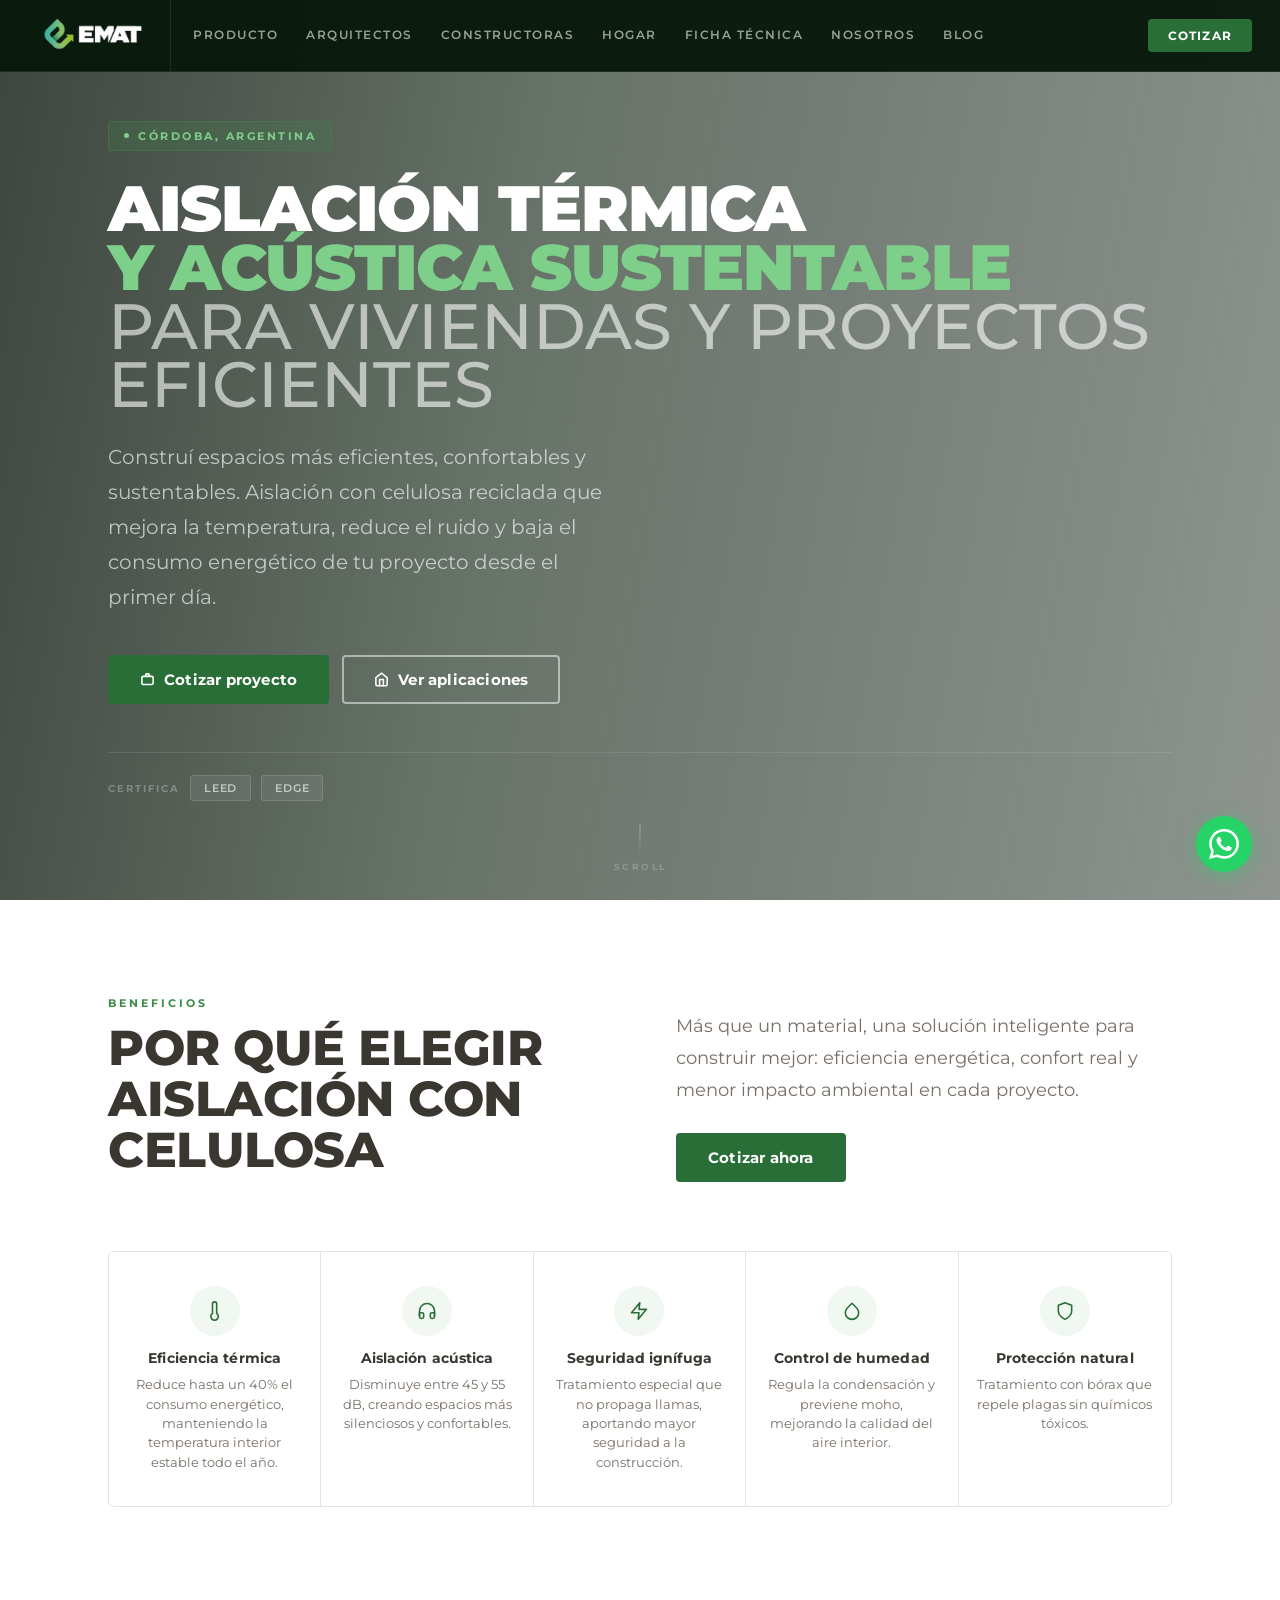
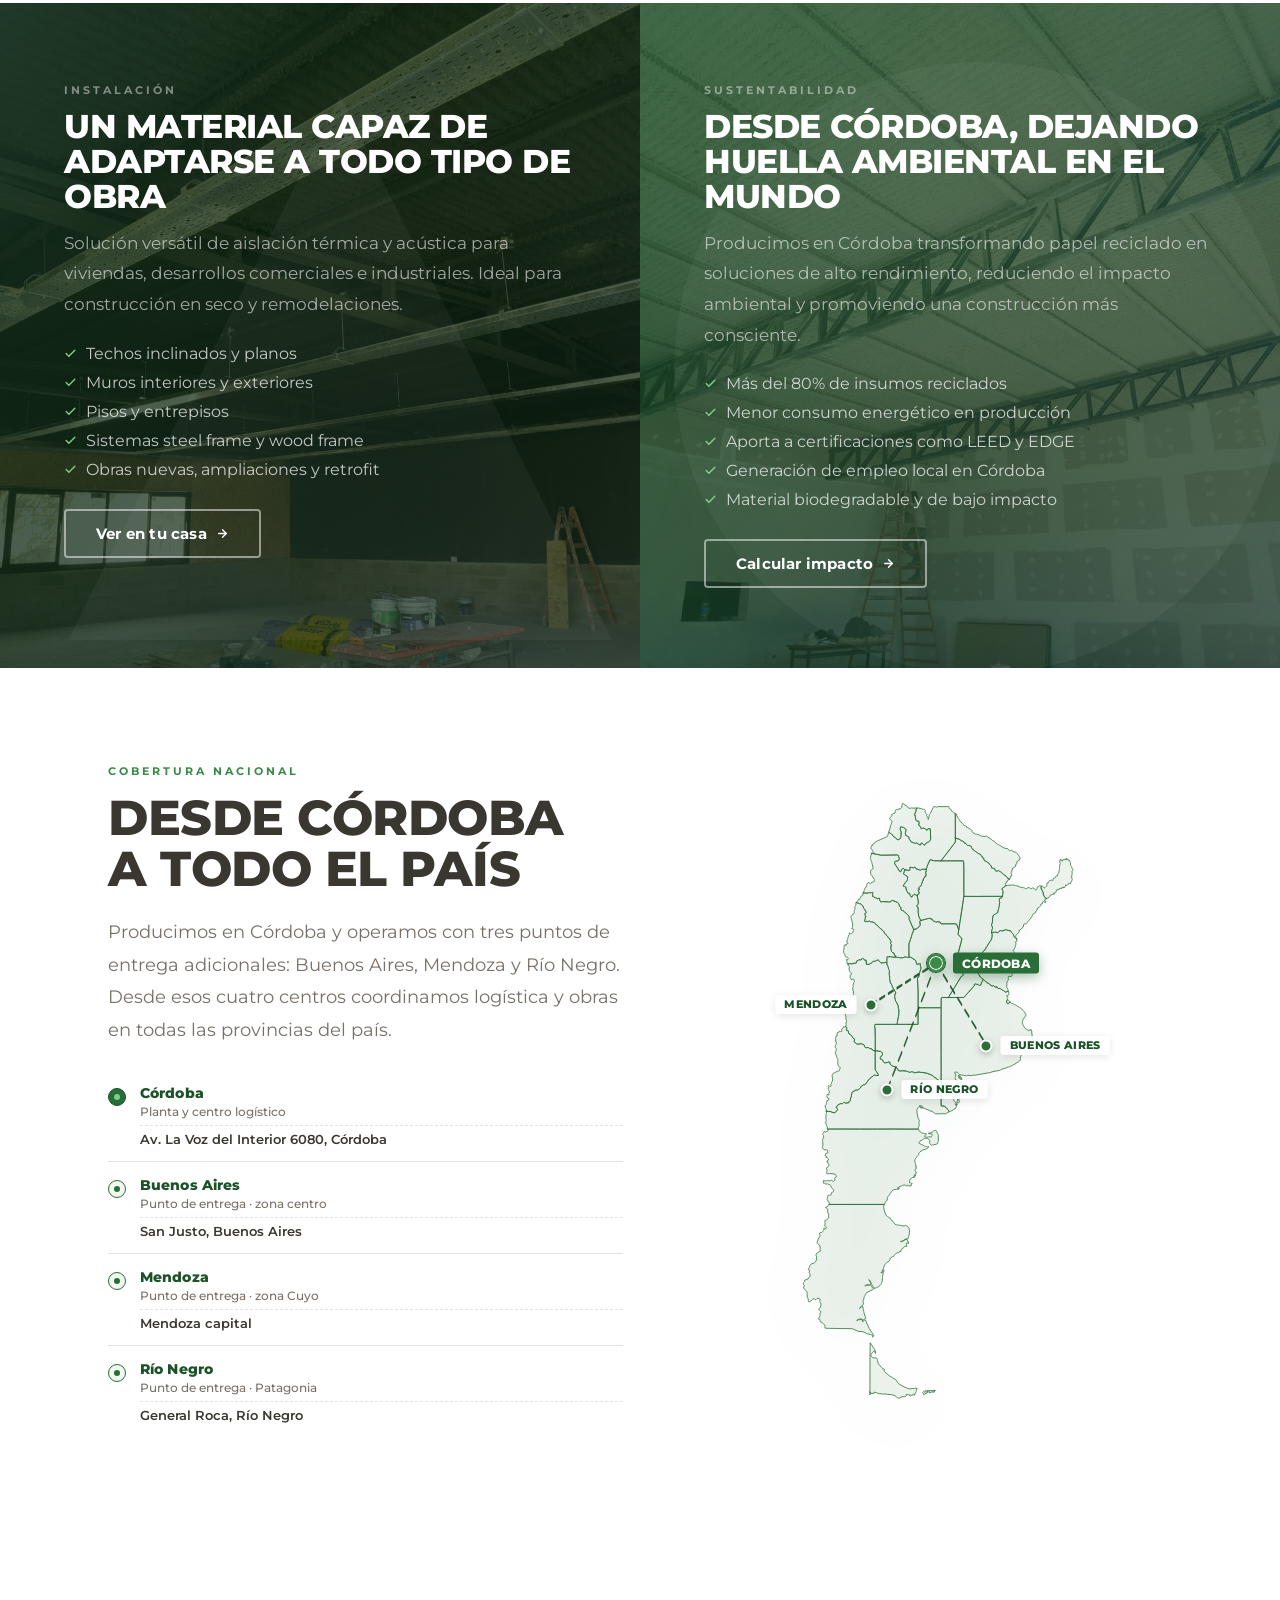
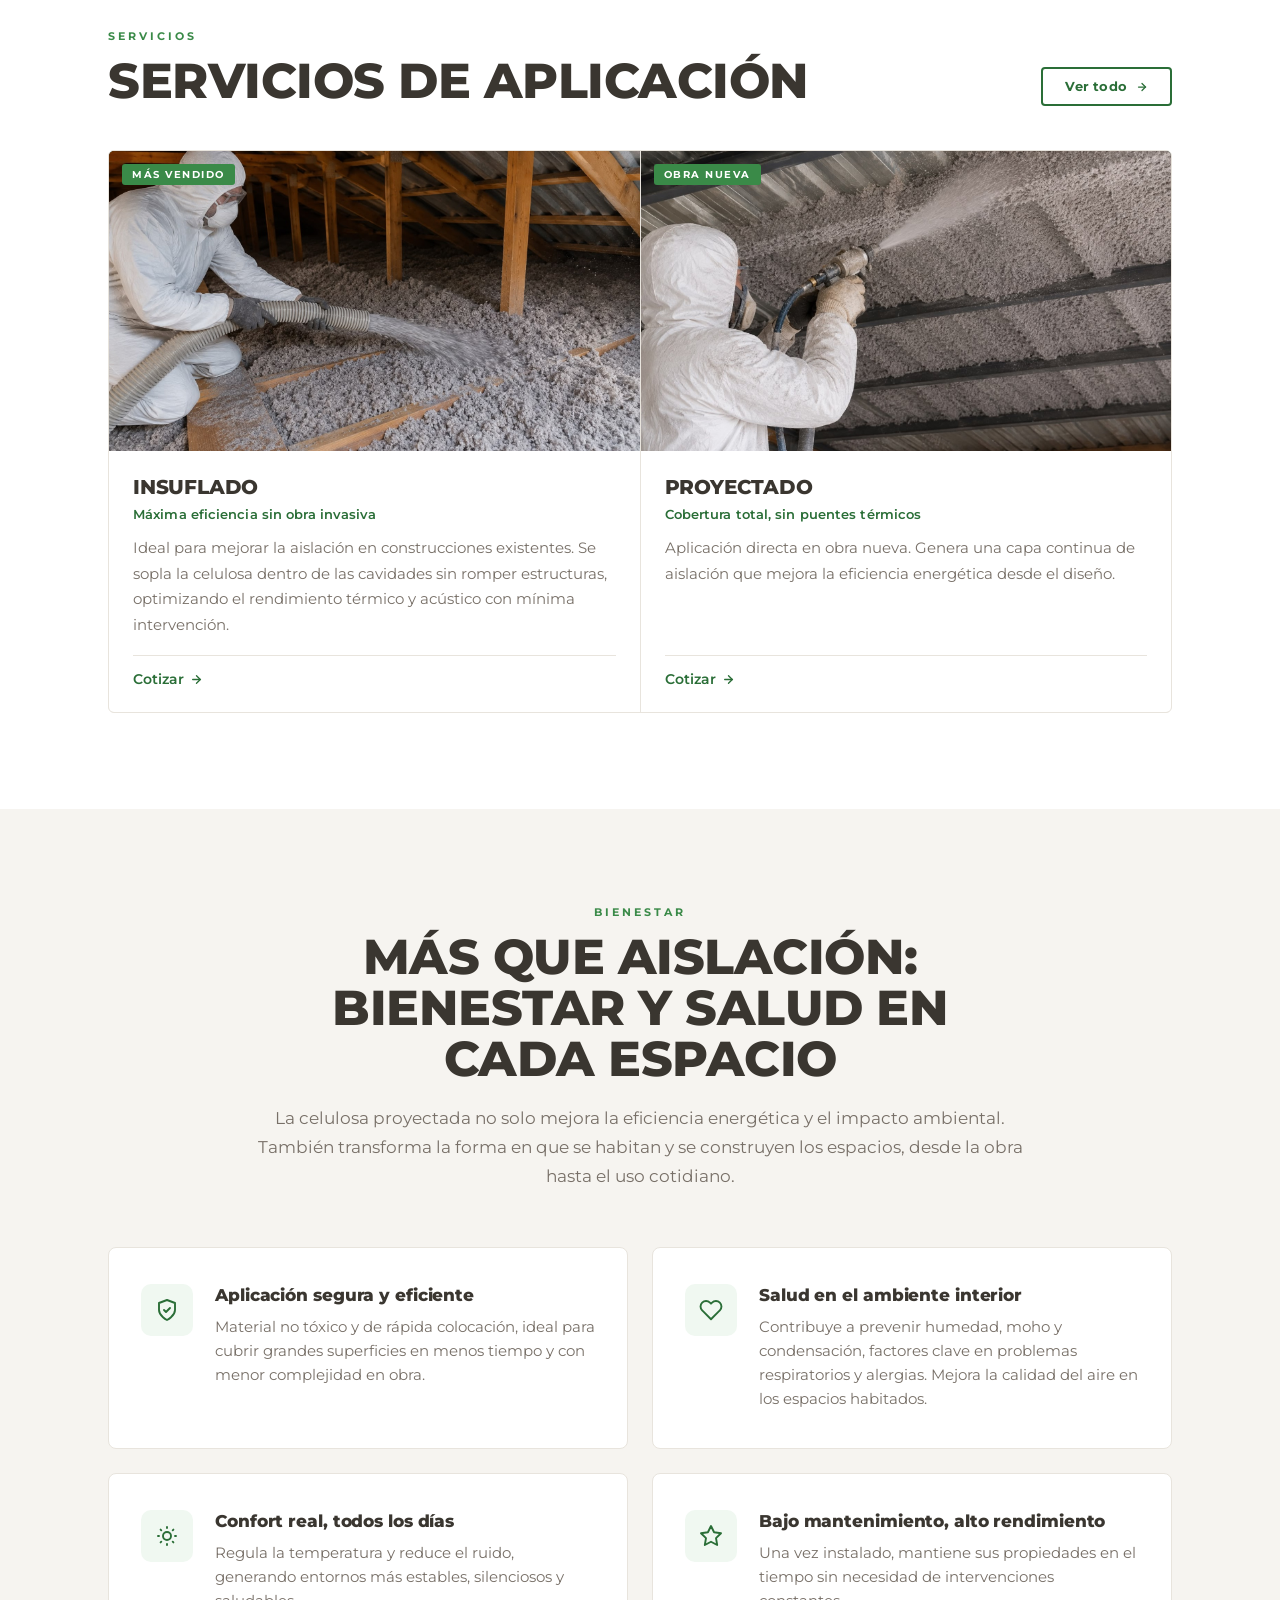
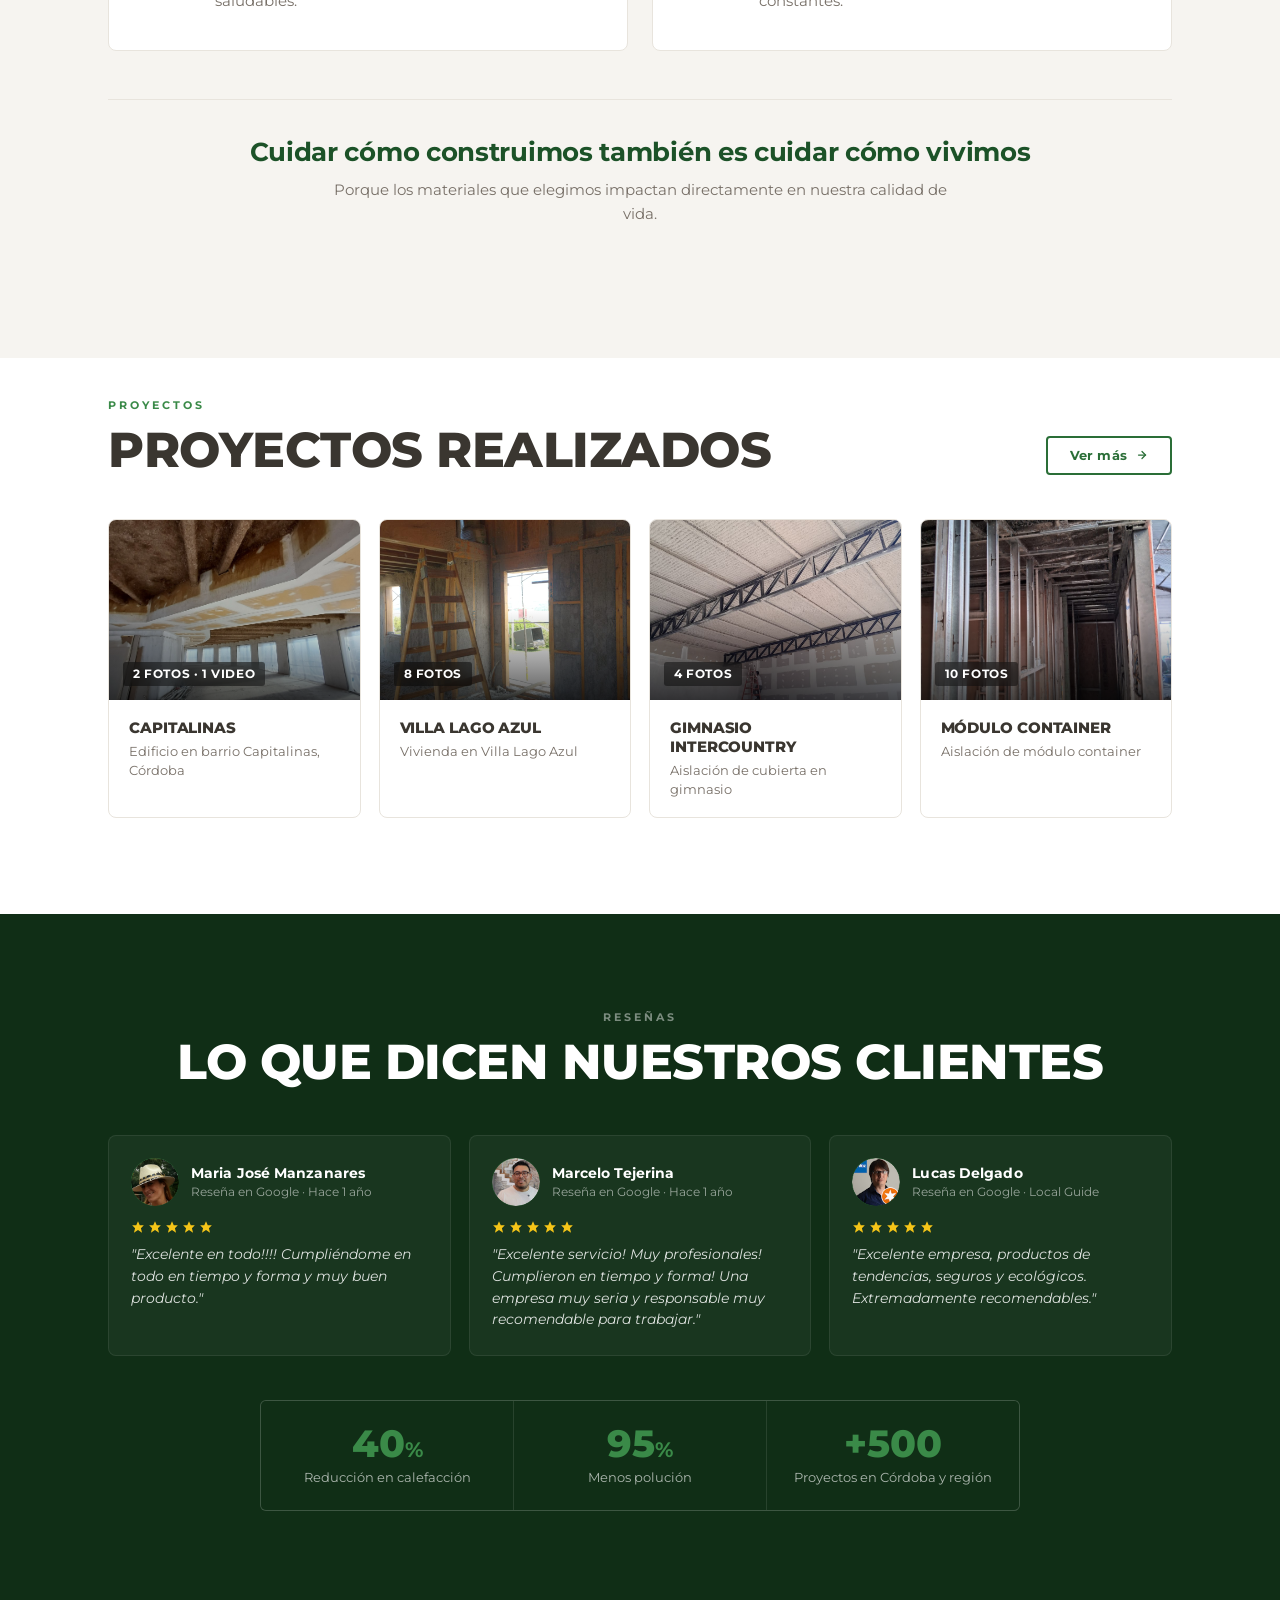
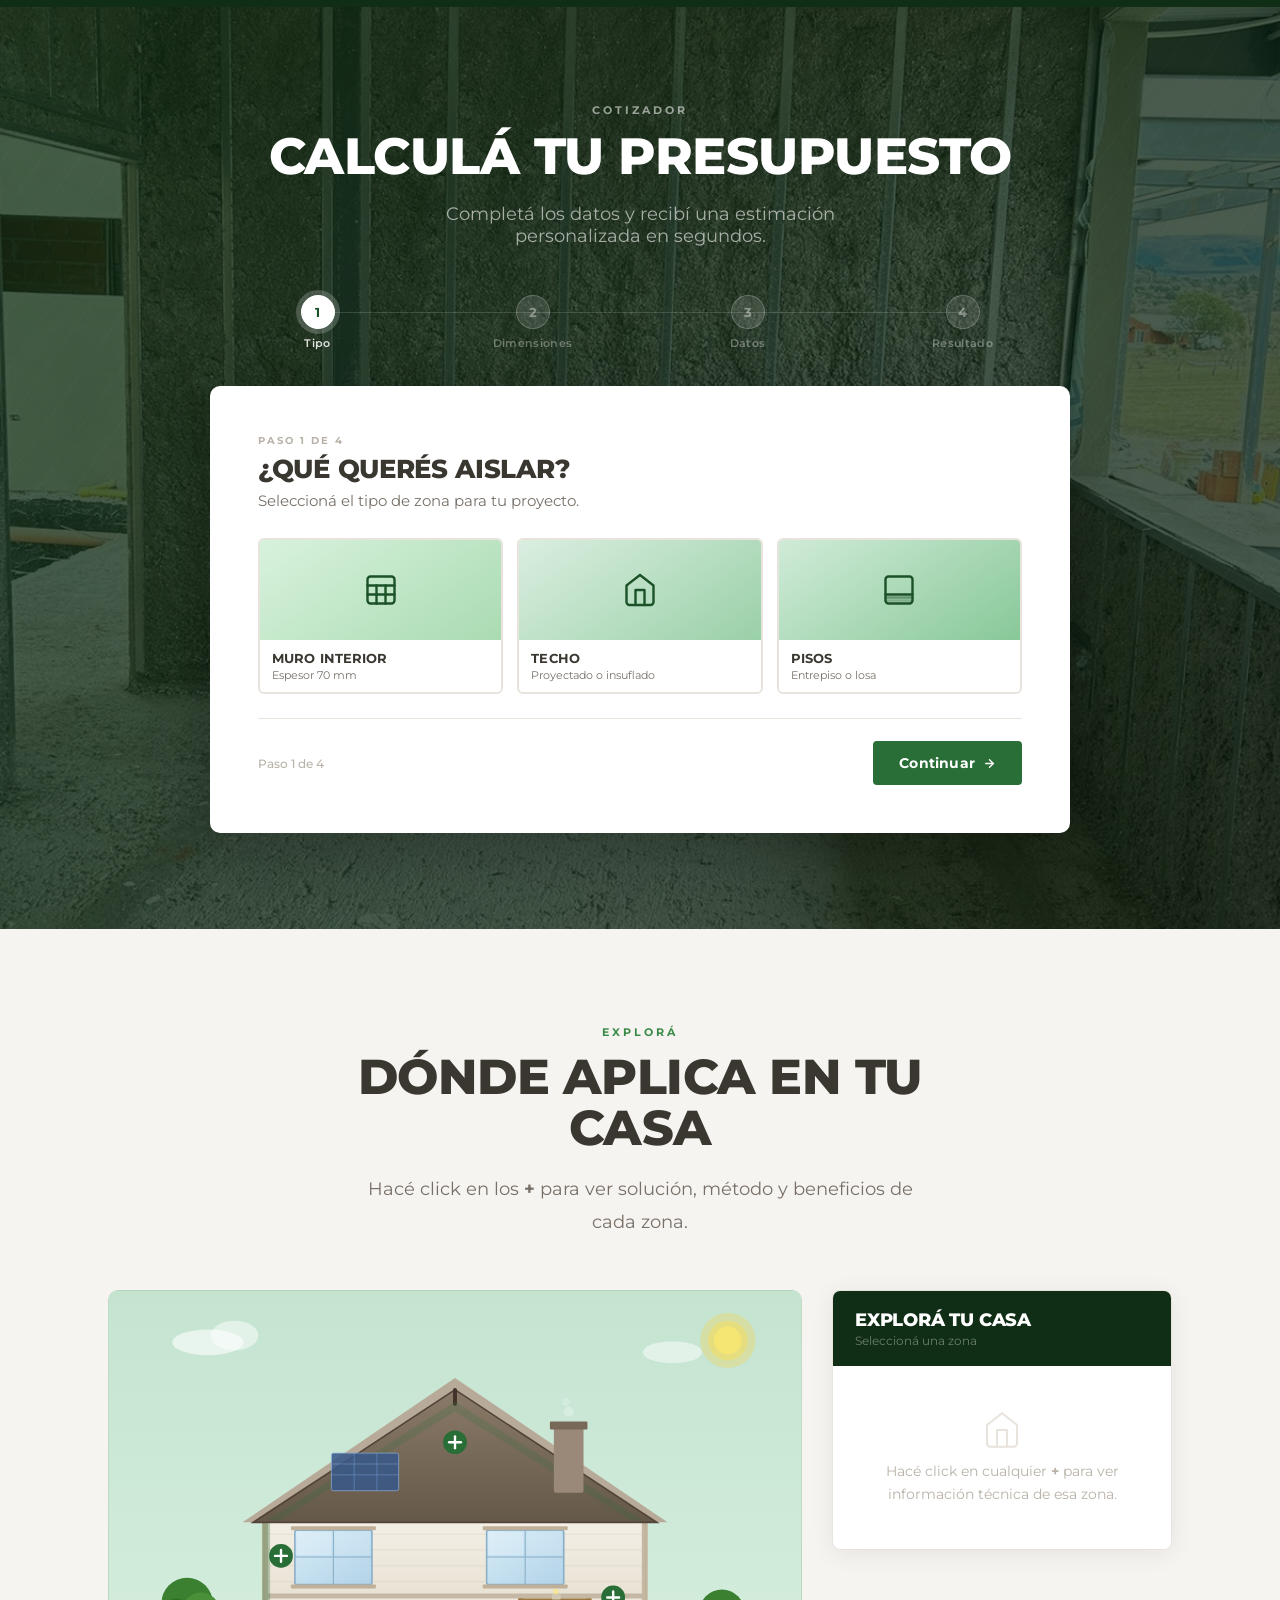
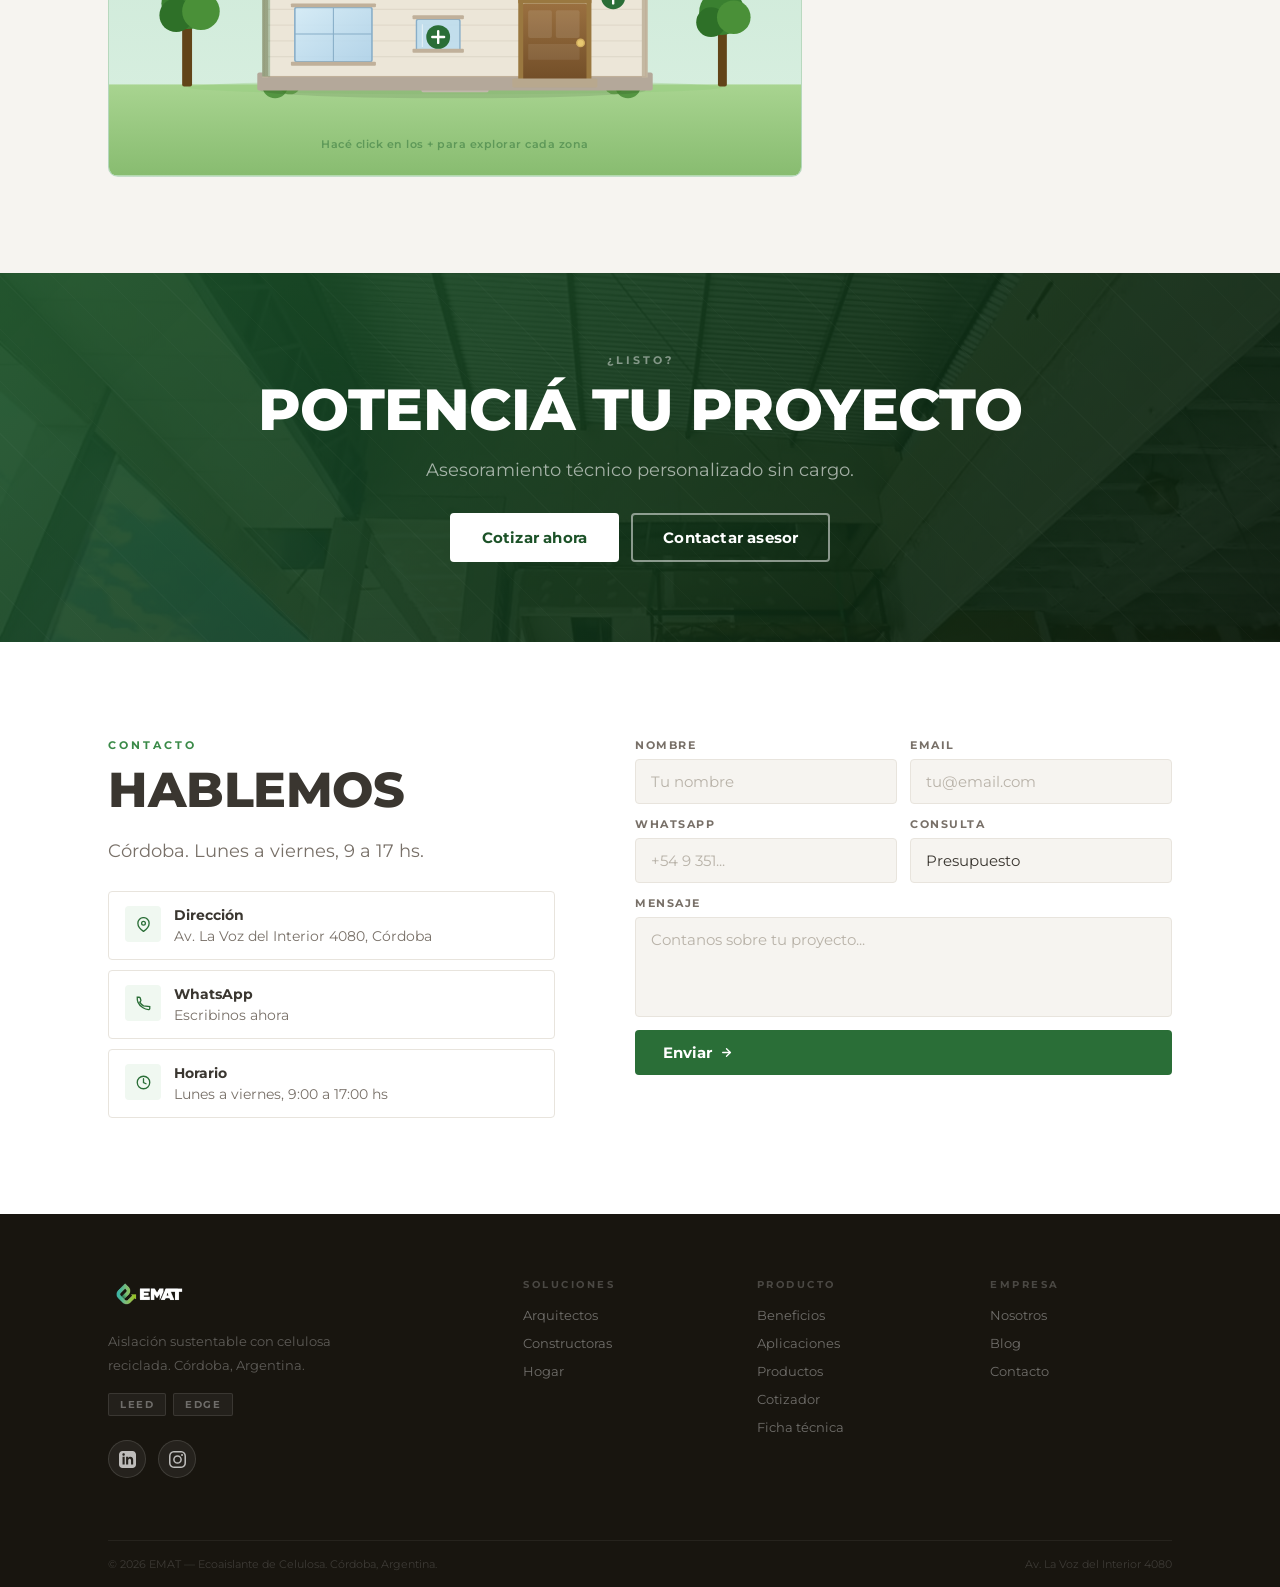
<file: index.html>
<!DOCTYPE html>
<html lang="es">
<head>
<meta charset="UTF-8">
<meta name="viewport" content="width=device-width, initial-scale=1.0">
<title>EMAT — Aislación térmica y acústica con celulosa reciclada | Córdoba</title>
<meta name="description" content="Aislación térmica y acústica sustentable con celulosa reciclada. Reducí hasta un 40% el consumo energético, ganá confort y construí más eficiente. Producción local en Córdoba.">
<meta name="keywords" content="aislación térmica, aislación acústica, celulosa, eficiencia energética, construcción sustentable, steel frame, wood frame, LEED, EDGE, Córdoba">
<meta name="author" content="EMAT">
<meta name="robots" content="index, follow">
<meta name="theme-color" content="#2a6e37">
<link rel="canonical" href="https://emat.com.ar/">
<meta property="og:type" content="website">
<meta property="og:title" content="EMAT — Aislación térmica y acústica con celulosa reciclada">
<meta property="og:description" content="Construí espacios más eficientes, confortables y sustentables. Aislación con celulosa reciclada que mejora la temperatura, reduce el ruido y baja el consumo energético.">
<meta property="og:url" content="https://emat.com.ar/">
<meta property="og:locale" content="es_AR">
<meta name="twitter:card" content="summary_large_image">
<meta name="twitter:title" content="EMAT — Aislación térmica y acústica sustentable">
<meta name="twitter:description" content="Celulosa reciclada de alta performance. Confort térmico, acústico y ambiental.">
<link rel="icon" type="image/png" href="assets/img/favicon-32.png">
<link rel="apple-touch-icon" href="assets/img/favicon-256.png">
<link rel="preconnect" href="https://fonts.googleapis.com">
<link href="https://fonts.googleapis.com/css2?family=Montserrat:wght@400;500;600;700;800;900&display=swap" rel="stylesheet">
<link rel="stylesheet" href="assets/styles.css">
</head>
<body>


<!-- ═══ NAV ═══ -->
<nav id="nav">
  <div class="nav-bar">
    <a class="nav-logo" href="#">
      <img src="assets/logo.png" alt="EMAT" />
    </a>
    <div class="nav-links">
      <a href="#prods">Producto</a>
      <a href="arquitectos.html">Arquitectos</a>
      <a href="constructoras.html">Constructoras</a>
      <a href="hogar.html">Hogar</a>
      <a href="hoja-de-seguridad.html">Ficha técnica</a>
      <a href="quienes-somos.html">Nosotros</a>
      <a href="blog/index.html">Blog</a>
    </div>
    <div class="nav-r">
      <button class="nav-ham" id="hambtn" onclick="toggleNav()" aria-label="Menú">
        <span></span><span></span><span></span>
      </button>
      <a href="#presupuesto" class="nav-cta">Cotizar</a>
    </div>
  </div>
</nav>
<div id="nmob">
  <a href="#prods" onclick="closeNav()">Producto</a>
  <a href="arquitectos.html" onclick="closeNav()">Arquitectos</a>
  <a href="constructoras.html" onclick="closeNav()">Constructoras</a>
  <a href="hogar.html" onclick="closeNav()">Hogar</a>
  <a href="hoja-de-seguridad.html" onclick="closeNav()">Ficha técnica</a>
  <a href="quienes-somos.html" onclick="closeNav()">Nosotros</a>
  <a href="blog/index.html" onclick="closeNav()">Blog</a>
  <a href="#presupuesto" class="nm-btn" onclick="closeNav()">Cotizar proyecto</a>
</div>

<!-- ═══ HERO ═══ -->
<section id="hero">
  <video class="hero-video" autoplay loop muted playsinline preload="auto" poster="">
    <source src="assets/img/hero-bg.mp4" type="video/mp4">
  </video>
  <div class="hero-ov"></div>
  <div class="wrap">
    <div class="hero-c sr">
      <div class="hero-eyebrow"><div class="hero-dot"></div>Córdoba, Argentina</div>
      <h1 class="hero-h1">
        AISLACIÓN TÉRMICA<br>
        <span class="accent">Y ACÚSTICA SUSTENTABLE</span><br>
        <span class="soft">para viviendas y proyectos eficientes</span>
      </h1>
      <p class="hero-sub">Construí espacios más eficientes, confortables y sustentables. Aislación con celulosa reciclada que mejora la temperatura, reduce el ruido y baja el consumo energético de tu proyecto desde el primer día.</p>
      <div class="hero-ctas">
        <a href="#presupuesto" class="btn btn-p">
          <svg width="15" height="15" viewBox="0 0 24 24" fill="none" stroke="currentColor" stroke-width="2.5" stroke-linecap="round"><path d="M9 7H5a2 2 0 00-2 2v9a2 2 0 002 2h14a2 2 0 002-2V9a2 2 0 00-2-2h-4M9 7V5a2 2 0 012-2h2a2 2 0 012 2v2M9 7h6"/></svg>
          Cotizar proyecto
        </a>
        <a href="#casa" class="btn btn-ow">
          <svg width="15" height="15" viewBox="0 0 24 24" fill="none" stroke="currentColor" stroke-width="2.5" stroke-linecap="round"><path d="M3 9l9-7 9 7v11a2 2 0 01-2 2H5a2 2 0 01-2-2z"/><polyline points="9 22 9 12 15 12 15 22"/></svg>
          Ver aplicaciones
        </a>
      </div>
      <div class="hero-chips">
        <span class="hero-chips-lbl">Certifica</span>
        <div class="chip">LEED</div>
        <div class="chip">EDGE</div>
      </div>
    </div>
  </div>
  <div class="hero-scroll"><div class="hs-ln"></div><span class="hs-lb">Scroll</span></div>
</section>

<!-- ═══ PERFORMANCE ═══ -->
<section id="perf" class="sec">
  <div class="wrap">
    <div class="perf-2">
      <div>
        <div class="lbl sr">Beneficios</div>
        <h2 class="h2 sr">POR QUÉ ELEGIR<br>AISLACIÓN CON CELULOSA</h2>
      </div>
      <div class="sr">
        <p class="bod" style="margin-bottom:26px">Más que un material, una solución inteligente para construir mejor: eficiencia energética, confort real y menor impacto ambiental en cada proyecto.</p>
        <a href="#presupuesto" class="btn btn-p">Cotizar ahora</a>
      </div>
    </div>
    <div class="feat-row sr">
      <div class="fi">
        <div class="fi-ico"><svg viewBox="0 0 24 24"><path d="M14 14.76V3.5a2.5 2.5 0 00-5 0v11.26a4.5 4.5 0 105 0z"/></svg></div>
        <strong>Eficiencia térmica</strong><span>Reduce hasta un 40% el consumo energético, manteniendo la temperatura interior estable todo el año.</span>
      </div>
      <div class="fi">
        <div class="fi-ico"><svg viewBox="0 0 24 24"><path d="M3 18v-6a9 9 0 0118 0v6"/><path d="M21 19a2 2 0 01-2 2h-1a2 2 0 01-2-2v-3a2 2 0 012-2h3zM3 19a2 2 0 002 2h1a2 2 0 002-2v-3a2 2 0 00-2-2H3z"/></svg></div>
        <strong>Aislación acústica</strong><span>Disminuye entre 45 y 55 dB, creando espacios más silenciosos y confortables.</span>
      </div>
      <div class="fi">
        <div class="fi-ico"><svg viewBox="0 0 24 24"><polygon points="13 2 3 14 12 14 11 22 21 10 12 10 13 2"/></svg></div>
        <strong>Seguridad ignífuga</strong><span>Tratamiento especial que no propaga llamas, aportando mayor seguridad a la construcción.</span>
      </div>
      <div class="fi">
        <div class="fi-ico"><svg viewBox="0 0 24 24"><path d="M12 2.69l5.66 5.66a8 8 0 11-11.31 0z"/></svg></div>
        <strong>Control de humedad</strong><span>Regula la condensación y previene moho, mejorando la calidad del aire interior.</span>
      </div>
      <div class="fi">
        <div class="fi-ico"><svg viewBox="0 0 24 24"><path d="M12 22s8-4 8-10V5l-8-3-8 3v7c0 6 8 10 8 10z"/></svg></div>
        <strong>Protección natural</strong><span>Tratamiento con bórax que repele plagas sin químicos tóxicos.</span>
      </div>
    </div>
  </div>
</section>

<!-- ═══ APPLICATIONS ═══ -->
<section id="apps">
  <div class="apps-2">
    <div class="ap ap-l" style="background-image:linear-gradient(135deg,rgba(16,46,22,.78) 0%,rgba(8,26,11,.68) 100%),url('assets/img/obra-15.jpg');background-size:cover;background-position:center">
      <svg class="ap-deco" viewBox="0 0 200 200" fill="white"><path d="M20 180L100 20L180 180H20Z"/></svg>
      <div class="lbl lbl-w sr">Instalación</div>
      <h2 class="h2 h2-w sr">UN MATERIAL CAPAZ DE ADAPTARSE A TODO TIPO DE OBRA</h2>
      <p class="bod bod-w sr" style="margin-bottom:24px">Solución versátil de aislación térmica y acústica para viviendas, desarrollos comerciales e industriales. Ideal para construcción en seco y remodelaciones.</p>
      <ul class="ap-ul sr">
        <li><svg viewBox="0 0 24 24"><polyline points="20 6 9 17 4 12"/></svg>Techos inclinados y planos</li>
        <li><svg viewBox="0 0 24 24"><polyline points="20 6 9 17 4 12"/></svg>Muros interiores y exteriores</li>
        <li><svg viewBox="0 0 24 24"><polyline points="20 6 9 17 4 12"/></svg>Pisos y entrepisos</li>
        <li><svg viewBox="0 0 24 24"><polyline points="20 6 9 17 4 12"/></svg>Sistemas steel frame y wood frame</li>
        <li><svg viewBox="0 0 24 24"><polyline points="20 6 9 17 4 12"/></svg>Obras nuevas, ampliaciones y retrofit</li>
      </ul>
      <a href="#casa" class="btn btn-ow sr">Ver en tu casa <svg width="13" height="13" viewBox="0 0 24 24" fill="none" stroke="currentColor" stroke-width="2.5" stroke-linecap="round"><line x1="5" y1="12" x2="19" y2="12"/><polyline points="12 5 19 12 12 19"/></svg></a>
    </div>
    <div class="ap ap-r" style="background-image:linear-gradient(135deg,rgba(28,82,40,.78) 0%,rgba(16,46,22,.68) 100%),url('assets/img/obra-07.jpg');background-size:cover;background-position:center">
      <svg class="ap-deco" viewBox="0 0 200 200" fill="white"><circle cx="100" cy="100" r="90"/></svg>
      <div class="lbl lbl-w sr">Sustentabilidad</div>
      <h2 class="h2 h2-w sr">DESDE CÓRDOBA, DEJANDO HUELLA AMBIENTAL EN EL MUNDO</h2>
      <p class="bod bod-w sr" style="margin-bottom:24px">Producimos en Córdoba transformando papel reciclado en soluciones de alto rendimiento, reduciendo el impacto ambiental y promoviendo una construcción más consciente.</p>
      <ul class="ap-ul sr">
        <li><svg viewBox="0 0 24 24"><polyline points="20 6 9 17 4 12"/></svg>Más del 80% de insumos reciclados</li>
        <li><svg viewBox="0 0 24 24"><polyline points="20 6 9 17 4 12"/></svg>Menor consumo energético en producción</li>
        <li><svg viewBox="0 0 24 24"><polyline points="20 6 9 17 4 12"/></svg>Aporta a certificaciones como LEED y EDGE</li>
        <li><svg viewBox="0 0 24 24"><polyline points="20 6 9 17 4 12"/></svg>Generación de empleo local en Córdoba</li>
        <li><svg viewBox="0 0 24 24"><polyline points="20 6 9 17 4 12"/></svg>Material biodegradable y de bajo impacto</li>
      </ul>
      <a href="#presupuesto" class="btn btn-ow sr">Calcular impacto <svg width="13" height="13" viewBox="0 0 24 24" fill="none" stroke="currentColor" stroke-width="2.5" stroke-linecap="round"><line x1="5" y1="12" x2="19" y2="12"/><polyline points="12 5 19 12 12 19"/></svg></a>
    </div>
  </div>
</section>


<!-- ═══ COBERTURA NACIONAL ═══ -->
<section id="alcance" class="sec" style="background:var(--n0)">
  <div class="wrap">
    <div class="map-grid">
      <div class="map-text sr">
        <div class="lbl">Cobertura nacional</div>
        <h2 class="h2">DESDE CÓRDOBA<br>A TODO EL PAÍS</h2>
        <p class="bod">Producimos en Córdoba y operamos con tres puntos de entrega adicionales: Buenos Aires, Mendoza y Río Negro. Desde esos cuatro centros coordinamos logística y obras en todas las provincias del país.</p>
        <ul class="map-list">
          <li>
            <strong>Córdoba</strong>
            <span class="ml-tag">Planta y centro logístico</span>
            <span class="ml-addr">Av. La Voz del Interior 6080, Córdoba</span>
          </li>
          <li>
            <strong>Buenos Aires</strong>
            <span class="ml-tag">Punto de entrega · zona centro</span>
            <span class="ml-addr">San Justo, Buenos Aires</span>
          </li>
          <li>
            <strong>Mendoza</strong>
            <span class="ml-tag">Punto de entrega · zona Cuyo</span>
            <span class="ml-addr">Mendoza capital</span>
          </li>
          <li>
            <strong>Río Negro</strong>
            <span class="ml-tag">Punto de entrega · Patagonia</span>
            <span class="ml-addr">General Roca, Río Negro</span>
          </li>
        </ul>
      </div>
      <div class="map-svg-wrap sr">
        <div class="map-stage">
          <img class="map-bg" src="assets/img/ar.svg" alt="Mapa de Argentina" />

          <svg class="map-lines" viewBox="0 0 100 100" preserveAspectRatio="none" aria-hidden="true">
            <line class="route" x1="49.37" y1="27.29" x2="67.38" y2="40.90"/>
            <line class="route" x1="49.37" y1="27.29" x2="26.17" y2="34.13"/>
            <line class="route" x1="49.37" y1="27.29" x2="31.87" y2="48.21"/>
          </svg>

          <div class="map-marker origin" style="left:49.37%;top:27.29%">
            <div class="mm-pulse"></div>
            <div class="mm-pulse mm-pulse-d"></div>
            <div class="mm-dot"></div>
            <span class="mm-label mm-label-r">CÓRDOBA</span>
          </div>
          <div class="map-marker" style="left:67.38%;top:40.90%">
            <div class="mm-dot"></div>
            <span class="mm-label mm-label-r">Buenos Aires</span>
          </div>
          <div class="map-marker" style="left:26.17%;top:34.13%">
            <div class="mm-dot"></div>
            <span class="mm-label mm-label-l">Mendoza</span>
          </div>
          <div class="map-marker" style="left:31.87%;top:48.21%">
            <div class="mm-dot"></div>
            <span class="mm-label mm-label-r">Río Negro</span>
          </div>
        </div>
      </div>
    </div>
  </div>
</section>

<!-- ═══ PRODUCTS ═══ -->
<section id="prods" class="sec">
  <div class="wrap">
    <div class="sec-hdr sr">
      <div><div class="lbl">Servicios</div><h2 class="h2" style="margin-bottom:0">SERVICIOS DE APLICACIÓN</h2></div>
      <a href="#cont" class="btn btn-og" style="padding:11px 22px;font-size:13px">Ver todo <svg width="12" height="12" viewBox="0 0 24 24" fill="none" stroke="currentColor" stroke-width="2.5" stroke-linecap="round"><line x1="5" y1="12" x2="19" y2="12"/><polyline points="12 5 19 12 12 19"/></svg></a>
    </div>
    <div class="prods-2 sr">
      <div class="pc">
        <div class="pc-img pi-g" style="background-image:url('assets/img/inyectada.jpg')"><div class="pc-tag">Más vendido</div></div>
        <div class="pc-body"><h3>Insuflado</h3><span class="pc-sub">Máxima eficiencia sin obra invasiva</span><p>Ideal para mejorar la aislación en construcciones existentes. Se sopla la celulosa dentro de las cavidades sin romper estructuras, optimizando el rendimiento térmico y acústico con mínima intervención.</p><a href="#presupuesto" class="pc-lnk">Cotizar <svg viewBox="0 0 24 24"><line x1="5" y1="12" x2="19" y2="12"/><polyline points="12 5 19 12 12 19"/></svg></a></div>
      </div>
      <div class="pc">
        <div class="pc-img pi-dg" style="background-image:url('assets/img/proyectada.jpg')"><div class="pc-tag">Obra nueva</div></div>
        <div class="pc-body"><h3>Proyectado</h3><span class="pc-sub">Cobertura total, sin puentes térmicos</span><p>Aplicación directa en obra nueva. Genera una capa continua de aislación que mejora la eficiencia energética desde el diseño.</p><a href="#presupuesto" class="pc-lnk">Cotizar <svg viewBox="0 0 24 24"><line x1="5" y1="12" x2="19" y2="12"/><polyline points="12 5 19 12 12 19"/></svg></a></div>
      </div>
    </div>
  </div>
</section>

<!-- ═══ BIENESTAR Y SALUD ═══ -->
<section id="bienestar" class="sec">
  <div class="wrap">
    <div class="bs-head sr">
      <div class="lbl">Bienestar</div>
      <h2 class="h2">MÁS QUE AISLACIÓN:<br>BIENESTAR Y SALUD EN CADA ESPACIO</h2>
      <p>La celulosa proyectada no solo mejora la eficiencia energética y el impacto ambiental. También transforma la forma en que se habitan y se construyen los espacios, desde la obra hasta el uso cotidiano.</p>
    </div>
    <div class="bs-g sr">
      <div class="bs-c">
        <div class="bs-ico"><svg viewBox="0 0 24 24"><path d="M12 22s8-4 8-10V5l-8-3-8 3v7c0 6 8 10 8 10z"/><polyline points="9 12 11 14 15 10"/></svg></div>
        <div><h3>Aplicación segura y eficiente</h3><p>Material no tóxico y de rápida colocación, ideal para cubrir grandes superficies en menos tiempo y con menor complejidad en obra.</p></div>
      </div>
      <div class="bs-c">
        <div class="bs-ico"><svg viewBox="0 0 24 24"><path d="M20.84 4.61a5.5 5.5 0 00-7.78 0L12 5.67l-1.06-1.06a5.5 5.5 0 00-7.78 7.78l1.06 1.06L12 21.23l7.78-7.78 1.06-1.06a5.5 5.5 0 000-7.78z"/></svg></div>
        <div><h3>Salud en el ambiente interior</h3><p>Contribuye a prevenir humedad, moho y condensación, factores clave en problemas respiratorios y alergias. Mejora la calidad del aire en los espacios habitados.</p></div>
      </div>
      <div class="bs-c">
        <div class="bs-ico"><svg viewBox="0 0 24 24"><path d="M12 3v1M12 20v1M3 12h1M20 12h1M5.6 5.6l.7.7M17.7 17.7l.7.7M5.6 18.4l.7-.7M17.7 6.3l.7-.7"/><circle cx="12" cy="12" r="4"/></svg></div>
        <div><h3>Confort real, todos los días</h3><p>Regula la temperatura y reduce el ruido, generando entornos más estables, silenciosos y saludables.</p></div>
      </div>
      <div class="bs-c">
        <div class="bs-ico"><svg viewBox="0 0 24 24"><path d="M12 2l3.09 6.26L22 9.27l-5 4.87 1.18 6.88L12 17.77l-6.18 3.25L7 14.14 2 9.27l6.91-1.01L12 2z"/></svg></div>
        <div><h3>Bajo mantenimiento, alto rendimiento</h3><p>Una vez instalado, mantiene sus propiedades en el tiempo sin necesidad de intervenciones constantes.</p></div>
      </div>
    </div>
    <div class="bs-foot sr">
      <strong>Cuidar cómo construimos también es cuidar cómo vivimos</strong>
      <span>Porque los materiales que elegimos impactan directamente en nuestra calidad de vida.</span>
    </div>
  </div>
</section>

<!-- ═══ TESTIMONIAL ═══ -->

<!-- ═══ PROYECTOS REALIZADOS ═══ -->
<section id="proyectos" class="sec" style="background:var(--n0);padding-top:40px">
  <div class="wrap">
    <div class="sec-hdr sr">
      <div><div class="lbl">Proyectos</div><h2 class="h2" style="margin-bottom:0">PROYECTOS REALIZADOS</h2></div>
      <a href="#cont" class="btn btn-og" style="padding:11px 22px;font-size:13px">Ver más <svg width="12" height="12" viewBox="0 0 24 24" fill="none" stroke="currentColor" stroke-width="2.5" stroke-linecap="round"><line x1="5" y1="12" x2="19" y2="12"/><polyline points="12 5 19 12 12 19"/></svg></a>
    </div>
    <div class="proj-grid sr">
      <article class="proj-card" onclick="openProj('capitalinas')">
        <div class="proj-img" style="background-image:url('assets/img/capitalinas/capitalinas1.jpg')">
          <div class="proj-overlay"><span class="proj-count">2 fotos · 1 video</span></div>
        </div>
        <div class="proj-body">
          <h3>Capitalinas</h3>
          <p>Edificio en barrio Capitalinas, Córdoba</p>
        </div>
      </article>
      <article class="proj-card" onclick="openProj('villalagoazul')">
        <div class="proj-img" style="background-image:url('assets/img/villalagoazul/lagoazul1.jpg')">
          <div class="proj-overlay"><span class="proj-count">8 fotos</span></div>
        </div>
        <div class="proj-body">
          <h3>Villa Lago Azul</h3>
          <p>Vivienda en Villa Lago Azul</p>
        </div>
      </article>
      <article class="proj-card" onclick="openProj('gym')">
        <div class="proj-img" style="background-image:url('assets/img/gym/gym1.jpeg')">
          <div class="proj-overlay"><span class="proj-count">4 fotos</span></div>
        </div>
        <div class="proj-body">
          <h3>Gimnasio Intercountry</h3>
          <p>Aislación de cubierta en gimnasio</p>
        </div>
      </article>
      <article class="proj-card" onclick="openProj('container')">
        <div class="proj-img" style="background-image:url('assets/img/container/container1.jpg')">
          <div class="proj-overlay"><span class="proj-count">10 fotos</span></div>
        </div>
        <div class="proj-body">
          <h3>Módulo Container</h3>
          <p>Aislación de módulo container</p>
        </div>
      </article>
    </div>
  </div>
</section>

<section id="testi" class="sec">
  <div class="wrap">
    <div class="rev-head sr">
      <div class="lbl lbl-w">Reseñas</div>
      <h2 class="h2 h2-w">LO QUE DICEN NUESTROS CLIENTES</h2>
    </div>
    <div class="rev-grid sr">
      <article class="rev-mini">
        <div class="rev-mini-head">
          <div class="rev-mini-avatar"><img src="assets/img/res1.png" alt="Maria José Manzanares" /></div>
          <div class="rev-mini-author">
            <strong>Maria José Manzanares</strong>
            <span>Reseña en Google · Hace 1 año</span>
          </div>
        </div>
        <div class="rev-stars"><svg viewBox="0 0 24 24"><polygon points="12 2 15 9 22 9 17 14 19 22 12 17 5 22 7 14 2 9 9 9"/></svg><svg viewBox="0 0 24 24"><polygon points="12 2 15 9 22 9 17 14 19 22 12 17 5 22 7 14 2 9 9 9"/></svg><svg viewBox="0 0 24 24"><polygon points="12 2 15 9 22 9 17 14 19 22 12 17 5 22 7 14 2 9 9 9"/></svg><svg viewBox="0 0 24 24"><polygon points="12 2 15 9 22 9 17 14 19 22 12 17 5 22 7 14 2 9 9 9"/></svg><svg viewBox="0 0 24 24"><polygon points="12 2 15 9 22 9 17 14 19 22 12 17 5 22 7 14 2 9 9 9"/></svg></div>
        <blockquote class="rev-mini-quote">"Excelente en todo!!!! Cumpliéndome en todo en tiempo y forma y muy buen producto."</blockquote>
      </article>
      <article class="rev-mini">
        <div class="rev-mini-head">
          <div class="rev-mini-avatar"><img src="assets/img/res2.png" alt="Marcelo Tejerina" /></div>
          <div class="rev-mini-author">
            <strong>Marcelo Tejerina</strong>
            <span>Reseña en Google · Hace 1 año</span>
          </div>
        </div>
        <div class="rev-stars"><svg viewBox="0 0 24 24"><polygon points="12 2 15 9 22 9 17 14 19 22 12 17 5 22 7 14 2 9 9 9"/></svg><svg viewBox="0 0 24 24"><polygon points="12 2 15 9 22 9 17 14 19 22 12 17 5 22 7 14 2 9 9 9"/></svg><svg viewBox="0 0 24 24"><polygon points="12 2 15 9 22 9 17 14 19 22 12 17 5 22 7 14 2 9 9 9"/></svg><svg viewBox="0 0 24 24"><polygon points="12 2 15 9 22 9 17 14 19 22 12 17 5 22 7 14 2 9 9 9"/></svg><svg viewBox="0 0 24 24"><polygon points="12 2 15 9 22 9 17 14 19 22 12 17 5 22 7 14 2 9 9 9"/></svg></div>
        <blockquote class="rev-mini-quote">"Excelente servicio! Muy profesionales! Cumplieron en tiempo y forma! Una empresa muy seria y responsable muy recomendable para trabajar."</blockquote>
      </article>
      <article class="rev-mini">
        <div class="rev-mini-head">
          <div class="rev-mini-avatar"><img src="assets/img/res3.png" alt="Lucas Delgado" /></div>
          <div class="rev-mini-author">
            <strong>Lucas Delgado</strong>
            <span>Reseña en Google · Local Guide</span>
          </div>
        </div>
        <div class="rev-stars"><svg viewBox="0 0 24 24"><polygon points="12 2 15 9 22 9 17 14 19 22 12 17 5 22 7 14 2 9 9 9"/></svg><svg viewBox="0 0 24 24"><polygon points="12 2 15 9 22 9 17 14 19 22 12 17 5 22 7 14 2 9 9 9"/></svg><svg viewBox="0 0 24 24"><polygon points="12 2 15 9 22 9 17 14 19 22 12 17 5 22 7 14 2 9 9 9"/></svg><svg viewBox="0 0 24 24"><polygon points="12 2 15 9 22 9 17 14 19 22 12 17 5 22 7 14 2 9 9 9"/></svg><svg viewBox="0 0 24 24"><polygon points="12 2 15 9 22 9 17 14 19 22 12 17 5 22 7 14 2 9 9 9"/></svg></div>
        <blockquote class="rev-mini-quote">"Excelente empresa, productos de tendencias, seguros y ecológicos. Extremadamente recomendables."</blockquote>
      </article>
    </div>
    <div class="rev-stats sr">
      <div class="rev-stat"><div class="n">40<small>%</small></div><div class="d">Reducción en calefacción</div></div>
      <div class="rev-stat"><div class="n">95<small>%</small></div><div class="d">Menos polución</div></div>
      <div class="rev-stat"><div class="n">+500</div><div class="d">Proyectos en Córdoba y región</div></div>
    </div>
  </div>
</section>

<!-- ═══ PRESUPUESTO ═══ -->
<section id="presupuesto" style="background-image:linear-gradient(135deg,rgba(16,46,22,.78) 0%,rgba(8,26,11,.72) 100%),url('assets/img/obra-03.jpg');background-size:cover;background-position:center;background-color:var(--g5)">
  <div class="pres-head sr">
    <div class="wrap">
      <div class="lbl lbl-w" style="text-align:center">Cotizador</div>
      <h2 class="h2 h2-w" style="text-align:center">CALCULÁ TU PRESUPUESTO</h2>
      <p>Completá los datos y recibí una estimación personalizada en segundos.</p>
    </div>
  </div>
  <div class="wrap">
    <div class="pres-wrap">
      <div class="step-bar sr" id="sb" style="--bw:0%">
        <div class="si active" id="si1"><div class="si-n">1</div><div class="si-l">Tipo</div></div>
        <div class="si" id="si2"><div class="si-n">2</div><div class="si-l">Dimensiones</div></div>
        <div class="si" id="si3"><div class="si-n">3</div><div class="si-l">Datos</div></div>
        <div class="si" id="si4"><div class="si-n">4</div><div class="si-l">Resultado</div></div>
      </div>
      <div class="pcard sr">
        <!-- STEP 1 -->
        <div class="pstep on" id="ps1">
          <div class="ps-lbl">Paso 1 de 4</div>
          <h2>¿Qué querés aislar?</h2>
          <p class="pd">Seleccioná el tipo de zona para tu proyecto.</p>
          <div class="cat-g">
            <div class="cc" data-cat="pared" onclick="selC(this)">
              <div class="cc-img c1"><svg viewBox="0 0 24 24"><rect x="3" y="3" width="18" height="18" rx="2"/><line x1="3" y1="9" x2="21" y2="9"/><line x1="3" y1="15" x2="21" y2="15"/><line x1="9" y1="9" x2="9" y2="21"/><line x1="15" y1="9" x2="15" y2="21"/></svg></div>
              <div class="cc-body"><h4>Muro interior</h4><span>Espesor 70 mm</span></div>
              <div class="cc-ck"><svg viewBox="0 0 12 12"><polyline points="1 6 4 10 11 2"/></svg></div>
            </div>
            <div class="cc" data-cat="techo" onclick="selC(this)">
              <div class="cc-img c2"><svg viewBox="0 0 24 24"><path d="M3 9l9-7 9 7v11a2 2 0 01-2 2H5a2 2 0 01-2-2z"/><polyline points="9 22 9 12 15 12 15 22"/></svg></div>
              <div class="cc-body"><h4>Techo</h4><span>Proyectado o insuflado</span></div>
              <div class="cc-ck"><svg viewBox="0 0 12 12"><polyline points="1 6 4 10 11 2"/></svg></div>
            </div>
            <div class="cc" data-cat="piso" onclick="selC(this)">
              <div class="cc-img c3"><svg viewBox="0 0 24 24"><rect x="3" y="3" width="18" height="18" rx="2"/><line x1="3" y1="15" x2="21" y2="15"/><line x1="3" y1="17" x2="21" y2="17" opacity=".5"/><line x1="3" y1="19" x2="21" y2="19" opacity=".3"/></svg></div>
              <div class="cc-body"><h4>Pisos</h4><span>Entrepiso o losa</span></div>
              <div class="cc-ck"><svg viewBox="0 0 12 12"><polyline points="1 6 4 10 11 2"/></svg></div>
            </div>
          </div>
          <p class="perr" id="e1">Seleccioná una categoría para continuar.</p>
          <div class="pnav">
            <span class="p-ind">Paso 1 de 4</span>
            <button class="pnxt" onclick="irP(2)">Continuar <svg viewBox="0 0 24 24"><line x1="5" y1="12" x2="19" y2="12"/><polyline points="12 5 19 12 12 19"/></svg></button>
          </div>
        </div>
        <!-- STEP 2 -->
        <div class="pstep" id="ps2">
          <div class="ps-lbl">Paso 2 de 4</div>
          <h2>Dimensiones</h2>
          <p class="pd">Superficie aproximada y características del proyecto.</p>
          <div class="pf-g">
            <div class="pf"><label>Superficie (m²)</label><input type="number" id="s-sup" placeholder="Ej: 80" min="1"></div>
            <div class="pf"><label>Método</label>
              <select id="s-met">
                <option value="proyectado">Proyectado</option>
                <option value="soplado">Soplado</option>
              </select>
            </div>
            </div>
          <p class="perr" id="e2">Ingresá la superficie para continuar.</p>
          <div class="pnav">
            <button class="pbk" onclick="irP(1)"><svg viewBox="0 0 24 24"><line x1="19" y1="12" x2="5" y2="12"/><polyline points="12 19 5 12 12 5"/></svg> Volver</button>
            <span class="p-ind">Paso 2 de 4</span>
            <button class="pnxt" onclick="irP(3)">Continuar <svg viewBox="0 0 24 24"><line x1="5" y1="12" x2="19" y2="12"/><polyline points="12 5 19 12 12 19"/></svg></button>
          </div>
        </div>
        <!-- STEP 3 -->
        <div class="pstep" id="ps3">
          <div class="ps-lbl">Paso 3 de 4</div>
          <h2>Tus datos</h2>
          <p class="pd">Para enviarte el presupuesto detallado.</p>
          <div class="pf-g">
            <div class="pf"><label>Nombre</label><input type="text" id="s-nom" placeholder="Tu nombre"></div>
            <div class="pf"><label>Email</label><input type="email" id="s-mail" placeholder="tu@email.com"></div>
            <div class="pf"><label>WhatsApp</label><input type="tel" id="s-tel" placeholder="+54 9 351..."></div>
            <div class="pf"><label>Ciudad</label><input type="text" id="s-ciudad" placeholder="Córdoba"></div>
            <div class="pf pff"><label>Comentarios</label><textarea id="s-obs" placeholder="Detalles adicionales del proyecto..."></textarea></div>
          </div>
          <p class="perr" id="e3">Completá nombre y email para continuar.</p>
          <div class="pnav">
            <button class="pbk" onclick="irP(2)"><svg viewBox="0 0 24 24"><line x1="19" y1="12" x2="5" y2="12"/><polyline points="12 19 5 12 12 5"/></svg> Volver</button>
            <span class="p-ind">Paso 3 de 4</span>
            <button class="pnxt" onclick="calcP()">Ver presupuesto <svg viewBox="0 0 24 24"><polyline points="20 6 9 17 4 12"/></svg></button>
          </div>
        </div>
        <!-- STEP 4 -->
        <div class="pstep" id="ps4">
          <div class="res-hd">
            <div class="res-ico"><svg viewBox="0 0 24 24"><polyline points="20 6 9 17 4 12"/></svg></div>
            <div><h2 id="res-t">¡Listo!</h2><p>Estimación orientativa. Un asesor te contactará para confirmar.</p></div>
          </div>
          <div class="res-nums">
            <div class="rn"><div class="rv" id="r-s">—</div><div class="rl">Superficie</div></div>
            <div class="rn"><div class="rv" id="r-met-l">—</div><div class="rl">Método</div></div>
            <div class="rn hi"><div class="rv" id="r-p">—</div><div class="rl">Total con IVA</div></div>
          </div>
          <div class="res-breakdown" style="background:var(--n1);border-radius:6px;padding:14px 18px;margin-top:10px;font-size:13px">
            <div style="display:flex;justify-content:space-between;padding:4px 0;color:var(--n4)"><span id="r-concepto">Material y mano de obra</span><span id="r-sub">—</span></div>
            <div style="display:flex;justify-content:space-between;padding:4px 0;color:var(--n4);border-top:1px solid var(--n2);margin-top:4px;padding-top:8px"><span>IVA 21%</span><span id="r-iva">—</span></div>
          </div>
          <div style="font-size:12px;color:var(--n3);margin-top:8px;text-align:center"><strong>Material estimado:</strong> <span id="r-kg">—</span> · <em>el espesor final se define en la visita técnica</em></div>
          <div class="res-nrg">
            <div class="re-lbl">Ahorro energético estimado</div>
            <div class="re-g">
              <div class="re-i"><div class="rv">20–30%</div><div class="rl">reducción climatización</div></div>
              <div class="re-i"><div class="rv" id="r-k">—</div><div class="rl">kWh/año ahorrados</div></div>
              <div class="re-i"><div class="rv" id="r-a">—</div><div class="rl">$ ahorro/año est.</div></div>
            </div>
            <p style="font-size:11.5px;color:var(--n4);margin-top:10px;font-style:italic;line-height:1.45">El ahorro real depende de la ubicación, el espesor aplicado, el diseño de la envolvente y los hábitos de uso de cada vivienda.</p>
          </div>
          <div class="res-acts">
            <a href="#cont" class="btn btn-p">Confirmar y contactar</a>
            <button class="btn btn-og" onclick="irP(1)">Nueva consulta</button>
          </div>
          <p style="font-size:12px;color:var(--n3);margin-top:16px;text-align:center">* Presupuesto orientativo basado en datos reales de EMAT. El presupuesto final lo confirma el equipo según las particularidades del proyecto.</p>
        </div>
      </div>
    </div>
  </div>
</section>

<!-- ═══ CASA INTERACTIVA ═══ -->
<section id="casa" class="sec" style="background:var(--n1)">
  <div class="wrap">
    <div class="casa-intro sr">
      <div class="lbl" style="text-align:center">Explorá</div>
      <h2 class="h2" style="text-align:center">DÓNDE APLICA EN TU CASA</h2>
      <p class="bod" style="margin:0 auto;text-align:center">Hacé click en los <strong>+</strong> para ver solución, método y beneficios de cada zona.</p>
    </div>
    <div class="casa-lay sr">
      <div class="casa-svg-w">
        <svg id="csv" viewBox="0 0 700 490" xmlns="http://www.w3.org/2000/svg">
          <defs>
            <linearGradient id="sky" x1="0" y1="0" x2="0" y2="1"><stop offset="0%" stop-color="#c4e4d0"/><stop offset="100%" stop-color="#daf0e2"/></linearGradient>
            <linearGradient id="grd" x1="0" y1="0" x2="0" y2="1"><stop offset="0%" stop-color="#a8d490"/><stop offset="100%" stop-color="#88bc70"/></linearGradient>
            <linearGradient id="wl" x1="0" y1="0" x2="0" y2="1"><stop offset="0%" stop-color="#f4f0e6"/><stop offset="100%" stop-color="#e8e2d4"/></linearGradient>
            <linearGradient id="rf" x1="0" y1="0" x2="0" y2="1"><stop offset="0%" stop-color="#8a7a68"/><stop offset="100%" stop-color="#645848"/></linearGradient>
            <linearGradient id="gl" x1="0" y1="0" x2="1" y2="1"><stop offset="0%" stop-color="#d4ecf8" stop-opacity=".92"/><stop offset="100%" stop-color="#a8d0ec" stop-opacity=".82"/></linearGradient>
            <linearGradient id="wd" x1="0" y1="0" x2="0" y2="1"><stop offset="0%" stop-color="#9a7040"/><stop offset="100%" stop-color="#724e28"/></linearGradient>
            <linearGradient id="ins" x1="1" y1="0" x2="0" y2="0"><stop offset="0%" stop-color="#2a6e37" stop-opacity=".0"/><stop offset="100%" stop-color="#2a6e37" stop-opacity=".3"/></linearGradient>
            <linearGradient id="ins2" x1="0" y1="0" x2="0" y2="1"><stop offset="0%" stop-color="#2a6e37" stop-opacity=".22"/><stop offset="100%" stop-color="#2a6e37" stop-opacity=".0"/></linearGradient>
          </defs>
          <rect width="700" height="490" fill="url(#sky)"/>
          <ellipse cx="100" cy="52" rx="36" ry="13" fill="white" opacity=".6"/>
          <ellipse cx="127" cy="45" rx="24" ry="15" fill="white" opacity=".5"/>
          <ellipse cx="570" cy="62" rx="30" ry="11" fill="white" opacity=".5"/>
          <circle cx="626" cy="50" r="28" fill="#f0d050" opacity=".35"/>
          <circle cx="626" cy="50" r="20" fill="#f5de60" opacity=".55"/>
          <circle cx="626" cy="50" r="14" fill="#fae870" opacity=".75"/>
          <rect x="0" y="398" width="700" height="92" fill="url(#grd)"/>
          <ellipse cx="350" cy="401" rx="270" ry="7" fill="#90c878" opacity=".35"/>
          <rect x="316" y="396" width="68" height="10" fill="#d4cabc" rx="2"/>
          <rect x="74" y="330" width="10" height="70" fill="#624418" rx="2"/>
          <circle cx="79" cy="316" r="26" fill="#3a8030"/>
          <circle cx="68" cy="328" r="17" fill="#2e7028"/>
          <circle cx="93" cy="324" r="19" fill="#4a9038"/>
          <rect x="616" y="338" width="9" height="62" fill="#624418" rx="2"/>
          <circle cx="620" cy="325" r="23" fill="#3a8030"/>
          <circle cx="609" cy="335" r="15" fill="#2e7028"/>
          <circle cx="632" cy="330" r="17" fill="#4a9038"/>
          <circle cx="168" cy="399" r="13" fill="#3a8028" opacity=".75"/>
          <circle cx="183" cy="397" r="11" fill="#4a9030" opacity=".65"/>
          <circle cx="525" cy="399" r="13" fill="#3a8028" opacity=".75"/>
          <circle cx="511" cy="398" r="10" fill="#4a9030" opacity=".65"/>
          <ellipse cx="348" cy="404" rx="195" ry="8" fill="rgba(0,0,0,.09)"/>
          <rect x="150" y="386" width="400" height="18" fill="#b4a89a" rx="2"/>
          <rect x="157" y="230" width="386" height="80" fill="url(#wl)"/>
          <rect x="157" y="308" width="386" height="82" fill="#ece6d8"/>
          <rect x="157" y="306" width="386" height="5" fill="#c4b8a4"/>
          <line x1="157" y1="246" x2="543" y2="246" stroke="#dcd6c8" stroke-width=".7"/>
          <line x1="157" y1="262" x2="543" y2="262" stroke="#dcd6c8" stroke-width=".7"/>
          <line x1="157" y1="278" x2="543" y2="278" stroke="#dcd6c8" stroke-width=".7"/>
          <line x1="157" y1="294" x2="543" y2="294" stroke="#dcd6c8" stroke-width=".7"/>
          <line x1="157" y1="322" x2="543" y2="322" stroke="#d8d0c0" stroke-width=".7"/>
          <line x1="157" y1="338" x2="543" y2="338" stroke="#d8d0c0" stroke-width=".7"/>
          <line x1="157" y1="354" x2="543" y2="354" stroke="#d8d0c0" stroke-width=".7"/>
          <line x1="157" y1="370" x2="543" y2="370" stroke="#d8d0c0" stroke-width=".7"/>
          <rect x="155" y="228" width="6" height="163" fill="#c4b8a2"/>
          <rect x="539" y="228" width="6" height="163" fill="#c4b8a2"/>
          <rect x="157" y="230" width="386" height="160" fill="none" stroke="#c0b09a" stroke-width="1.2"/>
          <rect x="155" y="230" width="8" height="160" fill="url(#ins)"/>
          <rect x="537" y="230" width="8" height="160" fill="url(#ins)" transform="scale(-1,1) translate(-700,0)"/>
          <polygon points="135,234 350,88 565,234 554,234 350,100 146,234" fill="#b8aa98"/>
          <polygon points="146,234 350,100 554,234" fill="url(#rf)"/>
          <line x1="248" y1="167" x2="350" y2="100" stroke="rgba(255,255,255,.1)" stroke-width="2"/>
          <line x1="197" y1="200" x2="350" y2="100" stroke="rgba(255,255,255,.08)" stroke-width="2"/>
          <line x1="452" y1="167" x2="350" y2="100" stroke="rgba(255,255,255,.1)" stroke-width="2"/>
          <line x1="502" y1="200" x2="350" y2="100" stroke="rgba(255,255,255,.08)" stroke-width="2"/>
          <polygon points="146,234 350,100 554,234" fill="none" stroke="#524438" stroke-width="1.8"/>
          <line x1="350" y1="100" x2="350" y2="114" stroke="#42342a" stroke-width="4" stroke-linecap="round"/>
          <polygon points="160,232 350,112 540,232 528,232 350,122 172,232" fill="#2a6e37" opacity=".2"/>
          <g opacity=".88"><rect x="225" y="164" width="68" height="38" fill="#3a5888" rx="2"/><line x1="225" y1="175" x2="293" y2="175" stroke="#6898d8" stroke-width=".7" opacity=".9"/><line x1="225" y1="186" x2="293" y2="186" stroke="#6898d8" stroke-width=".7" opacity=".9"/><line x1="248" y1="164" x2="248" y2="202" stroke="#6898d8" stroke-width=".7" opacity=".9"/><line x1="271" y1="164" x2="271" y2="202" stroke="#6898d8" stroke-width=".7" opacity=".9"/><rect x="225" y="164" width="68" height="38" fill="none" stroke="#88b0e0" stroke-width=".8" rx="2"/></g>
          <rect x="450" y="136" width="30" height="68" fill="#9a8878" rx="2"/>
          <rect x="446" y="132" width="38" height="8" fill="#786858" rx="1"/>
          <circle cx="465" cy="122" r="5" fill="white" opacity=".25"/>
          <circle cx="462" cy="112" r="4" fill="white" opacity=".18"/>
          <rect x="188" y="242" width="78" height="55" fill="url(#gl)" rx="2"/>
          <rect x="188" y="242" width="78" height="55" fill="none" stroke="#88aec8" stroke-width="1.6" rx="2"/>
          <line x1="227" y1="242" x2="227" y2="297" stroke="#88aec8" stroke-width="1.1"/>
          <line x1="188" y1="269" x2="266" y2="269" stroke="#88aec8" stroke-width="1.1"/>
          <rect x="190" y="244" width="35" height="23" fill="rgba(255,255,255,.18)" rx="1"/>
          <rect x="229" y="244" width="35" height="23" fill="rgba(255,255,255,.1)" rx="1"/>
          <rect x="184" y="238" width="86" height="4" fill="#c0b09a" rx="1"/>
          <rect x="184" y="297" width="86" height="4" fill="#c0b09a" rx="1"/>
          <rect x="382" y="242" width="78" height="55" fill="url(#gl)" rx="2"/>
          <rect x="382" y="242" width="78" height="55" fill="none" stroke="#88aec8" stroke-width="1.6" rx="2"/>
          <line x1="421" y1="242" x2="421" y2="297" stroke="#88aec8" stroke-width="1.1"/>
          <line x1="382" y1="269" x2="460" y2="269" stroke="#88aec8" stroke-width="1.1"/>
          <rect x="384" y="244" width="35" height="23" fill="rgba(255,255,255,.18)" rx="1"/>
          <rect x="423" y="244" width="35" height="23" fill="rgba(255,255,255,.1)" rx="1"/>
          <rect x="378" y="238" width="86" height="4" fill="#c0b09a" rx="1"/>
          <rect x="378" y="297" width="86" height="4" fill="#c0b09a" rx="1"/>
          <rect x="188" y="320" width="78" height="55" fill="url(#gl)" rx="2"/>
          <rect x="188" y="320" width="78" height="55" fill="none" stroke="#88aec8" stroke-width="1.6" rx="2"/>
          <line x1="227" y1="320" x2="227" y2="375" stroke="#88aec8" stroke-width="1.1"/>
          <line x1="188" y1="347" x2="266" y2="347" stroke="#88aec8" stroke-width="1.1"/>
          <rect x="184" y="316" width="86" height="4" fill="#c0b09a" rx="1"/>
          <rect x="184" y="375" width="86" height="4" fill="#c0b09a" rx="1"/>
          <rect x="311" y="332" width="44" height="32" fill="#bcddf0" rx="2" opacity=".88"/>
          <rect x="311" y="332" width="44" height="32" fill="none" stroke="#88aec8" stroke-width="1.4" rx="2"/>
          <line x1="317" y1="337" x2="317" y2="360" stroke="white" stroke-width="1.1" opacity=".55"/>
          <rect x="307" y="328" width="52" height="4" fill="#c0b09a" rx="1"/>
          <rect x="307" y="362" width="52" height="4" fill="#c0b09a" rx="1"/>
          <rect x="418" y="316" width="66" height="78" fill="url(#wd)" rx="3"/>
          <rect x="424" y="323" width="24" height="28" fill="rgba(255,255,255,.1)" rx="2"/>
          <rect x="452" y="323" width="24" height="28" fill="rgba(255,255,255,.1)" rx="2"/>
          <rect x="424" y="357" width="52" height="16" fill="rgba(255,255,255,.08)" rx="1"/>
          <circle cx="477" cy="356" r="4.5" fill="#d4b060"/>
          <circle cx="477" cy="356" r="3" fill="#e8c870"/>
          <rect x="414" y="311" width="74" height="5" fill="#9a7840" rx="1"/>
          <rect x="414" y="311" width="5" height="88" fill="#9a7840"/>
          <rect x="483" y="311" width="5" height="88" fill="#9a7840"/>
          <rect x="408" y="392" width="86" height="9" fill="#b8a88e" rx="1"/>
          <rect x="448" y="306" width="9" height="6" fill="#d0c8b0" rx="1"/>
          <circle cx="452" cy="304" r="2.8" fill="#f8e880" opacity=".7"/>
          <!-- HOTSPOTS -->
          <g class="hs" id="h-techo" onclick="showZ('techo')"><circle class="outer" cx="350" cy="153" r="12" fill="#2a6e37" opacity=".2"/><circle class="inner" cx="350" cy="153" r="12" fill="#2a6e37"/><line x1="350" y1="147" x2="350" y2="159" stroke="white" stroke-width="2.4" stroke-linecap="round"/><line x1="344" y1="153" x2="356" y2="153" stroke="white" stroke-width="2.4" stroke-linecap="round"/></g>
          <g class="hs" id="h-pared" onclick="showZ('pared')"><circle class="outer" cx="174" cy="268" r="12" fill="#2a6e37" opacity=".2"/><circle class="inner" cx="174" cy="268" r="12" fill="#2a6e37"/><line x1="174" y1="262" x2="174" y2="274" stroke="white" stroke-width="2.4" stroke-linecap="round"/><line x1="168" y1="268" x2="180" y2="268" stroke="white" stroke-width="2.4" stroke-linecap="round"/></g>
          <g class="hs" id="h-bano" onclick="showZ('bano')"><circle class="outer" cx="333" cy="350" r="12" fill="#2a6e37" opacity=".2"/><circle class="inner" cx="333" cy="350" r="12" fill="#2a6e37"/><line x1="333" y1="344" x2="333" y2="356" stroke="white" stroke-width="2.4" stroke-linecap="round"/><line x1="327" y1="350" x2="339" y2="350" stroke="white" stroke-width="2.4" stroke-linecap="round"/></g>
          <g class="hs" id="h-entrepiso" onclick="showZ('entrepiso')"><circle class="outer" cx="510" cy="310" r="12" fill="#2a6e37" opacity=".2"/><circle class="inner" cx="510" cy="310" r="12" fill="#2a6e37"/><line x1="510" y1="304" x2="510" y2="316" stroke="white" stroke-width="2.4" stroke-linecap="round"/><line x1="504" y1="310" x2="516" y2="310" stroke="white" stroke-width="2.4" stroke-linecap="round"/></g>
          <text x="350" y="462" text-anchor="middle" font-family="Montserrat,sans-serif" font-size="11.5" fill="#2a6e37" opacity=".5" font-weight="600" letter-spacing=".5">Hacé click en los  +  para explorar cada zona</text>
        </svg>
      </div>
      <!-- Panel -->
      <div class="cp">
        <div class="cp-in">
          <div class="cp-hd"><h3 id="cp-t">Explorá tu casa</h3><p id="cp-s">Seleccioná una zona</p></div>
          <div class="cp-bd">
            <div class="cp-mt" id="cp-mt">
              <svg viewBox="0 0 24 24"><path d="M3 9l9-7 9 7v11a2 2 0 01-2 2H5a2 2 0 01-2-2z"/><polyline points="9 22 9 12 15 12 15 22"/></svg>
              <p>Hacé click en cualquier <strong>+</strong> para ver información técnica de esa zona.</p>
            </div>
            <div class="zi" id="z-techo"><div class="zi-title"><div class="zi-ico"><svg viewBox="0 0 24 24"><path d="M3 9l9-7 9 7v11a2 2 0 01-2 2H5a2 2 0 01-2-2z"/></svg></div><h4>Techo</h4></div><p class="zi-desc">Zona crítica de pérdida de calor. La celulosa proyectada entre vigas logra sellado total.</p><div class="zi-sp"><div class="zs"><strong>Método</strong><span>Proyectado húmedo</span></div><div class="zs"><strong>Espesor</strong><span>150–200 mm</span></div><div class="zs"><strong>Ahorro</strong><span>Hasta 35%</span></div><div class="zs"><strong>Acústica</strong><span>Alta</span></div></div><button class="zi-cta" onclick="cotZ('techo')">Cotizar esta zona <svg viewBox="0 0 24 24"><line x1="5" y1="12" x2="19" y2="12"/><polyline points="12 5 19 12 12 19"/></svg></button></div>
            <div class="zi" id="z-pared"><div class="zi-title"><div class="zi-ico"><svg viewBox="0 0 24 24"><rect x="3" y="3" width="18" height="18" rx="2"/><line x1="3" y1="9" x2="21" y2="9"/><line x1="3" y1="15" x2="21" y2="15"/></svg></div><h4>Muro interior</h4></div><p class="zi-desc">Muros divisorios con celulosa inyectada. Máximo aislamiento térmico y acústico entre ambientes.</p><div class="zi-sp"><div class="zs"><strong>Método</strong><span>Inyectado seco</span></div><div class="zs"><strong>Espesor</strong><span>70 mm</span></div><div class="zs"><strong>Acústica</strong><span>45–55 dB</span></div><div class="zs"><strong>Aplicación</strong><span>Nueva o existente</span></div></div><button class="zi-cta" onclick="cotZ('pared')">Cotizar esta zona <svg viewBox="0 0 24 24"><line x1="5" y1="12" x2="19" y2="12"/><polyline points="12 5 19 12 12 19"/></svg></button></div>
            <div class="zi" id="z-bano"><div class="zi-title"><div class="zi-ico"><svg viewBox="0 0 24 24"><path d="M4 12h16M4 12a2 2 0 01-2-2V6a2 2 0 012-2h1a2 2 0 012 2v3"/><rect x="2" y="12" width="20" height="8" rx="2"/></svg></div><h4>Baño / Húmedos</h4></div><p class="zi-desc">Celulosa con tratamiento hidrófugo. Controla humedad, evita condensación y hongos.</p><div class="zi-sp"><div class="zs"><strong>Método</strong><span>Inyectado tratado</span></div><div class="zs"><strong>Tratamiento</strong><span>Hidrófugo + bórax</span></div><div class="zs"><strong>Humedad</strong><span>Control muy alto</span></div><div class="zs"><strong>Anti-hongos</strong><span>Sí</span></div></div><button class="zi-cta" onclick="cotZ('bano')">Cotizar esta zona <svg viewBox="0 0 24 24"><line x1="5" y1="12" x2="19" y2="12"/><polyline points="12 5 19 12 12 19"/></svg></button></div>
            <div class="zi" id="z-entrepiso"><div class="zi-title"><div class="zi-ico"><svg viewBox="0 0 24 24"><line x1="2" y1="12" x2="22" y2="12"/><rect x="2" y="9" width="20" height="6" rx="1"/></svg></div><h4>Entrepiso</h4></div><p class="zi-desc">Rellena cavidades eliminando ruido de pisadas entre plantas.</p><div class="zi-sp"><div class="zs"><strong>Método</strong><span>Inyectado seco</span></div><div class="zs"><strong>Espesor</strong><span>Según viga</span></div><div class="zs"><strong>Acústica</strong><span>Muy alta</span></div><div class="zs"><strong>Aplicación</strong><span>Dúplex / PH</span></div></div><button class="zi-cta" onclick="cotZ('entrepiso')">Cotizar esta zona <svg viewBox="0 0 24 24"><line x1="5" y1="12" x2="19" y2="12"/><polyline points="12 5 19 12 12 19"/></svg></button></div>
          </div>
        </div>
      </div>
    </div>
  </div>
</section>

<!-- ═══ CTA FINAL ═══ -->
<section id="ctaf" style="background-image:linear-gradient(135deg,rgba(26,82,40,.92) 0%,rgba(8,26,11,.88) 100%),url('assets/img/obra-09.jpg');background-size:cover;background-position:center;background-color:var(--g4)">
  <div class="wrap">
    <div class="lbl lbl-w sr" style="text-align:center">¿Listo?</div>
    <h2 class="h2 h2-w sr">POTENCIÁ TU PROYECTO</h2>
    <p class="sr">Asesoramiento técnico personalizado sin cargo.</p>
    <div class="ctaf-acts sr">
      <a href="#presupuesto" class="btn btn-w">Cotizar ahora</a>
      <a href="#cont" class="btn btn-ow">Contactar asesor</a>
    </div>
  </div>
</section>

<!-- ═══ CONTACTO ═══ -->
<section id="cont" class="sec">
  <div class="wrap">
    <div class="cont-lay">
      <div class="sr">
        <div class="lbl">Contacto</div>
        <h2 class="h2">HABLEMOS</h2>
        <p class="bod" style="margin-bottom:0">Córdoba. Lunes a viernes, 9 a 17 hs.</p>
        <div class="ci-items">
          <a class="ci" href="https://www.google.com/maps/search/?api=1&query=Av.+La+Voz+del+Interior+4080%2C+C%C3%B3rdoba" target="_blank" rel="noopener"><div class="ci-ic"><svg viewBox="0 0 24 24"><path d="M21 10c0 7-9 13-9 13s-9-6-9-13a9 9 0 0118 0z"/><circle cx="12" cy="10" r="3"/></svg></div><div><strong>Dirección</strong><span>Av. La Voz del Interior 4080, Córdoba</span></div></a>
          <a class="ci wa-link" href="#" target="_blank" rel="noopener"><div class="ci-ic"><svg viewBox="0 0 24 24"><path d="M22 16.92v3a2 2 0 01-2.18 2 19.79 19.79 0 01-8.63-3.07A19.5 19.5 0 013.07 9.81 19.79 19.79 0 012 2h3a2 2 0 012 1.72 12.84 12.84 0 00.7 2.81 2 2 0 01-.45 2.11L6.09 9.91a16 16 0 006 6z"/></svg></div><div><strong>WhatsApp</strong><span>Escribinos ahora</span></div></a>
          <div class="ci"><div class="ci-ic"><svg viewBox="0 0 24 24"><circle cx="12" cy="12" r="10"/><polyline points="12 6 12 12 16 14"/></svg></div><div><strong>Horario</strong><span>Lunes a viernes, 9:00 a 17:00 hs</span></div></div>
        </div>
      </div>
      <div class="sr">
        <div class="cf">
          <div class="fr"><div class="fg"><label>Nombre</label><input type="text" placeholder="Tu nombre"></div><div class="fg"><label>Email</label><input type="email" placeholder="tu@email.com"></div></div>
          <div class="fr"><div class="fg"><label>WhatsApp</label><input type="tel" placeholder="+54 9 351..."></div><div class="fg"><label>Consulta</label><select><option>Presupuesto</option><option>Material a granel</option><option>Información técnica</option><option>Certificaciones</option><option>Otro</option></select></div></div>
          <div class="fg"><label>Mensaje</label><textarea placeholder="Contanos sobre tu proyecto..."></textarea></div>
          <button class="fsub" onclick="envF(this)">Enviar <svg viewBox="0 0 24 24"><line x1="5" y1="12" x2="19" y2="12"/><polyline points="12 5 19 12 12 19"/></svg></button>
          <div class="fok" id="fok">Mensaje enviado. Te contactaremos pronto.</div>
        </div>
      </div>
    </div>
  </div>
</section>

<!-- ═══ FOOTER ═══ -->
<footer>
  <div class="wrap">
    <div class="ft">
      <div class="fb">
        <a href="index.html" class="fb-logo"><img src="assets/logo.png" alt="EMAT" /></a>
        <p>Aislación sustentable con celulosa reciclada. Córdoba, Argentina.</p>
        <div class="fb-chips"><div class="fcc">LEED</div><div class="fcc">EDGE</div></div>
        <div class="fb-social">
          <a href="https://www.linkedin.com/company/emat" target="_blank" rel="noopener" aria-label="LinkedIn">
            <svg viewBox="0 0 24 24" fill="currentColor"><path d="M19 0h-14C2.24 0 0 2.24 0 5v14c0 2.76 2.24 5 5 5h14c2.76 0 5-2.24 5-5V5c0-2.76-2.24-5-5-5zM8 19H5V8h3v11zM6.5 6.73c-.97 0-1.75-.79-1.75-1.76s.78-1.76 1.75-1.76 1.75.79 1.75 1.76-.78 1.76-1.75 1.76zM20 19h-3v-5.6c0-3.37-4-3.11-4 0V19h-3V8h3v1.76c1.4-2.59 7-2.78 7 2.48V19z"/></svg>
          </a>
          <a href="https://www.instagram.com/emat.celulosa" target="_blank" rel="noopener" aria-label="Instagram">
            <svg viewBox="0 0 24 24" fill="currentColor"><path d="M12 2.16c3.2 0 3.58.01 4.85.07 1.17.05 1.8.25 2.23.41.56.22.96.48 1.38.9.42.42.68.82.9 1.38.16.42.36 1.06.41 2.23.06 1.27.07 1.65.07 4.85s-.01 3.58-.07 4.85c-.05 1.17-.25 1.8-.41 2.23-.22.56-.48.96-.9 1.38-.42.42-.82.68-1.38.9-.42.16-1.06.36-2.23.41-1.27.06-1.65.07-4.85.07s-3.58-.01-4.85-.07c-1.17-.05-1.8-.25-2.23-.41a3.81 3.81 0 01-1.38-.9 3.81 3.81 0 01-.9-1.38c-.16-.42-.36-1.06-.41-2.23-.06-1.27-.07-1.65-.07-4.85s.01-3.58.07-4.85c.05-1.17.25-1.8.41-2.23.22-.56.48-.96.9-1.38.42-.42.82-.68 1.38-.9.42-.16 1.06-.36 2.23-.41 1.27-.06 1.65-.07 4.85-.07M12 0C8.74 0 8.33.01 7.05.07 5.78.13 4.9.33 4.14.63a5.93 5.93 0 00-2.14 1.39A5.93 5.93 0 00.63 4.14C.33 4.9.13 5.78.07 7.05.01 8.33 0 8.74 0 12s.01 3.67.07 4.95c.06 1.27.26 2.15.56 2.91.31.79.73 1.46 1.39 2.14a5.93 5.93 0 002.14 1.39c.76.3 1.64.5 2.91.56C8.33 23.99 8.74 24 12 24s3.67-.01 4.95-.07c1.27-.06 2.15-.26 2.91-.56a5.93 5.93 0 002.14-1.39c.66-.68 1.08-1.35 1.39-2.14.3-.76.5-1.64.56-2.91.06-1.28.07-1.69.07-4.95s-.01-3.67-.07-4.95c-.06-1.27-.26-2.15-.56-2.91a5.93 5.93 0 00-1.39-2.14A5.93 5.93 0 0019.86.63C19.1.33 18.22.13 16.95.07 15.67.01 15.26 0 12 0z"/><path d="M12 5.84a6.16 6.16 0 100 12.32 6.16 6.16 0 000-12.32zM12 16a4 4 0 110-8 4 4 0 010 8z"/><circle cx="18.41" cy="5.59" r="1.44"/></svg>
          </a>
        </div>
      </div>
      <div class="fc"><h4>Soluciones</h4><ul><li><a href="arquitectos.html">Arquitectos</a></li><li><a href="constructoras.html">Constructoras</a></li><li><a href="hogar.html">Hogar</a></li></ul></div>
      <div class="fc"><h4>Producto</h4><ul><li><a href="index.html#perf">Beneficios</a></li><li><a href="index.html#apps">Aplicaciones</a></li><li><a href="index.html#prods">Productos</a></li><li><a href="index.html#presupuesto">Cotizador</a></li><li><a href="hoja-de-seguridad.html">Ficha técnica</a></li></ul></div>
      <div class="fc"><h4>Empresa</h4><ul><li><a href="quienes-somos.html">Nosotros</a></li><li><a href="blog/index.html">Blog</a></li><li><a href="index.html#cont">Contacto</a></li></ul></div>
    </div>
    <div class="fb-bot"><span>© 2026 EMAT — Ecoaislante de Celulosa. Córdoba, Argentina.</span><span>Av. La Voz del Interior 4080</span></div>
  </div>
</footer>

<script>
// Scroll reveal
const ro=new IntersectionObserver(ents=>{ents.forEach((e,i)=>{if(e.isIntersecting){setTimeout(()=>e.target.classList.add('in'),i*50);ro.unobserve(e.target)}})},{threshold:.07});
document.querySelectorAll('.sr').forEach(el=>ro.observe(el));


// ── Reviews carousel ──
(function(){
  const cards = document.querySelectorAll('.rev-card');
  const dots = document.querySelectorAll('.rev-dot');
  if(!cards.length) return;
  let cur = 0, timer;
  function show(i){
    cur = (i + cards.length) % cards.length;
    cards.forEach((c,n)=>c.classList.toggle('active', n===cur));
    dots.forEach((d,n)=>d.classList.toggle('active', n===cur));
  }
  document.querySelector('.rev-next')?.addEventListener('click', ()=>{ show(cur+1); reset(); });
  document.querySelector('.rev-prev')?.addEventListener('click', ()=>{ show(cur-1); reset(); });
  dots.forEach((d,i)=>d.addEventListener('click', ()=>{ show(i); reset(); }));
  function reset(){ clearInterval(timer); timer = setInterval(()=>show(cur+1), 7000); }
  reset();
})();

// Nav
window.addEventListener('scroll',()=>{document.querySelector('.nav-bar').style.boxShadow=scrollY>50?'0 2px 20px rgba(0,0,0,.55)':'none'},{passive:true});
function toggleNav(){document.getElementById('nmob').classList.toggle('open')}
function closeNav(){document.getElementById('nmob').classList.remove('open')}
document.addEventListener('click',e=>{if(!e.target.closest('#nav')&&!e.target.closest('#nmob'))closeNav()});

// Contact
function envF(btn){
  // Collect field values
  const fields = btn.closest('.cf').querySelectorAll('input,select,textarea');
  const nombre  = fields[0]?.value.trim();
  const email   = fields[1]?.value.trim();
  const wapp    = fields[2]?.value.trim();
  const consulta= fields[3]?.value;
  const mensaje = fields[4]?.value.trim();

  if(!nombre||!email){alert('Completá nombre y email para continuar.');return;}

  btn.innerHTML='Enviando...';btn.disabled=true;

  // ── FormSubmit.co ── cambiá el email por el de la empresa ──────────────
  const DEST_EMAIL = getMailAdmin();   // ← se edita desde el panel admin
  // ───────────────────────────────────────────────────────────────────────

  fetch('https://formsubmit.co/ajax/'+DEST_EMAIL,{
    method:'POST',
    headers:{'Content-Type':'application/json','Accept':'application/json'},
    body:JSON.stringify({
      _subject:'Nueva consulta EMAT desde la web',
      nombre, email, whatsapp:wapp||'—', consulta, mensaje
    })
  })
  .then(r=>r.json())
  .then(()=>{btn.style.display='none';document.getElementById('fok').style.display='block';})
  .catch(()=>{btn.innerHTML='Enviar';btn.disabled=false;alert('Error al enviar. Intentá de nuevo o escribinos por WhatsApp.');});
}

// ── SYNC SETTINGS DESDE SUPABASE ──────────────────────────────────────────
// Trae precio_kg, whatsapp_number y contact_email del panel admin
// y los cachea en localStorage para que las funciones de abajo los usen.
(async function syncSettings(){
  try {
    const SB_URL = 'https://imovmcyiegrgwhxibcjf.supabase.co';
    const SB_ANON = 'eyJhbGciOiJIUzI1NiIsInR5cCI6IkpXVCJ9.eyJpc3MiOiJzdXBhYmFzZSIsInJlZiI6Imltb3ZtY3lpZWdyZ3doeGliY2pmIiwicm9sZSI6ImFub24iLCJpYXQiOjE3NzY5MDk1NTYsImV4cCI6MjA5MjQ4NTU1Nn0.Bnr_IF6xOHfRXi0lUmoBDlKBWUaUhaUdeP_BgjZhokY';
    const r = await fetch(SB_URL + '/rest/v1/emat_settings?select=key,value', {
      headers: { apikey: SB_ANON, Authorization: 'Bearer ' + SB_ANON }
    });
    if (!r.ok) return;
    const rows = await r.json();
    const m = {};
    rows.forEach(x => m[x.key] = x.value);
    if (m.precio_a)         localStorage.setItem('emat_precio_a',   m.precio_a);
    if (m.precio_b)         localStorage.setItem('emat_precio_b',   m.precio_b);
    if (m.precio_c)         localStorage.setItem('emat_precio_c',   m.precio_c);
    if (m.whatsapp_number)  localStorage.setItem('emat_wa_num',     m.whatsapp_number);
    if (m.contact_email)    localStorage.setItem('emat_mail',       m.contact_email);
    if (m.costo_kwh)        localStorage.setItem('emat_costo_kwh',  m.costo_kwh);
    if (typeof applyWA === 'function') applyWA();
  } catch(e) { /* offline o supabase caído → usa localStorage previo / fallback */ }
})();

// ── PRECIO POR KG ──────────────────────────────────────────────────────────
function getPrecioKg(){
  return parseFloat(localStorage.getItem('emat_precio_kg'))||1769;
}
function getMoProy(){
  return parseFloat(localStorage.getItem('emat_mo_proy'))||22300;
}
function getMoSop(){
  return parseFloat(localStorage.getItem('emat_mo_sop'))||25200;
}
function getCostoKwh(){
  return parseFloat(localStorage.getItem('emat_costo_kwh'))||50;
}
function getWANum(){
  return localStorage.getItem('emat_wa_num')||'5493516418412'; // número por defecto
}
function getMailAdmin(){
  return localStorage.getItem('emat_mail')||'gonbenedetto1@gmail.com';
}

// Actualizar el botón flotante de WhatsApp con el número guardado
function applyWA(){
  const num = getWANum();
  const url = 'https://wa.me/'+num+'?text='+encodeURIComponent('Hola, me comunico desde la web de EMAT.');
  const btn = document.getElementById('wa-float-btn');
  if(btn) btn.href = url;
  document.querySelectorAll('.wa-link').forEach(a => { a.href = url; });
}



// ── Lightbox + galería de proyectos ──
const PROJECTS = {
  capitalinas: {
    name: 'Capitalinas',
    items: [
      {type:'image', src:'assets/img/capitalinas/capitalinas1.jpg'},
      {type:'image', src:'assets/img/capitalinas/capitalinas2.jpg'},
      {type:'video', src:'assets/img/capitalinas/capitalinasvideo.MOV'}
    ]
  },
  villalagoazul: {
    name: 'Villa Lago Azul',
    items: [
      {type:'image', src:'assets/img/villalagoazul/lagoazul1.jpg'},
      {type:'image', src:'assets/img/villalagoazul/lagoazul2.jpg'},
      {type:'image', src:'assets/img/villalagoazul/lagoazul3.jpg'},
      {type:'image', src:'assets/img/villalagoazul/lagoazul4.jpg'},
      {type:'image', src:'assets/img/villalagoazul/lagoazul5.jpg'},
      {type:'image', src:'assets/img/villalagoazul/lagoazul6.jpg'},
      {type:'image', src:'assets/img/villalagoazul/lagoazul7.jpg'},
      {type:'image', src:'assets/img/villalagoazul/lagoazul8.jpg'}
    ]
  },
  gym: {
    name: 'Gimnasio Intercountry',
    items: [
      {type:'image', src:'assets/img/gym/gym1.jpeg'},
      {type:'image', src:'assets/img/gym/gym2.jpeg'},
      {type:'image', src:'assets/img/gym/gym3.jpeg'},
      {type:'image', src:'assets/img/gym/gym4.jpg'}
    ]
  },
  container: {
    name: 'Módulo Container',
    items: [
      {type:'image', src:'assets/img/container/container1.jpg'},
      {type:'image', src:'assets/img/container/container2.jpg'},
      {type:'image', src:'assets/img/container/container3.jpg'},
      {type:'image', src:'assets/img/container/container4.jpg'},
      {type:'image', src:'assets/img/container/container5.jpg'},
      {type:'image', src:'assets/img/container/container6.jpg'},
      {type:'image', src:'assets/img/container/container7.jpg'},
      {type:'image', src:'assets/img/container/container8.jpg'},
      {type:'image', src:'assets/img/container/container9.jpg'},
      {type:'image', src:'assets/img/container/container10.jpg'}
    ]
  }
};

let lbItems = [], lbIdx = 0, lbProjectName = '';

function openProj(id){
  const p = PROJECTS[id];
  if(!p) return;
  lbItems = p.items;
  lbProjectName = p.name;
  lbIdx = 0;
  document.getElementById('lb').classList.add('open');
  updateLb();
  document.body.style.overflow = 'hidden';
}

function closeLightbox(){
  document.getElementById('lb').classList.remove('open');
  document.body.style.overflow = '';
  // Stop any video
  const vid = document.querySelector('#lb-media-container video');
  if(vid) vid.pause();
  document.getElementById('lb-media-container').innerHTML = '';
}

function lbNav(d){
  if(!lbItems.length) return;
  lbIdx = (lbIdx + d + lbItems.length) % lbItems.length;
  updateLb();
}

function updateLb(){
  const item = lbItems[lbIdx];
  const container = document.getElementById('lb-media-container');
  container.innerHTML = '';
  if(item.type === 'video'){
    const v = document.createElement('video');
    v.src = item.src;
    v.controls = true;
    v.autoplay = true;
    v.className = 'lb-video';
    v.style.maxWidth = '100%';
    v.style.maxHeight = '90vh';
    container.appendChild(v);
  } else {
    const img = document.createElement('img');
    img.src = item.src;
    img.className = 'lb-img';
    container.appendChild(img);
  }
  document.getElementById('lb-title').textContent = lbProjectName;
  document.getElementById('lb-counter').textContent = (lbIdx+1) + ' / ' + lbItems.length;
}

document.addEventListener('keydown', e => {
  if(!document.getElementById('lb').classList.contains('open')) return;
  if(e.key==='Escape') closeLightbox();
  if(e.key==='ArrowRight') lbNav(1);
  if(e.key==='ArrowLeft') lbNav(-1);
});

// Presupuesto
let pCat=null,pStep=1;
const bw=['0%','33%','66%','100%'];
function selC(el){document.querySelectorAll('.cc').forEach(c=>c.classList.remove('on'));el.classList.add('on');pCat=el.dataset.cat;window._zona=el.dataset.cat;document.getElementById('e1').style.display='none';updateMetodos();}
function irP(n){
  if(n===2&&!pCat){document.getElementById('e1').style.display='block';return}
  if(n===3){const s=document.getElementById('s-sup').value;if(!s||+s<=0){document.getElementById('e2').style.display='block';return}document.getElementById('e2').style.display='none'}
  document.getElementById('ps'+pStep).classList.remove('on');
  const ps=document.getElementById('si'+pStep);ps.classList.remove('active');
  if(n>pStep)ps.classList.add('done');else document.getElementById('si'+n).classList.remove('done');
  pStep=n;
  document.getElementById('ps'+n).classList.add('on');
  const ns=document.getElementById('si'+n);ns.classList.remove('done');ns.classList.add('active');
  document.getElementById('sb').style.setProperty('--bw',bw[n-1]);
  document.getElementById('presupuesto').scrollIntoView({behavior:'smooth',block:'start'});
}
function calcP(){
  const nom=document.getElementById('s-nom').value.trim();
  const em=document.getElementById('s-mail').value.trim();
  if(!nom||!em){document.getElementById('e3').style.display='block';return}
  document.getElementById('e3').style.display='none';
  const sup=parseFloat(document.getElementById('s-sup').value)||80;
  const zona=window._zona || 'pared';
  const met=document.getElementById('s-met').value;
  const info=(ZONAS[zona].metodos||[]).find(m=>m.id===met) || ZONAS[zona].metodos[0];
  const esp=info.esp;

  const precio_m2 = getPrecioZona(zona, info.id);
  const subtotal  = Math.round(sup*precio_m2);
  const iva       = Math.round(subtotal*0.21);
  const total     = subtotal+iva;

  // Material estimado en kg (informativo)
  const kgM2 = CONSUMO_KGM2[esp] || 4;
  const matKg = Math.round(sup*kgM2);

  // Ahorro energético estimado (Córdoba promedio)
  const kwh = Math.round(sup*25);
  const aho = Math.round(kwh*getCostoKwh());

  const f=n=>Math.round(n).toLocaleString('es-AR');
  const metLabel = info.label;
  const zonaLabel = ZONAS[zona].label;
  document.getElementById('r-s').textContent=sup+' m²';
  document.getElementById('r-met-l').textContent=metLabel+' '+esp+'mm';
  document.getElementById('r-p').textContent='$'+f(total);
  document.getElementById('r-concepto').textContent='Material y mano de obra · '+zonaLabel+' · '+metLabel+' '+esp+'mm · '+sup+' m²';
  document.getElementById('r-sub').textContent='$'+f(subtotal);
  document.getElementById('r-iva').textContent='$'+f(iva);
  document.getElementById('r-kg').textContent=f(matKg)+' kg';
  document.getElementById('r-k').textContent=f(kwh);
  document.getElementById('r-a').textContent='$'+f(aho);
  document.getElementById('res-t').textContent='¡Listo, '+nom.split(' ')[0]+'!';
  irP(4);
}

// ═══════════════════════════════════════════════════════════════
// COTIZADOR — Configuración de zonas, métodos, espesores y precios
// Especificación EMAT (junio 2026):
//   1. Muro interior → Proyectado 70mm (precio A)
//   2. Techo → Proyectado 25mm (precio B) o Insuflado 150mm (precio C)
//   3. Pisos → Insuflado 150mm (precio C)
// ═══════════════════════════════════════════════════════════════
const ZONAS = {
  pared: {  // muro interior
    label: 'Muro interior',
    metodos: [{ id:'proyectado', label:'Proyectado', esp:70, precioKey:'precio_a' }]
  },
  techo: {
    label: 'Techo',
    metodos: [
      { id:'proyectado', label:'Proyectado', esp:25,  precioKey:'precio_b' },
      { id:'insuflado',  label:'Insuflado',  esp:150, precioKey:'precio_c' }
    ]
  },
  piso: {
    label: 'Pisos',
    metodos: [{ id:'insuflado', label:'Insuflado', esp:150, precioKey:'precio_c' }]
  }
};
// Consumo estimado (kg/m²) para mostrar como info
const CONSUMO_KGM2 = { 25:1.5, 70:4, 150:6.75 };
// Precios default (fallback si Supabase no responde)
const PRECIO_DEF = { precio_a:22300, precio_b:20700, precio_c:23800 };

function updateMetodos(){
  const zona = window._zona;
  if(!zona || !ZONAS[zona]) return;
  const met = document.getElementById('s-met');
  const opts = ZONAS[zona].metodos.map(m => `<option value="${m.id}">${m.label}</option>`).join('');
  met.innerHTML = opts;
  // Si solo hay 1 método, ocultar dropdown y mostrar como info
  const pfMet = document.getElementById('pf-met');
  const pfEsp = document.getElementById('pf-esp');
  const fixed = document.getElementById('s-fixed');
  if(ZONAS[zona].metodos.length === 1){
    pfMet.style.display = 'none';
    pfEsp.style.display = 'none';
    const m = ZONAS[zona].metodos[0];
    fixed.textContent = 'Método: ' + m.label + ' · Espesor: ' + m.esp + ' mm (fijo para esta zona)';
  } else {
    pfMet.style.display = '';
    pfEsp.style.display = '';
    fixed.textContent = '';
  }
  updateEspesores();
}

function updateEspesores(){
  const zona = window._zona;
  if(!zona || !ZONAS[zona]) return;
  const met = document.getElementById('s-met').value;
  const info = ZONAS[zona].metodos.find(m => m.id === met);
  if(!info) return;
  const esp = document.getElementById('s-esp');
  esp.innerHTML = `<option value="${info.esp}">${info.esp} mm</option>`;
  esp.value = info.esp;
}

// Precios desde localStorage (sincronizado con Supabase) con fallback
function getPrecioZona(zona, metodoId){
  const info = ZONAS[zona].metodos.find(m => m.id === metodoId);
  if(!info) return 22300;
  const cached = parseFloat(localStorage.getItem('emat_' + info.precioKey));
  return cached && cached > 0 ? cached : PRECIO_DEF[info.precioKey];
}

// Inicializar al cargar
document.addEventListener('DOMContentLoaded', updateMetodos);

// Casa
const zm={techo:{t:'Techo',s:'Proyectado o insuflado'},pared:{t:'Muro interior',s:'Proyectado 70 mm'},entrepiso:{t:'Entrepiso / Losa',s:'Insuflado 150 mm'},bano:{t:'Baño / Húmedos',s:'Control de humedad'}};
function showZ(id){
  document.querySelectorAll('.hs .inner').forEach(c=>c.setAttribute('fill','#2a6e37'));
  document.querySelectorAll('.zi').forEach(z=>z.classList.remove('on'));
  document.getElementById('cp-mt').style.display='none';
  document.querySelector('#h-'+id+' .inner').setAttribute('fill','#3a8a48');
  document.getElementById('z-'+id).classList.add('on');
  const m=zm[id];document.getElementById('cp-t').textContent=m.t;document.getElementById('cp-s').textContent=m.s;
}
function cotZ(zona){
  document.querySelectorAll('.cc').forEach(c=>{if(c.dataset.cat===zona)c.click()});
  irP(1);document.getElementById('presupuesto').scrollIntoView({behavior:'smooth'});
}

// Aplicar configuración guardada al cargar la página
document.addEventListener('DOMContentLoaded', applyWA);
</script>
<!-- Botón flotante WhatsApp -->

<!-- ═══ LIGHTBOX ═══ -->
<div class="lb" id="lb" onclick="if(event.target===this)closeLightbox()">
  <div class="lb-header">
    <div class="lb-title" id="lb-title"></div>
    <button class="lb-close" onclick="closeLightbox()" aria-label="Cerrar">
      <svg viewBox="0 0 24 24"><line x1="18" y1="6" x2="6" y2="18"/><line x1="6" y1="6" x2="18" y2="18"/></svg>
    </button>
  </div>
  <div class="lb-stage">
    <button class="lb-nav lb-prev" onclick="lbNav(-1)" aria-label="Anterior">
      <svg viewBox="0 0 24 24"><polyline points="15 18 9 12 15 6"/></svg>
    </button>
    <div id="lb-media-container" style="display:flex;align-items:center;justify-content:center;max-width:100%;max-height:80vh"></div>
    <button class="lb-nav lb-next" onclick="lbNav(1)" aria-label="Siguiente">
      <svg viewBox="0 0 24 24"><polyline points="9 18 15 12 9 6"/></svg>
    </button>
    <div class="lb-counter" id="lb-counter"></div>
  </div>
</div>

<a class="wa-float" id="wa-float-btn" href="#" target="_blank" rel="noopener" aria-label="Contactar por WhatsApp">
  <svg viewBox="0 0 24 24" xmlns="http://www.w3.org/2000/svg">
    <path d="M17.472 14.382c-.297-.149-1.758-.867-2.03-.967-.273-.099-.471-.148-.67.15-.197.297-.767.966-.94 1.164-.173.199-.347.223-.644.075-.297-.15-1.255-.463-2.39-1.475-.883-.788-1.48-1.761-1.653-2.059-.173-.297-.018-.458.13-.606.134-.133.298-.347.446-.52.149-.174.198-.298.298-.497.099-.198.05-.371-.025-.52-.075-.149-.669-1.612-.916-2.207-.242-.579-.487-.5-.669-.51a12.8 12.8 0 0 0-.57-.01c-.198 0-.52.074-.792.372-.272.297-1.04 1.016-1.04 2.479 0 1.462 1.065 2.875 1.213 3.074.149.198 2.096 3.2 5.077 4.487.709.306 1.262.489 1.694.625.712.227 1.36.195 1.871.118.571-.085 1.758-.719 2.006-1.413.248-.694.248-1.289.173-1.413-.074-.124-.272-.198-.57-.347m-5.421 7.403h-.004a9.87 9.87 0 0 1-5.031-1.378l-.361-.214-3.741.982.998-3.648-.235-.374a9.86 9.86 0 0 1-1.51-5.26c.001-5.45 4.436-9.884 9.888-9.884 2.64 0 5.122 1.03 6.988 2.898a9.825 9.825 0 0 1 2.893 6.994c-.003 5.45-4.437 9.884-9.885 9.884m8.413-18.297A11.815 11.815 0 0 0 12.05 0C5.495 0 .16 5.335.157 11.892c0 2.096.547 4.142 1.588 5.945L.057 24l6.305-1.654a11.882 11.882 0 0 0 5.683 1.448h.005c6.554 0 11.89-5.335 11.893-11.893a11.821 11.821 0 0 0-3.48-8.413z"/>
  </svg>
</a>

</body>
</html>
</file>
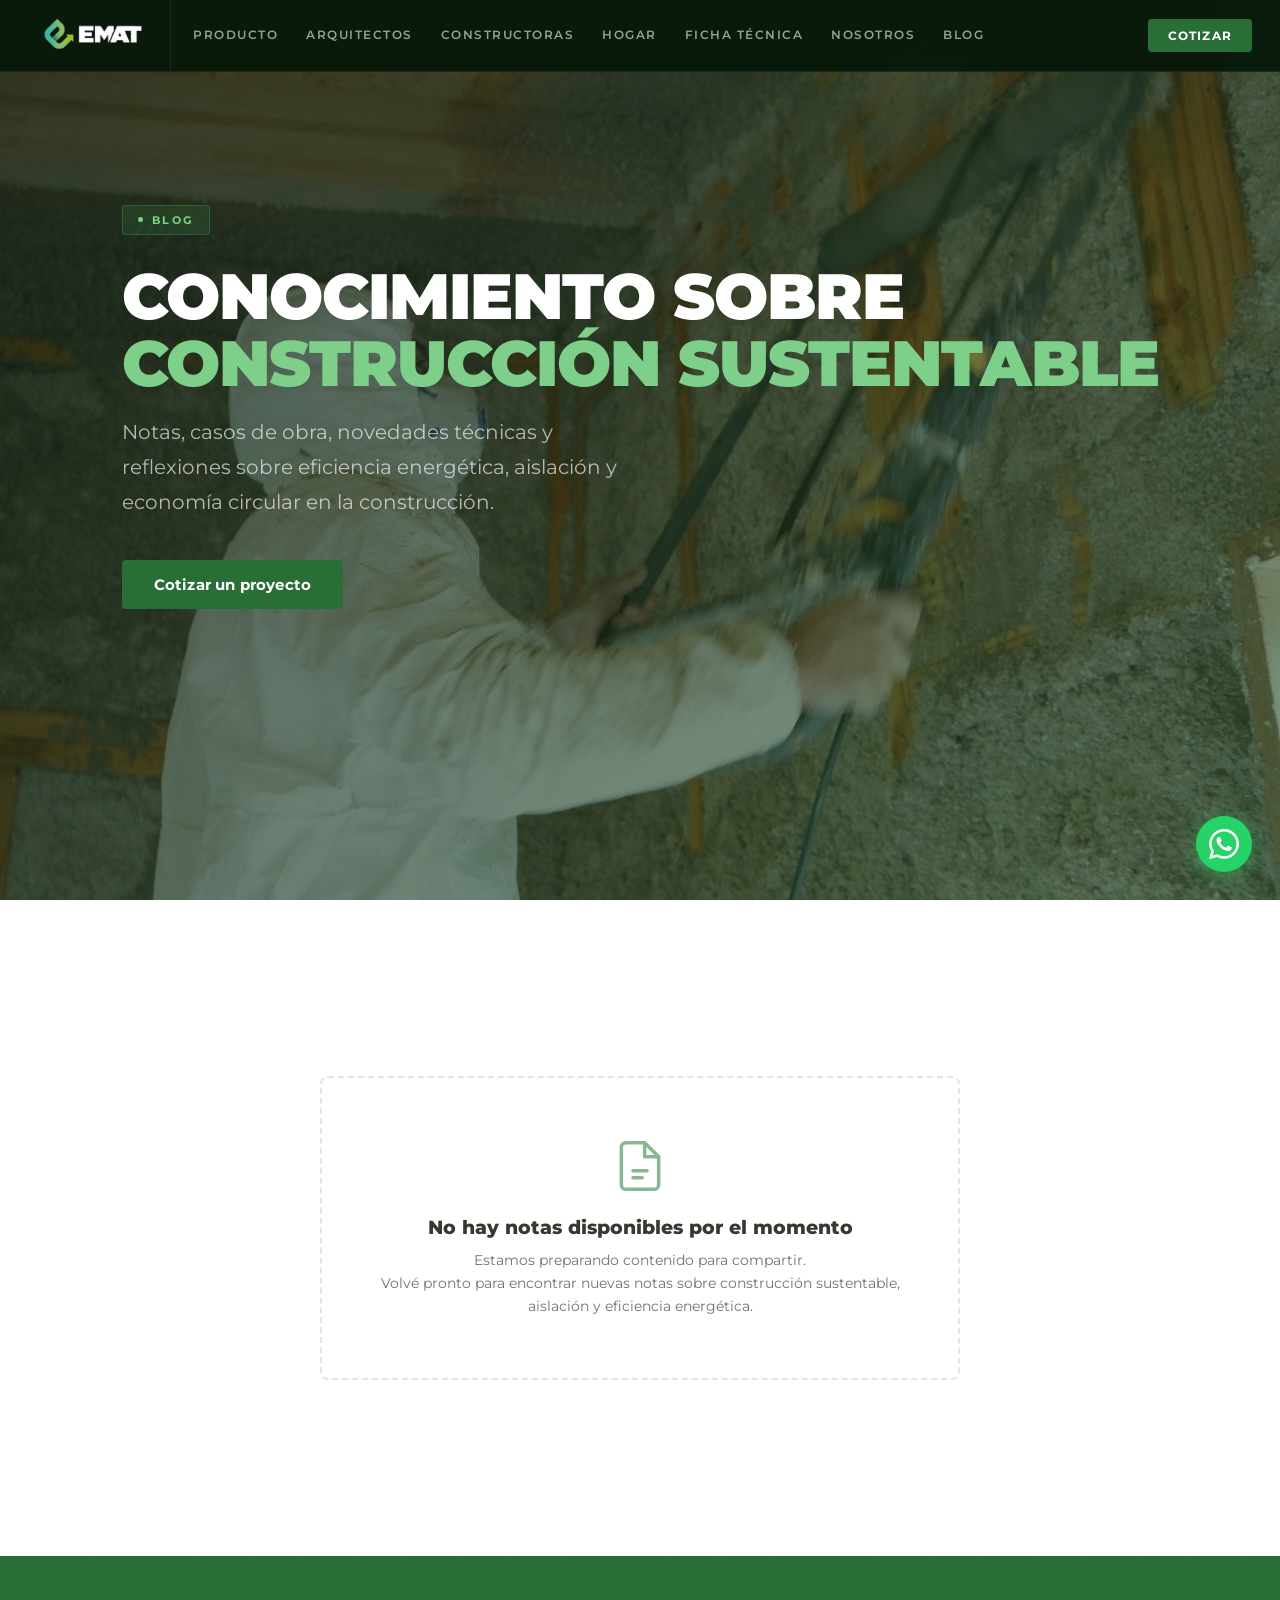
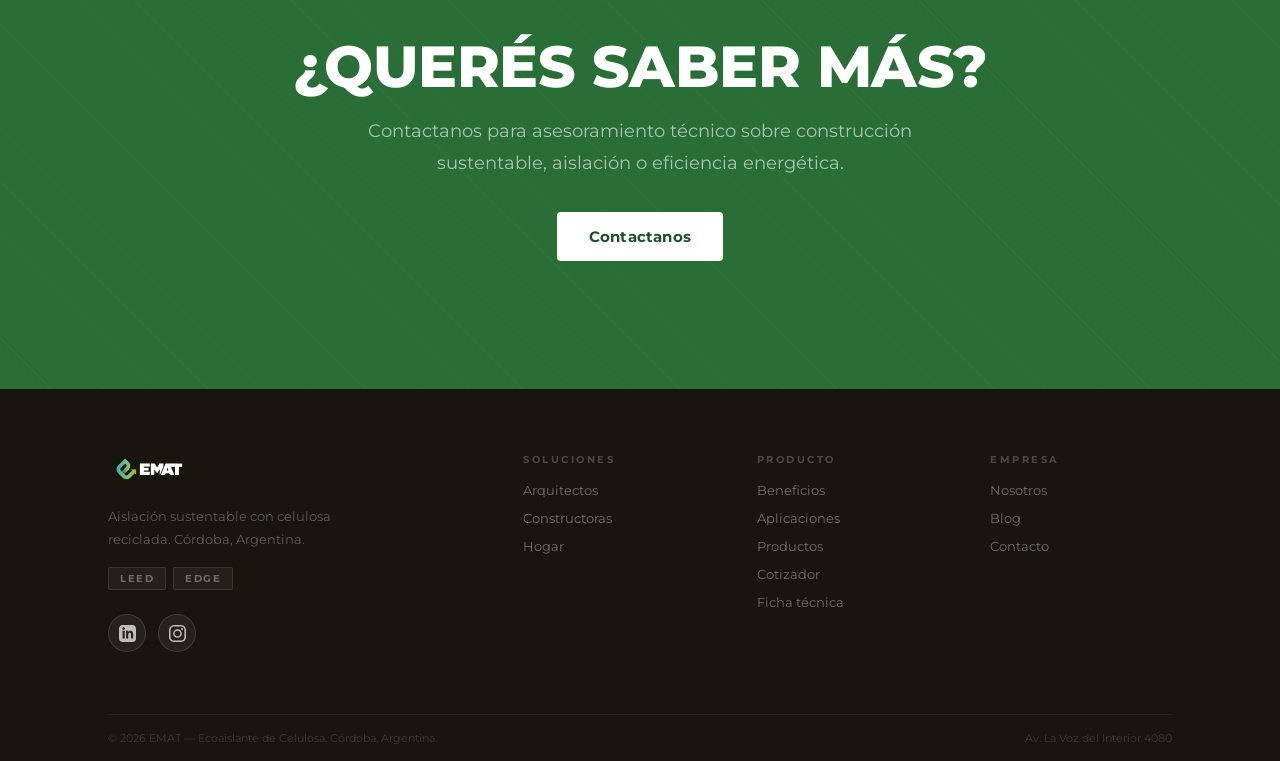
<file: blog/index.html>
<!DOCTYPE html>
<html lang="es">
<head>
<meta charset="UTF-8">
<meta name="viewport" content="width=device-width, initial-scale=1.0">
<title>Blog EMAT — Aislación, eficiencia y construcción sustentable</title>
<meta name="description" content="Notas sobre aislación con celulosa, eficiencia energética, casos de obra y novedades del sector. Blog de EMAT, Córdoba.">
<meta name="author" content="EMAT">
<meta name="robots" content="index, follow">
<meta name="theme-color" content="#2a6e37">
<link rel="canonical" href="https://emat.com.ar/blog/">
<meta property="og:type" content="website">
<meta property="og:title" content="Blog EMAT">
<meta property="og:description" content="Notas sobre construcción sustentable, eficiencia energética y aislación con celulosa.">
<meta property="og:url" content="https://emat.com.ar/blog/">
<meta property="og:locale" content="es_AR">
<meta name="twitter:card" content="summary_large_image">
<meta name="twitter:title" content="Blog EMAT">
<meta name="twitter:description" content="Notas sobre construcción sustentable, eficiencia energética y aislación con celulosa.">
<link rel="icon" type="image/png" href="../assets/img/favicon-32.png">
<link rel="apple-touch-icon" href="../assets/img/favicon-256.png">
<link rel="preconnect" href="https://fonts.googleapis.com">
<link href="https://fonts.googleapis.com/css2?family=Montserrat:wght@400;500;600;700;800;900&display=swap" rel="stylesheet">
<link rel="stylesheet" href="../assets/styles.css">
</head>
<body>

<!-- ═══ NAV ═══ -->
<nav id="nav">
  <div class="nav-bar">
    <a class="nav-logo" href="../index.html">
      <img src="../assets/logo.png" alt="EMAT" />
    </a>
    <div class="nav-links">
      <a href="../index.html#prods">Producto</a>
      <a href="../arquitectos.html">Arquitectos</a>
      <a href="../constructoras.html">Constructoras</a>
      <a href="../hogar.html">Hogar</a>
      <a href="../hoja-de-seguridad.html">Ficha técnica</a>
      <a href="../quienes-somos.html">Nosotros</a>
      <a href="../blog/index.html">Blog</a>
    </div>
    <div class="nav-r">
      <button class="nav-ham" id="hambtn" onclick="toggleNav()" aria-label="Menú">
        <span></span><span></span><span></span>
      </button>
      <a href="../index.html#presupuesto" class="nav-cta">Cotizar</a>
    </div>
  </div>
</nav>
<div id="nmob">
  <a href="../index.html#prods" onclick="closeNav()">Producto</a>
  <a href="../arquitectos.html" onclick="closeNav()">Arquitectos</a>
  <a href="../constructoras.html" onclick="closeNav()">Constructoras</a>
  <a href="../hogar.html" onclick="closeNav()">Hogar</a>
  <a href="../hoja-de-seguridad.html" onclick="closeNav()">Ficha técnica</a>
  <a href="../quienes-somos.html" onclick="closeNav()">Nosotros</a>
  <a href="../blog/index.html" onclick="closeNav()">Blog</a>
  <a href="../index.html#presupuesto" class="nm-btn" onclick="closeNav()">Cotizar proyecto</a>
</div>

<!-- ═══ HERO PÁGINA ═══ -->
<section id="hero" class="page-hero">
  <div class="page-hero-bg" style="background-image:linear-gradient(135deg,rgba(8,26,11,.75) 0%,rgba(16,46,22,.6) 50%,rgba(26,72,34,.55) 100%),url('../assets/img/obra-13.jpg');background-size:cover;background-position:center"></div>
  <div class="wrap">
    <div class="hero-c sr">
      <div class="hero-eyebrow"><div class="hero-dot"></div>Blog</div>
      <h1 class="hero-h1 page-hero-h1">Conocimiento sobre<br><span class='accent'>construcción sustentable</span></h1>
      <p class="hero-sub">Notas, casos de obra, novedades técnicas y reflexiones sobre eficiencia energética, aislación y economía circular en la construcción.</p>
      <div class="hero-ctas">
        <a href="../index.html#presupuesto" class="btn btn-p">Cotizar un proyecto</a>
        
      </div>
    </div>
  </div>
</section>


<style>
.bp-grid{display:grid;grid-template-columns:repeat(3,1fr);gap:28px;margin-bottom:48px}
.bp-card{display:flex;flex-direction:column;background:var(--n0);border:1px solid var(--n2);border-radius:8px;overflow:hidden;text-decoration:none;color:inherit;transition:all var(--ease);cursor:pointer}
.bp-card:hover{border-color:var(--g2);box-shadow:0 8px 28px rgba(26,82,40,.08);transform:translateY(-3px)}
.bp-img{height:200px;background-size:cover;background-position:center;background-color:var(--g5);position:relative}
.bp-img::after{content:'';position:absolute;inset:0;background:linear-gradient(180deg,rgba(0,0,0,0) 50%,rgba(0,0,0,.25));pointer-events:none}
.bp-body{padding:24px;flex:1;display:flex;flex-direction:column}
.bp-meta{display:flex;justify-content:space-between;align-items:center;margin-bottom:12px}
.bp-cat{background:var(--g0);color:var(--g3);font-size:11px;font-weight:700;letter-spacing:1.2px;text-transform:uppercase;padding:4px 10px;border-radius:3px}
.bp-date{font-size:12px;color:var(--n4)}
.bp-card h3{font-size:17px;font-weight:800;color:var(--n5);margin-bottom:10px;line-height:1.3}
.bp-card p{font-size:14px;color:var(--n4);line-height:1.6;flex:1;margin-bottom:14px}
.bp-empty{text-align:center;padding:60px 28px;background:var(--n0);border:2px dashed var(--n2);border-radius:8px;color:var(--n4);max-width:640px;margin:80px auto}
.bp-empty .bp-empty-icon{width:56px;height:56px;margin:0 auto 18px;color:var(--g2);opacity:.6}
.bp-empty h3{font-size:19px;font-weight:800;color:var(--n5);margin-bottom:10px}
.bp-empty p{font-size:14px;line-height:1.65}
.bp-loading{text-align:center;padding:80px 24px;color:var(--n4);font-size:14px;min-height:200px}
@media(max-width:960px){.bp-grid{grid-template-columns:repeat(2,1fr)}}
@media(max-width:600px){.bp-grid{grid-template-columns:1fr}}
</style>

<section class="sec">
  <div class="wrap">
    <div class="bp-loading" id="bp-loading">Cargando notas…</div>
    <div class="bp-grid" id="bp-grid" style="display:none"></div>
    <div class="bp-empty" id="bp-empty" style="display:none">
      <svg class="bp-empty-icon" viewBox="0 0 24 24" fill="none" stroke="currentColor" stroke-width="1.5" stroke-linecap="round" stroke-linejoin="round"><path d="M14 2H6a2 2 0 00-2 2v16a2 2 0 002 2h12a2 2 0 002-2V8z"/><polyline points="14 2 14 8 20 8"/><line x1="9" y1="14" x2="15" y2="14"/><line x1="9" y1="17" x2="13" y2="17"/></svg>
      <h3>No hay notas disponibles por el momento</h3>
      <p>Estamos preparando contenido para compartir.<br>Volvé pronto para encontrar nuevas notas sobre construcción sustentable, aislación y eficiencia energética.</p>
    </div>
  </div>
</section>

<section id="ctaf">
  <div class="wrap" style="text-align:center">
    <h2 class="h2 h2-w sr" style="margin-bottom:18px">¿Querés saber más?</h2>
    <p class="bod bod-w sr" style="margin-bottom:32px;max-width:640px;margin-left:auto;margin-right:auto">Contactanos para asesoramiento técnico sobre construcción sustentable, aislación o eficiencia energética.</p>
    <div class="hero-ctas sr" style="justify-content:center">
      <a href="/#cont" class="btn btn-w">Contactanos</a>
    </div>
  </div>
</section>

<script>
(async function loadBlogPosts(){
  // Safety: mostrar empty si falla a los 6s
  const safety = setTimeout(showEmpty, 6000);
  const SB_URL = 'https://imovmcyiegrgwhxibcjf.supabase.co';
  const SB_ANON = 'eyJhbGciOiJIUzI1NiIsInR5cCI6IkpXVCJ9.eyJpc3MiOiJzdXBhYmFzZSIsInJlZiI6Imltb3ZtY3lpZWdyZ3doeGliY2pmIiwicm9sZSI6ImFub24iLCJpYXQiOjE3NzY5MDk1NTYsImV4cCI6MjA5MjQ4NTU1Nn0.Bnr_IF6xOHfRXi0lUmoBDlKBWUaUhaUdeP_BgjZhokY';
  const loadingEl = document.getElementById('bp-loading');
  const gridEl = document.getElementById('bp-grid');
  const emptyEl = document.getElementById('bp-empty');

  function showEmpty(){
    loadingEl.style.display = 'none';
    gridEl.style.display = 'none';
    emptyEl.style.display = 'block';
  }
  function fmtDate(iso){
    if(!iso) return '';
    const m = ['Ene','Feb','Mar','Abr','May','Jun','Jul','Ago','Sep','Oct','Nov','Dic'];
    const [y,mo,d] = iso.split('-');
    return parseInt(d)+' '+m[parseInt(mo)-1]+' '+y;
  }
  function esc(s){ return String(s||'').replace(/[&<>"]/g, c => ({'&':'&amp;','<':'&lt;','>':'&gt;','"':'&quot;'}[c])); }

  try {
    const r = await fetch(SB_URL + '/rest/v1/emat_posts?select=*&published=eq.true&order=publish_date.desc', {
      headers: { apikey: SB_ANON, Authorization: 'Bearer ' + SB_ANON }
    });
    if (!r.ok) { showEmpty(); return; }
    const posts = await r.json();
    if (!posts.length) { showEmpty(); return; }

    gridEl.innerHTML = posts.map(p => {
      const img = p.image_url || '../assets/img/obra-01.jpg';
      return '<a href="post.html?slug=' + encodeURIComponent(p.slug) + '" class="bp-card sr">' +
        '<div class="bp-img" style="background-image:url(\'' + img.replace(/'/g,'%27') + '\')"></div>' +
        '<div class="bp-body">' +
          '<div class="bp-meta"><span class="bp-cat">' + esc(p.category) + '</span><span class="bp-date">' + fmtDate(p.publish_date) + '</span></div>' +
          '<h3>' + esc(p.title) + '</h3>' +
          '<p>' + esc(p.excerpt || '') + '</p>' +
          '<span class="pc-lnk">Leer nota <svg viewBox="0 0 24 24" width="14" height="14" fill="none" stroke="currentColor" stroke-width="2.5"><line x1="5" y1="12" x2="19" y2="12"/><polyline points="12 5 19 12 12 19"/></svg></span>' +
        '</div></a>';
    }).join('');

    loadingEl.style.display = 'none';
    gridEl.style.display = 'grid';
  } catch(e){
    showEmpty();
  }
})();
</script>


<!-- ═══ FOOTER ═══ -->
<footer>
  <div class="wrap">
    <div class="ft">
      <div class="fb">
        <a href="../index.html" class="fb-logo"><img src="../assets/logo.png" alt="EMAT" /></a>
        <p>Aislación sustentable con celulosa reciclada. Córdoba, Argentina.</p>
        <div class="fb-chips"><div class="fcc">LEED</div><div class="fcc">EDGE</div></div>
        <div class="fb-social">
          <a href="https://www.linkedin.com/company/emat" target="_blank" rel="noopener" aria-label="LinkedIn">
            <svg viewBox="0 0 24 24" fill="currentColor"><path d="M19 0h-14C2.24 0 0 2.24 0 5v14c0 2.76 2.24 5 5 5h14c2.76 0 5-2.24 5-5V5c0-2.76-2.24-5-5-5zM8 19H5V8h3v11zM6.5 6.73c-.97 0-1.75-.79-1.75-1.76s.78-1.76 1.75-1.76 1.75.79 1.75 1.76-.78 1.76-1.75 1.76zM20 19h-3v-5.6c0-3.37-4-3.11-4 0V19h-3V8h3v1.76c1.4-2.59 7-2.78 7 2.48V19z"/></svg>
          </a>
          <a href="https://www.instagram.com/emat.celulosa" target="_blank" rel="noopener" aria-label="Instagram">
            <svg viewBox="0 0 24 24" fill="currentColor"><path d="M12 2.16c3.2 0 3.58.01 4.85.07 1.17.05 1.8.25 2.23.41.56.22.96.48 1.38.9.42.42.68.82.9 1.38.16.42.36 1.06.41 2.23.06 1.27.07 1.65.07 4.85s-.01 3.58-.07 4.85c-.05 1.17-.25 1.8-.41 2.23-.22.56-.48.96-.9 1.38-.42.42-.82.68-1.38.9-.42.16-1.06.36-2.23.41-1.27.06-1.65.07-4.85.07s-3.58-.01-4.85-.07c-1.17-.05-1.8-.25-2.23-.41a3.81 3.81 0 01-1.38-.9 3.81 3.81 0 01-.9-1.38c-.16-.42-.36-1.06-.41-2.23-.06-1.27-.07-1.65-.07-4.85s.01-3.58.07-4.85c.05-1.17.25-1.8.41-2.23.22-.56.48-.96.9-1.38.42-.42.82-.68 1.38-.9.42-.16 1.06-.36 2.23-.41 1.27-.06 1.65-.07 4.85-.07M12 0C8.74 0 8.33.01 7.05.07 5.78.13 4.9.33 4.14.63a5.93 5.93 0 00-2.14 1.39A5.93 5.93 0 00.63 4.14C.33 4.9.13 5.78.07 7.05.01 8.33 0 8.74 0 12s.01 3.67.07 4.95c.06 1.27.26 2.15.56 2.91.31.79.73 1.46 1.39 2.14a5.93 5.93 0 002.14 1.39c.76.3 1.64.5 2.91.56C8.33 23.99 8.74 24 12 24s3.67-.01 4.95-.07c1.27-.06 2.15-.26 2.91-.56a5.93 5.93 0 002.14-1.39c.66-.68 1.08-1.35 1.39-2.14.3-.76.5-1.64.56-2.91.06-1.28.07-1.69.07-4.95s-.01-3.67-.07-4.95c-.06-1.27-.26-2.15-.56-2.91a5.93 5.93 0 00-1.39-2.14A5.93 5.93 0 0019.86.63C19.1.33 18.22.13 16.95.07 15.67.01 15.26 0 12 0z"/><path d="M12 5.84a6.16 6.16 0 100 12.32 6.16 6.16 0 000-12.32zM12 16a4 4 0 110-8 4 4 0 010 8z"/><circle cx="18.41" cy="5.59" r="1.44"/></svg>
          </a>
        </div>
      </div>
      <div class="fc"><h4>Soluciones</h4><ul><li><a href="../arquitectos.html">Arquitectos</a></li><li><a href="../constructoras.html">Constructoras</a></li><li><a href="../hogar.html">Hogar</a></li></ul></div>
      <div class="fc"><h4>Producto</h4><ul><li><a href="../index.html#perf">Beneficios</a></li><li><a href="../index.html#apps">Aplicaciones</a></li><li><a href="../index.html#prods">Productos</a></li><li><a href="../index.html#presupuesto">Cotizador</a></li><li><a href="../hoja-de-seguridad.html">Ficha técnica</a></li></ul></div>
      <div class="fc"><h4>Empresa</h4><ul><li><a href="../quienes-somos.html">Nosotros</a></li><li><a href="../blog/index.html">Blog</a></li><li><a href="../index.html#cont">Contacto</a></li></ul></div>
    </div>
    <div class="fb-bot"><span>© 2026 EMAT — Ecoaislante de Celulosa. Córdoba, Argentina.</span><span>Av. La Voz del Interior 4080</span></div>
  </div>
</footer>

<!-- ═══ WHATSAPP FLOAT ═══ -->
<a class="wa-float" id="wa-float-btn" href="https://wa.me/5493515555555?text=Hola%2C%20me%20comunico%20desde%20la%20web%20de%20EMAT." target="_blank" rel="noopener" aria-label="Contactar por WhatsApp">
  <svg viewBox="0 0 24 24" xmlns="http://www.w3.org/2000/svg">
    <path d="M17.472 14.382c-.297-.149-1.758-.867-2.03-.967-.273-.099-.471-.148-.67.15-.197.297-.767.966-.94 1.164-.173.199-.347.223-.644.075-.297-.15-1.255-.463-2.39-1.475-.883-.788-1.48-1.761-1.653-2.059-.173-.297-.018-.458.13-.606.134-.133.298-.347.446-.52.149-.174.198-.298.298-.497.099-.198.05-.371-.025-.52-.075-.149-.669-1.612-.916-2.207-.242-.579-.487-.5-.669-.51a12.8 12.8 0 0 0-.57-.01c-.198 0-.52.074-.792.372-.272.297-1.04 1.016-1.04 2.479 0 1.462 1.065 2.875 1.213 3.074.149.198 2.096 3.2 5.077 4.487.709.306 1.262.489 1.694.625.712.227 1.36.195 1.871.118.571-.085 1.758-.719 2.006-1.413.248-.694.248-1.289.173-1.413-.074-.124-.272-.198-.57-.347m-5.421 7.403h-.004a9.87 9.87 0 0 1-5.031-1.378l-.361-.214-3.741.982.998-3.648-.235-.374a9.86 9.86 0 0 1-1.51-5.26c.001-5.45 4.436-9.884 9.888-9.884 2.64 0 5.122 1.03 6.988 2.898a9.825 9.825 0 0 1 2.893 6.994c-.003 5.45-4.437 9.884-9.885 9.884m8.413-18.297A11.815 11.815 0 0 0 12.05 0C5.495 0 .16 5.335.157 11.892c0 2.096.547 4.142 1.588 5.945L.057 24l6.305-1.654a11.882 11.882 0 0 0 5.683 1.448h.005c6.554 0 11.89-5.335 11.893-11.893a11.821 11.821 0 0 0-3.48-8.413z"/>
  </svg>
</a>

<script>
// Scroll reveal
const ro=new IntersectionObserver(ents=>{ents.forEach((e,i)=>{if(e.isIntersecting){setTimeout(()=>e.target.classList.add('in'),i*50);ro.unobserve(e.target)}})},{threshold:.07});
document.querySelectorAll('.sr').forEach(el=>ro.observe(el));
// Nav
window.addEventListener('scroll',()=>{document.querySelector('.nav-bar').style.boxShadow=scrollY>50?'0 2px 20px rgba(0,0,0,.55)':'none'},{passive:true});
function toggleNav(){document.getElementById('nmob').classList.toggle('open')}
function closeNav(){document.getElementById('nmob').classList.remove('open')}
document.addEventListener('click',e=>{if(!e.target.closest('#nav')&&!e.target.closest('#nmob'))closeNav()});
</script>
</body>
</html>
</file>
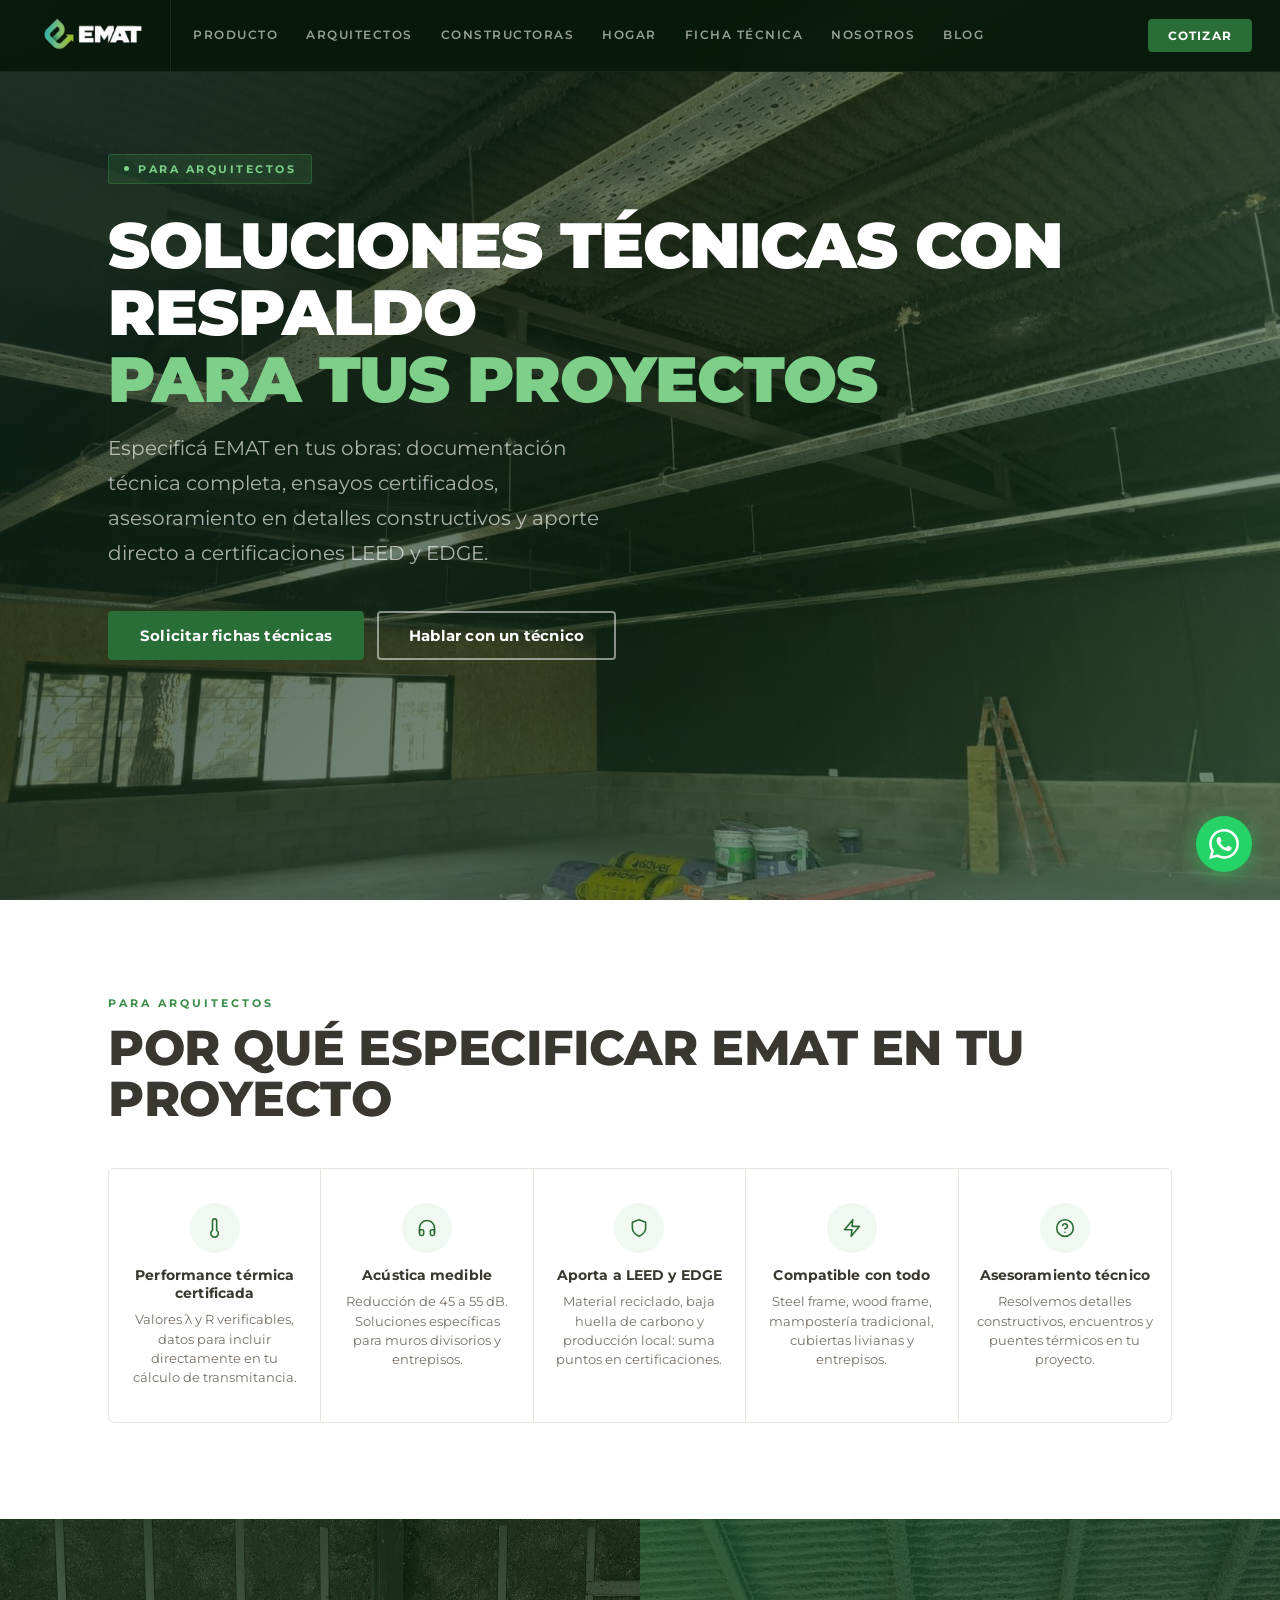
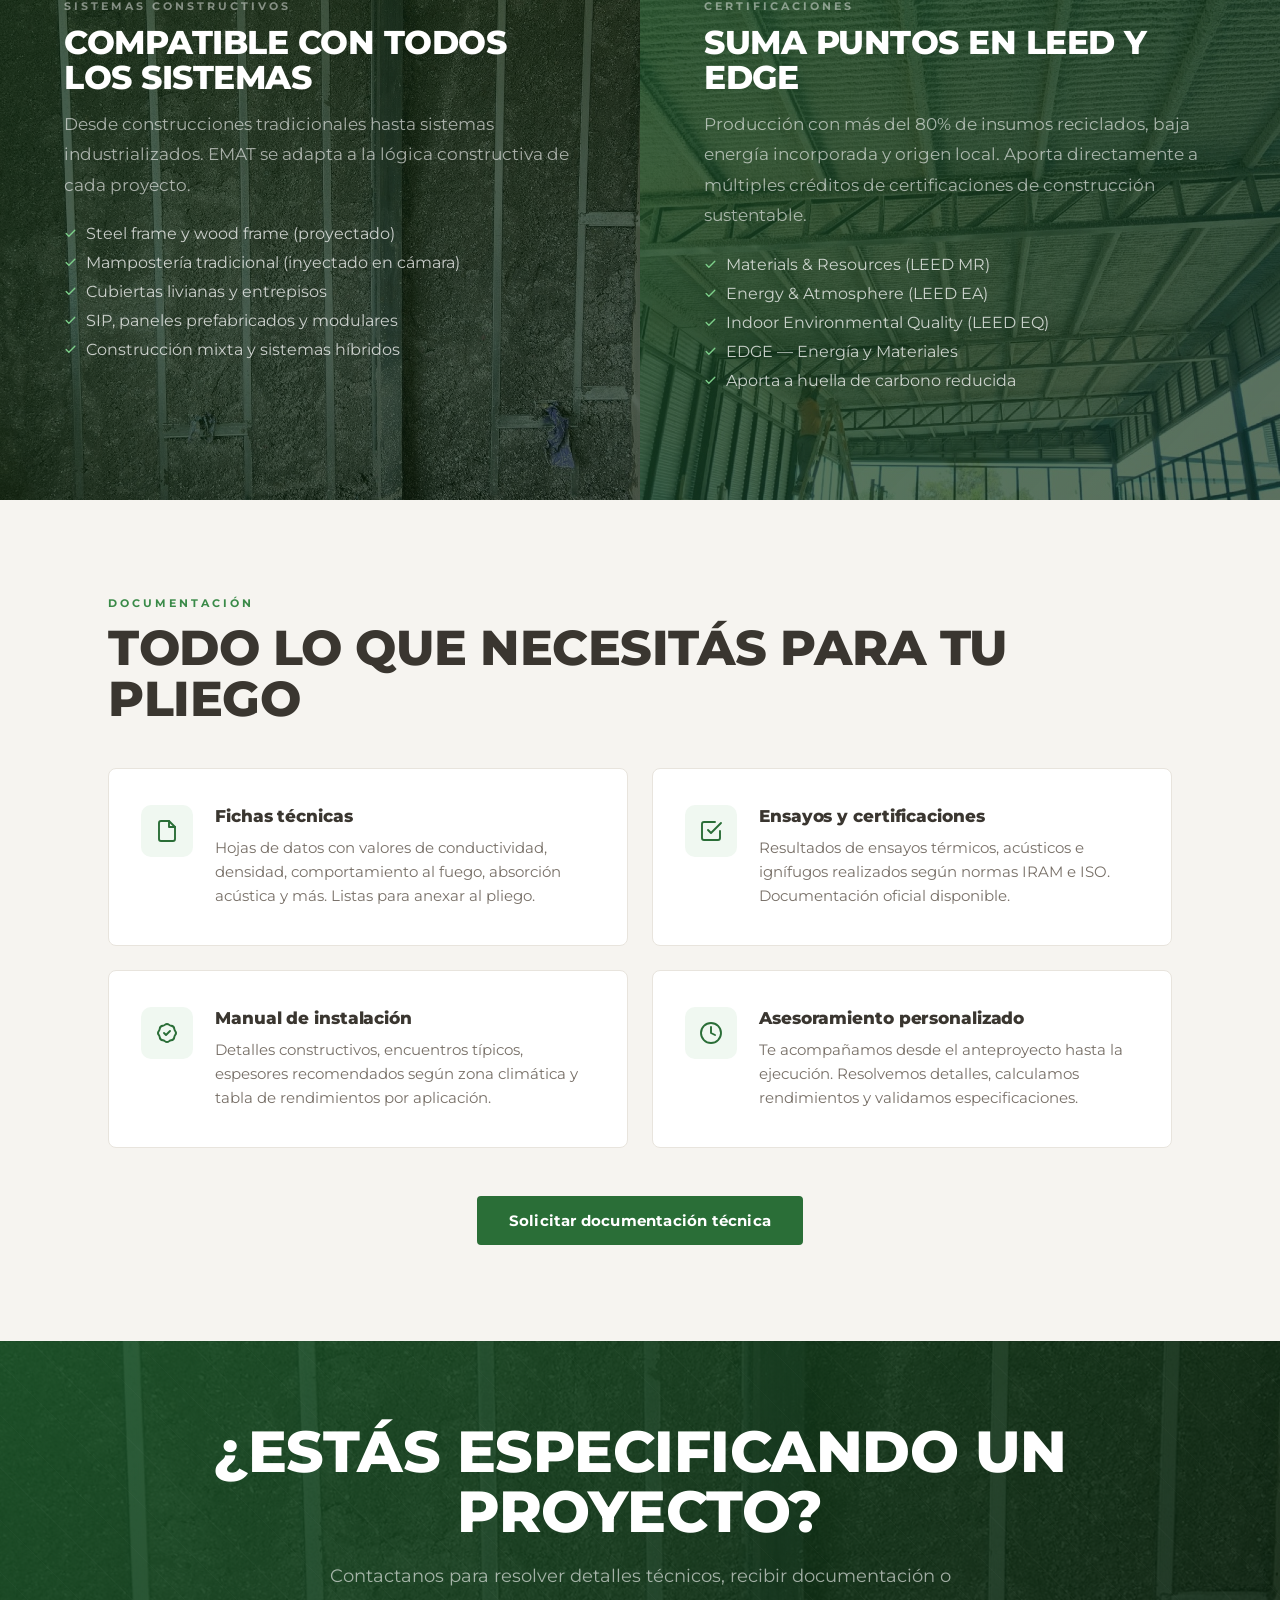
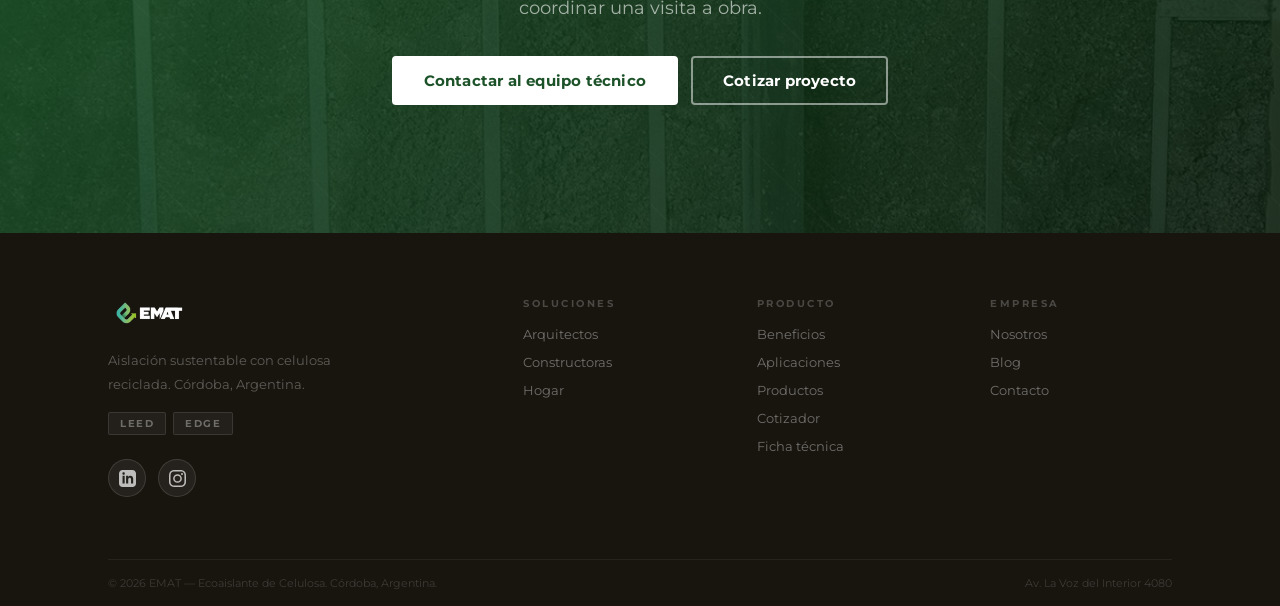
<file: arquitectos.html>
<!DOCTYPE html>
<html lang="es">
<head>
<meta charset="UTF-8">
<meta name="viewport" content="width=device-width, initial-scale=1.0">
<title>EMAT para arquitectos — documentación técnica y certificaciones | Aislación con celulosa</title>
<meta name="description" content="Soluciones de aislación térmica y acústica para arquitectos: fichas técnicas, ensayos, manuales de instalación y aporte a certificaciones LEED y EDGE.">
<meta name="author" content="EMAT">
<meta name="robots" content="index, follow">
<meta name="theme-color" content="#2a6e37">
<link rel="canonical" href="https://emat.com.ar/arquitectos.html">
<meta property="og:type" content="website">
<meta property="og:title" content="EMAT para arquitectos — Aislación técnica con celulosa reciclada">
<meta property="og:description" content="Documentación técnica, especificaciones para pliego, asesoramiento en obra y aporte a certificaciones de construcción sustentable.">
<meta property="og:url" content="https://emat.com.ar/arquitectos.html">
<meta property="og:locale" content="es_AR">
<meta name="twitter:card" content="summary_large_image">
<meta name="twitter:title" content="EMAT para arquitectos — Aislación técnica con celulosa reciclada">
<meta name="twitter:description" content="Documentación técnica, especificaciones para pliego, asesoramiento en obra y aporte a certificaciones de construcción sustentable.">
<link rel="icon" type="image/png" href="assets/img/favicon-32.png">
<link rel="apple-touch-icon" href="assets/img/favicon-256.png">
<link rel="preconnect" href="https://fonts.googleapis.com">
<link href="https://fonts.googleapis.com/css2?family=Montserrat:wght@400;500;600;700;800;900&display=swap" rel="stylesheet">
<link rel="stylesheet" href="assets/styles.css">
</head>
<body>

<!-- ═══ NAV ═══ -->
<nav id="nav">
  <div class="nav-bar">
    <a class="nav-logo" href="index.html">
      <img src="assets/logo.png" alt="EMAT" />
    </a>
    <div class="nav-links">
      <a href="index.html#prods">Producto</a>
      <a href="arquitectos.html">Arquitectos</a>
      <a href="constructoras.html">Constructoras</a>
      <a href="hogar.html">Hogar</a>
      <a href="hoja-de-seguridad.html">Ficha técnica</a>
      <a href="quienes-somos.html">Nosotros</a>
      <a href="blog/index.html">Blog</a>
    </div>
    <div class="nav-r">
      <button class="nav-ham" id="hambtn" onclick="toggleNav()" aria-label="Menú">
        <span></span><span></span><span></span>
      </button>
      <a href="index.html#presupuesto" class="nav-cta">Cotizar</a>
    </div>
  </div>
</nav>
<div id="nmob">
  <a href="index.html#prods" onclick="closeNav()">Producto</a>
  <a href="arquitectos.html" onclick="closeNav()">Arquitectos</a>
  <a href="constructoras.html" onclick="closeNav()">Constructoras</a>
  <a href="hogar.html" onclick="closeNav()">Hogar</a>
  <a href="hoja-de-seguridad.html" onclick="closeNav()">Ficha técnica</a>
  <a href="quienes-somos.html" onclick="closeNav()">Nosotros</a>
  <a href="blog/index.html" onclick="closeNav()">Blog</a>
  <a href="index.html#presupuesto" class="nm-btn" onclick="closeNav()">Cotizar proyecto</a>
</div>

<!-- ═══ HERO PÁGINA ═══ -->
<section id="hero" class="page-hero">
  <div class="page-hero-bg" style="background-image:linear-gradient(135deg,rgba(8,26,11,.75) 0%,rgba(16,46,22,.6) 50%,rgba(26,72,34,.55) 100%),url('assets/img/obra-15.jpg');background-size:cover;background-position:center"></div>
  <div class="wrap">
    <div class="hero-c sr">
      <div class="hero-eyebrow"><div class="hero-dot"></div>Para arquitectos</div>
      <h1 class="hero-h1 page-hero-h1">Soluciones técnicas con respaldo<br><span class='accent'>para tus proyectos</span></h1>
      <p class="hero-sub">Especificá EMAT en tus obras: documentación técnica completa, ensayos certificados, asesoramiento en detalles constructivos y aporte directo a certificaciones LEED y EDGE.</p>
      <div class="hero-ctas">
        <a href="index.html#cont" class="btn btn-p">Solicitar fichas técnicas</a>
        <a href="index.html#cont" class="btn btn-ow">Hablar con un técnico</a>
      </div>
    </div>
  </div>
</section>


<!-- Por qué incluir EMAT -->
<section id="perf" class="sec">
  <div class="wrap">
    <div class="sec-hdr sr">
      <div><div class="lbl">Para arquitectos</div><h2 class="h2" style="margin-bottom:0">POR QUÉ ESPECIFICAR EMAT EN TU PROYECTO</h2></div>
    </div>
    <div class="feat-row sr">
      <div class="fi">
        <div class="fi-ico"><svg viewBox="0 0 24 24"><path d="M14 14.76V3.5a2.5 2.5 0 00-5 0v11.26a4.5 4.5 0 105 0z"/></svg></div>
        <strong>Performance térmica certificada</strong><span>Valores λ y R verificables, datos para incluir directamente en tu cálculo de transmitancia.</span>
      </div>
      <div class="fi">
        <div class="fi-ico"><svg viewBox="0 0 24 24"><path d="M3 18v-6a9 9 0 0118 0v6"/><path d="M21 19a2 2 0 01-2 2h-1a2 2 0 01-2-2v-3a2 2 0 012-2h3zM3 19a2 2 0 002 2h1a2 2 0 002-2v-3a2 2 0 00-2-2H3z"/></svg></div>
        <strong>Acústica medible</strong><span>Reducción de 45 a 55 dB. Soluciones específicas para muros divisorios y entrepisos.</span>
      </div>
      <div class="fi">
        <div class="fi-ico"><svg viewBox="0 0 24 24"><path d="M12 22s8-4 8-10V5l-8-3-8 3v7c0 6 8 10 8 10z"/></svg></div>
        <strong>Aporta a LEED y EDGE</strong><span>Material reciclado, baja huella de carbono y producción local: suma puntos en certificaciones.</span>
      </div>
      <div class="fi">
        <div class="fi-ico"><svg viewBox="0 0 24 24"><polygon points="13 2 3 14 12 14 11 22 21 10 12 10 13 2"/></svg></div>
        <strong>Compatible con todo</strong><span>Steel frame, wood frame, mampostería tradicional, cubiertas livianas y entrepisos.</span>
      </div>
      <div class="fi">
        <div class="fi-ico"><svg viewBox="0 0 24 24"><circle cx="12" cy="12" r="10"/><path d="M9.09 9a3 3 0 015.83 1c0 2-3 3-3 3M12 17h.01"/></svg></div>
        <strong>Asesoramiento técnico</strong><span>Resolvemos detalles constructivos, encuentros y puentes térmicos en tu proyecto.</span>
      </div>
    </div>
  </div>
</section>

<!-- Sistemas constructivos -->
<section id="apps">
  <div class="apps-2">
    <div class="ap ap-l" style="background-image:linear-gradient(135deg,rgba(16,46,22,.78) 0%,rgba(8,26,11,.68) 100%),url('assets/img/obra-04.jpg');background-size:cover;background-position:center">
      <div class="lbl lbl-w sr">Sistemas constructivos</div>
      <h2 class="h2 h2-w sr">COMPATIBLE CON TODOS LOS SISTEMAS</h2>
      <p class="bod bod-w sr" style="margin-bottom:24px">Desde construcciones tradicionales hasta sistemas industrializados. EMAT se adapta a la lógica constructiva de cada proyecto.</p>
      <ul class="ap-ul sr">
        <li><svg viewBox="0 0 24 24"><polyline points="20 6 9 17 4 12"/></svg>Steel frame y wood frame (proyectado)</li>
        <li><svg viewBox="0 0 24 24"><polyline points="20 6 9 17 4 12"/></svg>Mampostería tradicional (inyectado en cámara)</li>
        <li><svg viewBox="0 0 24 24"><polyline points="20 6 9 17 4 12"/></svg>Cubiertas livianas y entrepisos</li>
        <li><svg viewBox="0 0 24 24"><polyline points="20 6 9 17 4 12"/></svg>SIP, paneles prefabricados y modulares</li>
        <li><svg viewBox="0 0 24 24"><polyline points="20 6 9 17 4 12"/></svg>Construcción mixta y sistemas híbridos</li>
      </ul>
    </div>
    <div class="ap ap-r" style="background-image:linear-gradient(135deg,rgba(28,82,40,.78) 0%,rgba(16,46,22,.68) 100%),url('assets/img/obra-08.jpg');background-size:cover;background-position:center">
      <div class="lbl lbl-w sr">Certificaciones</div>
      <h2 class="h2 h2-w sr">SUMA PUNTOS EN LEED Y EDGE</h2>
      <p class="bod bod-w sr" style="margin-bottom:24px">Producción con más del 80% de insumos reciclados, baja energía incorporada y origen local. Aporta directamente a múltiples créditos de certificaciones de construcción sustentable.</p>
      <ul class="ap-ul sr">
        <li><svg viewBox="0 0 24 24"><polyline points="20 6 9 17 4 12"/></svg>Materials &amp; Resources (LEED MR)</li>
        <li><svg viewBox="0 0 24 24"><polyline points="20 6 9 17 4 12"/></svg>Energy &amp; Atmosphere (LEED EA)</li>
        <li><svg viewBox="0 0 24 24"><polyline points="20 6 9 17 4 12"/></svg>Indoor Environmental Quality (LEED EQ)</li>
        <li><svg viewBox="0 0 24 24"><polyline points="20 6 9 17 4 12"/></svg>EDGE — Energía y Materiales</li>
        <li><svg viewBox="0 0 24 24"><polyline points="20 6 9 17 4 12"/></svg>Aporta a huella de carbono reducida</li>
      </ul>
    </div>
  </div>
</section>


<!-- Documentación técnica -->
<section class="sec" style="background:var(--n1)">
  <div class="wrap">
    <div class="sec-hdr sr">
      <div><div class="lbl">Documentación</div><h2 class="h2" style="margin-bottom:0">TODO LO QUE NECESITÁS PARA TU PLIEGO</h2></div>
    </div>
    <div class="bs-g sr">
      <div class="bs-c">
        <div class="bs-ico"><svg viewBox="0 0 24 24"><path d="M14 2H6a2 2 0 00-2 2v16a2 2 0 002 2h12a2 2 0 002-2V8z"/><polyline points="14 2 14 8 20 8"/></svg></div>
        <div><h3>Fichas técnicas</h3><p>Hojas de datos con valores de conductividad, densidad, comportamiento al fuego, absorción acústica y más. Listas para anexar al pliego.</p></div>
      </div>
      <div class="bs-c">
        <div class="bs-ico"><svg viewBox="0 0 24 24"><path d="M9 11l3 3L22 4"/><path d="M21 12v7a2 2 0 01-2 2H5a2 2 0 01-2-2V5a2 2 0 012-2h11"/></svg></div>
        <div><h3>Ensayos y certificaciones</h3><p>Resultados de ensayos térmicos, acústicos e ignífugos realizados según normas IRAM e ISO. Documentación oficial disponible.</p></div>
      </div>
      <div class="bs-c">
        <div class="bs-ico"><svg viewBox="0 0 24 24"><path d="M9 12l2 2 4-4M7.835 4.697a3.42 3.42 0 001.946-.806 3.42 3.42 0 014.438 0 3.42 3.42 0 001.946.806 3.42 3.42 0 013.138 3.138 3.42 3.42 0 00.806 1.946 3.42 3.42 0 010 4.438 3.42 3.42 0 00-.806 1.946 3.42 3.42 0 01-3.138 3.138 3.42 3.42 0 00-1.946.806 3.42 3.42 0 01-4.438 0 3.42 3.42 0 00-1.946-.806 3.42 3.42 0 01-3.138-3.138 3.42 3.42 0 00-.806-1.946 3.42 3.42 0 010-4.438 3.42 3.42 0 00.806-1.946 3.42 3.42 0 013.138-3.138z"/></svg></div>
        <div><h3>Manual de instalación</h3><p>Detalles constructivos, encuentros típicos, espesores recomendados según zona climática y tabla de rendimientos por aplicación.</p></div>
      </div>
      <div class="bs-c">
        <div class="bs-ico"><svg viewBox="0 0 24 24"><circle cx="12" cy="12" r="10"/><path d="M12 6v6l4 2"/></svg></div>
        <div><h3>Asesoramiento personalizado</h3><p>Te acompañamos desde el anteproyecto hasta la ejecución. Resolvemos detalles, calculamos rendimientos y validamos especificaciones.</p></div>
      </div>
    </div>
    <div style="text-align:center;margin-top:40px" class="sr">
      <a href="index.html#cont" class="btn btn-p">Solicitar documentación técnica</a>
    </div>
  </div>
</section>

<!-- CTA -->
<section id="ctaf" style="background-image:linear-gradient(135deg,rgba(26,82,40,.92) 0%,rgba(8,26,11,.88) 100%),url('assets/img/obra-04.jpg');background-size:cover;background-position:center;background-color:var(--g4)">
  <div class="wrap" style="text-align:center">
    <h2 class="h2 h2-w sr" style="margin-bottom:18px">¿Estás especificando un proyecto?</h2>
    <p class="bod bod-w sr" style="margin-bottom:32px;max-width:640px;margin-left:auto;margin-right:auto">Contactanos para resolver detalles técnicos, recibir documentación o coordinar una visita a obra.</p>
    <div class="hero-ctas sr" style="justify-content:center">
      <a href="index.html#cont" class="btn btn-w">Contactar al equipo técnico</a>
      <a href="index.html#presupuesto" class="btn btn-ow">Cotizar proyecto</a>
    </div>
  </div>
</section>


<!-- ═══ FOOTER ═══ -->
<footer>
  <div class="wrap">
    <div class="ft">
      <div class="fb">
        <a href="index.html" class="fb-logo"><img src="assets/logo.png" alt="EMAT" /></a>
        <p>Aislación sustentable con celulosa reciclada. Córdoba, Argentina.</p>
        <div class="fb-chips"><div class="fcc">LEED</div><div class="fcc">EDGE</div></div>
        <div class="fb-social">
          <a href="https://www.linkedin.com/company/emat" target="_blank" rel="noopener" aria-label="LinkedIn">
            <svg viewBox="0 0 24 24" fill="currentColor"><path d="M19 0h-14C2.24 0 0 2.24 0 5v14c0 2.76 2.24 5 5 5h14c2.76 0 5-2.24 5-5V5c0-2.76-2.24-5-5-5zM8 19H5V8h3v11zM6.5 6.73c-.97 0-1.75-.79-1.75-1.76s.78-1.76 1.75-1.76 1.75.79 1.75 1.76-.78 1.76-1.75 1.76zM20 19h-3v-5.6c0-3.37-4-3.11-4 0V19h-3V8h3v1.76c1.4-2.59 7-2.78 7 2.48V19z"/></svg>
          </a>
          <a href="https://www.instagram.com/emat.celulosa" target="_blank" rel="noopener" aria-label="Instagram">
            <svg viewBox="0 0 24 24" fill="currentColor"><path d="M12 2.16c3.2 0 3.58.01 4.85.07 1.17.05 1.8.25 2.23.41.56.22.96.48 1.38.9.42.42.68.82.9 1.38.16.42.36 1.06.41 2.23.06 1.27.07 1.65.07 4.85s-.01 3.58-.07 4.85c-.05 1.17-.25 1.8-.41 2.23-.22.56-.48.96-.9 1.38-.42.42-.82.68-1.38.9-.42.16-1.06.36-2.23.41-1.27.06-1.65.07-4.85.07s-3.58-.01-4.85-.07c-1.17-.05-1.8-.25-2.23-.41a3.81 3.81 0 01-1.38-.9 3.81 3.81 0 01-.9-1.38c-.16-.42-.36-1.06-.41-2.23-.06-1.27-.07-1.65-.07-4.85s.01-3.58.07-4.85c.05-1.17.25-1.8.41-2.23.22-.56.48-.96.9-1.38.42-.42.82-.68 1.38-.9.42-.16 1.06-.36 2.23-.41 1.27-.06 1.65-.07 4.85-.07M12 0C8.74 0 8.33.01 7.05.07 5.78.13 4.9.33 4.14.63a5.93 5.93 0 00-2.14 1.39A5.93 5.93 0 00.63 4.14C.33 4.9.13 5.78.07 7.05.01 8.33 0 8.74 0 12s.01 3.67.07 4.95c.06 1.27.26 2.15.56 2.91.31.79.73 1.46 1.39 2.14a5.93 5.93 0 002.14 1.39c.76.3 1.64.5 2.91.56C8.33 23.99 8.74 24 12 24s3.67-.01 4.95-.07c1.27-.06 2.15-.26 2.91-.56a5.93 5.93 0 002.14-1.39c.66-.68 1.08-1.35 1.39-2.14.3-.76.5-1.64.56-2.91.06-1.28.07-1.69.07-4.95s-.01-3.67-.07-4.95c-.06-1.27-.26-2.15-.56-2.91a5.93 5.93 0 00-1.39-2.14A5.93 5.93 0 0019.86.63C19.1.33 18.22.13 16.95.07 15.67.01 15.26 0 12 0z"/><path d="M12 5.84a6.16 6.16 0 100 12.32 6.16 6.16 0 000-12.32zM12 16a4 4 0 110-8 4 4 0 010 8z"/><circle cx="18.41" cy="5.59" r="1.44"/></svg>
          </a>
        </div>
      </div>
      <div class="fc"><h4>Soluciones</h4><ul><li><a href="arquitectos.html">Arquitectos</a></li><li><a href="constructoras.html">Constructoras</a></li><li><a href="hogar.html">Hogar</a></li></ul></div>
      <div class="fc"><h4>Producto</h4><ul><li><a href="index.html#perf">Beneficios</a></li><li><a href="index.html#apps">Aplicaciones</a></li><li><a href="index.html#prods">Productos</a></li><li><a href="index.html#presupuesto">Cotizador</a></li><li><a href="hoja-de-seguridad.html">Ficha técnica</a></li></ul></div>
      <div class="fc"><h4>Empresa</h4><ul><li><a href="quienes-somos.html">Nosotros</a></li><li><a href="blog/index.html">Blog</a></li><li><a href="index.html#cont">Contacto</a></li></ul></div>
    </div>
    <div class="fb-bot"><span>© 2026 EMAT — Ecoaislante de Celulosa. Córdoba, Argentina.</span><span>Av. La Voz del Interior 4080</span></div>
  </div>
</footer>

<!-- ═══ WHATSAPP FLOAT ═══ -->
<a class="wa-float" id="wa-float-btn" href="https://wa.me/5493515555555?text=Hola%2C%20me%20comunico%20desde%20la%20web%20de%20EMAT." target="_blank" rel="noopener" aria-label="Contactar por WhatsApp">
  <svg viewBox="0 0 24 24" xmlns="http://www.w3.org/2000/svg">
    <path d="M17.472 14.382c-.297-.149-1.758-.867-2.03-.967-.273-.099-.471-.148-.67.15-.197.297-.767.966-.94 1.164-.173.199-.347.223-.644.075-.297-.15-1.255-.463-2.39-1.475-.883-.788-1.48-1.761-1.653-2.059-.173-.297-.018-.458.13-.606.134-.133.298-.347.446-.52.149-.174.198-.298.298-.497.099-.198.05-.371-.025-.52-.075-.149-.669-1.612-.916-2.207-.242-.579-.487-.5-.669-.51a12.8 12.8 0 0 0-.57-.01c-.198 0-.52.074-.792.372-.272.297-1.04 1.016-1.04 2.479 0 1.462 1.065 2.875 1.213 3.074.149.198 2.096 3.2 5.077 4.487.709.306 1.262.489 1.694.625.712.227 1.36.195 1.871.118.571-.085 1.758-.719 2.006-1.413.248-.694.248-1.289.173-1.413-.074-.124-.272-.198-.57-.347m-5.421 7.403h-.004a9.87 9.87 0 0 1-5.031-1.378l-.361-.214-3.741.982.998-3.648-.235-.374a9.86 9.86 0 0 1-1.51-5.26c.001-5.45 4.436-9.884 9.888-9.884 2.64 0 5.122 1.03 6.988 2.898a9.825 9.825 0 0 1 2.893 6.994c-.003 5.45-4.437 9.884-9.885 9.884m8.413-18.297A11.815 11.815 0 0 0 12.05 0C5.495 0 .16 5.335.157 11.892c0 2.096.547 4.142 1.588 5.945L.057 24l6.305-1.654a11.882 11.882 0 0 0 5.683 1.448h.005c6.554 0 11.89-5.335 11.893-11.893a11.821 11.821 0 0 0-3.48-8.413z"/>
  </svg>
</a>

<script>
// Scroll reveal
const ro=new IntersectionObserver(ents=>{ents.forEach((e,i)=>{if(e.isIntersecting){setTimeout(()=>e.target.classList.add('in'),i*50);ro.unobserve(e.target)}})},{threshold:.07});
document.querySelectorAll('.sr').forEach(el=>ro.observe(el));
// Nav
window.addEventListener('scroll',()=>{document.querySelector('.nav-bar').style.boxShadow=scrollY>50?'0 2px 20px rgba(0,0,0,.55)':'none'},{passive:true});
function toggleNav(){document.getElementById('nmob').classList.toggle('open')}
function closeNav(){document.getElementById('nmob').classList.remove('open')}
document.addEventListener('click',e=>{if(!e.target.closest('#nav')&&!e.target.closest('#nmob'))closeNav()});
</script>
</body>
</html>
</file>
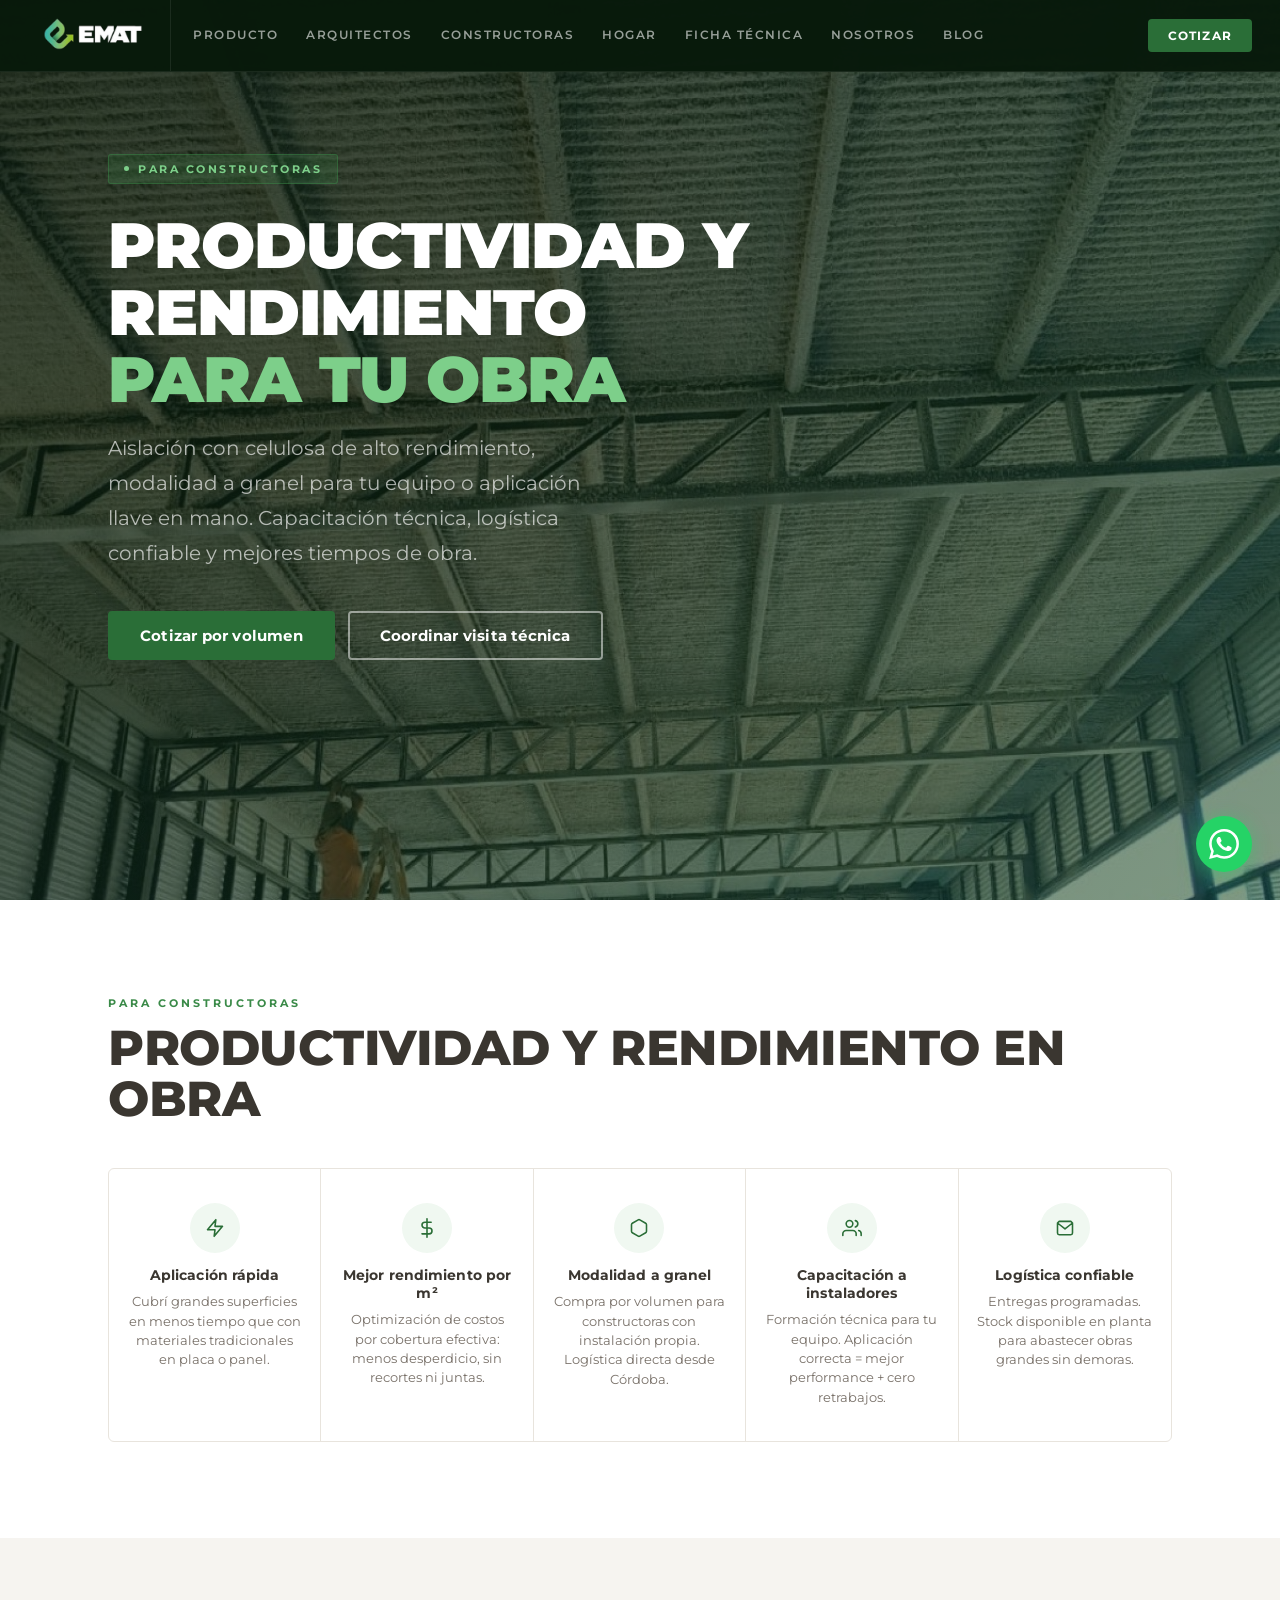
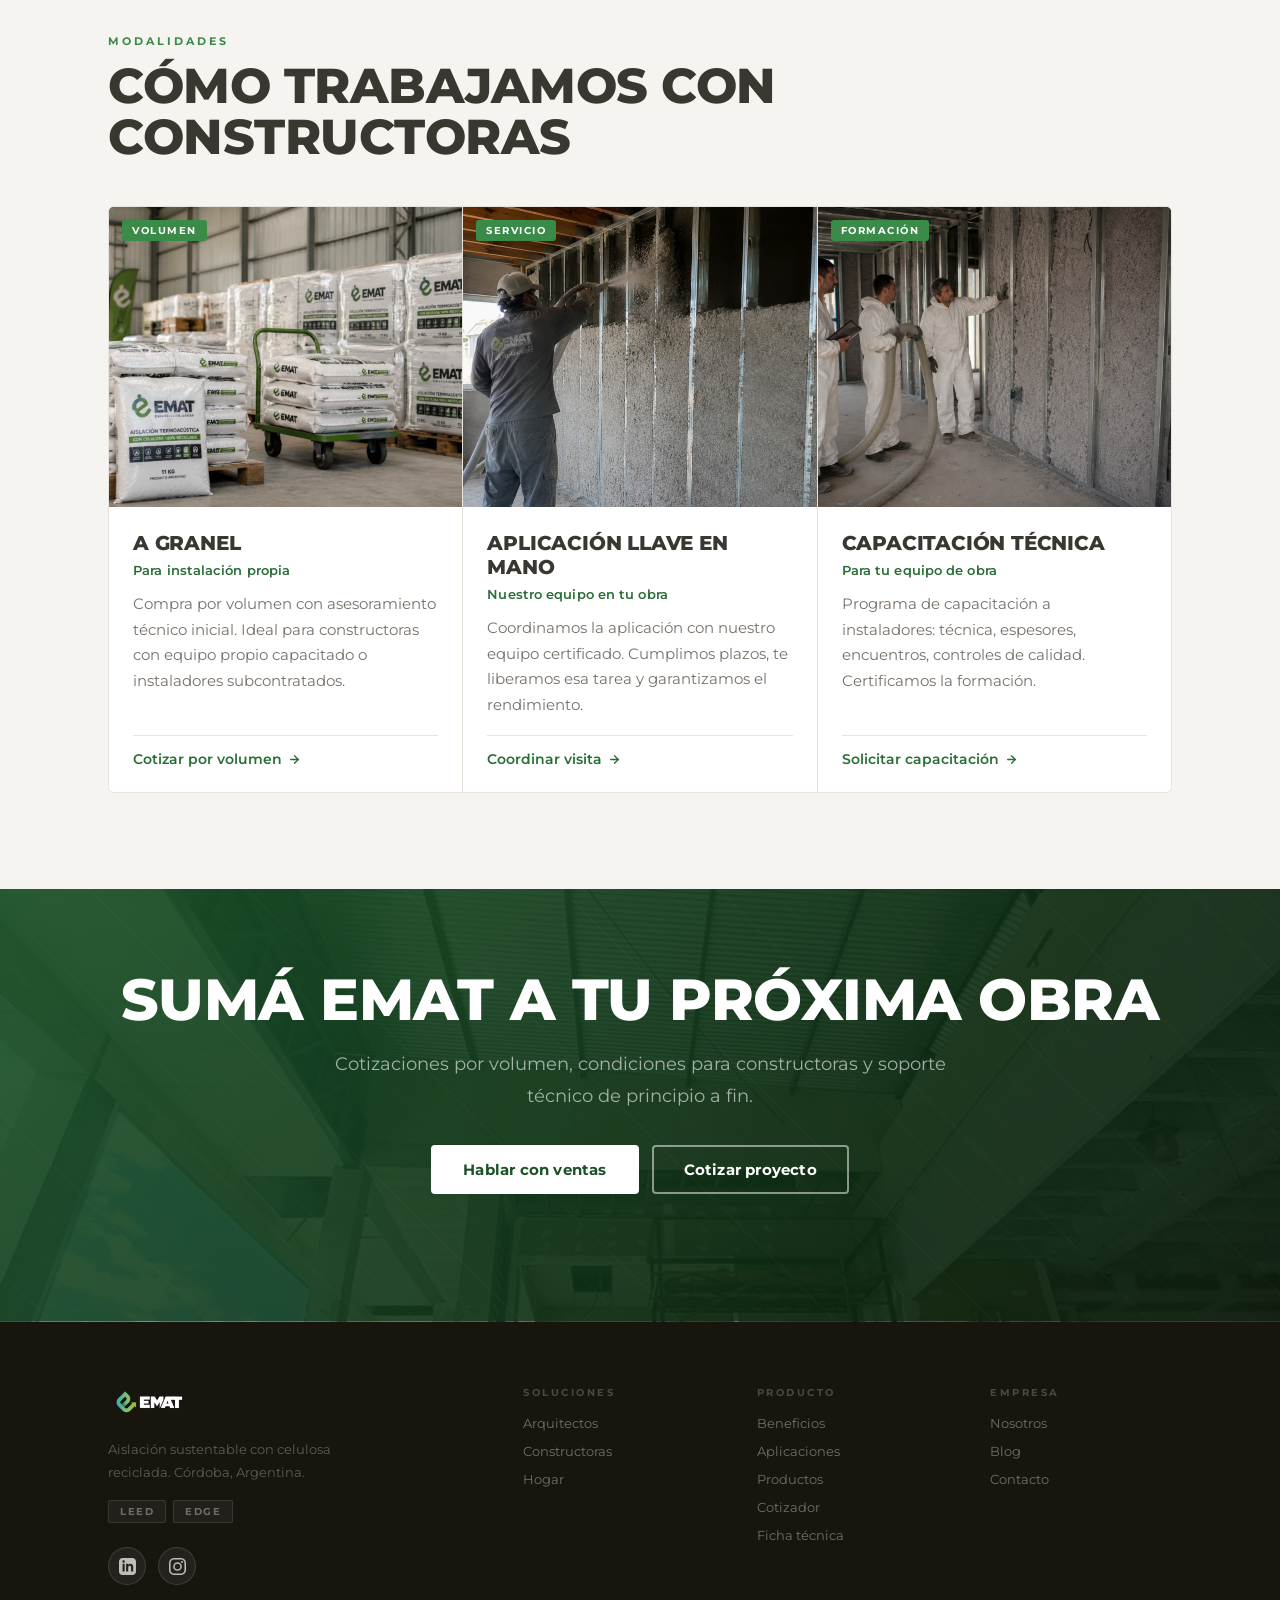
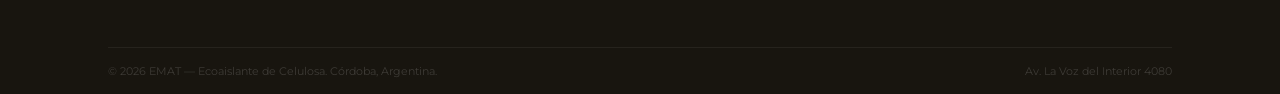
<file: constructoras.html>
<!DOCTYPE html>
<html lang="es">
<head>
<meta charset="UTF-8">
<meta name="viewport" content="width=device-width, initial-scale=1.0">
<title>EMAT para constructoras — productividad y rendimiento en obra | Aislación a granel</title>
<meta name="description" content="Aislación con celulosa para constructoras: modalidad a granel, capacitación a instaladores, logística desde Córdoba y mejor rendimiento por jornada.">
<meta name="author" content="EMAT">
<meta name="robots" content="index, follow">
<meta name="theme-color" content="#2a6e37">
<link rel="canonical" href="https://emat.com.ar/constructoras.html">
<meta property="og:type" content="website">
<meta property="og:title" content="EMAT para constructoras — Productividad en obra con celulosa">
<meta property="og:description" content="Modalidades a granel y llave en mano. Capacitación a instaladores. Cotizaciones por volumen.">
<meta property="og:url" content="https://emat.com.ar/constructoras.html">
<meta property="og:locale" content="es_AR">
<meta name="twitter:card" content="summary_large_image">
<meta name="twitter:title" content="EMAT para constructoras — Productividad en obra con celulosa">
<meta name="twitter:description" content="Modalidades a granel y llave en mano. Capacitación a instaladores. Cotizaciones por volumen.">
<link rel="icon" type="image/png" href="assets/img/favicon-32.png">
<link rel="apple-touch-icon" href="assets/img/favicon-256.png">
<link rel="preconnect" href="https://fonts.googleapis.com">
<link href="https://fonts.googleapis.com/css2?family=Montserrat:wght@400;500;600;700;800;900&display=swap" rel="stylesheet">
<link rel="stylesheet" href="assets/styles.css">
</head>
<body>

<!-- ═══ NAV ═══ -->
<nav id="nav">
  <div class="nav-bar">
    <a class="nav-logo" href="index.html">
      <img src="assets/logo.png" alt="EMAT" />
    </a>
    <div class="nav-links">
      <a href="index.html#prods">Producto</a>
      <a href="arquitectos.html">Arquitectos</a>
      <a href="constructoras.html">Constructoras</a>
      <a href="hogar.html">Hogar</a>
      <a href="hoja-de-seguridad.html">Ficha técnica</a>
      <a href="quienes-somos.html">Nosotros</a>
      <a href="blog/index.html">Blog</a>
    </div>
    <div class="nav-r">
      <button class="nav-ham" id="hambtn" onclick="toggleNav()" aria-label="Menú">
        <span></span><span></span><span></span>
      </button>
      <a href="index.html#presupuesto" class="nav-cta">Cotizar</a>
    </div>
  </div>
</nav>
<div id="nmob">
  <a href="index.html#prods" onclick="closeNav()">Producto</a>
  <a href="arquitectos.html" onclick="closeNav()">Arquitectos</a>
  <a href="constructoras.html" onclick="closeNav()">Constructoras</a>
  <a href="hogar.html" onclick="closeNav()">Hogar</a>
  <a href="hoja-de-seguridad.html" onclick="closeNav()">Ficha técnica</a>
  <a href="quienes-somos.html" onclick="closeNav()">Nosotros</a>
  <a href="blog/index.html" onclick="closeNav()">Blog</a>
  <a href="index.html#presupuesto" class="nm-btn" onclick="closeNav()">Cotizar proyecto</a>
</div>

<!-- ═══ HERO PÁGINA ═══ -->
<section id="hero" class="page-hero">
  <div class="page-hero-bg" style="background-image:linear-gradient(135deg,rgba(8,26,11,.75) 0%,rgba(16,46,22,.6) 50%,rgba(26,72,34,.55) 100%),url('assets/img/obra-08.jpg');background-size:cover;background-position:center"></div>
  <div class="wrap">
    <div class="hero-c sr">
      <div class="hero-eyebrow"><div class="hero-dot"></div>Para constructoras</div>
      <h1 class="hero-h1 page-hero-h1">Productividad y rendimiento<br><span class='accent'>para tu obra</span></h1>
      <p class="hero-sub">Aislación con celulosa de alto rendimiento, modalidad a granel para tu equipo o aplicación llave en mano. Capacitación técnica, logística confiable y mejores tiempos de obra.</p>
      <div class="hero-ctas">
        <a href="index.html#cont" class="btn btn-p">Cotizar por volumen</a>
        <a href="index.html#cont" class="btn btn-ow">Coordinar visita técnica</a>
      </div>
    </div>
  </div>
</section>


<!-- Beneficios para tu obra -->
<section id="perf" class="sec">
  <div class="wrap">
    <div class="sec-hdr sr">
      <div><div class="lbl">Para constructoras</div><h2 class="h2" style="margin-bottom:0">PRODUCTIVIDAD Y RENDIMIENTO EN OBRA</h2></div>
    </div>
    <div class="feat-row sr">
      <div class="fi">
        <div class="fi-ico"><svg viewBox="0 0 24 24"><path d="M13 2L3 14h9l-1 8 10-12h-9l1-8z"/></svg></div>
        <strong>Aplicación rápida</strong><span>Cubrí grandes superficies en menos tiempo que con materiales tradicionales en placa o panel.</span>
      </div>
      <div class="fi">
        <div class="fi-ico"><svg viewBox="0 0 24 24"><line x1="12" y1="1" x2="12" y2="23"/><path d="M17 5H9.5a3.5 3.5 0 000 7h5a3.5 3.5 0 010 7H6"/></svg></div>
        <strong>Mejor rendimiento por m²</strong><span>Optimización de costos por cobertura efectiva: menos desperdicio, sin recortes ni juntas.</span>
      </div>
      <div class="fi">
        <div class="fi-ico"><svg viewBox="0 0 24 24"><path d="M21 16V8a2 2 0 00-1-1.73l-7-4a2 2 0 00-2 0l-7 4A2 2 0 003 8v8a2 2 0 001 1.73l7 4a2 2 0 002 0l7-4A2 2 0 0021 16z"/></svg></div>
        <strong>Modalidad a granel</strong><span>Compra por volumen para constructoras con instalación propia. Logística directa desde Córdoba.</span>
      </div>
      <div class="fi">
        <div class="fi-ico"><svg viewBox="0 0 24 24"><path d="M17 21v-2a4 4 0 00-4-4H5a4 4 0 00-4 4v2"/><circle cx="9" cy="7" r="4"/><path d="M23 21v-2a4 4 0 00-3-3.87M16 3.13a4 4 0 010 7.75"/></svg></div>
        <strong>Capacitación a instaladores</strong><span>Formación técnica para tu equipo. Aplicación correcta = mejor performance + cero retrabajos.</span>
      </div>
      <div class="fi">
        <div class="fi-ico"><svg viewBox="0 0 24 24"><path d="M3 6l2-2h14l2 2M3 6l9 7 9-7M3 6v12a2 2 0 002 2h14a2 2 0 002-2V6"/></svg></div>
        <strong>Logística confiable</strong><span>Entregas programadas. Stock disponible en planta para abastecer obras grandes sin demoras.</span>
      </div>
    </div>
  </div>
</section>

<!-- Modalidades -->
<section class="sec" style="background:var(--n1)">
  <div class="wrap">
    <div class="sec-hdr sr">
      <div><div class="lbl">Modalidades</div><h2 class="h2" style="margin-bottom:0">CÓMO TRABAJAMOS CON CONSTRUCTORAS</h2></div>
    </div>
    <div class="prods-3 sr">
      <div class="pc">
        <div class="pc-img pi-g" style="background-image:url('assets/img/granel.jpg')"><div class="pc-tag">Volumen</div></div>
        <div class="pc-body"><h3>A granel</h3><span class="pc-sub">Para instalación propia</span><p>Compra por volumen con asesoramiento técnico inicial. Ideal para constructoras con equipo propio capacitado o instaladores subcontratados.</p><a href="index.html#cont" class="pc-lnk">Cotizar por volumen <svg viewBox="0 0 24 24"><line x1="5" y1="12" x2="19" y2="12"/><polyline points="12 5 19 12 12 19"/></svg></a></div>
      </div>
      <div class="pc">
        <div class="pc-img pi-dg" style="background-image:url('assets/img/llaveenman.jpg')"><div class="pc-tag">Servicio</div></div>
        <div class="pc-body"><h3>Aplicación llave en mano</h3><span class="pc-sub">Nuestro equipo en tu obra</span><p>Coordinamos la aplicación con nuestro equipo certificado. Cumplimos plazos, te liberamos esa tarea y garantizamos el rendimiento.</p><a href="index.html#cont" class="pc-lnk">Coordinar visita <svg viewBox="0 0 24 24"><line x1="5" y1="12" x2="19" y2="12"/><polyline points="12 5 19 12 12 19"/></svg></a></div>
      </div>
      <div class="pc">
        <div class="pc-img pi-dk" style="background-image:url('assets/img/capacitacion.jpg')"><div class="pc-tag">Formación</div></div>
        <div class="pc-body"><h3>Capacitación técnica</h3><span class="pc-sub">Para tu equipo de obra</span><p>Programa de capacitación a instaladores: técnica, espesores, encuentros, controles de calidad. Certificamos la formación.</p><a href="index.html#cont" class="pc-lnk">Solicitar capacitación <svg viewBox="0 0 24 24"><line x1="5" y1="12" x2="19" y2="12"/><polyline points="12 5 19 12 12 19"/></svg></a></div>
      </div>
    </div>
  </div>
</section>

<!-- CTA -->
<section id="ctaf" style="background-image:linear-gradient(135deg,rgba(26,82,40,.92) 0%,rgba(8,26,11,.88) 100%),url('assets/img/obra-09.jpg');background-size:cover;background-position:center;background-color:var(--g4)">
  <div class="wrap" style="text-align:center">
    <h2 class="h2 h2-w sr" style="margin-bottom:18px">Sumá EMAT a tu próxima obra</h2>
    <p class="bod bod-w sr" style="margin-bottom:32px;max-width:640px;margin-left:auto;margin-right:auto">Cotizaciones por volumen, condiciones para constructoras y soporte técnico de principio a fin.</p>
    <div class="hero-ctas sr" style="justify-content:center">
      <a href="index.html#cont" class="btn btn-w">Hablar con ventas</a>
      <a href="index.html#presupuesto" class="btn btn-ow">Cotizar proyecto</a>
    </div>
  </div>
</section>


<!-- ═══ FOOTER ═══ -->
<footer>
  <div class="wrap">
    <div class="ft">
      <div class="fb">
        <a href="index.html" class="fb-logo"><img src="assets/logo.png" alt="EMAT" /></a>
        <p>Aislación sustentable con celulosa reciclada. Córdoba, Argentina.</p>
        <div class="fb-chips"><div class="fcc">LEED</div><div class="fcc">EDGE</div></div>
        <div class="fb-social">
          <a href="https://www.linkedin.com/company/emat" target="_blank" rel="noopener" aria-label="LinkedIn">
            <svg viewBox="0 0 24 24" fill="currentColor"><path d="M19 0h-14C2.24 0 0 2.24 0 5v14c0 2.76 2.24 5 5 5h14c2.76 0 5-2.24 5-5V5c0-2.76-2.24-5-5-5zM8 19H5V8h3v11zM6.5 6.73c-.97 0-1.75-.79-1.75-1.76s.78-1.76 1.75-1.76 1.75.79 1.75 1.76-.78 1.76-1.75 1.76zM20 19h-3v-5.6c0-3.37-4-3.11-4 0V19h-3V8h3v1.76c1.4-2.59 7-2.78 7 2.48V19z"/></svg>
          </a>
          <a href="https://www.instagram.com/emat.celulosa" target="_blank" rel="noopener" aria-label="Instagram">
            <svg viewBox="0 0 24 24" fill="currentColor"><path d="M12 2.16c3.2 0 3.58.01 4.85.07 1.17.05 1.8.25 2.23.41.56.22.96.48 1.38.9.42.42.68.82.9 1.38.16.42.36 1.06.41 2.23.06 1.27.07 1.65.07 4.85s-.01 3.58-.07 4.85c-.05 1.17-.25 1.8-.41 2.23-.22.56-.48.96-.9 1.38-.42.42-.82.68-1.38.9-.42.16-1.06.36-2.23.41-1.27.06-1.65.07-4.85.07s-3.58-.01-4.85-.07c-1.17-.05-1.8-.25-2.23-.41a3.81 3.81 0 01-1.38-.9 3.81 3.81 0 01-.9-1.38c-.16-.42-.36-1.06-.41-2.23-.06-1.27-.07-1.65-.07-4.85s.01-3.58.07-4.85c.05-1.17.25-1.8.41-2.23.22-.56.48-.96.9-1.38.42-.42.82-.68 1.38-.9.42-.16 1.06-.36 2.23-.41 1.27-.06 1.65-.07 4.85-.07M12 0C8.74 0 8.33.01 7.05.07 5.78.13 4.9.33 4.14.63a5.93 5.93 0 00-2.14 1.39A5.93 5.93 0 00.63 4.14C.33 4.9.13 5.78.07 7.05.01 8.33 0 8.74 0 12s.01 3.67.07 4.95c.06 1.27.26 2.15.56 2.91.31.79.73 1.46 1.39 2.14a5.93 5.93 0 002.14 1.39c.76.3 1.64.5 2.91.56C8.33 23.99 8.74 24 12 24s3.67-.01 4.95-.07c1.27-.06 2.15-.26 2.91-.56a5.93 5.93 0 002.14-1.39c.66-.68 1.08-1.35 1.39-2.14.3-.76.5-1.64.56-2.91.06-1.28.07-1.69.07-4.95s-.01-3.67-.07-4.95c-.06-1.27-.26-2.15-.56-2.91a5.93 5.93 0 00-1.39-2.14A5.93 5.93 0 0019.86.63C19.1.33 18.22.13 16.95.07 15.67.01 15.26 0 12 0z"/><path d="M12 5.84a6.16 6.16 0 100 12.32 6.16 6.16 0 000-12.32zM12 16a4 4 0 110-8 4 4 0 010 8z"/><circle cx="18.41" cy="5.59" r="1.44"/></svg>
          </a>
        </div>
      </div>
      <div class="fc"><h4>Soluciones</h4><ul><li><a href="arquitectos.html">Arquitectos</a></li><li><a href="constructoras.html">Constructoras</a></li><li><a href="hogar.html">Hogar</a></li></ul></div>
      <div class="fc"><h4>Producto</h4><ul><li><a href="index.html#perf">Beneficios</a></li><li><a href="index.html#apps">Aplicaciones</a></li><li><a href="index.html#prods">Productos</a></li><li><a href="index.html#presupuesto">Cotizador</a></li><li><a href="hoja-de-seguridad.html">Ficha técnica</a></li></ul></div>
      <div class="fc"><h4>Empresa</h4><ul><li><a href="quienes-somos.html">Nosotros</a></li><li><a href="blog/index.html">Blog</a></li><li><a href="index.html#cont">Contacto</a></li></ul></div>
    </div>
    <div class="fb-bot"><span>© 2026 EMAT — Ecoaislante de Celulosa. Córdoba, Argentina.</span><span>Av. La Voz del Interior 4080</span></div>
  </div>
</footer>

<!-- ═══ WHATSAPP FLOAT ═══ -->
<a class="wa-float" id="wa-float-btn" href="https://wa.me/5493515555555?text=Hola%2C%20me%20comunico%20desde%20la%20web%20de%20EMAT." target="_blank" rel="noopener" aria-label="Contactar por WhatsApp">
  <svg viewBox="0 0 24 24" xmlns="http://www.w3.org/2000/svg">
    <path d="M17.472 14.382c-.297-.149-1.758-.867-2.03-.967-.273-.099-.471-.148-.67.15-.197.297-.767.966-.94 1.164-.173.199-.347.223-.644.075-.297-.15-1.255-.463-2.39-1.475-.883-.788-1.48-1.761-1.653-2.059-.173-.297-.018-.458.13-.606.134-.133.298-.347.446-.52.149-.174.198-.298.298-.497.099-.198.05-.371-.025-.52-.075-.149-.669-1.612-.916-2.207-.242-.579-.487-.5-.669-.51a12.8 12.8 0 0 0-.57-.01c-.198 0-.52.074-.792.372-.272.297-1.04 1.016-1.04 2.479 0 1.462 1.065 2.875 1.213 3.074.149.198 2.096 3.2 5.077 4.487.709.306 1.262.489 1.694.625.712.227 1.36.195 1.871.118.571-.085 1.758-.719 2.006-1.413.248-.694.248-1.289.173-1.413-.074-.124-.272-.198-.57-.347m-5.421 7.403h-.004a9.87 9.87 0 0 1-5.031-1.378l-.361-.214-3.741.982.998-3.648-.235-.374a9.86 9.86 0 0 1-1.51-5.26c.001-5.45 4.436-9.884 9.888-9.884 2.64 0 5.122 1.03 6.988 2.898a9.825 9.825 0 0 1 2.893 6.994c-.003 5.45-4.437 9.884-9.885 9.884m8.413-18.297A11.815 11.815 0 0 0 12.05 0C5.495 0 .16 5.335.157 11.892c0 2.096.547 4.142 1.588 5.945L.057 24l6.305-1.654a11.882 11.882 0 0 0 5.683 1.448h.005c6.554 0 11.89-5.335 11.893-11.893a11.821 11.821 0 0 0-3.48-8.413z"/>
  </svg>
</a>

<script>
// Scroll reveal
const ro=new IntersectionObserver(ents=>{ents.forEach((e,i)=>{if(e.isIntersecting){setTimeout(()=>e.target.classList.add('in'),i*50);ro.unobserve(e.target)}})},{threshold:.07});
document.querySelectorAll('.sr').forEach(el=>ro.observe(el));
// Nav
window.addEventListener('scroll',()=>{document.querySelector('.nav-bar').style.boxShadow=scrollY>50?'0 2px 20px rgba(0,0,0,.55)':'none'},{passive:true});
function toggleNav(){document.getElementById('nmob').classList.toggle('open')}
function closeNav(){document.getElementById('nmob').classList.remove('open')}
document.addEventListener('click',e=>{if(!e.target.closest('#nav')&&!e.target.closest('#nmob'))closeNav()});
</script>
</body>
</html>
</file>
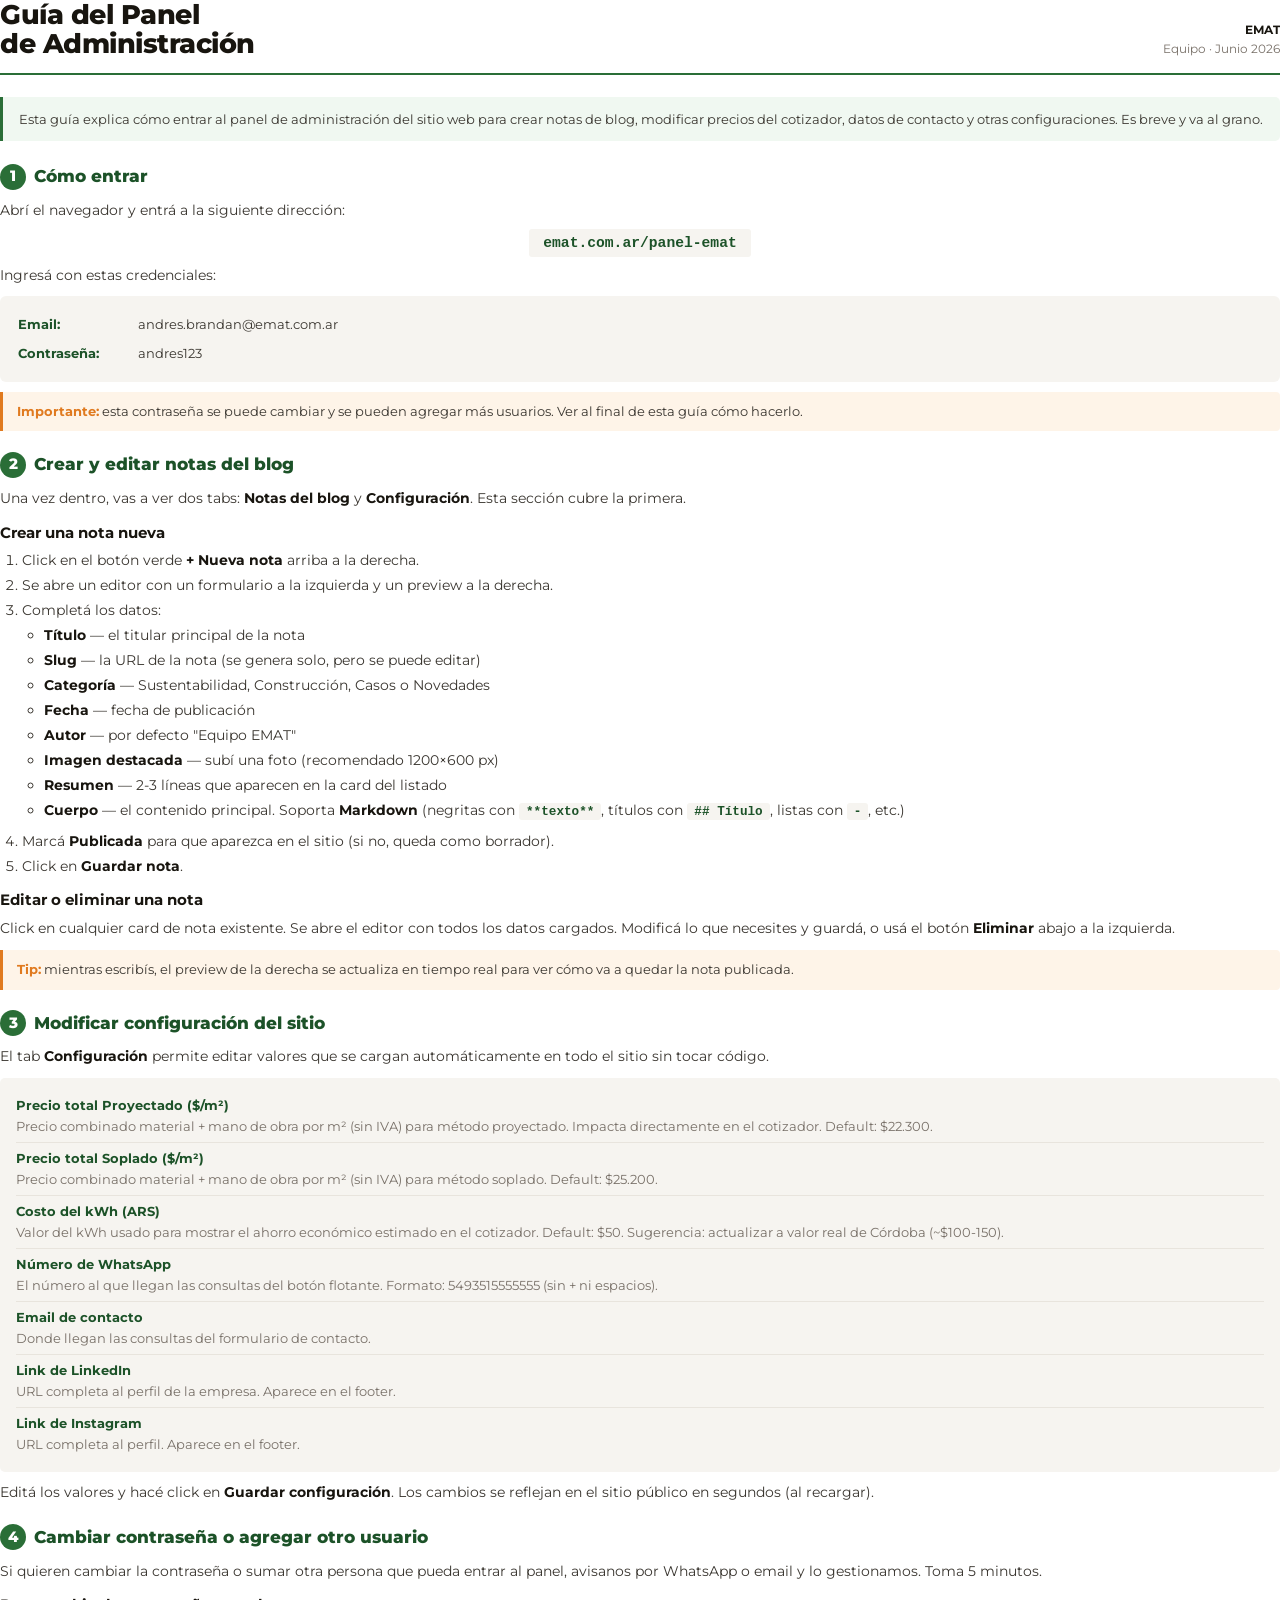
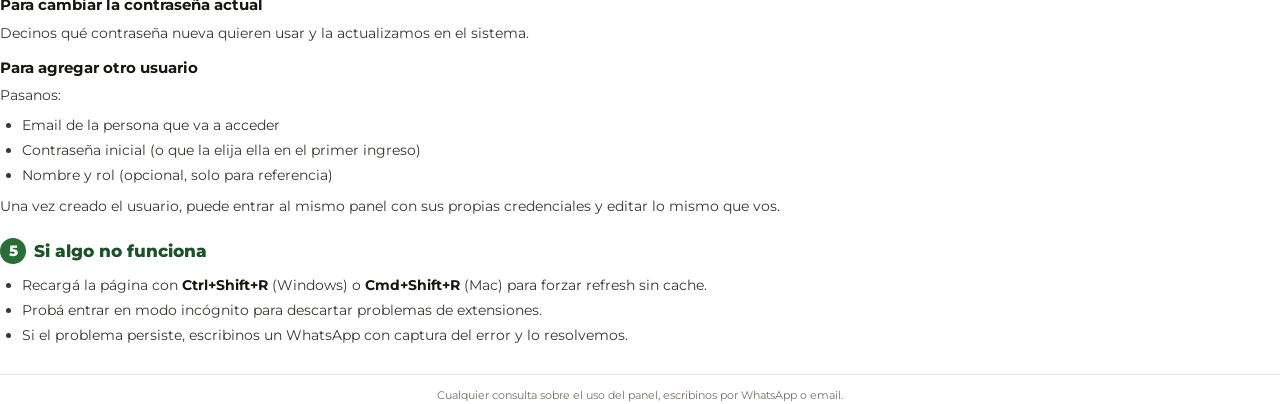
<file: GUIA-PANEL-EMAT.html>
<!DOCTYPE html>
<html lang="es">
<head>
<meta charset="UTF-8">
<title>Guía del Panel de Administración — EMAT</title>
<link rel="preconnect" href="https://fonts.googleapis.com">
<link href="https://fonts.googleapis.com/css2?family=Montserrat:wght@400;500;600;700;800;900&display=swap" rel="stylesheet">
<style>
  @page { size: A4; margin: 18mm 16mm; }
  * { box-sizing: border-box; margin: 0; padding: 0; }
  :root {
    --green-dark: #1c5228;
    --green-mid: #2a6e37;
    --green-bg: #f0f8f1;
    --gray-1: #f6f4f0;
    --gray-2: #e8e4dd;
    --gray-3: #b8b2a8;
    --gray-4: #787068;
    --gray-5: #3a3630;
    --gray-6: #18150f;
    --orange: #e07a1f;
    --orange-bg: #fef4e8;
  }
  body {
    font-family: 'Montserrat', -apple-system, sans-serif;
    color: var(--gray-5);
    font-size: 10.5pt;
    line-height: 1.55;
    background: white;
  }
  .header {
    border-bottom: 2px solid var(--green-mid);
    padding-bottom: 14px;
    margin-bottom: 22px;
    display: flex;
    justify-content: space-between;
    align-items: flex-end;
  }
  .header h1 {
    font-size: 20pt;
    font-weight: 800;
    color: var(--gray-6);
    letter-spacing: -.5px;
    line-height: 1.1;
  }
  .header .meta {
    text-align: right;
    font-size: 9pt;
    color: var(--gray-4);
  }
  .intro {
    background: var(--green-bg);
    border-left: 3px solid var(--green-mid);
    padding: 12px 16px;
    margin-bottom: 22px;
    font-size: 10pt;
    border-radius: 0 5px 5px 0;
  }
  section { margin-bottom: 20px; }
  h2 {
    font-size: 13pt;
    font-weight: 800;
    color: var(--green-dark);
    margin-bottom: 10px;
    display: flex;
    align-items: center;
    gap: 8px;
  }
  h2 .num {
    background: var(--green-mid);
    color: white;
    width: 26px;
    height: 26px;
    border-radius: 50%;
    display: inline-flex;
    align-items: center;
    justify-content: center;
    font-size: 11pt;
    font-weight: 800;
  }
  h3 {
    font-size: 11pt;
    font-weight: 700;
    color: var(--gray-6);
    margin: 12px 0 6px;
  }
  p { margin-bottom: 8px; }
  ul, ol { margin: 4px 0 10px 22px; }
  li { margin-bottom: 4px; line-height: 1.5; }
  strong { color: var(--gray-6); font-weight: 700; }
  code {
    background: var(--gray-1);
    padding: 1px 7px;
    border-radius: 3px;
    font-size: 9.5pt;
    font-family: 'Menlo', monospace;
    color: var(--green-dark);
    font-weight: 600;
  }
  .credentials {
    background: var(--gray-1);
    border-radius: 6px;
    padding: 14px 18px;
    margin: 10px 0;
    font-size: 10pt;
  }
  .credentials .row { display: flex; padding: 4px 0; gap: 10px; }
  .credentials .row strong { min-width: 110px; color: var(--green-dark); font-weight: 700; }
  .step {
    background: var(--gray-1);
    border-radius: 5px;
    padding: 10px 14px;
    margin: 8px 0;
    font-size: 10pt;
  }
  .field-list {
    background: var(--gray-1);
    border-radius: 5px;
    padding: 12px 16px;
    margin: 10px 0;
    font-size: 9.5pt;
  }
  .field-list .field {
    padding: 6px 0;
    border-bottom: 1px solid var(--gray-2);
  }
  .field-list .field:last-child { border-bottom: none; }
  .field-list .field strong {
    display: block;
    color: var(--green-dark);
    font-weight: 700;
    margin-bottom: 2px;
  }
  .field-list .field span {
    display: block;
    color: var(--gray-4);
    font-size: 9.5pt;
    line-height: 1.45;
  }
  .tip {
    background: var(--orange-bg);
    border-left: 3px solid var(--orange);
    padding: 10px 14px;
    margin: 10px 0;
    font-size: 9.5pt;
    border-radius: 0 4px 4px 0;
  }
  .tip strong { color: var(--orange); }
  .footer {
    margin-top: 28px;
    padding-top: 12px;
    border-top: 1px solid var(--gray-2);
    font-size: 8.5pt;
    color: var(--gray-4);
    text-align: center;
  }
</style>
</head>
<body>

<div class="header">
  <h1>Guía del Panel<br>de Administración</h1>
  <div class="meta">
    <strong>EMAT</strong><br>
    Equipo · Junio 2026
  </div>
</div>

<div class="intro">
  Esta guía explica cómo entrar al panel de administración del sitio web para crear notas de blog, modificar precios del cotizador, datos de contacto y otras configuraciones. Es breve y va al grano.
</div>

<!-- ════════════════ 1. Acceso ════════════════ -->
<section>
  <h2><span class="num">1</span> Cómo entrar</h2>
  <p>Abrí el navegador y entrá a la siguiente dirección:</p>
  <p style="text-align:center;margin:10px 0"><code style="font-size:11pt;padding:6px 14px">emat.com.ar/panel-emat</code></p>
  <p>Ingresá con estas credenciales:</p>
  <div class="credentials">
    <div class="row"><strong>Email:</strong> <span>andres.brandan@emat.com.ar</span></div>
    <div class="row"><strong>Contraseña:</strong> <span>andres123</span></div>
  </div>
  <div class="tip">
    <strong>Importante:</strong> esta contraseña se puede cambiar y se pueden agregar más usuarios. Ver al final de esta guía cómo hacerlo.
  </div>
</section>

<!-- ════════════════ 2. Notas del blog ════════════════ -->
<section>
  <h2><span class="num">2</span> Crear y editar notas del blog</h2>
  <p>Una vez dentro, vas a ver dos tabs: <strong>Notas del blog</strong> y <strong>Configuración</strong>. Esta sección cubre la primera.</p>

  <h3>Crear una nota nueva</h3>
  <ol>
    <li>Click en el botón verde <strong>+ Nueva nota</strong> arriba a la derecha.</li>
    <li>Se abre un editor con un formulario a la izquierda y un preview a la derecha.</li>
    <li>Completá los datos:
      <ul>
        <li><strong>Título</strong> — el titular principal de la nota</li>
        <li><strong>Slug</strong> — la URL de la nota (se genera solo, pero se puede editar)</li>
        <li><strong>Categoría</strong> — Sustentabilidad, Construcción, Casos o Novedades</li>
        <li><strong>Fecha</strong> — fecha de publicación</li>
        <li><strong>Autor</strong> — por defecto "Equipo EMAT"</li>
        <li><strong>Imagen destacada</strong> — subí una foto (recomendado 1200×600 px)</li>
        <li><strong>Resumen</strong> — 2-3 líneas que aparecen en la card del listado</li>
        <li><strong>Cuerpo</strong> — el contenido principal. Soporta <strong>Markdown</strong> (negritas con <code>**texto**</code>, títulos con <code>## Título</code>, listas con <code>-</code>, etc.)</li>
      </ul>
    </li>
    <li>Marcá <strong>Publicada</strong> para que aparezca en el sitio (si no, queda como borrador).</li>
    <li>Click en <strong>Guardar nota</strong>.</li>
  </ol>

  <h3>Editar o eliminar una nota</h3>
  <p>Click en cualquier card de nota existente. Se abre el editor con todos los datos cargados. Modificá lo que necesites y guardá, o usá el botón <strong>Eliminar</strong> abajo a la izquierda.</p>

  <div class="tip">
    <strong>Tip:</strong> mientras escribís, el preview de la derecha se actualiza en tiempo real para ver cómo va a quedar la nota publicada.
  </div>
</section>

<!-- ════════════════ 3. Configuración ════════════════ -->
<section>
  <h2><span class="num">3</span> Modificar configuración del sitio</h2>
  <p>El tab <strong>Configuración</strong> permite editar valores que se cargan automáticamente en todo el sitio sin tocar código.</p>

  <div class="field-list">
    <div class="field">
      <strong>Precio total Proyectado ($/m²)</strong>
      <span>Precio combinado material + mano de obra por m² (sin IVA) para método proyectado. Impacta directamente en el cotizador. Default: $22.300.</span>
    </div>
    <div class="field">
      <strong>Precio total Soplado ($/m²)</strong>
      <span>Precio combinado material + mano de obra por m² (sin IVA) para método soplado. Default: $25.200.</span>
    </div>
    <div class="field">
      <strong>Costo del kWh (ARS)</strong>
      <span>Valor del kWh usado para mostrar el ahorro económico estimado en el cotizador. Default: $50. Sugerencia: actualizar a valor real de Córdoba (~$100-150).</span>
    </div>
    <div class="field">
      <strong>Número de WhatsApp</strong>
      <span>El número al que llegan las consultas del botón flotante. Formato: 5493515555555 (sin + ni espacios).</span>
    </div>
    <div class="field">
      <strong>Email de contacto</strong>
      <span>Donde llegan las consultas del formulario de contacto.</span>
    </div>
    <div class="field">
      <strong>Link de LinkedIn</strong>
      <span>URL completa al perfil de la empresa. Aparece en el footer.</span>
    </div>
    <div class="field">
      <strong>Link de Instagram</strong>
      <span>URL completa al perfil. Aparece en el footer.</span>
    </div>
  </div>

  <p>Editá los valores y hacé click en <strong>Guardar configuración</strong>. Los cambios se reflejan en el sitio público en segundos (al recargar).</p>
</section>

<!-- ════════════════ 4. Usuarios y contraseña ════════════════ -->
<section>
  <h2><span class="num">4</span> Cambiar contraseña o agregar otro usuario</h2>
  <p>Si quieren cambiar la contraseña o sumar otra persona que pueda entrar al panel, avisanos por WhatsApp o email y lo gestionamos. Toma 5 minutos.</p>

  <h3>Para cambiar la contraseña actual</h3>
  <p>Decinos qué contraseña nueva quieren usar y la actualizamos en el sistema.</p>

  <h3>Para agregar otro usuario</h3>
  <p>Pasanos:</p>
  <ul>
    <li>Email de la persona que va a acceder</li>
    <li>Contraseña inicial (o que la elija ella en el primer ingreso)</li>
    <li>Nombre y rol (opcional, solo para referencia)</li>
  </ul>
  <p>Una vez creado el usuario, puede entrar al mismo panel con sus propias credenciales y editar lo mismo que vos.</p>
</section>

<!-- ════════════════ 5. Cuando algo no funciona ════════════════ -->
<section>
  <h2><span class="num">5</span> Si algo no funciona</h2>
  <ul>
    <li>Recargá la página con <strong>Ctrl+Shift+R</strong> (Windows) o <strong>Cmd+Shift+R</strong> (Mac) para forzar refresh sin cache.</li>
    <li>Probá entrar en modo incógnito para descartar problemas de extensiones.</li>
    <li>Si el problema persiste, escribinos un WhatsApp con captura del error y lo resolvemos.</li>
  </ul>
</section>

<div class="footer">
  Cualquier consulta sobre el uso del panel, escribinos por WhatsApp o email.
</div>

</body>
</html>
</file>
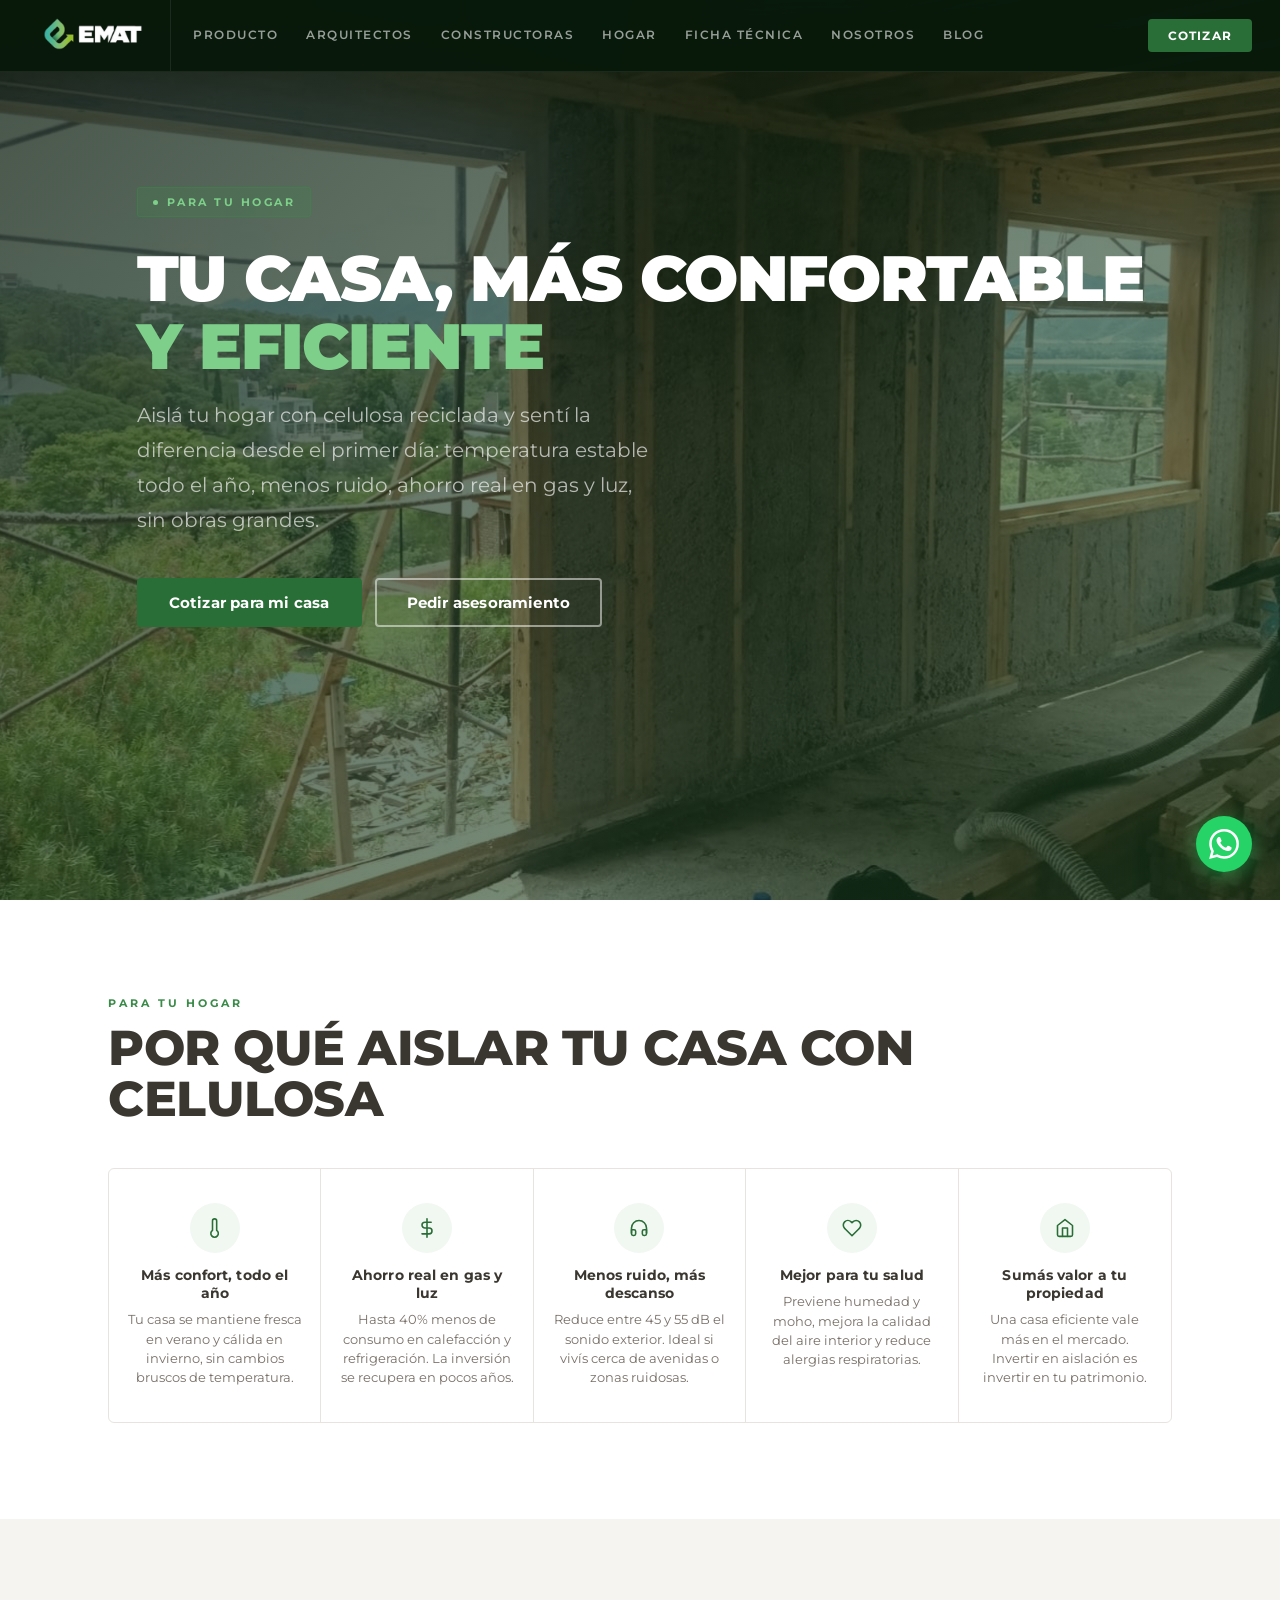
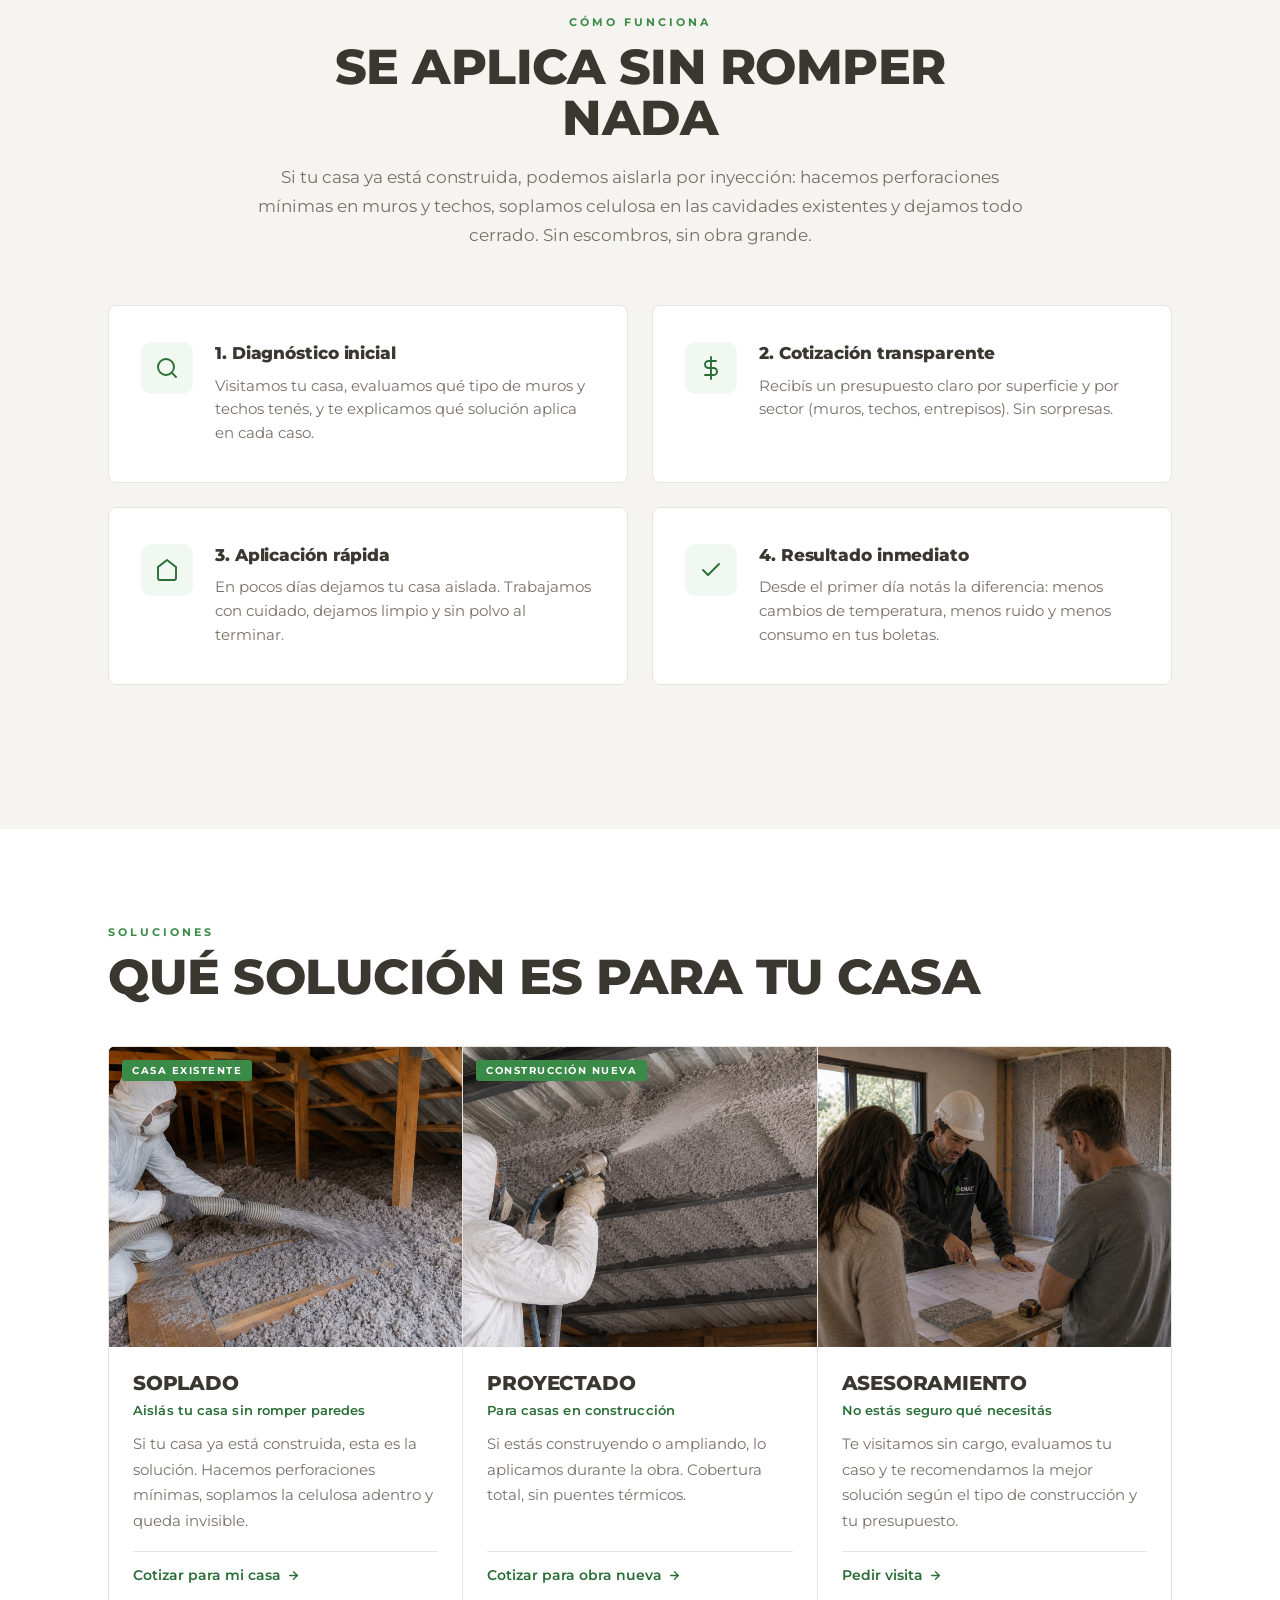
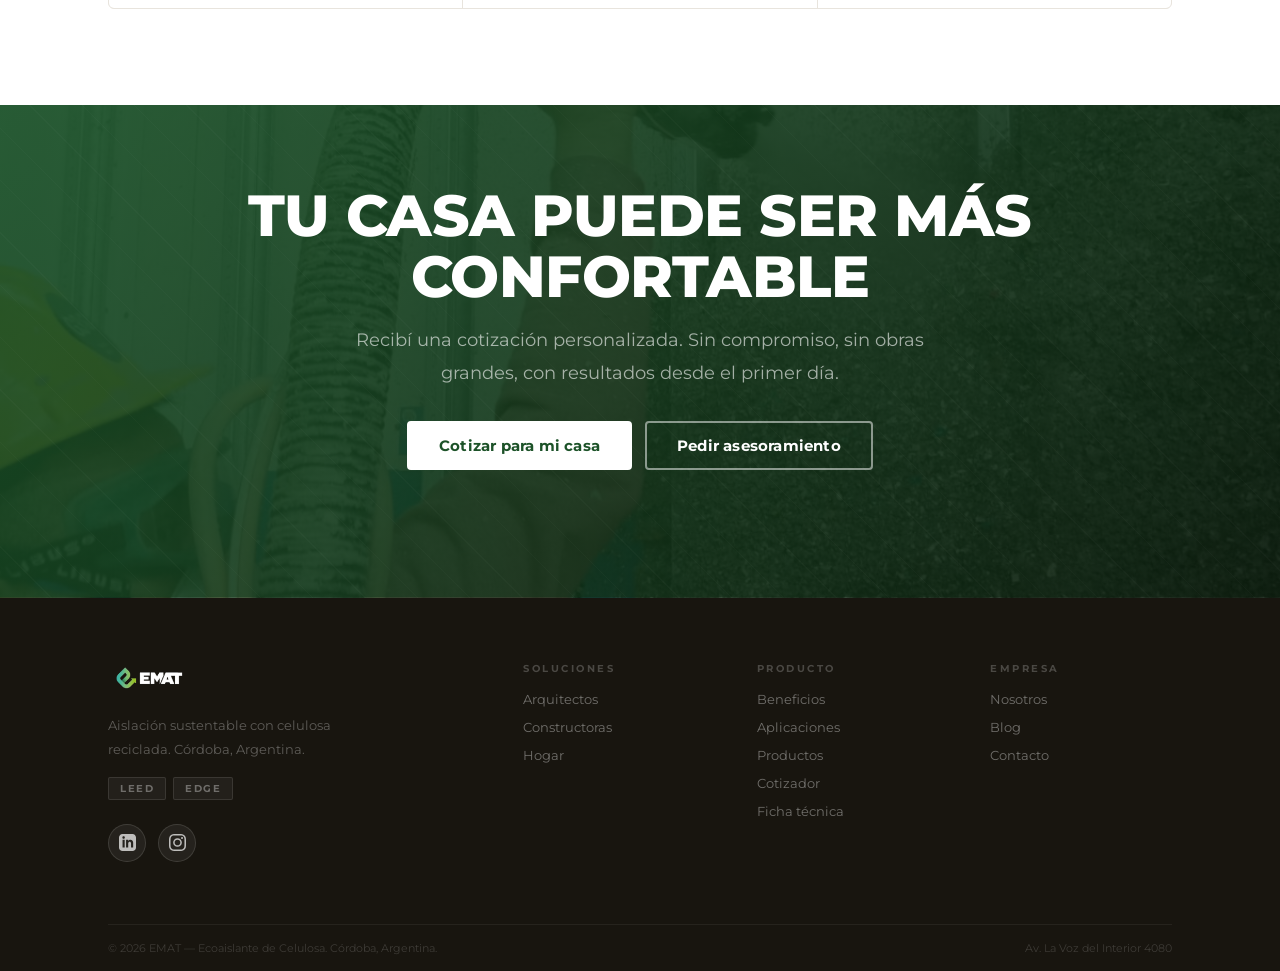
<file: hogar.html>
<!DOCTYPE html>
<html lang="es">
<head>
<meta charset="UTF-8">
<meta name="viewport" content="width=device-width, initial-scale=1.0">
<title>EMAT para tu hogar — más confort, menos consumo | Aislación con celulosa para casas</title>
<meta name="description" content="Aislación de celulosa reciclada para tu casa: confort todo el año, ahorro en gas y luz, menos ruido, mejor calidad del aire interior. Sin obras grandes.">
<meta name="author" content="EMAT">
<meta name="robots" content="index, follow">
<meta name="theme-color" content="#2a6e37">
<link rel="canonical" href="https://emat.com.ar/hogar.html">
<meta property="og:type" content="website">
<meta property="og:title" content="EMAT para tu hogar — Confort y ahorro real con celulosa">
<meta property="og:description" content="Aislás tu casa sin romper paredes. Hasta 40% menos consumo, mejor confort, más salud.">
<meta property="og:url" content="https://emat.com.ar/hogar.html">
<meta property="og:locale" content="es_AR">
<meta name="twitter:card" content="summary_large_image">
<meta name="twitter:title" content="EMAT para tu hogar — Confort y ahorro real con celulosa">
<meta name="twitter:description" content="Aislás tu casa sin romper paredes. Hasta 40% menos consumo, mejor confort, más salud.">
<link rel="icon" type="image/png" href="assets/img/favicon-32.png">
<link rel="apple-touch-icon" href="assets/img/favicon-256.png">
<link rel="preconnect" href="https://fonts.googleapis.com">
<link href="https://fonts.googleapis.com/css2?family=Montserrat:wght@400;500;600;700;800;900&display=swap" rel="stylesheet">
<link rel="stylesheet" href="assets/styles.css">
</head>
<body>

<!-- ═══ NAV ═══ -->
<nav id="nav">
  <div class="nav-bar">
    <a class="nav-logo" href="index.html">
      <img src="assets/logo.png" alt="EMAT" />
    </a>
    <div class="nav-links">
      <a href="index.html#prods">Producto</a>
      <a href="arquitectos.html">Arquitectos</a>
      <a href="constructoras.html">Constructoras</a>
      <a href="hogar.html">Hogar</a>
      <a href="hoja-de-seguridad.html">Ficha técnica</a>
      <a href="quienes-somos.html">Nosotros</a>
      <a href="blog/index.html">Blog</a>
    </div>
    <div class="nav-r">
      <button class="nav-ham" id="hambtn" onclick="toggleNav()" aria-label="Menú">
        <span></span><span></span><span></span>
      </button>
      <a href="index.html#presupuesto" class="nav-cta">Cotizar</a>
    </div>
  </div>
</nav>
<div id="nmob">
  <a href="index.html#prods" onclick="closeNav()">Producto</a>
  <a href="arquitectos.html" onclick="closeNav()">Arquitectos</a>
  <a href="constructoras.html" onclick="closeNav()">Constructoras</a>
  <a href="hogar.html" onclick="closeNav()">Hogar</a>
  <a href="hoja-de-seguridad.html" onclick="closeNav()">Ficha técnica</a>
  <a href="quienes-somos.html" onclick="closeNav()">Nosotros</a>
  <a href="blog/index.html" onclick="closeNav()">Blog</a>
  <a href="index.html#presupuesto" class="nm-btn" onclick="closeNav()">Cotizar proyecto</a>
</div>

<!-- ═══ HERO PÁGINA ═══ -->
<section id="hero" class="page-hero">
  <div class="page-hero-bg" style="background-image:linear-gradient(135deg,rgba(8,26,11,.75) 0%,rgba(16,46,22,.6) 50%,rgba(26,72,34,.55) 100%),url('assets/img/obra-02.jpg');background-size:cover;background-position:center"></div>
  <div class="wrap">
    <div class="hero-c sr">
      <div class="hero-eyebrow"><div class="hero-dot"></div>Para tu hogar</div>
      <h1 class="hero-h1 page-hero-h1">Tu casa, más confortable<br><span class='accent'>y eficiente</span></h1>
      <p class="hero-sub">Aislá tu hogar con celulosa reciclada y sentí la diferencia desde el primer día: temperatura estable todo el año, menos ruido, ahorro real en gas y luz, sin obras grandes.</p>
      <div class="hero-ctas">
        <a href="index.html#presupuesto" class="btn btn-p">Cotizar para mi casa</a>
        <a href="index.html#cont" class="btn btn-ow">Pedir asesoramiento</a>
      </div>
    </div>
  </div>
</section>


<!-- Por qué aislar tu casa -->
<section id="perf" class="sec">
  <div class="wrap">
    <div class="sec-hdr sr">
      <div><div class="lbl">Para tu hogar</div><h2 class="h2" style="margin-bottom:0">POR QUÉ AISLAR TU CASA CON CELULOSA</h2></div>
    </div>
    <div class="feat-row sr">
      <div class="fi">
        <div class="fi-ico"><svg viewBox="0 0 24 24"><path d="M14 14.76V3.5a2.5 2.5 0 00-5 0v11.26a4.5 4.5 0 105 0z"/></svg></div>
        <strong>Más confort, todo el año</strong><span>Tu casa se mantiene fresca en verano y cálida en invierno, sin cambios bruscos de temperatura.</span>
      </div>
      <div class="fi">
        <div class="fi-ico"><svg viewBox="0 0 24 24"><line x1="12" y1="1" x2="12" y2="23"/><path d="M17 5H9.5a3.5 3.5 0 000 7h5a3.5 3.5 0 010 7H6"/></svg></div>
        <strong>Ahorro real en gas y luz</strong><span>Hasta 40% menos de consumo en calefacción y refrigeración. La inversión se recupera en pocos años.</span>
      </div>
      <div class="fi">
        <div class="fi-ico"><svg viewBox="0 0 24 24"><path d="M3 18v-6a9 9 0 0118 0v6"/><path d="M21 19a2 2 0 01-2 2h-1a2 2 0 01-2-2v-3a2 2 0 012-2h3zM3 19a2 2 0 002 2h1a2 2 0 002-2v-3a2 2 0 00-2-2H3z"/></svg></div>
        <strong>Menos ruido, más descanso</strong><span>Reduce entre 45 y 55 dB el sonido exterior. Ideal si vivís cerca de avenidas o zonas ruidosas.</span>
      </div>
      <div class="fi">
        <div class="fi-ico"><svg viewBox="0 0 24 24"><path d="M20.84 4.61a5.5 5.5 0 00-7.78 0L12 5.67l-1.06-1.06a5.5 5.5 0 00-7.78 7.78l1.06 1.06L12 21.23l7.78-7.78 1.06-1.06a5.5 5.5 0 000-7.78z"/></svg></div>
        <strong>Mejor para tu salud</strong><span>Previene humedad y moho, mejora la calidad del aire interior y reduce alergias respiratorias.</span>
      </div>
      <div class="fi">
        <div class="fi-ico"><svg viewBox="0 0 24 24"><path d="M3 9l9-7 9 7v11a2 2 0 01-2 2H5a2 2 0 01-2-2z"/><polyline points="9 22 9 12 15 12 15 22"/></svg></div>
        <strong>Sumás valor a tu propiedad</strong><span>Una casa eficiente vale más en el mercado. Invertir en aislación es invertir en tu patrimonio.</span>
      </div>
    </div>
  </div>
</section>

<!-- Cómo se aplica -->
<section class="sec" style="background:var(--n1)">
  <div class="wrap">
    <div class="bs-head sr">
      <div class="lbl">Cómo funciona</div>
      <h2 class="h2">SE APLICA SIN ROMPER NADA</h2>
      <p>Si tu casa ya está construida, podemos aislarla por inyección: hacemos perforaciones mínimas en muros y techos, soplamos celulosa en las cavidades existentes y dejamos todo cerrado. Sin escombros, sin obra grande.</p>
    </div>
    <div class="bs-g sr">
      <div class="bs-c">
        <div class="bs-ico"><svg viewBox="0 0 24 24"><circle cx="11" cy="11" r="8"/><line x1="21" y1="21" x2="16.65" y2="16.65"/></svg></div>
        <div><h3>1. Diagnóstico inicial</h3><p>Visitamos tu casa, evaluamos qué tipo de muros y techos tenés, y te explicamos qué solución aplica en cada caso.</p></div>
      </div>
      <div class="bs-c">
        <div class="bs-ico"><svg viewBox="0 0 24 24"><line x1="12" y1="1" x2="12" y2="23"/><path d="M17 5H9.5a3.5 3.5 0 000 7h5a3.5 3.5 0 010 7H6"/></svg></div>
        <div><h3>2. Cotización transparente</h3><p>Recibís un presupuesto claro por superficie y por sector (muros, techos, entrepisos). Sin sorpresas.</p></div>
      </div>
      <div class="bs-c">
        <div class="bs-ico"><svg viewBox="0 0 24 24"><path d="M3 9l9-7 9 7v11a2 2 0 01-2 2H5a2 2 0 01-2-2z"/></svg></div>
        <div><h3>3. Aplicación rápida</h3><p>En pocos días dejamos tu casa aislada. Trabajamos con cuidado, dejamos limpio y sin polvo al terminar.</p></div>
      </div>
      <div class="bs-c">
        <div class="bs-ico"><svg viewBox="0 0 24 24"><polyline points="20 6 9 17 4 12"/></svg></div>
        <div><h3>4. Resultado inmediato</h3><p>Desde el primer día notás la diferencia: menos cambios de temperatura, menos ruido y menos consumo en tus boletas.</p></div>
      </div>
    </div>
  </div>
</section>

<!-- Productos relevantes -->
<section id="prods" class="sec">
  <div class="wrap">
    <div class="sec-hdr sr">
      <div><div class="lbl">Soluciones</div><h2 class="h2" style="margin-bottom:0">QUÉ SOLUCIÓN ES PARA TU CASA</h2></div>
    </div>
    <div class="prods-3 sr">
      <div class="pc">
        <div class="pc-img pi-g" style="background-image:url('assets/img/inyectada.jpg')"><div class="pc-tag">Casa existente</div></div>
        <div class="pc-body"><h3>Soplado</h3><span class="pc-sub">Aislás tu casa sin romper paredes</span><p>Si tu casa ya está construida, esta es la solución. Hacemos perforaciones mínimas, soplamos la celulosa adentro y queda invisible.</p><a href="index.html#presupuesto" class="pc-lnk">Cotizar para mi casa <svg viewBox="0 0 24 24"><line x1="5" y1="12" x2="19" y2="12"/><polyline points="12 5 19 12 12 19"/></svg></a></div>
      </div>
      <div class="pc">
        <div class="pc-img pi-dg" style="background-image:url('assets/img/proyectada.jpg')"><div class="pc-tag">Construcción nueva</div></div>
        <div class="pc-body"><h3>Proyectado</h3><span class="pc-sub">Para casas en construcción</span><p>Si estás construyendo o ampliando, lo aplicamos durante la obra. Cobertura total, sin puentes térmicos.</p><a href="index.html#presupuesto" class="pc-lnk">Cotizar para obra nueva <svg viewBox="0 0 24 24"><line x1="5" y1="12" x2="19" y2="12"/><polyline points="12 5 19 12 12 19"/></svg></a></div>
      </div>
      <div class="pc">
        <div class="pc-img pi-dk" style="background-image:url('assets/img/asesoramiento.jpg')"></div>
        <div class="pc-body"><h3>Asesoramiento</h3><span class="pc-sub">No estás seguro qué necesitás</span><p>Te visitamos sin cargo, evaluamos tu caso y te recomendamos la mejor solución según el tipo de construcción y tu presupuesto.</p><a href="index.html#cont" class="pc-lnk">Pedir visita <svg viewBox="0 0 24 24"><line x1="5" y1="12" x2="19" y2="12"/><polyline points="12 5 19 12 12 19"/></svg></a></div>
      </div>
    </div>
  </div>
</section>

<!-- CTA -->
<section id="ctaf" style="background-image:linear-gradient(135deg,rgba(26,82,40,.92) 0%,rgba(8,26,11,.88) 100%),url('assets/img/obra-14.jpg');background-size:cover;background-position:center;background-color:var(--g4)">
  <div class="wrap" style="text-align:center">
    <h2 class="h2 h2-w sr" style="margin-bottom:18px">Tu casa puede ser más confortable</h2>
    <p class="bod bod-w sr" style="margin-bottom:32px;max-width:640px;margin-left:auto;margin-right:auto">Recibí una cotización personalizada. Sin compromiso, sin obras grandes, con resultados desde el primer día.</p>
    <div class="hero-ctas sr" style="justify-content:center">
      <a href="index.html#presupuesto" class="btn btn-w">Cotizar para mi casa</a>
      <a href="index.html#cont" class="btn btn-ow">Pedir asesoramiento</a>
    </div>
  </div>
</section>


<!-- ═══ FOOTER ═══ -->
<footer>
  <div class="wrap">
    <div class="ft">
      <div class="fb">
        <a href="index.html" class="fb-logo"><img src="assets/logo.png" alt="EMAT" /></a>
        <p>Aislación sustentable con celulosa reciclada. Córdoba, Argentina.</p>
        <div class="fb-chips"><div class="fcc">LEED</div><div class="fcc">EDGE</div></div>
        <div class="fb-social">
          <a href="https://www.linkedin.com/company/emat" target="_blank" rel="noopener" aria-label="LinkedIn">
            <svg viewBox="0 0 24 24" fill="currentColor"><path d="M19 0h-14C2.24 0 0 2.24 0 5v14c0 2.76 2.24 5 5 5h14c2.76 0 5-2.24 5-5V5c0-2.76-2.24-5-5-5zM8 19H5V8h3v11zM6.5 6.73c-.97 0-1.75-.79-1.75-1.76s.78-1.76 1.75-1.76 1.75.79 1.75 1.76-.78 1.76-1.75 1.76zM20 19h-3v-5.6c0-3.37-4-3.11-4 0V19h-3V8h3v1.76c1.4-2.59 7-2.78 7 2.48V19z"/></svg>
          </a>
          <a href="https://www.instagram.com/emat.celulosa" target="_blank" rel="noopener" aria-label="Instagram">
            <svg viewBox="0 0 24 24" fill="currentColor"><path d="M12 2.16c3.2 0 3.58.01 4.85.07 1.17.05 1.8.25 2.23.41.56.22.96.48 1.38.9.42.42.68.82.9 1.38.16.42.36 1.06.41 2.23.06 1.27.07 1.65.07 4.85s-.01 3.58-.07 4.85c-.05 1.17-.25 1.8-.41 2.23-.22.56-.48.96-.9 1.38-.42.42-.82.68-1.38.9-.42.16-1.06.36-2.23.41-1.27.06-1.65.07-4.85.07s-3.58-.01-4.85-.07c-1.17-.05-1.8-.25-2.23-.41a3.81 3.81 0 01-1.38-.9 3.81 3.81 0 01-.9-1.38c-.16-.42-.36-1.06-.41-2.23-.06-1.27-.07-1.65-.07-4.85s.01-3.58.07-4.85c.05-1.17.25-1.8.41-2.23.22-.56.48-.96.9-1.38.42-.42.82-.68 1.38-.9.42-.16 1.06-.36 2.23-.41 1.27-.06 1.65-.07 4.85-.07M12 0C8.74 0 8.33.01 7.05.07 5.78.13 4.9.33 4.14.63a5.93 5.93 0 00-2.14 1.39A5.93 5.93 0 00.63 4.14C.33 4.9.13 5.78.07 7.05.01 8.33 0 8.74 0 12s.01 3.67.07 4.95c.06 1.27.26 2.15.56 2.91.31.79.73 1.46 1.39 2.14a5.93 5.93 0 002.14 1.39c.76.3 1.64.5 2.91.56C8.33 23.99 8.74 24 12 24s3.67-.01 4.95-.07c1.27-.06 2.15-.26 2.91-.56a5.93 5.93 0 002.14-1.39c.66-.68 1.08-1.35 1.39-2.14.3-.76.5-1.64.56-2.91.06-1.28.07-1.69.07-4.95s-.01-3.67-.07-4.95c-.06-1.27-.26-2.15-.56-2.91a5.93 5.93 0 00-1.39-2.14A5.93 5.93 0 0019.86.63C19.1.33 18.22.13 16.95.07 15.67.01 15.26 0 12 0z"/><path d="M12 5.84a6.16 6.16 0 100 12.32 6.16 6.16 0 000-12.32zM12 16a4 4 0 110-8 4 4 0 010 8z"/><circle cx="18.41" cy="5.59" r="1.44"/></svg>
          </a>
        </div>
      </div>
      <div class="fc"><h4>Soluciones</h4><ul><li><a href="arquitectos.html">Arquitectos</a></li><li><a href="constructoras.html">Constructoras</a></li><li><a href="hogar.html">Hogar</a></li></ul></div>
      <div class="fc"><h4>Producto</h4><ul><li><a href="index.html#perf">Beneficios</a></li><li><a href="index.html#apps">Aplicaciones</a></li><li><a href="index.html#prods">Productos</a></li><li><a href="index.html#presupuesto">Cotizador</a></li><li><a href="hoja-de-seguridad.html">Ficha técnica</a></li></ul></div>
      <div class="fc"><h4>Empresa</h4><ul><li><a href="quienes-somos.html">Nosotros</a></li><li><a href="blog/index.html">Blog</a></li><li><a href="index.html#cont">Contacto</a></li></ul></div>
    </div>
    <div class="fb-bot"><span>© 2026 EMAT — Ecoaislante de Celulosa. Córdoba, Argentina.</span><span>Av. La Voz del Interior 4080</span></div>
  </div>
</footer>

<!-- ═══ WHATSAPP FLOAT ═══ -->
<a class="wa-float" id="wa-float-btn" href="https://wa.me/5493515555555?text=Hola%2C%20me%20comunico%20desde%20la%20web%20de%20EMAT." target="_blank" rel="noopener" aria-label="Contactar por WhatsApp">
  <svg viewBox="0 0 24 24" xmlns="http://www.w3.org/2000/svg">
    <path d="M17.472 14.382c-.297-.149-1.758-.867-2.03-.967-.273-.099-.471-.148-.67.15-.197.297-.767.966-.94 1.164-.173.199-.347.223-.644.075-.297-.15-1.255-.463-2.39-1.475-.883-.788-1.48-1.761-1.653-2.059-.173-.297-.018-.458.13-.606.134-.133.298-.347.446-.52.149-.174.198-.298.298-.497.099-.198.05-.371-.025-.52-.075-.149-.669-1.612-.916-2.207-.242-.579-.487-.5-.669-.51a12.8 12.8 0 0 0-.57-.01c-.198 0-.52.074-.792.372-.272.297-1.04 1.016-1.04 2.479 0 1.462 1.065 2.875 1.213 3.074.149.198 2.096 3.2 5.077 4.487.709.306 1.262.489 1.694.625.712.227 1.36.195 1.871.118.571-.085 1.758-.719 2.006-1.413.248-.694.248-1.289.173-1.413-.074-.124-.272-.198-.57-.347m-5.421 7.403h-.004a9.87 9.87 0 0 1-5.031-1.378l-.361-.214-3.741.982.998-3.648-.235-.374a9.86 9.86 0 0 1-1.51-5.26c.001-5.45 4.436-9.884 9.888-9.884 2.64 0 5.122 1.03 6.988 2.898a9.825 9.825 0 0 1 2.893 6.994c-.003 5.45-4.437 9.884-9.885 9.884m8.413-18.297A11.815 11.815 0 0 0 12.05 0C5.495 0 .16 5.335.157 11.892c0 2.096.547 4.142 1.588 5.945L.057 24l6.305-1.654a11.882 11.882 0 0 0 5.683 1.448h.005c6.554 0 11.89-5.335 11.893-11.893a11.821 11.821 0 0 0-3.48-8.413z"/>
  </svg>
</a>

<script>
// Scroll reveal
const ro=new IntersectionObserver(ents=>{ents.forEach((e,i)=>{if(e.isIntersecting){setTimeout(()=>e.target.classList.add('in'),i*50);ro.unobserve(e.target)}})},{threshold:.07});
document.querySelectorAll('.sr').forEach(el=>ro.observe(el));
// Nav
window.addEventListener('scroll',()=>{document.querySelector('.nav-bar').style.boxShadow=scrollY>50?'0 2px 20px rgba(0,0,0,.55)':'none'},{passive:true});
function toggleNav(){document.getElementById('nmob').classList.toggle('open')}
function closeNav(){document.getElementById('nmob').classList.remove('open')}
document.addEventListener('click',e=>{if(!e.target.closest('#nav')&&!e.target.closest('#nmob'))closeNav()});
</script>
</body>
</html>
</file>
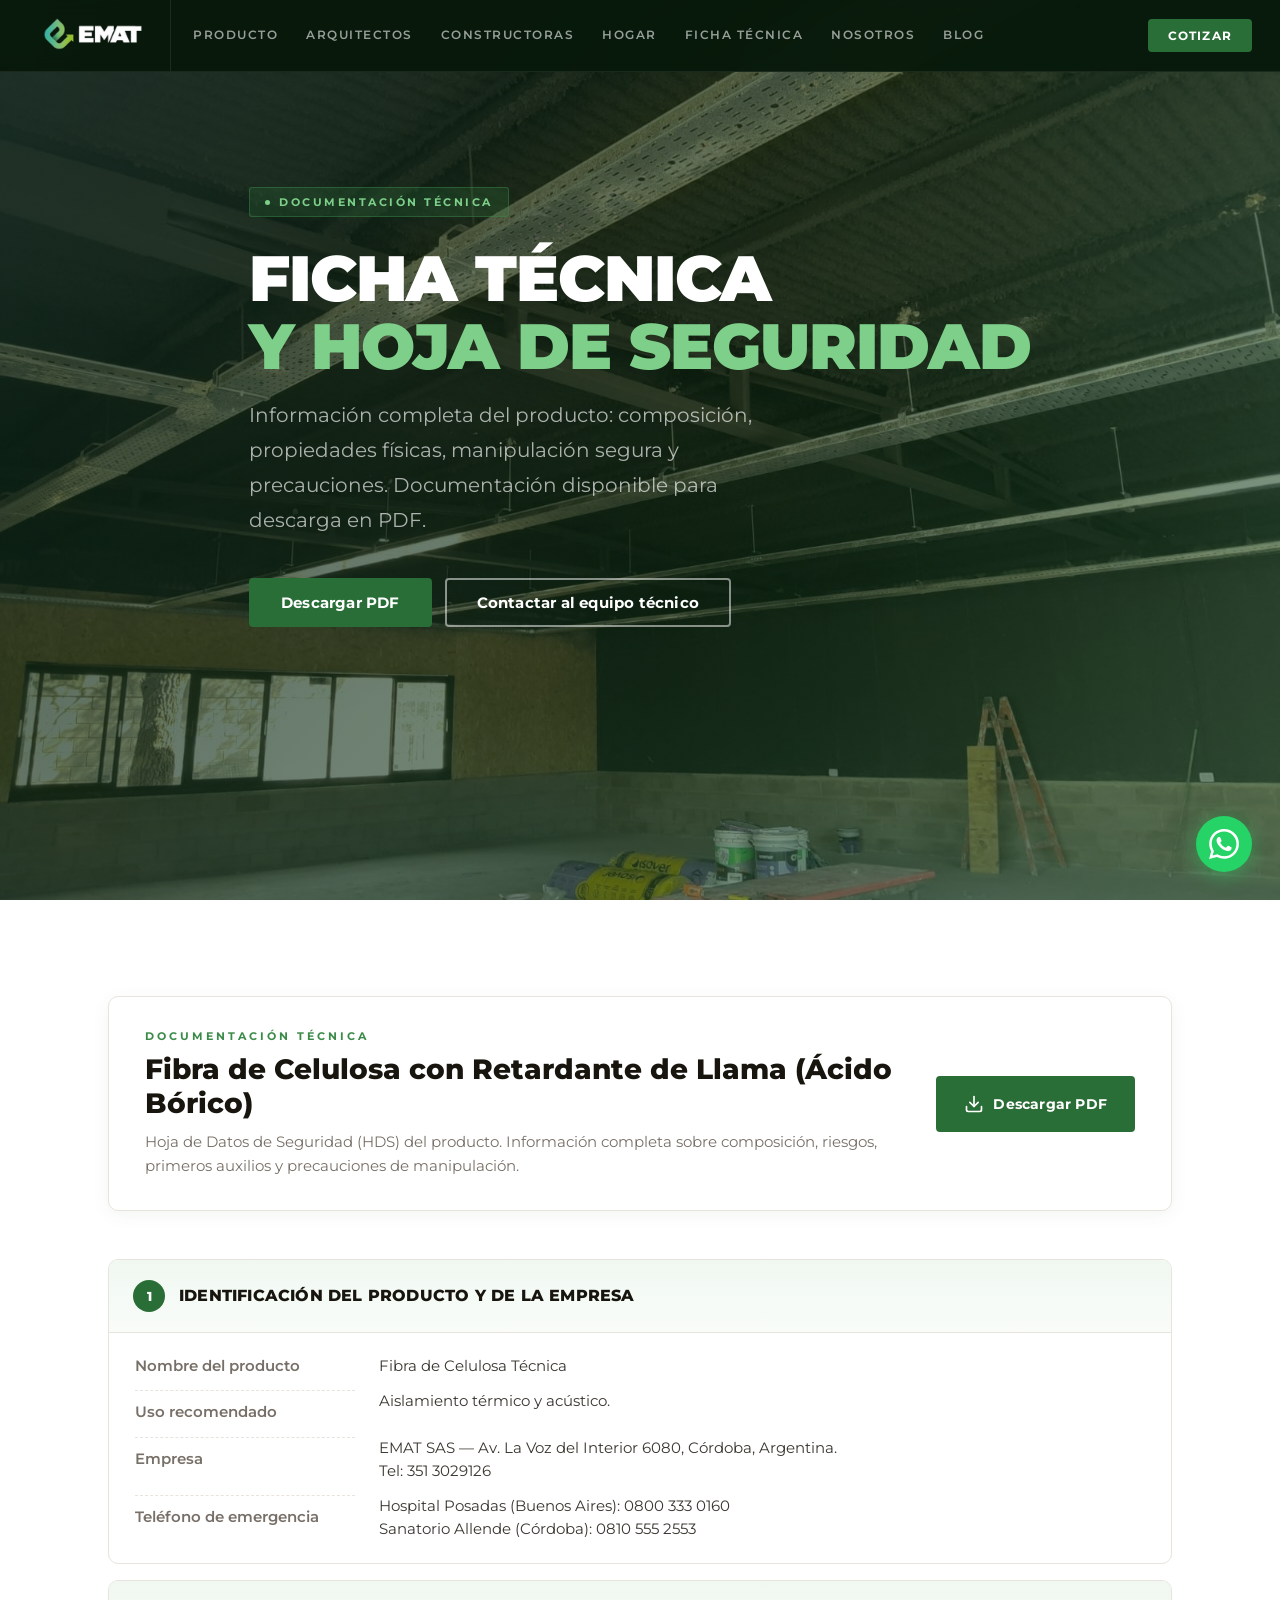
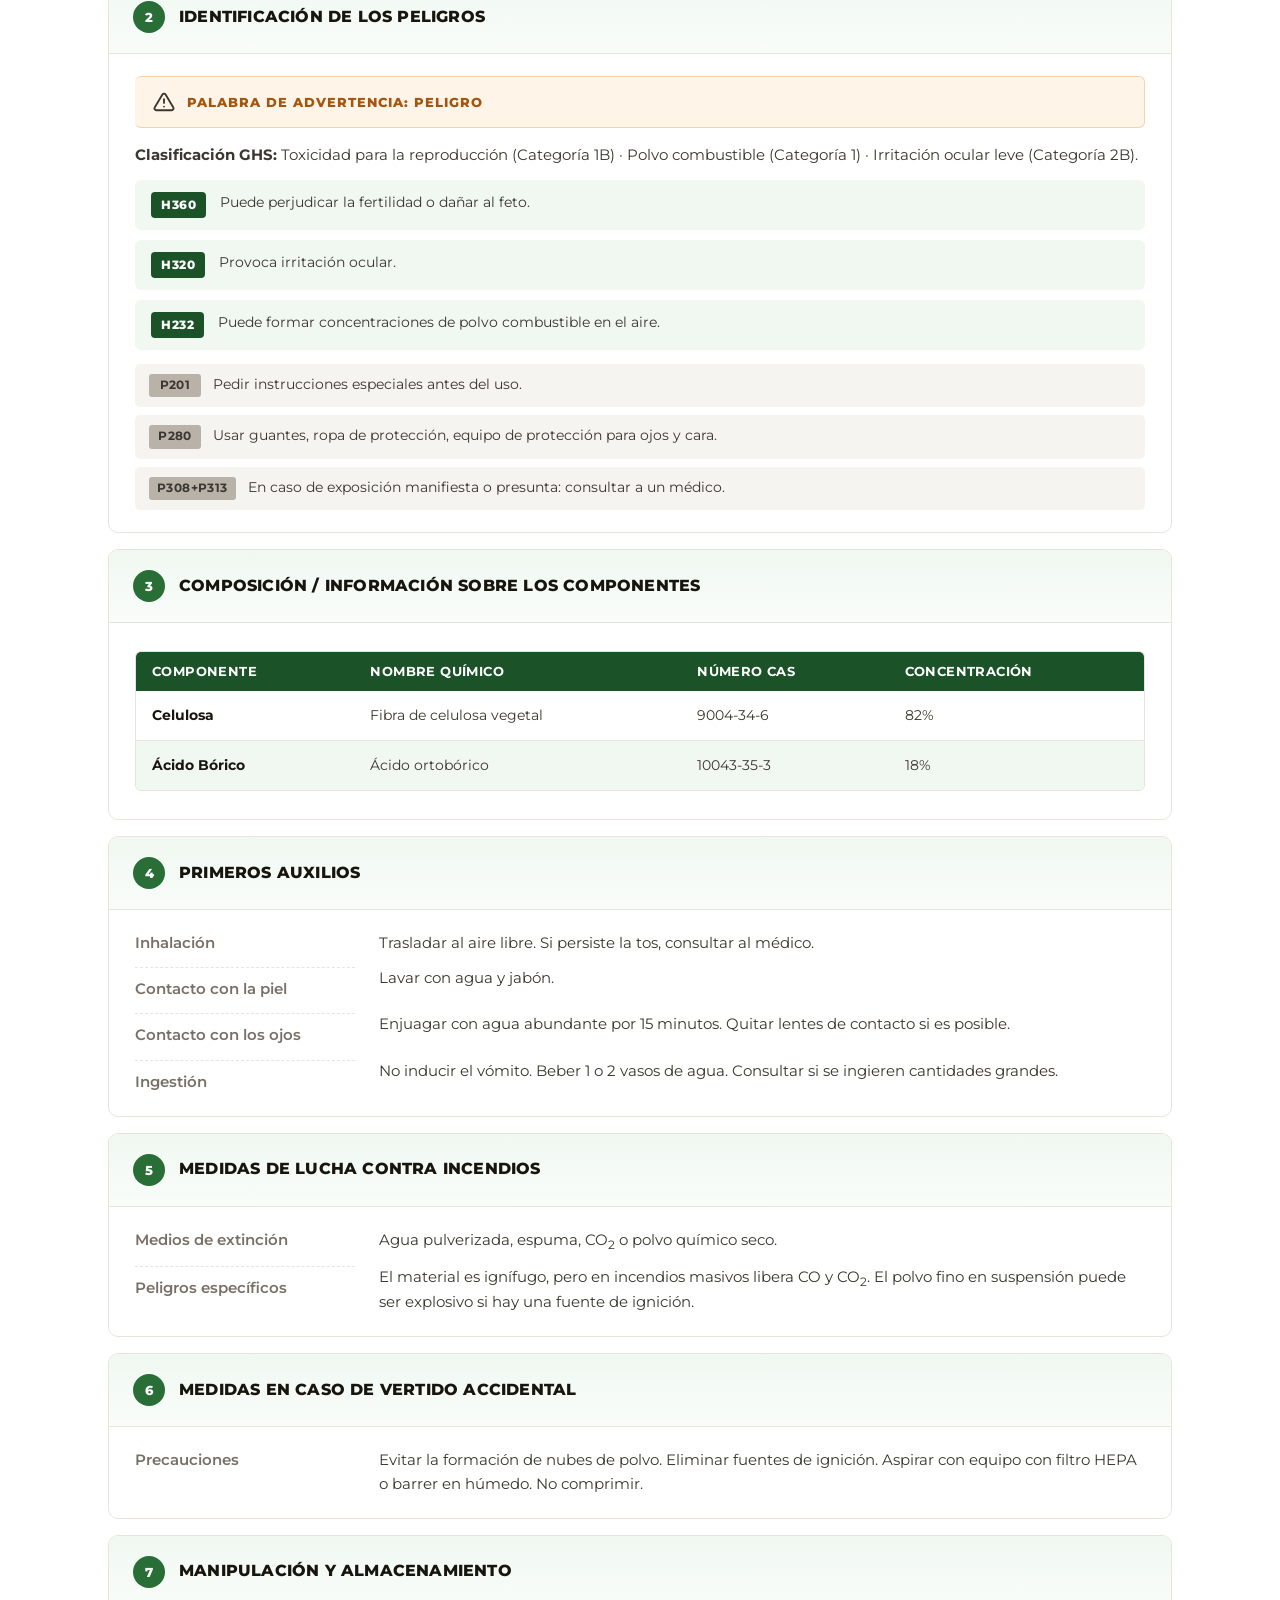
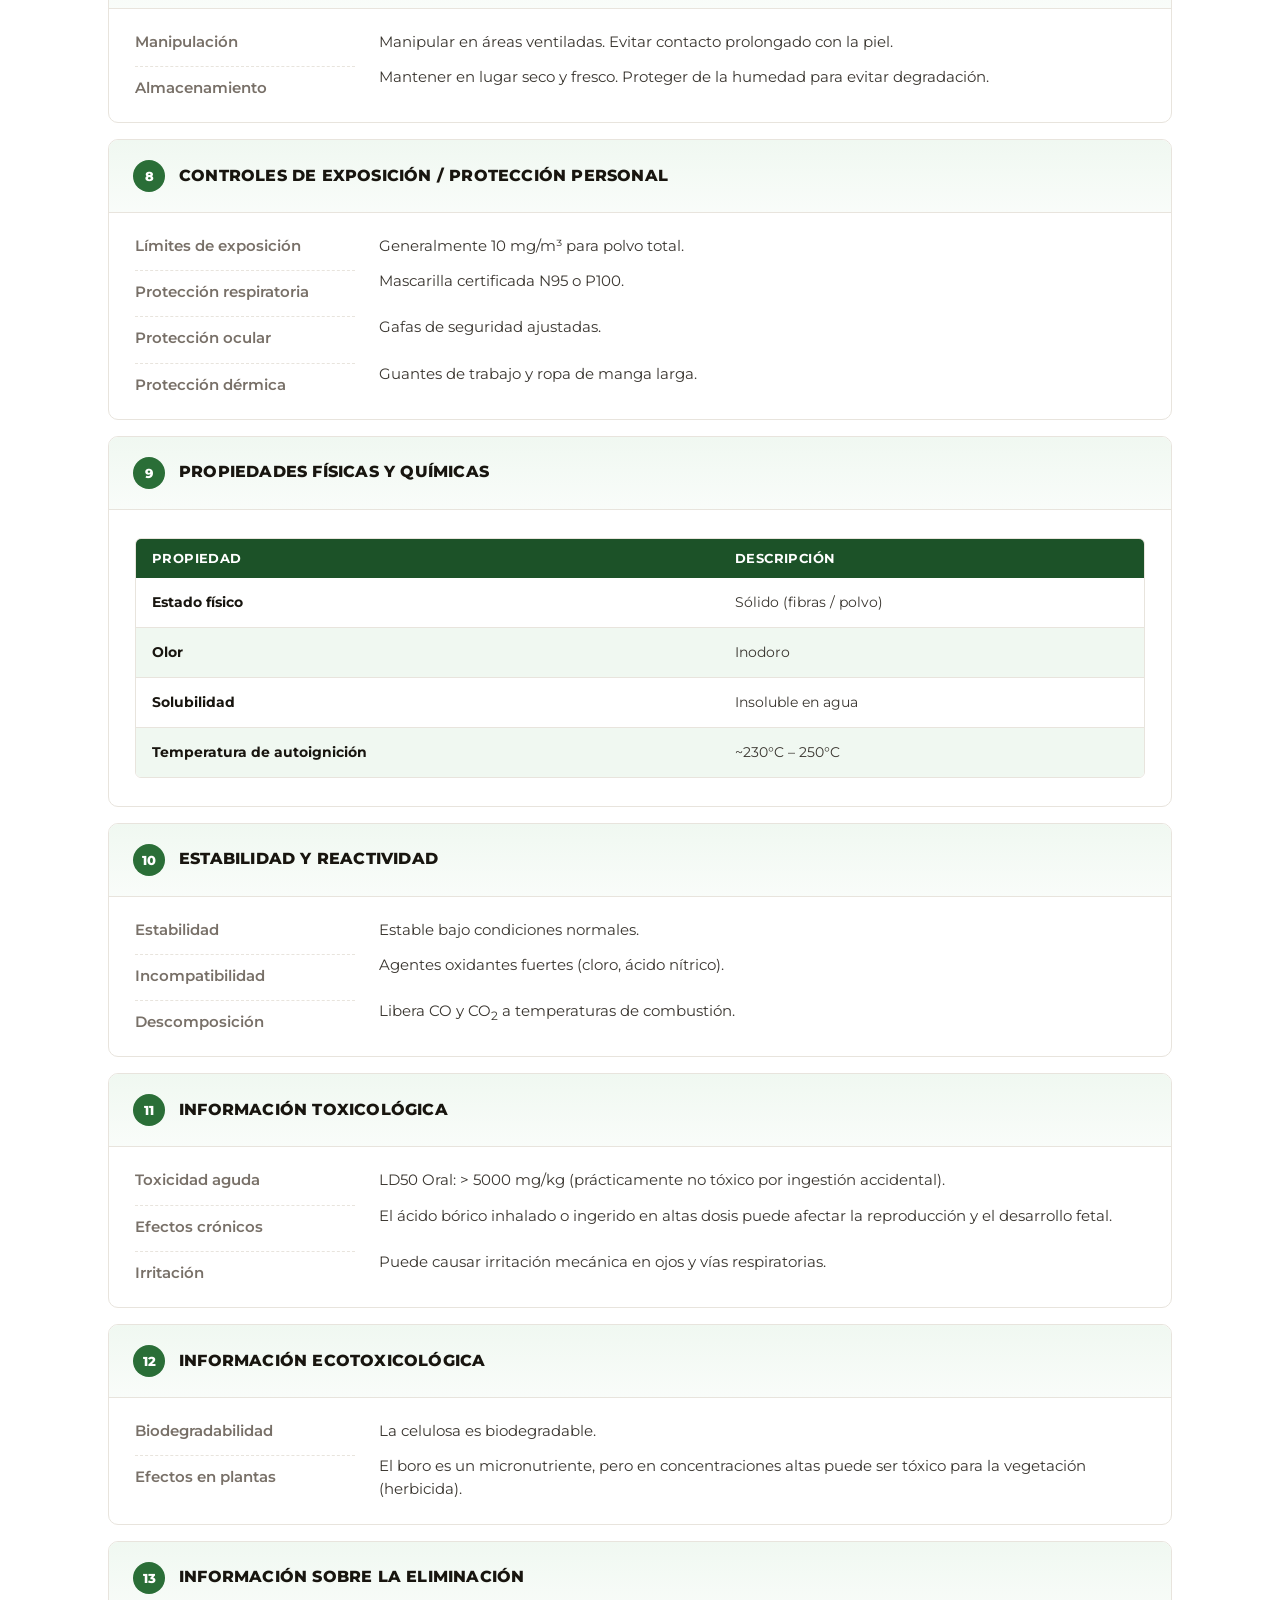
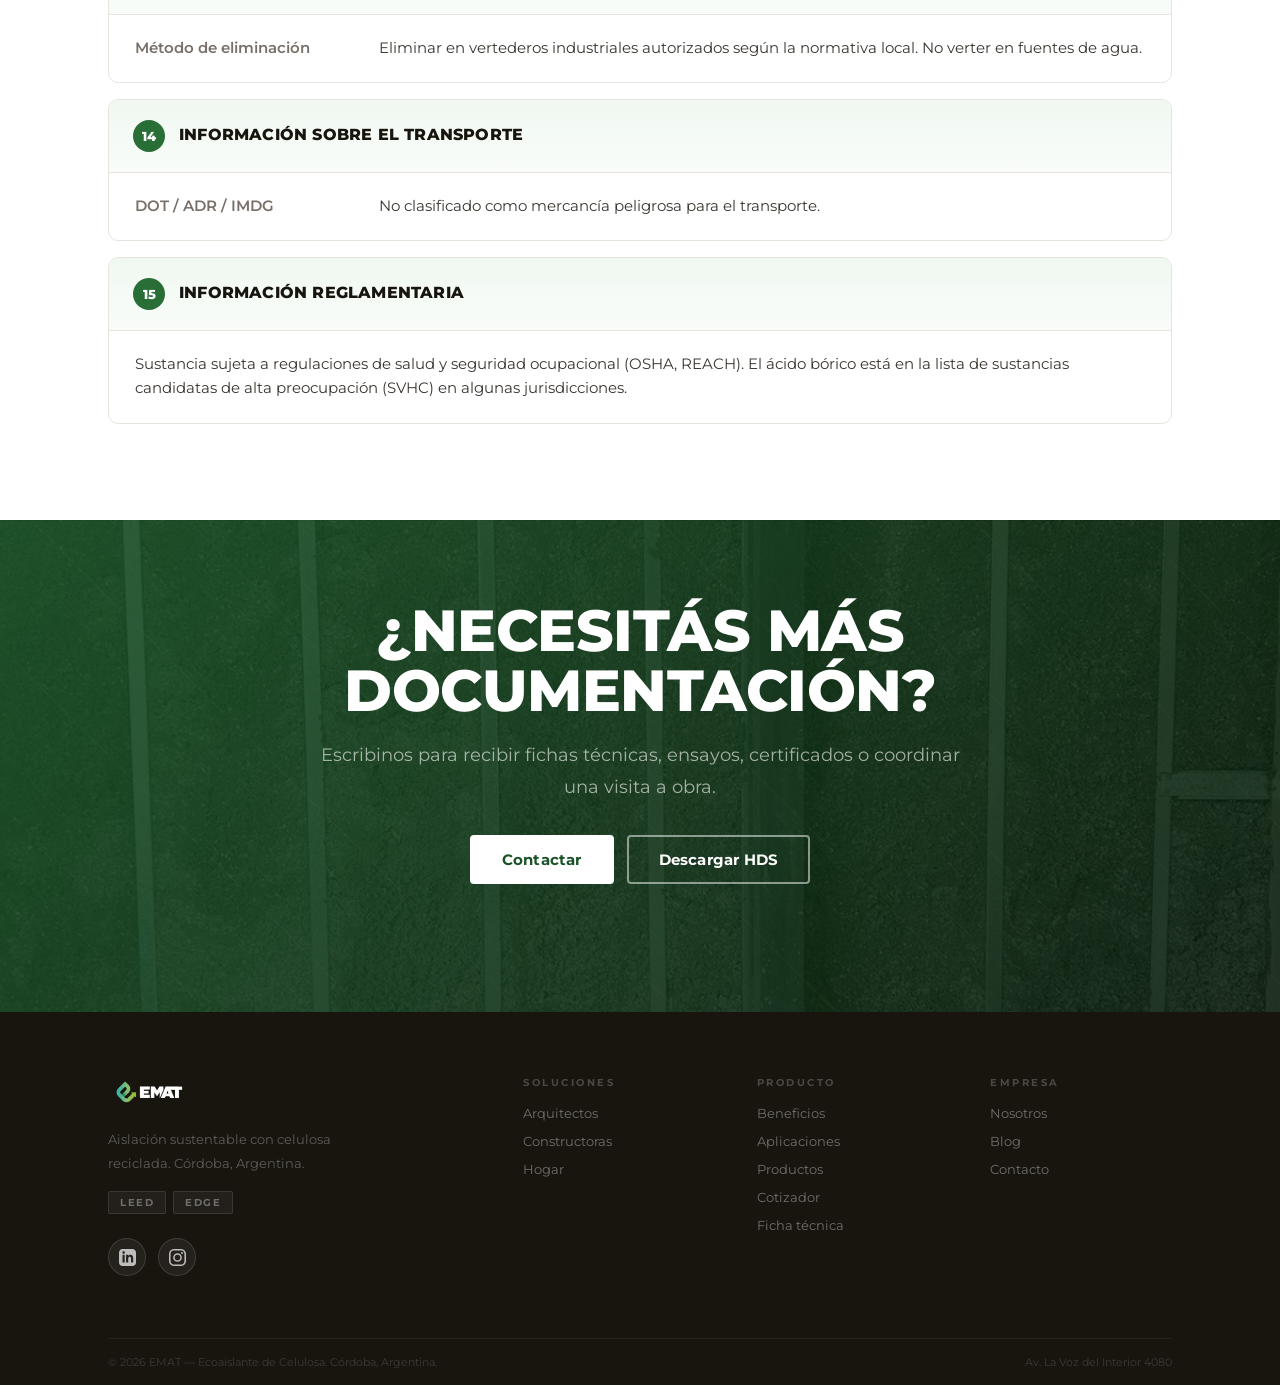
<file: hoja-de-seguridad.html>
<!DOCTYPE html>
<html lang="es">
<head>
<meta charset="UTF-8">
<meta name="viewport" content="width=device-width, initial-scale=1.0">
<title>Ficha técnica y Hoja de Seguridad — EMAT | Fibra de celulosa con retardante de llama</title>
<meta name="description" content="Hoja de Datos de Seguridad (HDS) de la fibra de celulosa técnica EMAT: composición, primeros auxilios, manipulación, propiedades físicas y descarga del PDF completo.">
<meta name="author" content="EMAT">
<meta name="robots" content="index, follow">
<meta name="theme-color" content="#2a6e37">
<link rel="canonical" href="https://emat.com.ar/hoja-de-seguridad.html">
<meta property="og:type" content="website">
<meta property="og:title" content="Ficha técnica y Hoja de Seguridad — EMAT">
<meta property="og:description" content="Documentación técnica completa sobre la fibra de celulosa con retardante de llama: 15 secciones y PDF descargable.">
<meta property="og:url" content="https://emat.com.ar/hoja-de-seguridad.html">
<meta property="og:locale" content="es_AR">
<meta name="twitter:card" content="summary_large_image">
<meta name="twitter:title" content="Ficha técnica y Hoja de Seguridad — EMAT">
<meta name="twitter:description" content="Documentación técnica completa sobre la fibra de celulosa con retardante de llama: 15 secciones y PDF descargable.">
<link rel="icon" type="image/png" href="assets/img/favicon-32.png">
<link rel="apple-touch-icon" href="assets/img/favicon-256.png">
<link rel="preconnect" href="https://fonts.googleapis.com">
<link href="https://fonts.googleapis.com/css2?family=Montserrat:wght@400;500;600;700;800;900&display=swap" rel="stylesheet">
<link rel="stylesheet" href="assets/styles.css">
</head>
<body>

<!-- ═══ NAV ═══ -->
<nav id="nav">
  <div class="nav-bar">
    <a class="nav-logo" href="index.html">
      <img src="assets/logo.png" alt="EMAT" />
    </a>
    <div class="nav-links">
      <a href="index.html#prods">Producto</a>
      <a href="arquitectos.html">Arquitectos</a>
      <a href="constructoras.html">Constructoras</a>
      <a href="hogar.html">Hogar</a>
      <a href="hoja-de-seguridad.html">Ficha técnica</a>
      <a href="quienes-somos.html">Nosotros</a>
      <a href="blog/index.html">Blog</a>
    </div>
    <div class="nav-r">
      <button class="nav-ham" id="hambtn" onclick="toggleNav()" aria-label="Menú">
        <span></span><span></span><span></span>
      </button>
      <a href="index.html#presupuesto" class="nav-cta">Cotizar</a>
    </div>
  </div>
</nav>
<div id="nmob">
  <a href="index.html#prods" onclick="closeNav()">Producto</a>
  <a href="arquitectos.html" onclick="closeNav()">Arquitectos</a>
  <a href="constructoras.html" onclick="closeNav()">Constructoras</a>
  <a href="hogar.html" onclick="closeNav()">Hogar</a>
  <a href="hoja-de-seguridad.html" onclick="closeNav()">Ficha técnica</a>
  <a href="quienes-somos.html" onclick="closeNav()">Nosotros</a>
  <a href="blog/index.html" onclick="closeNav()">Blog</a>
  <a href="index.html#presupuesto" class="nm-btn" onclick="closeNav()">Cotizar proyecto</a>
</div>

<!-- ═══ HERO PÁGINA ═══ -->
<section id="hero" class="page-hero">
  <div class="page-hero-bg" style="background-image:linear-gradient(135deg,rgba(8,26,11,.75) 0%,rgba(16,46,22,.6) 50%,rgba(26,72,34,.55) 100%),url('assets/img/obra-15.jpg');background-size:cover;background-position:center"></div>
  <div class="wrap">
    <div class="hero-c sr">
      <div class="hero-eyebrow"><div class="hero-dot"></div>Documentación técnica</div>
      <h1 class="hero-h1 page-hero-h1">FICHA TÉCNICA<br><span class='accent'>Y HOJA DE SEGURIDAD</span></h1>
      <p class="hero-sub">Información completa del producto: composición, propiedades físicas, manipulación segura y precauciones. Documentación disponible para descarga en PDF.</p>
      <div class="hero-ctas">
        <a href="assets/hoja-de-seguridad.pdf" class="btn btn-p">Descargar PDF</a>
        <a href="index.html#cont" class="btn btn-ow">Contactar al equipo técnico</a>
      </div>
    </div>
  </div>
</section>


<style>
.hds-intro{background:var(--n0);border:1px solid var(--n2);border-radius:10px;padding:32px 36px;display:flex;justify-content:space-between;align-items:center;gap:32px;flex-wrap:wrap;margin-bottom:48px;box-shadow:0 4px 18px rgba(26,82,40,.06)}
.hds-intro .hds-intro-txt{flex:1;min-width:280px}
.hds-intro .lbl{margin-bottom:10px}
.hds-intro h2{font-size:clamp(20px,2.6vw,28px);line-height:1.2;color:var(--n6);margin-bottom:10px;font-weight:800}
.hds-intro p{font-size:15px;color:var(--n4);line-height:1.6;margin:0}
.hds-download{flex-shrink:0}
.hds-download .btn{padding:16px 26px;font-size:14px}
.hds-download svg{width:20px;height:20px;stroke:currentColor;fill:none;stroke-width:2;stroke-linecap:round;stroke-linejoin:round}

.hds-list{display:grid;grid-template-columns:1fr;gap:16px}
.hds-sec{background:var(--n0);border:1px solid var(--n2);border-radius:10px;overflow:hidden;transition:border-color var(--ease)}
.hds-sec:hover{border-color:var(--g1)}
.hds-sec-hd{display:flex;align-items:center;gap:14px;padding:20px 24px;background:linear-gradient(180deg,var(--g0) 0%,rgba(240,248,241,.4) 100%);border-bottom:1px solid var(--n2)}
.hds-num{background:var(--g3);color:var(--n0);width:32px;height:32px;border-radius:50%;display:inline-flex;align-items:center;justify-content:center;font-size:13px;font-weight:800;flex-shrink:0}
.hds-sec-hd h3{font-size:16px;font-weight:800;color:var(--n6);margin:0;line-height:1.3;letter-spacing:.2px;text-transform:uppercase}
.hds-sec-body{padding:22px 26px}
.hds-dl{display:grid;grid-template-columns:220px 1fr;gap:12px 24px;font-size:14.5px;line-height:1.6}
.hds-dl dt{color:var(--n4);font-weight:600}
.hds-dl dd{color:var(--n5);margin:0}
.hds-dl dd + dt{padding-top:10px;border-top:1px dashed var(--n2)}
.hds-dl dt + dt{padding-top:10px;border-top:1px dashed var(--n2)}
.hds-p{font-size:14.5px;line-height:1.65;color:var(--n5);margin:0}
.hds-p + .hds-p{margin-top:10px}

/* Tabla */
.hds-table-wrap{overflow-x:auto;-webkit-overflow-scrolling:touch;margin:6px 0;border-radius:6px;border:1px solid var(--n2)}
.hds-table-wrap::-webkit-scrollbar{height:6px}
.hds-table-wrap::-webkit-scrollbar-thumb{background:var(--n3);border-radius:3px}
.hds-table{width:100%;border-collapse:collapse;font-size:14px;min-width:480px}
.hds-table thead th{background:var(--g4);color:var(--n0);padding:12px 16px;text-align:left;font-weight:700;font-size:12.5px;letter-spacing:.4px;text-transform:uppercase;white-space:nowrap}
.hds-table tbody td{padding:14px 16px;border-bottom:1px solid var(--n2);color:var(--n5);line-height:1.5}
.hds-table tbody tr:last-child td{border-bottom:none}
.hds-table tbody tr:nth-child(even){background:var(--g0)}
.hds-table td strong{color:var(--n6);font-weight:700}

/* Peligros / hazard badges */
.hds-warn{background:#fef4e8;border:1px solid #f5d3a8;border-left:4px solid var(--o4);border-radius:6px;padding:14px 18px;margin-bottom:16px;display:flex;align-items:center;gap:12px}
.hds-warn svg{width:22px;height:22px;color:var(--o4);flex-shrink:0}
.hds-warn strong{color:#a4560f;font-weight:800;letter-spacing:1px;text-transform:uppercase;font-size:13px}
.hds-hcodes{display:grid;grid-template-columns:1fr;gap:10px;margin-top:8px}
.hds-hcode{display:flex;gap:14px;padding:12px 16px;background:var(--g0);border-radius:6px;align-items:flex-start;font-size:14px;line-height:1.5}
.hds-hcode-tag{background:var(--g4);color:var(--n0);font-weight:800;font-size:12px;padding:4px 10px;border-radius:4px;letter-spacing:.5px;flex-shrink:0;min-width:52px;text-align:center}
.hds-hcode-txt{color:var(--n5)}

/* Consejos (P-codes) */
.hds-tips{display:grid;grid-template-columns:1fr;gap:8px;margin-top:14px}
.hds-tip{display:flex;gap:12px;padding:10px 14px;background:var(--n1);border-radius:5px;align-items:flex-start;font-size:14px;line-height:1.5}
.hds-tip-tag{background:var(--n3);color:var(--n5);font-weight:700;font-size:11.5px;padding:3px 8px;border-radius:3px;letter-spacing:.4px;flex-shrink:0;min-width:52px;text-align:center}

/* Responsive */
@media(max-width:720px){
  .hds-intro{padding:24px 22px;flex-direction:column;align-items:stretch;text-align:center}
  .hds-download{width:100%}
  .hds-download .btn{width:100%;justify-content:center}
  .hds-sec-hd{padding:16px 18px;gap:10px}
  .hds-sec-hd h3{font-size:14px}
  .hds-sec-body{padding:18px 20px}
  .hds-dl{grid-template-columns:1fr;gap:6px 0}
  .hds-dl dt{padding-top:12px;border-top:1px dashed var(--n2)}
  .hds-dl dt + dt, .hds-dl dd + dt{padding-top:12px}
  .hds-dl dt:first-child{padding-top:0;border-top:none}
  .hds-table{font-size:13px}
  .hds-table thead th, .hds-table tbody td{padding:10px 12px}
  .hds-hcode{flex-direction:column;gap:6px}
  .hds-tip{flex-direction:column;gap:4px}
}
</style>

<!-- Intro + descarga -->
<section class="sec">
  <div class="wrap">
    <div class="hds-intro sr">
      <div class="hds-intro-txt">
        <div class="lbl">Documentación técnica</div>
        <h2>Fibra de Celulosa con Retardante de Llama (Ácido Bórico)</h2>
        <p>Hoja de Datos de Seguridad (HDS) del producto. Información completa sobre composición, riesgos, primeros auxilios y precauciones de manipulación.</p>
      </div>
      <div class="hds-download">
        <a href="assets/hoja-de-seguridad.pdf" class="btn btn-p" download>
          <svg viewBox="0 0 24 24"><path d="M21 15v4a2 2 0 01-2 2H5a2 2 0 01-2-2v-4"/><polyline points="7 10 12 15 17 10"/><line x1="12" y1="15" x2="12" y2="3"/></svg>
          Descargar PDF
        </a>
      </div>
    </div>

    <div class="hds-list">

      <!-- Sección 1 -->
      <div class="hds-sec sr">
        <div class="hds-sec-hd"><span class="hds-num">1</span><h3>Identificación del producto y de la empresa</h3></div>
        <div class="hds-sec-body">
          <dl class="hds-dl">
            <dt>Nombre del producto</dt><dd>Fibra de Celulosa Técnica</dd>
            <dt>Uso recomendado</dt><dd>Aislamiento térmico y acústico.</dd>
            <dt>Empresa</dt><dd>EMAT SAS — Av. La Voz del Interior 6080, Córdoba, Argentina.<br>Tel: 351 3029126</dd>
            <dt>Teléfono de emergencia</dt><dd>Hospital Posadas (Buenos Aires): 0800 333 0160<br>Sanatorio Allende (Córdoba): 0810 555 2553</dd>
          </dl>
        </div>
      </div>

      <!-- Sección 2 -->
      <div class="hds-sec sr">
        <div class="hds-sec-hd"><span class="hds-num">2</span><h3>Identificación de los peligros</h3></div>
        <div class="hds-sec-body">
          <div class="hds-warn">
            <svg viewBox="0 0 24 24" fill="none" stroke="currentColor" stroke-width="2" stroke-linecap="round" stroke-linejoin="round"><path d="M10.29 3.86L1.82 18a2 2 0 001.71 3h16.94a2 2 0 001.71-3L13.71 3.86a2 2 0 00-3.42 0z"/><line x1="12" y1="9" x2="12" y2="13"/><line x1="12" y1="17" x2="12.01" y2="17"/></svg>
            <strong>Palabra de advertencia: PELIGRO</strong>
          </div>
          <p class="hds-p" style="margin-bottom:12px"><strong>Clasificación GHS:</strong> Toxicidad para la reproducción (Categoría 1B) · Polvo combustible (Categoría 1) · Irritación ocular leve (Categoría 2B).</p>
          <div class="hds-hcodes">
            <div class="hds-hcode"><span class="hds-hcode-tag">H360</span><span class="hds-hcode-txt">Puede perjudicar la fertilidad o dañar al feto.</span></div>
            <div class="hds-hcode"><span class="hds-hcode-tag">H320</span><span class="hds-hcode-txt">Provoca irritación ocular.</span></div>
            <div class="hds-hcode"><span class="hds-hcode-tag">H232</span><span class="hds-hcode-txt">Puede formar concentraciones de polvo combustible en el aire.</span></div>
          </div>
          <div class="hds-tips">
            <div class="hds-tip"><span class="hds-tip-tag">P201</span><span>Pedir instrucciones especiales antes del uso.</span></div>
            <div class="hds-tip"><span class="hds-tip-tag">P280</span><span>Usar guantes, ropa de protección, equipo de protección para ojos y cara.</span></div>
            <div class="hds-tip"><span class="hds-tip-tag">P308+P313</span><span>En caso de exposición manifiesta o presunta: consultar a un médico.</span></div>
          </div>
        </div>
      </div>

      <!-- Sección 3 -->
      <div class="hds-sec sr">
        <div class="hds-sec-hd"><span class="hds-num">3</span><h3>Composición / Información sobre los componentes</h3></div>
        <div class="hds-sec-body">
          <div class="hds-table-wrap">
            <table class="hds-table">
              <thead><tr><th>Componente</th><th>Nombre químico</th><th>Número CAS</th><th>Concentración</th></tr></thead>
              <tbody>
                <tr><td><strong>Celulosa</strong></td><td>Fibra de celulosa vegetal</td><td>9004-34-6</td><td>82%</td></tr>
                <tr><td><strong>Ácido Bórico</strong></td><td>Ácido ortobórico</td><td>10043-35-3</td><td>18%</td></tr>
              </tbody>
            </table>
          </div>
        </div>
      </div>

      <!-- Sección 4 -->
      <div class="hds-sec sr">
        <div class="hds-sec-hd"><span class="hds-num">4</span><h3>Primeros auxilios</h3></div>
        <div class="hds-sec-body">
          <dl class="hds-dl">
            <dt>Inhalación</dt><dd>Trasladar al aire libre. Si persiste la tos, consultar al médico.</dd>
            <dt>Contacto con la piel</dt><dd>Lavar con agua y jabón.</dd>
            <dt>Contacto con los ojos</dt><dd>Enjuagar con agua abundante por 15 minutos. Quitar lentes de contacto si es posible.</dd>
            <dt>Ingestión</dt><dd>No inducir el vómito. Beber 1 o 2 vasos de agua. Consultar si se ingieren cantidades grandes.</dd>
          </dl>
        </div>
      </div>

      <!-- Sección 5 -->
      <div class="hds-sec sr">
        <div class="hds-sec-hd"><span class="hds-num">5</span><h3>Medidas de lucha contra incendios</h3></div>
        <div class="hds-sec-body">
          <dl class="hds-dl">
            <dt>Medios de extinción</dt><dd>Agua pulverizada, espuma, CO<sub>2</sub> o polvo químico seco.</dd>
            <dt>Peligros específicos</dt><dd>El material es ignífugo, pero en incendios masivos libera CO y CO<sub>2</sub>. El polvo fino en suspensión puede ser explosivo si hay una fuente de ignición.</dd>
          </dl>
        </div>
      </div>

      <!-- Sección 6 -->
      <div class="hds-sec sr">
        <div class="hds-sec-hd"><span class="hds-num">6</span><h3>Medidas en caso de vertido accidental</h3></div>
        <div class="hds-sec-body">
          <dl class="hds-dl">
            <dt>Precauciones</dt><dd>Evitar la formación de nubes de polvo. Eliminar fuentes de ignición. Aspirar con equipo con filtro HEPA o barrer en húmedo. No comprimir.</dd>
          </dl>
        </div>
      </div>

      <!-- Sección 7 -->
      <div class="hds-sec sr">
        <div class="hds-sec-hd"><span class="hds-num">7</span><h3>Manipulación y almacenamiento</h3></div>
        <div class="hds-sec-body">
          <dl class="hds-dl">
            <dt>Manipulación</dt><dd>Manipular en áreas ventiladas. Evitar contacto prolongado con la piel.</dd>
            <dt>Almacenamiento</dt><dd>Mantener en lugar seco y fresco. Proteger de la humedad para evitar degradación.</dd>
          </dl>
        </div>
      </div>

      <!-- Sección 8 -->
      <div class="hds-sec sr">
        <div class="hds-sec-hd"><span class="hds-num">8</span><h3>Controles de exposición / Protección personal</h3></div>
        <div class="hds-sec-body">
          <dl class="hds-dl">
            <dt>Límites de exposición</dt><dd>Generalmente 10 mg/m³ para polvo total.</dd>
            <dt>Protección respiratoria</dt><dd>Mascarilla certificada N95 o P100.</dd>
            <dt>Protección ocular</dt><dd>Gafas de seguridad ajustadas.</dd>
            <dt>Protección dérmica</dt><dd>Guantes de trabajo y ropa de manga larga.</dd>
          </dl>
        </div>
      </div>

      <!-- Sección 9 -->
      <div class="hds-sec sr">
        <div class="hds-sec-hd"><span class="hds-num">9</span><h3>Propiedades físicas y químicas</h3></div>
        <div class="hds-sec-body">
          <div class="hds-table-wrap">
            <table class="hds-table">
              <thead><tr><th>Propiedad</th><th>Descripción</th></tr></thead>
              <tbody>
                <tr><td><strong>Estado físico</strong></td><td>Sólido (fibras / polvo)</td></tr>
                <tr><td><strong>Olor</strong></td><td>Inodoro</td></tr>
                <tr><td><strong>Solubilidad</strong></td><td>Insoluble en agua</td></tr>
                <tr><td><strong>Temperatura de autoignición</strong></td><td>~230°C – 250°C</td></tr>
              </tbody>
            </table>
          </div>
        </div>
      </div>

      <!-- Sección 10 -->
      <div class="hds-sec sr">
        <div class="hds-sec-hd"><span class="hds-num">10</span><h3>Estabilidad y reactividad</h3></div>
        <div class="hds-sec-body">
          <dl class="hds-dl">
            <dt>Estabilidad</dt><dd>Estable bajo condiciones normales.</dd>
            <dt>Incompatibilidad</dt><dd>Agentes oxidantes fuertes (cloro, ácido nítrico).</dd>
            <dt>Descomposición</dt><dd>Libera CO y CO<sub>2</sub> a temperaturas de combustión.</dd>
          </dl>
        </div>
      </div>

      <!-- Sección 11 -->
      <div class="hds-sec sr">
        <div class="hds-sec-hd"><span class="hds-num">11</span><h3>Información toxicológica</h3></div>
        <div class="hds-sec-body">
          <dl class="hds-dl">
            <dt>Toxicidad aguda</dt><dd>LD50 Oral: &gt; 5000 mg/kg (prácticamente no tóxico por ingestión accidental).</dd>
            <dt>Efectos crónicos</dt><dd>El ácido bórico inhalado o ingerido en altas dosis puede afectar la reproducción y el desarrollo fetal.</dd>
            <dt>Irritación</dt><dd>Puede causar irritación mecánica en ojos y vías respiratorias.</dd>
          </dl>
        </div>
      </div>

      <!-- Sección 12 -->
      <div class="hds-sec sr">
        <div class="hds-sec-hd"><span class="hds-num">12</span><h3>Información ecotoxicológica</h3></div>
        <div class="hds-sec-body">
          <dl class="hds-dl">
            <dt>Biodegradabilidad</dt><dd>La celulosa es biodegradable.</dd>
            <dt>Efectos en plantas</dt><dd>El boro es un micronutriente, pero en concentraciones altas puede ser tóxico para la vegetación (herbicida).</dd>
          </dl>
        </div>
      </div>

      <!-- Sección 13 -->
      <div class="hds-sec sr">
        <div class="hds-sec-hd"><span class="hds-num">13</span><h3>Información sobre la eliminación</h3></div>
        <div class="hds-sec-body">
          <dl class="hds-dl">
            <dt>Método de eliminación</dt><dd>Eliminar en vertederos industriales autorizados según la normativa local. No verter en fuentes de agua.</dd>
          </dl>
        </div>
      </div>

      <!-- Sección 14 -->
      <div class="hds-sec sr">
        <div class="hds-sec-hd"><span class="hds-num">14</span><h3>Información sobre el transporte</h3></div>
        <div class="hds-sec-body">
          <dl class="hds-dl">
            <dt>DOT / ADR / IMDG</dt><dd>No clasificado como mercancía peligrosa para el transporte.</dd>
          </dl>
        </div>
      </div>

      <!-- Sección 15 -->
      <div class="hds-sec sr">
        <div class="hds-sec-hd"><span class="hds-num">15</span><h3>Información reglamentaria</h3></div>
        <div class="hds-sec-body">
          <p class="hds-p">Sustancia sujeta a regulaciones de salud y seguridad ocupacional (OSHA, REACH). El ácido bórico está en la lista de sustancias candidatas de alta preocupación (SVHC) en algunas jurisdicciones.</p>
        </div>
      </div>

    </div>
  </div>
</section>

<!-- CTA -->
<section id="ctaf" style="background-image:linear-gradient(135deg,rgba(26,82,40,.92) 0%,rgba(8,26,11,.88) 100%),url('assets/img/obra-04.jpg');background-size:cover;background-position:center;background-color:var(--g4)">
  <div class="wrap" style="text-align:center">
    <h2 class="h2 h2-w sr" style="margin-bottom:18px">¿Necesitás más documentación?</h2>
    <p class="bod bod-w sr" style="margin-bottom:32px;max-width:640px;margin-left:auto;margin-right:auto">Escribinos para recibir fichas técnicas, ensayos, certificados o coordinar una visita a obra.</p>
    <div class="hero-ctas sr" style="justify-content:center">
      <a href="index.html#cont" class="btn btn-w">Contactar</a>
      <a href="assets/hoja-de-seguridad.pdf" class="btn btn-ow" download>Descargar HDS</a>
    </div>
  </div>
</section>


<!-- ═══ FOOTER ═══ -->
<footer>
  <div class="wrap">
    <div class="ft">
      <div class="fb">
        <a href="index.html" class="fb-logo"><img src="assets/logo.png" alt="EMAT" /></a>
        <p>Aislación sustentable con celulosa reciclada. Córdoba, Argentina.</p>
        <div class="fb-chips"><div class="fcc">LEED</div><div class="fcc">EDGE</div></div>
        <div class="fb-social">
          <a href="https://www.linkedin.com/company/emat" target="_blank" rel="noopener" aria-label="LinkedIn">
            <svg viewBox="0 0 24 24" fill="currentColor"><path d="M19 0h-14C2.24 0 0 2.24 0 5v14c0 2.76 2.24 5 5 5h14c2.76 0 5-2.24 5-5V5c0-2.76-2.24-5-5-5zM8 19H5V8h3v11zM6.5 6.73c-.97 0-1.75-.79-1.75-1.76s.78-1.76 1.75-1.76 1.75.79 1.75 1.76-.78 1.76-1.75 1.76zM20 19h-3v-5.6c0-3.37-4-3.11-4 0V19h-3V8h3v1.76c1.4-2.59 7-2.78 7 2.48V19z"/></svg>
          </a>
          <a href="https://www.instagram.com/emat.celulosa" target="_blank" rel="noopener" aria-label="Instagram">
            <svg viewBox="0 0 24 24" fill="currentColor"><path d="M12 2.16c3.2 0 3.58.01 4.85.07 1.17.05 1.8.25 2.23.41.56.22.96.48 1.38.9.42.42.68.82.9 1.38.16.42.36 1.06.41 2.23.06 1.27.07 1.65.07 4.85s-.01 3.58-.07 4.85c-.05 1.17-.25 1.8-.41 2.23-.22.56-.48.96-.9 1.38-.42.42-.82.68-1.38.9-.42.16-1.06.36-2.23.41-1.27.06-1.65.07-4.85.07s-3.58-.01-4.85-.07c-1.17-.05-1.8-.25-2.23-.41a3.81 3.81 0 01-1.38-.9 3.81 3.81 0 01-.9-1.38c-.16-.42-.36-1.06-.41-2.23-.06-1.27-.07-1.65-.07-4.85s.01-3.58.07-4.85c.05-1.17.25-1.8.41-2.23.22-.56.48-.96.9-1.38.42-.42.82-.68 1.38-.9.42-.16 1.06-.36 2.23-.41 1.27-.06 1.65-.07 4.85-.07M12 0C8.74 0 8.33.01 7.05.07 5.78.13 4.9.33 4.14.63a5.93 5.93 0 00-2.14 1.39A5.93 5.93 0 00.63 4.14C.33 4.9.13 5.78.07 7.05.01 8.33 0 8.74 0 12s.01 3.67.07 4.95c.06 1.27.26 2.15.56 2.91.31.79.73 1.46 1.39 2.14a5.93 5.93 0 002.14 1.39c.76.3 1.64.5 2.91.56C8.33 23.99 8.74 24 12 24s3.67-.01 4.95-.07c1.27-.06 2.15-.26 2.91-.56a5.93 5.93 0 002.14-1.39c.66-.68 1.08-1.35 1.39-2.14.3-.76.5-1.64.56-2.91.06-1.28.07-1.69.07-4.95s-.01-3.67-.07-4.95c-.06-1.27-.26-2.15-.56-2.91a5.93 5.93 0 00-1.39-2.14A5.93 5.93 0 0019.86.63C19.1.33 18.22.13 16.95.07 15.67.01 15.26 0 12 0z"/><path d="M12 5.84a6.16 6.16 0 100 12.32 6.16 6.16 0 000-12.32zM12 16a4 4 0 110-8 4 4 0 010 8z"/><circle cx="18.41" cy="5.59" r="1.44"/></svg>
          </a>
        </div>
      </div>
      <div class="fc"><h4>Soluciones</h4><ul><li><a href="arquitectos.html">Arquitectos</a></li><li><a href="constructoras.html">Constructoras</a></li><li><a href="hogar.html">Hogar</a></li></ul></div>
      <div class="fc"><h4>Producto</h4><ul><li><a href="index.html#perf">Beneficios</a></li><li><a href="index.html#apps">Aplicaciones</a></li><li><a href="index.html#prods">Productos</a></li><li><a href="index.html#presupuesto">Cotizador</a></li><li><a href="hoja-de-seguridad.html">Ficha técnica</a></li></ul></div>
      <div class="fc"><h4>Empresa</h4><ul><li><a href="quienes-somos.html">Nosotros</a></li><li><a href="blog/index.html">Blog</a></li><li><a href="index.html#cont">Contacto</a></li></ul></div>
    </div>
    <div class="fb-bot"><span>© 2026 EMAT — Ecoaislante de Celulosa. Córdoba, Argentina.</span><span>Av. La Voz del Interior 4080</span></div>
  </div>
</footer>

<!-- ═══ WHATSAPP FLOAT ═══ -->
<a class="wa-float" id="wa-float-btn" href="https://wa.me/5493515555555?text=Hola%2C%20me%20comunico%20desde%20la%20web%20de%20EMAT." target="_blank" rel="noopener" aria-label="Contactar por WhatsApp">
  <svg viewBox="0 0 24 24" xmlns="http://www.w3.org/2000/svg">
    <path d="M17.472 14.382c-.297-.149-1.758-.867-2.03-.967-.273-.099-.471-.148-.67.15-.197.297-.767.966-.94 1.164-.173.199-.347.223-.644.075-.297-.15-1.255-.463-2.39-1.475-.883-.788-1.48-1.761-1.653-2.059-.173-.297-.018-.458.13-.606.134-.133.298-.347.446-.52.149-.174.198-.298.298-.497.099-.198.05-.371-.025-.52-.075-.149-.669-1.612-.916-2.207-.242-.579-.487-.5-.669-.51a12.8 12.8 0 0 0-.57-.01c-.198 0-.52.074-.792.372-.272.297-1.04 1.016-1.04 2.479 0 1.462 1.065 2.875 1.213 3.074.149.198 2.096 3.2 5.077 4.487.709.306 1.262.489 1.694.625.712.227 1.36.195 1.871.118.571-.085 1.758-.719 2.006-1.413.248-.694.248-1.289.173-1.413-.074-.124-.272-.198-.57-.347m-5.421 7.403h-.004a9.87 9.87 0 0 1-5.031-1.378l-.361-.214-3.741.982.998-3.648-.235-.374a9.86 9.86 0 0 1-1.51-5.26c.001-5.45 4.436-9.884 9.888-9.884 2.64 0 5.122 1.03 6.988 2.898a9.825 9.825 0 0 1 2.893 6.994c-.003 5.45-4.437 9.884-9.885 9.884m8.413-18.297A11.815 11.815 0 0 0 12.05 0C5.495 0 .16 5.335.157 11.892c0 2.096.547 4.142 1.588 5.945L.057 24l6.305-1.654a11.882 11.882 0 0 0 5.683 1.448h.005c6.554 0 11.89-5.335 11.893-11.893a11.821 11.821 0 0 0-3.48-8.413z"/>
  </svg>
</a>

<script>
// Scroll reveal
const ro=new IntersectionObserver(ents=>{ents.forEach((e,i)=>{if(e.isIntersecting){setTimeout(()=>e.target.classList.add('in'),i*50);ro.unobserve(e.target)}})},{threshold:.07});
document.querySelectorAll('.sr').forEach(el=>ro.observe(el));
// Nav
window.addEventListener('scroll',()=>{document.querySelector('.nav-bar').style.boxShadow=scrollY>50?'0 2px 20px rgba(0,0,0,.55)':'none'},{passive:true});
function toggleNav(){document.getElementById('nmob').classList.toggle('open')}
function closeNav(){document.getElementById('nmob').classList.remove('open')}
document.addEventListener('click',e=>{if(!e.target.closest('#nav')&&!e.target.closest('#nmob'))closeNav()});
</script>
</body>
</html>
</file>
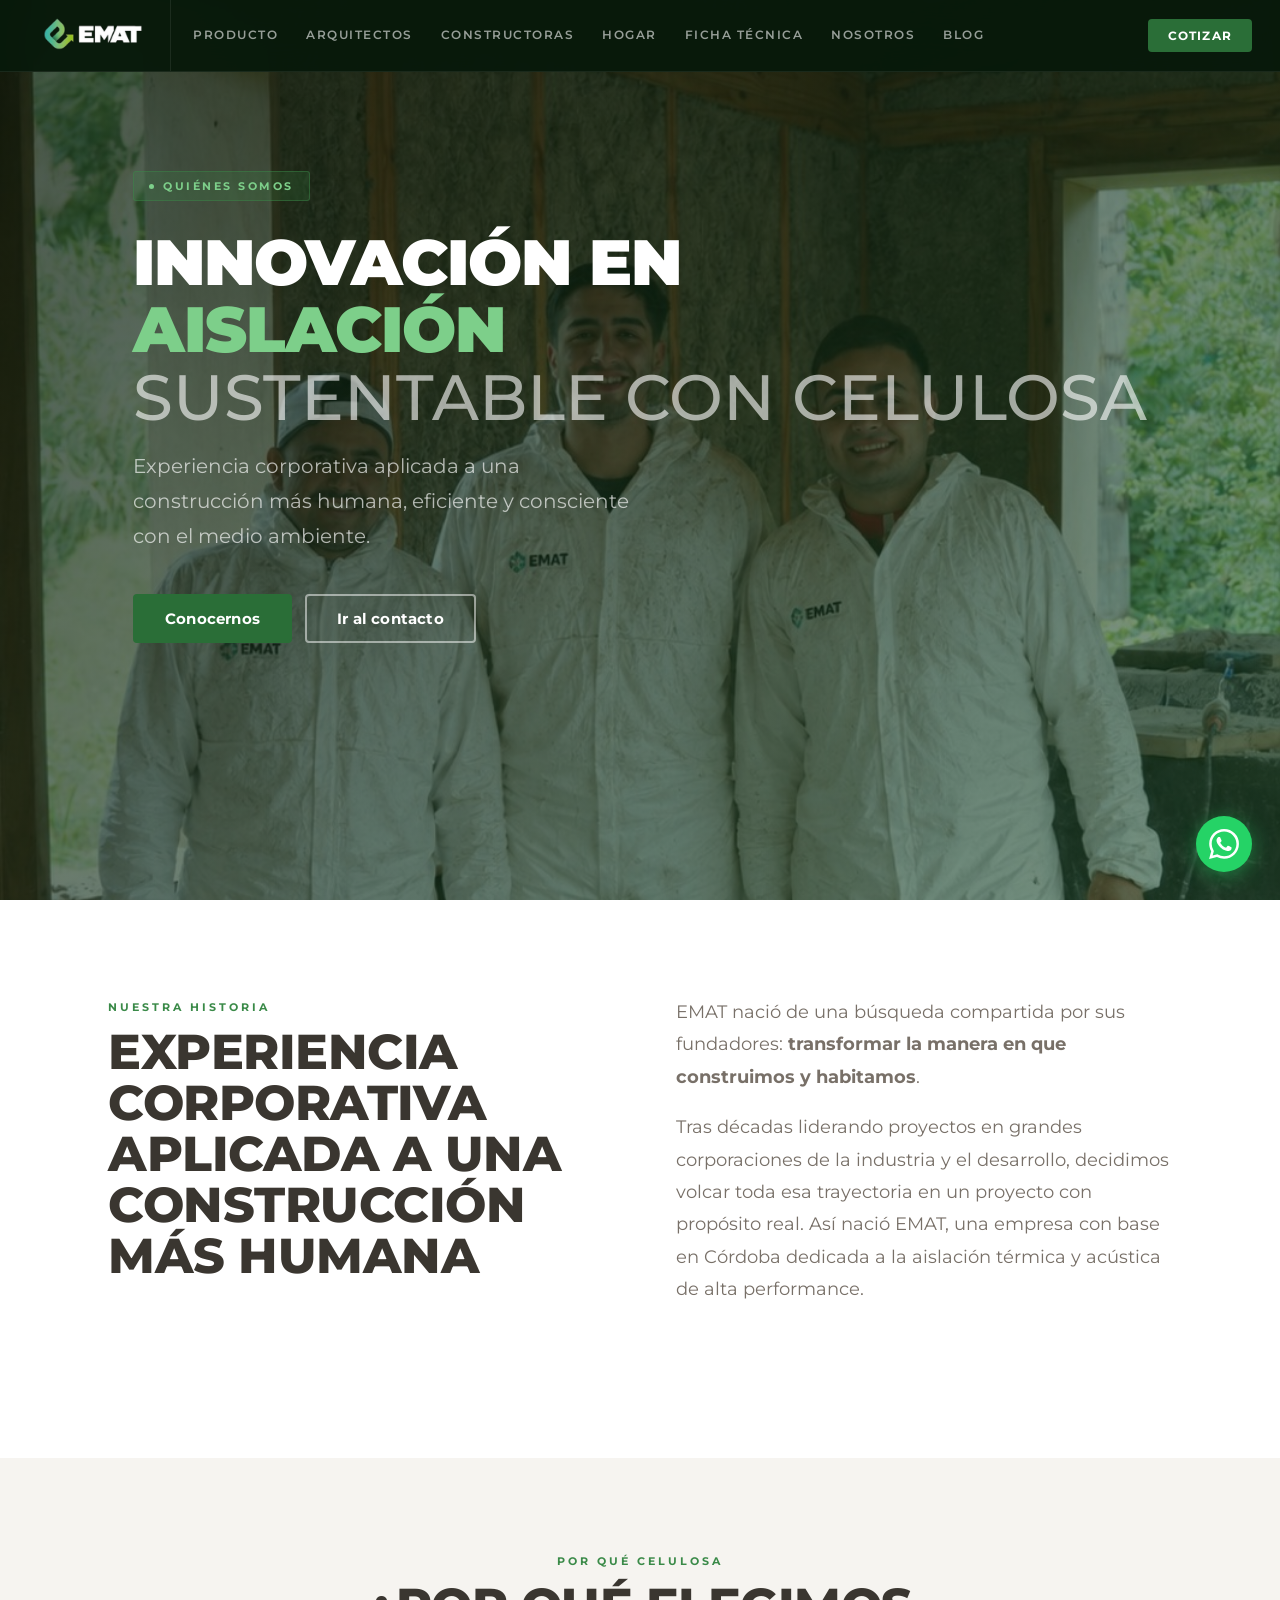
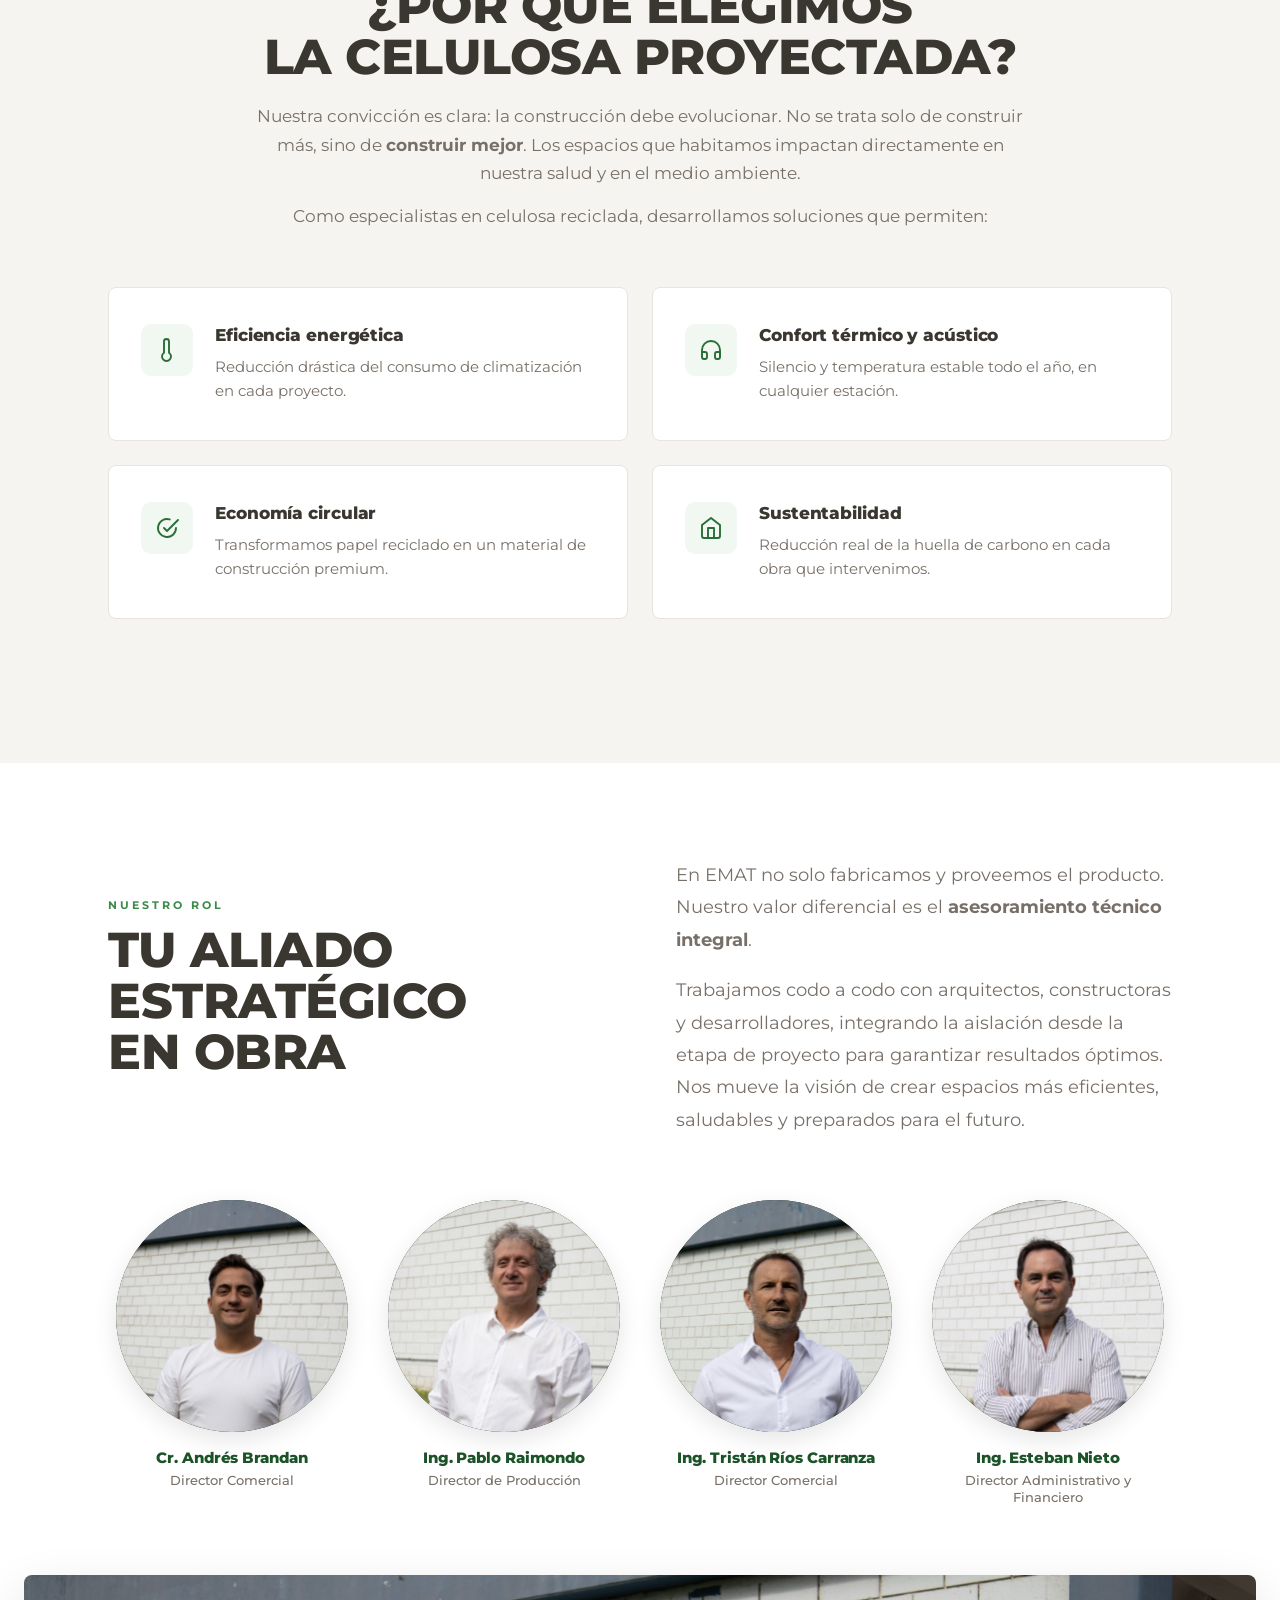
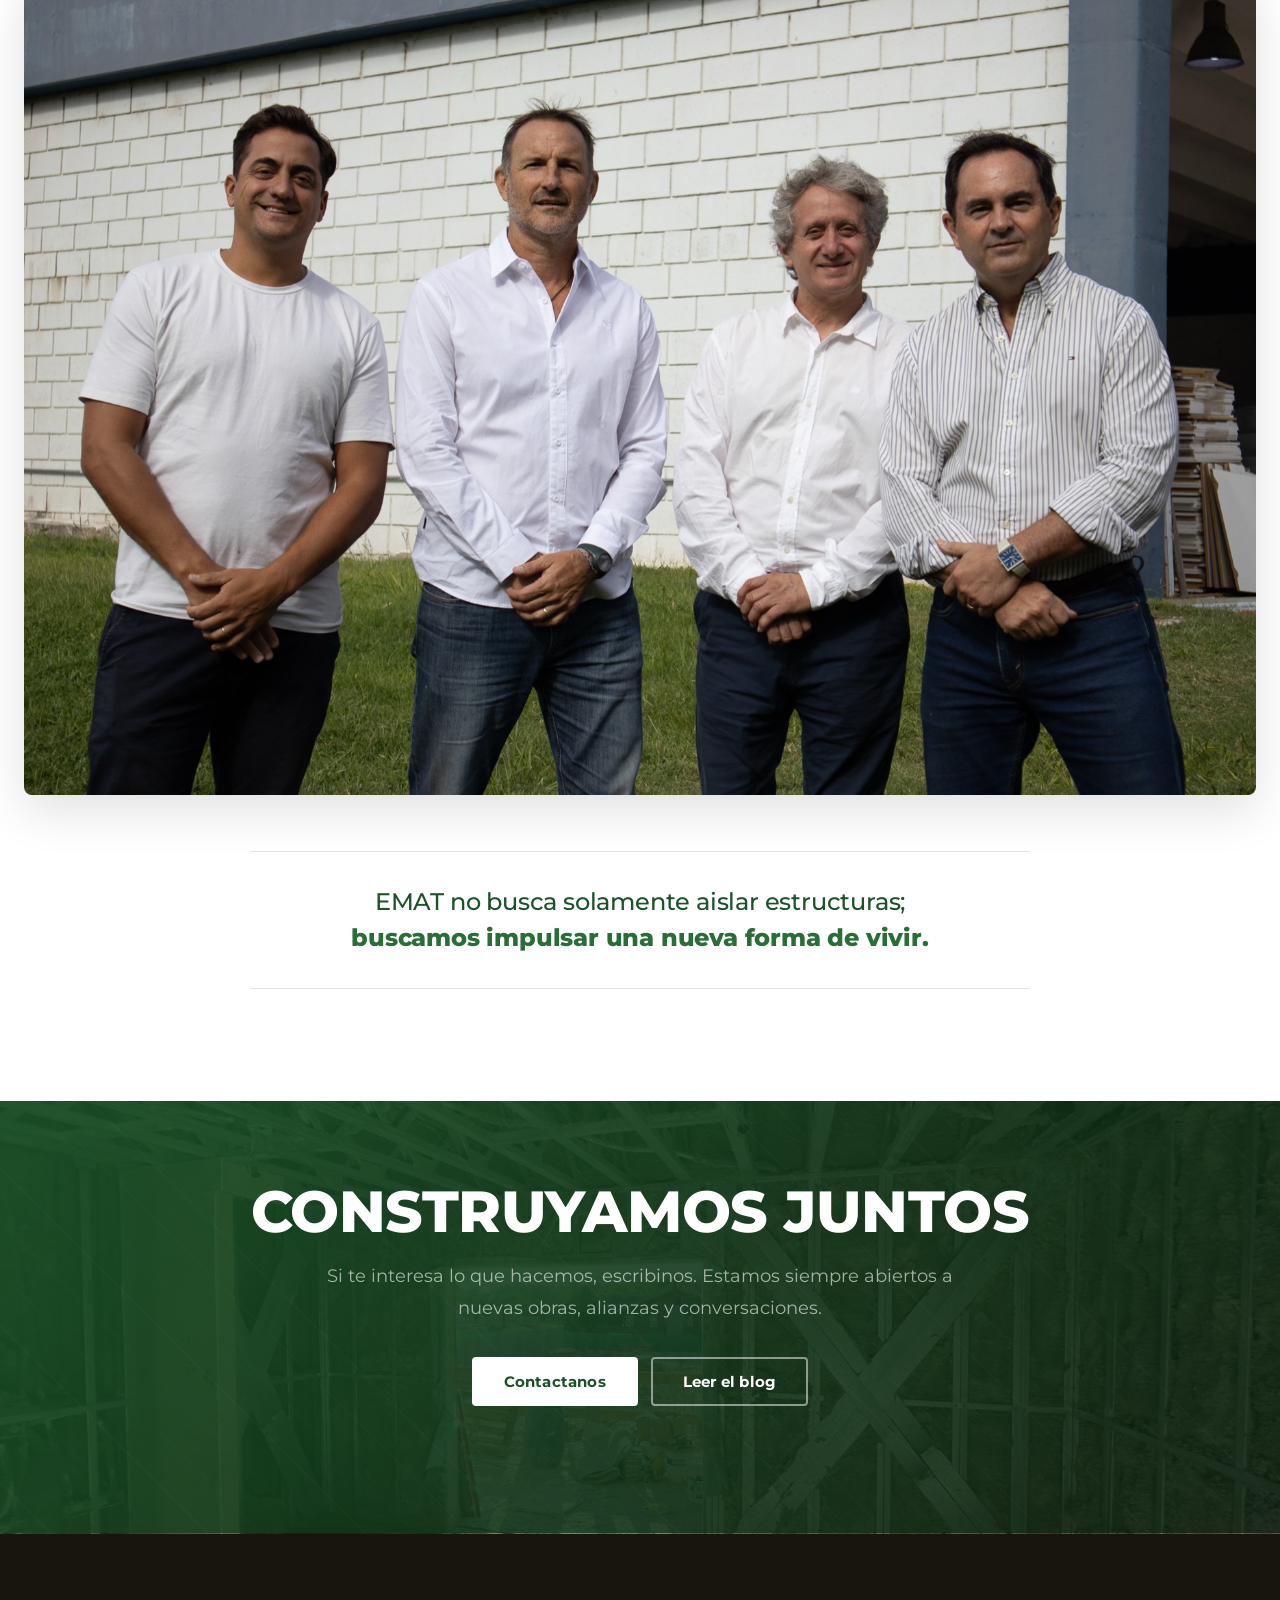
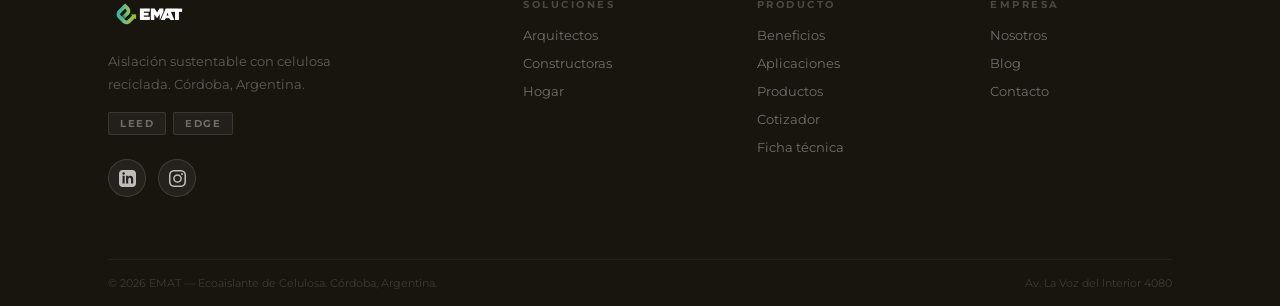
<file: quienes-somos.html>
<!DOCTYPE html>
<html lang="es">
<head>
<meta charset="UTF-8">
<meta name="viewport" content="width=device-width, initial-scale=1.0">
<title>Quiénes somos — EMAT | Innovación en aislación sustentable con celulosa</title>
<meta name="description" content="EMAT: experiencia corporativa aplicada a una construcción más humana. Especialistas en aislación térmica y acústica con celulosa reciclada en Córdoba, Argentina.">
<meta name="author" content="EMAT">
<meta name="robots" content="index, follow">
<meta name="theme-color" content="#2a6e37">
<link rel="canonical" href="https://emat.com.ar/quienes-somos.html">
<meta property="og:type" content="website">
<meta property="og:title" content="Quiénes somos — EMAT">
<meta property="og:description" content="El equipo, la historia y el propósito detrás de EMAT.">
<meta property="og:url" content="https://emat.com.ar/quienes-somos.html">
<meta property="og:locale" content="es_AR">
<meta name="twitter:card" content="summary_large_image">
<meta name="twitter:title" content="Quiénes somos — EMAT">
<meta name="twitter:description" content="El equipo, la historia y el propósito detrás de EMAT.">
<link rel="icon" type="image/png" href="assets/img/favicon-32.png">
<link rel="apple-touch-icon" href="assets/img/favicon-256.png">
<link rel="preconnect" href="https://fonts.googleapis.com">
<link href="https://fonts.googleapis.com/css2?family=Montserrat:wght@400;500;600;700;800;900&display=swap" rel="stylesheet">
<link rel="stylesheet" href="assets/styles.css">
</head>
<body>

<!-- ═══ NAV ═══ -->
<nav id="nav">
  <div class="nav-bar">
    <a class="nav-logo" href="index.html">
      <img src="assets/logo.png" alt="EMAT" />
    </a>
    <div class="nav-links">
      <a href="index.html#prods">Producto</a>
      <a href="arquitectos.html">Arquitectos</a>
      <a href="constructoras.html">Constructoras</a>
      <a href="hogar.html">Hogar</a>
      <a href="hoja-de-seguridad.html">Ficha técnica</a>
      <a href="quienes-somos.html">Nosotros</a>
      <a href="blog/index.html">Blog</a>
    </div>
    <div class="nav-r">
      <button class="nav-ham" id="hambtn" onclick="toggleNav()" aria-label="Menú">
        <span></span><span></span><span></span>
      </button>
      <a href="index.html#presupuesto" class="nav-cta">Cotizar</a>
    </div>
  </div>
</nav>
<div id="nmob">
  <a href="index.html#prods" onclick="closeNav()">Producto</a>
  <a href="arquitectos.html" onclick="closeNav()">Arquitectos</a>
  <a href="constructoras.html" onclick="closeNav()">Constructoras</a>
  <a href="hogar.html" onclick="closeNav()">Hogar</a>
  <a href="hoja-de-seguridad.html" onclick="closeNav()">Ficha técnica</a>
  <a href="quienes-somos.html" onclick="closeNav()">Nosotros</a>
  <a href="blog/index.html" onclick="closeNav()">Blog</a>
  <a href="index.html#presupuesto" class="nm-btn" onclick="closeNav()">Cotizar proyecto</a>
</div>

<!-- ═══ HERO PÁGINA ═══ -->
<section id="hero" class="page-hero">
  <div class="page-hero-bg" style="background-image:linear-gradient(135deg,rgba(8,26,11,.75) 0%,rgba(16,46,22,.6) 50%,rgba(26,72,34,.55) 100%),url('assets/img/quienes-hero.jpg');background-size:cover;background-position:center 30%"></div>
  <div class="wrap">
    <div class="hero-c sr">
      <div class="hero-eyebrow"><div class="hero-dot"></div>Quiénes somos</div>
      <h1 class="hero-h1 page-hero-h1">INNOVACIÓN EN<br><span class='accent'>AISLACIÓN</span><br><span class='soft'>sustentable con celulosa</span></h1>
      <p class="hero-sub">Experiencia corporativa aplicada a una construcción más humana, eficiente y consciente con el medio ambiente.</p>
      <div class="hero-ctas">
        <a href="#historia" class="btn btn-p">Conocernos</a>
        <a href="index.html#cont" class="btn btn-ow">Ir al contacto</a>
      </div>
    </div>
  </div>
</section>


<!-- Sección 1: Experiencia corporativa -->
<section class="sec" id="historia">
  <div class="wrap">
    <div class="perf-2">
      <div class="sr">
        <div class="lbl">Nuestra historia</div>
        <h2 class="h2">EXPERIENCIA CORPORATIVA<br>APLICADA A UNA<br>CONSTRUCCIÓN MÁS HUMANA</h2>
      </div>
      <div class="sr">
        <p class="bod" style="margin-bottom:18px">EMAT nació de una búsqueda compartida por sus fundadores: <strong>transformar la manera en que construimos y habitamos</strong>.</p>
        <p class="bod">Tras décadas liderando proyectos en grandes corporaciones de la industria y el desarrollo, decidimos volcar toda esa trayectoria en un proyecto con propósito real. Así nació EMAT, una empresa con base en Córdoba dedicada a la aislación térmica y acústica de alta performance.</p>
      </div>
    </div>
  </div>
</section>

<!-- Sección 2: Por qué celulosa proyectada -->
<section class="sec" style="background:var(--n1)">
  <div class="wrap">
    <div class="bs-head sr">
      <div class="lbl">Por qué celulosa</div>
      <h2 class="h2">¿POR QUÉ ELEGIMOS<br>LA CELULOSA PROYECTADA?</h2>
      <p>Nuestra convicción es clara: la construcción debe evolucionar. No se trata solo de construir más, sino de <strong>construir mejor</strong>. Los espacios que habitamos impactan directamente en nuestra salud y en el medio ambiente.</p>
      <p style="margin-top:14px">Como especialistas en celulosa reciclada, desarrollamos soluciones que permiten:</p>
    </div>
    <div class="bs-g sr">
      <div class="bs-c">
        <div class="bs-ico"><svg viewBox="0 0 24 24"><path d="M14 14.76V3.5a2.5 2.5 0 00-5 0v11.26a4.5 4.5 0 105 0z"/></svg></div>
        <div><h3>Eficiencia energética</h3><p>Reducción drástica del consumo de climatización en cada proyecto.</p></div>
      </div>
      <div class="bs-c">
        <div class="bs-ico"><svg viewBox="0 0 24 24"><path d="M3 18v-6a9 9 0 0118 0v6"/><path d="M21 19a2 2 0 01-2 2h-1a2 2 0 01-2-2v-3a2 2 0 012-2h3zM3 19a2 2 0 002 2h1a2 2 0 002-2v-3a2 2 0 00-2-2H3z"/></svg></div>
        <div><h3>Confort térmico y acústico</h3><p>Silencio y temperatura estable todo el año, en cualquier estación.</p></div>
      </div>
      <div class="bs-c">
        <div class="bs-ico"><svg viewBox="0 0 24 24"><path d="M21 12a9 9 0 11-6.219-8.56"/><polyline points="23 4 12 15 9 12"/></svg></div>
        <div><h3>Economía circular</h3><p>Transformamos papel reciclado en un material de construcción premium.</p></div>
      </div>
      <div class="bs-c">
        <div class="bs-ico"><svg viewBox="0 0 24 24"><path d="M3 9l9-7 9 7v11a2 2 0 01-2 2H5a2 2 0 01-2-2z"/><polyline points="9 22 9 12 15 12 15 22"/></svg></div>
        <div><h3>Sustentabilidad</h3><p>Reducción real de la huella de carbono en cada obra que intervenimos.</p></div>
      </div>
    </div>
  </div>
</section>

<!-- Sección 3: Aliado estratégico -->
<section class="sec" id="aliado">
  <div class="wrap">
    <div class="perf-2">
      <div class="sr">
        <div class="lbl">Nuestro rol</div>
        <h2 class="h2">TU ALIADO<br>ESTRATÉGICO<br>EN OBRA</h2>
      </div>
      <div class="sr">
        <p class="bod" style="margin-bottom:18px">En EMAT no solo fabricamos y proveemos el producto. Nuestro valor diferencial es el <strong>asesoramiento técnico integral</strong>.</p>
        <p class="bod">Trabajamos codo a codo con arquitectos, constructoras y desarrolladores, integrando la aislación desde la etapa de proyecto para garantizar resultados óptimos. Nos mueve la visión de crear espacios más eficientes, saludables y preparados para el futuro.</p>
      </div>
    </div>
  </div>

  <!-- Equipo: directores -->
  <div class="wrap">
    <div class="team-grid sr">
      <div class="team-c">
        <div class="team-photo"><img src="assets/img/andres.jpg" alt="Cr. Andrés Brandan" style="object-position: center 25%" /></div>
        <strong>Cr. Andrés Brandan</strong>
        <span>Director Comercial</span>
      </div>
      <div class="team-c">
        <div class="team-photo"><img src="assets/img/pablo.jpg" alt="Ing. Pablo Raimondo" style="object-position: center 12%" /></div>
        <strong>Ing. Pablo Raimondo</strong>
        <span>Director de Producción</span>
      </div>
      <div class="team-c">
        <div class="team-photo"><img src="assets/img/tristan.jpg" alt="Ing. Tristán Ríos Carranza" style="object-position: center 20%" /></div>
        <strong>Ing. Tristán Ríos Carranza</strong>
        <span>Director Comercial</span>
      </div>
      <div class="team-c">
        <div class="team-photo"><img src="assets/img/esteban.jpg" alt="Ing. Esteban Nieto" style="object-position: center 12%" /></div>
        <strong>Ing. Esteban Nieto</strong>
        <span>Director Administrativo y Financiero</span>
      </div>
    </div>
  </div>

  <!-- Imagen nosotros al final de la sección -->
  <div class="nosotros-img sr">
    <img src="assets/img/nosotros.jpg" alt="Equipo EMAT" />
  </div>

  <!-- Cierre -->
  <div class="wrap">
    <div class="qs-cierre sr">
      <p>EMAT no busca solamente aislar estructuras;<br><strong>buscamos impulsar una nueva forma de vivir.</strong></p>
    </div>
  </div>
</section>

<!-- CTA -->
<section id="ctaf" style="background-image:linear-gradient(135deg,rgba(26,82,40,.92) 0%,rgba(8,26,11,.88) 100%),url('assets/img/obra-10.jpg');background-size:cover;background-position:center;background-color:var(--g4)">
  <div class="wrap" style="text-align:center">
    <h2 class="h2 h2-w sr" style="margin-bottom:18px">Construyamos juntos</h2>
    <p class="bod bod-w sr" style="margin-bottom:32px;max-width:640px;margin-left:auto;margin-right:auto">Si te interesa lo que hacemos, escribinos. Estamos siempre abiertos a nuevas obras, alianzas y conversaciones.</p>
    <div class="hero-ctas sr" style="justify-content:center">
      <a href="/#cont" class="btn btn-w">Contactanos</a>
      <a href="/blog" class="btn btn-ow">Leer el blog</a>
    </div>
  </div>
</section>


<!-- ═══ FOOTER ═══ -->
<footer>
  <div class="wrap">
    <div class="ft">
      <div class="fb">
        <a href="index.html" class="fb-logo"><img src="assets/logo.png" alt="EMAT" /></a>
        <p>Aislación sustentable con celulosa reciclada. Córdoba, Argentina.</p>
        <div class="fb-chips"><div class="fcc">LEED</div><div class="fcc">EDGE</div></div>
        <div class="fb-social">
          <a href="https://www.linkedin.com/company/emat" target="_blank" rel="noopener" aria-label="LinkedIn">
            <svg viewBox="0 0 24 24" fill="currentColor"><path d="M19 0h-14C2.24 0 0 2.24 0 5v14c0 2.76 2.24 5 5 5h14c2.76 0 5-2.24 5-5V5c0-2.76-2.24-5-5-5zM8 19H5V8h3v11zM6.5 6.73c-.97 0-1.75-.79-1.75-1.76s.78-1.76 1.75-1.76 1.75.79 1.75 1.76-.78 1.76-1.75 1.76zM20 19h-3v-5.6c0-3.37-4-3.11-4 0V19h-3V8h3v1.76c1.4-2.59 7-2.78 7 2.48V19z"/></svg>
          </a>
          <a href="https://www.instagram.com/emat.celulosa" target="_blank" rel="noopener" aria-label="Instagram">
            <svg viewBox="0 0 24 24" fill="currentColor"><path d="M12 2.16c3.2 0 3.58.01 4.85.07 1.17.05 1.8.25 2.23.41.56.22.96.48 1.38.9.42.42.68.82.9 1.38.16.42.36 1.06.41 2.23.06 1.27.07 1.65.07 4.85s-.01 3.58-.07 4.85c-.05 1.17-.25 1.8-.41 2.23-.22.56-.48.96-.9 1.38-.42.42-.82.68-1.38.9-.42.16-1.06.36-2.23.41-1.27.06-1.65.07-4.85.07s-3.58-.01-4.85-.07c-1.17-.05-1.8-.25-2.23-.41a3.81 3.81 0 01-1.38-.9 3.81 3.81 0 01-.9-1.38c-.16-.42-.36-1.06-.41-2.23-.06-1.27-.07-1.65-.07-4.85s.01-3.58.07-4.85c.05-1.17.25-1.8.41-2.23.22-.56.48-.96.9-1.38.42-.42.82-.68 1.38-.9.42-.16 1.06-.36 2.23-.41 1.27-.06 1.65-.07 4.85-.07M12 0C8.74 0 8.33.01 7.05.07 5.78.13 4.9.33 4.14.63a5.93 5.93 0 00-2.14 1.39A5.93 5.93 0 00.63 4.14C.33 4.9.13 5.78.07 7.05.01 8.33 0 8.74 0 12s.01 3.67.07 4.95c.06 1.27.26 2.15.56 2.91.31.79.73 1.46 1.39 2.14a5.93 5.93 0 002.14 1.39c.76.3 1.64.5 2.91.56C8.33 23.99 8.74 24 12 24s3.67-.01 4.95-.07c1.27-.06 2.15-.26 2.91-.56a5.93 5.93 0 002.14-1.39c.66-.68 1.08-1.35 1.39-2.14.3-.76.5-1.64.56-2.91.06-1.28.07-1.69.07-4.95s-.01-3.67-.07-4.95c-.06-1.27-.26-2.15-.56-2.91a5.93 5.93 0 00-1.39-2.14A5.93 5.93 0 0019.86.63C19.1.33 18.22.13 16.95.07 15.67.01 15.26 0 12 0z"/><path d="M12 5.84a6.16 6.16 0 100 12.32 6.16 6.16 0 000-12.32zM12 16a4 4 0 110-8 4 4 0 010 8z"/><circle cx="18.41" cy="5.59" r="1.44"/></svg>
          </a>
        </div>
      </div>
      <div class="fc"><h4>Soluciones</h4><ul><li><a href="arquitectos.html">Arquitectos</a></li><li><a href="constructoras.html">Constructoras</a></li><li><a href="hogar.html">Hogar</a></li></ul></div>
      <div class="fc"><h4>Producto</h4><ul><li><a href="index.html#perf">Beneficios</a></li><li><a href="index.html#apps">Aplicaciones</a></li><li><a href="index.html#prods">Productos</a></li><li><a href="index.html#presupuesto">Cotizador</a></li><li><a href="hoja-de-seguridad.html">Ficha técnica</a></li></ul></div>
      <div class="fc"><h4>Empresa</h4><ul><li><a href="quienes-somos.html">Nosotros</a></li><li><a href="blog/index.html">Blog</a></li><li><a href="index.html#cont">Contacto</a></li></ul></div>
    </div>
    <div class="fb-bot"><span>© 2026 EMAT — Ecoaislante de Celulosa. Córdoba, Argentina.</span><span>Av. La Voz del Interior 4080</span></div>
  </div>
</footer>

<!-- ═══ WHATSAPP FLOAT ═══ -->
<a class="wa-float" id="wa-float-btn" href="https://wa.me/5493515555555?text=Hola%2C%20me%20comunico%20desde%20la%20web%20de%20EMAT." target="_blank" rel="noopener" aria-label="Contactar por WhatsApp">
  <svg viewBox="0 0 24 24" xmlns="http://www.w3.org/2000/svg">
    <path d="M17.472 14.382c-.297-.149-1.758-.867-2.03-.967-.273-.099-.471-.148-.67.15-.197.297-.767.966-.94 1.164-.173.199-.347.223-.644.075-.297-.15-1.255-.463-2.39-1.475-.883-.788-1.48-1.761-1.653-2.059-.173-.297-.018-.458.13-.606.134-.133.298-.347.446-.52.149-.174.198-.298.298-.497.099-.198.05-.371-.025-.52-.075-.149-.669-1.612-.916-2.207-.242-.579-.487-.5-.669-.51a12.8 12.8 0 0 0-.57-.01c-.198 0-.52.074-.792.372-.272.297-1.04 1.016-1.04 2.479 0 1.462 1.065 2.875 1.213 3.074.149.198 2.096 3.2 5.077 4.487.709.306 1.262.489 1.694.625.712.227 1.36.195 1.871.118.571-.085 1.758-.719 2.006-1.413.248-.694.248-1.289.173-1.413-.074-.124-.272-.198-.57-.347m-5.421 7.403h-.004a9.87 9.87 0 0 1-5.031-1.378l-.361-.214-3.741.982.998-3.648-.235-.374a9.86 9.86 0 0 1-1.51-5.26c.001-5.45 4.436-9.884 9.888-9.884 2.64 0 5.122 1.03 6.988 2.898a9.825 9.825 0 0 1 2.893 6.994c-.003 5.45-4.437 9.884-9.885 9.884m8.413-18.297A11.815 11.815 0 0 0 12.05 0C5.495 0 .16 5.335.157 11.892c0 2.096.547 4.142 1.588 5.945L.057 24l6.305-1.654a11.882 11.882 0 0 0 5.683 1.448h.005c6.554 0 11.89-5.335 11.893-11.893a11.821 11.821 0 0 0-3.48-8.413z"/>
  </svg>
</a>

<script>
// Scroll reveal
const ro=new IntersectionObserver(ents=>{ents.forEach((e,i)=>{if(e.isIntersecting){setTimeout(()=>e.target.classList.add('in'),i*50);ro.unobserve(e.target)}})},{threshold:.07});
document.querySelectorAll('.sr').forEach(el=>ro.observe(el));
// Nav
window.addEventListener('scroll',()=>{document.querySelector('.nav-bar').style.boxShadow=scrollY>50?'0 2px 20px rgba(0,0,0,.55)':'none'},{passive:true});
function toggleNav(){document.getElementById('nmob').classList.toggle('open')}
function closeNav(){document.getElementById('nmob').classList.remove('open')}
document.addEventListener('click',e=>{if(!e.target.closest('#nav')&&!e.target.closest('#nmob'))closeNav()});
</script>
</body>
</html>
</file>
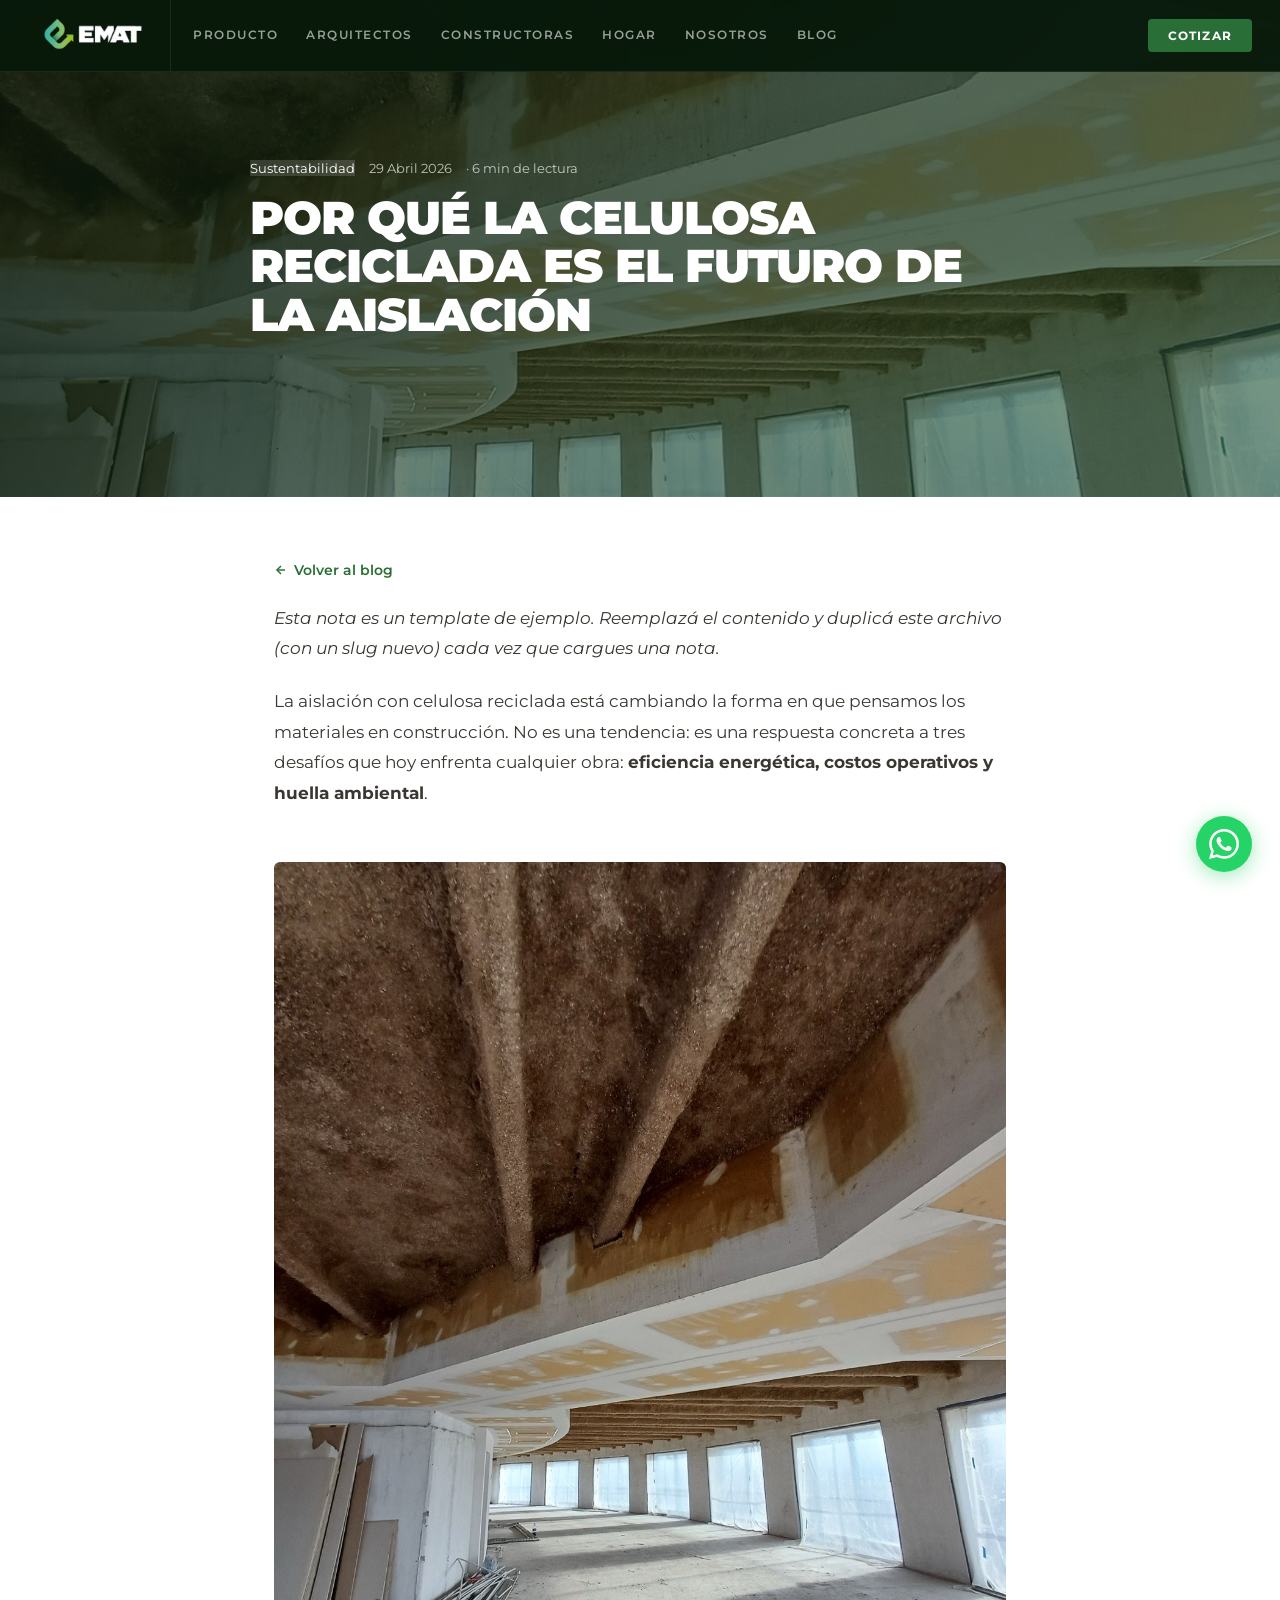
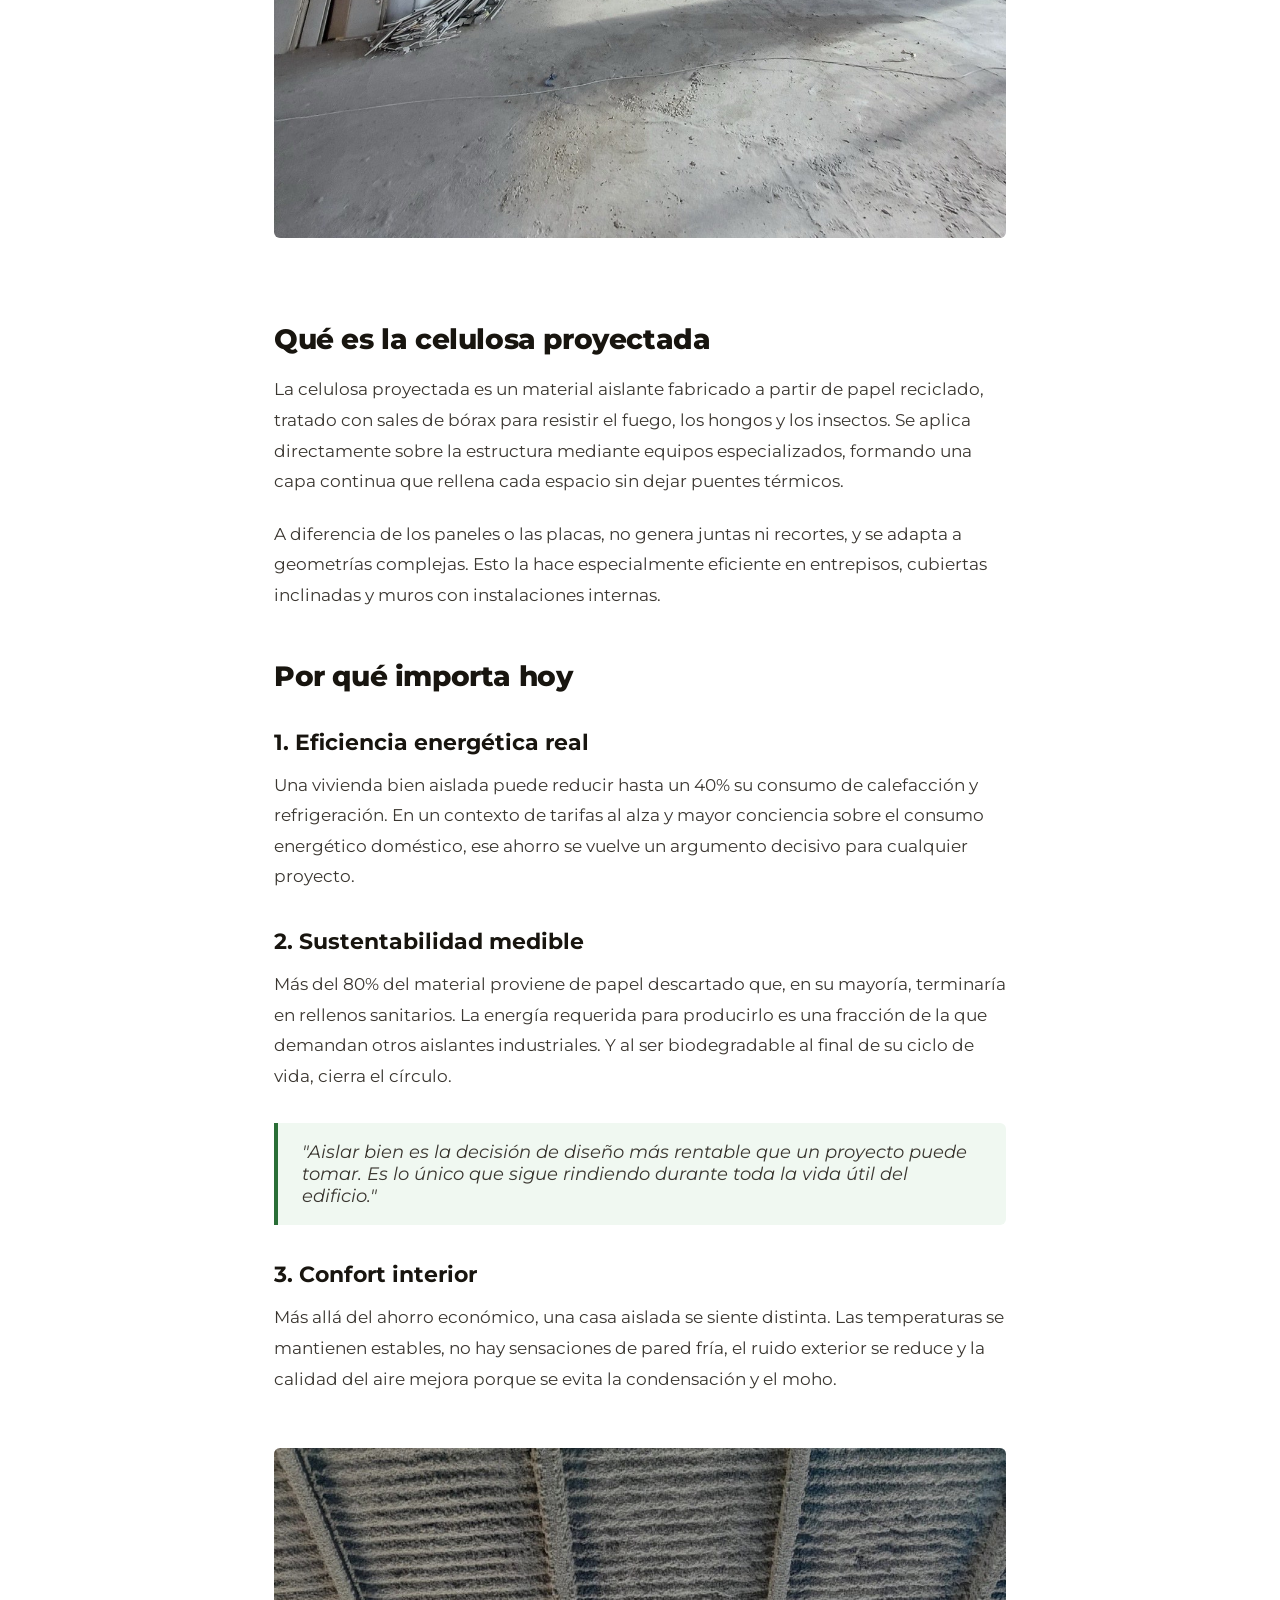
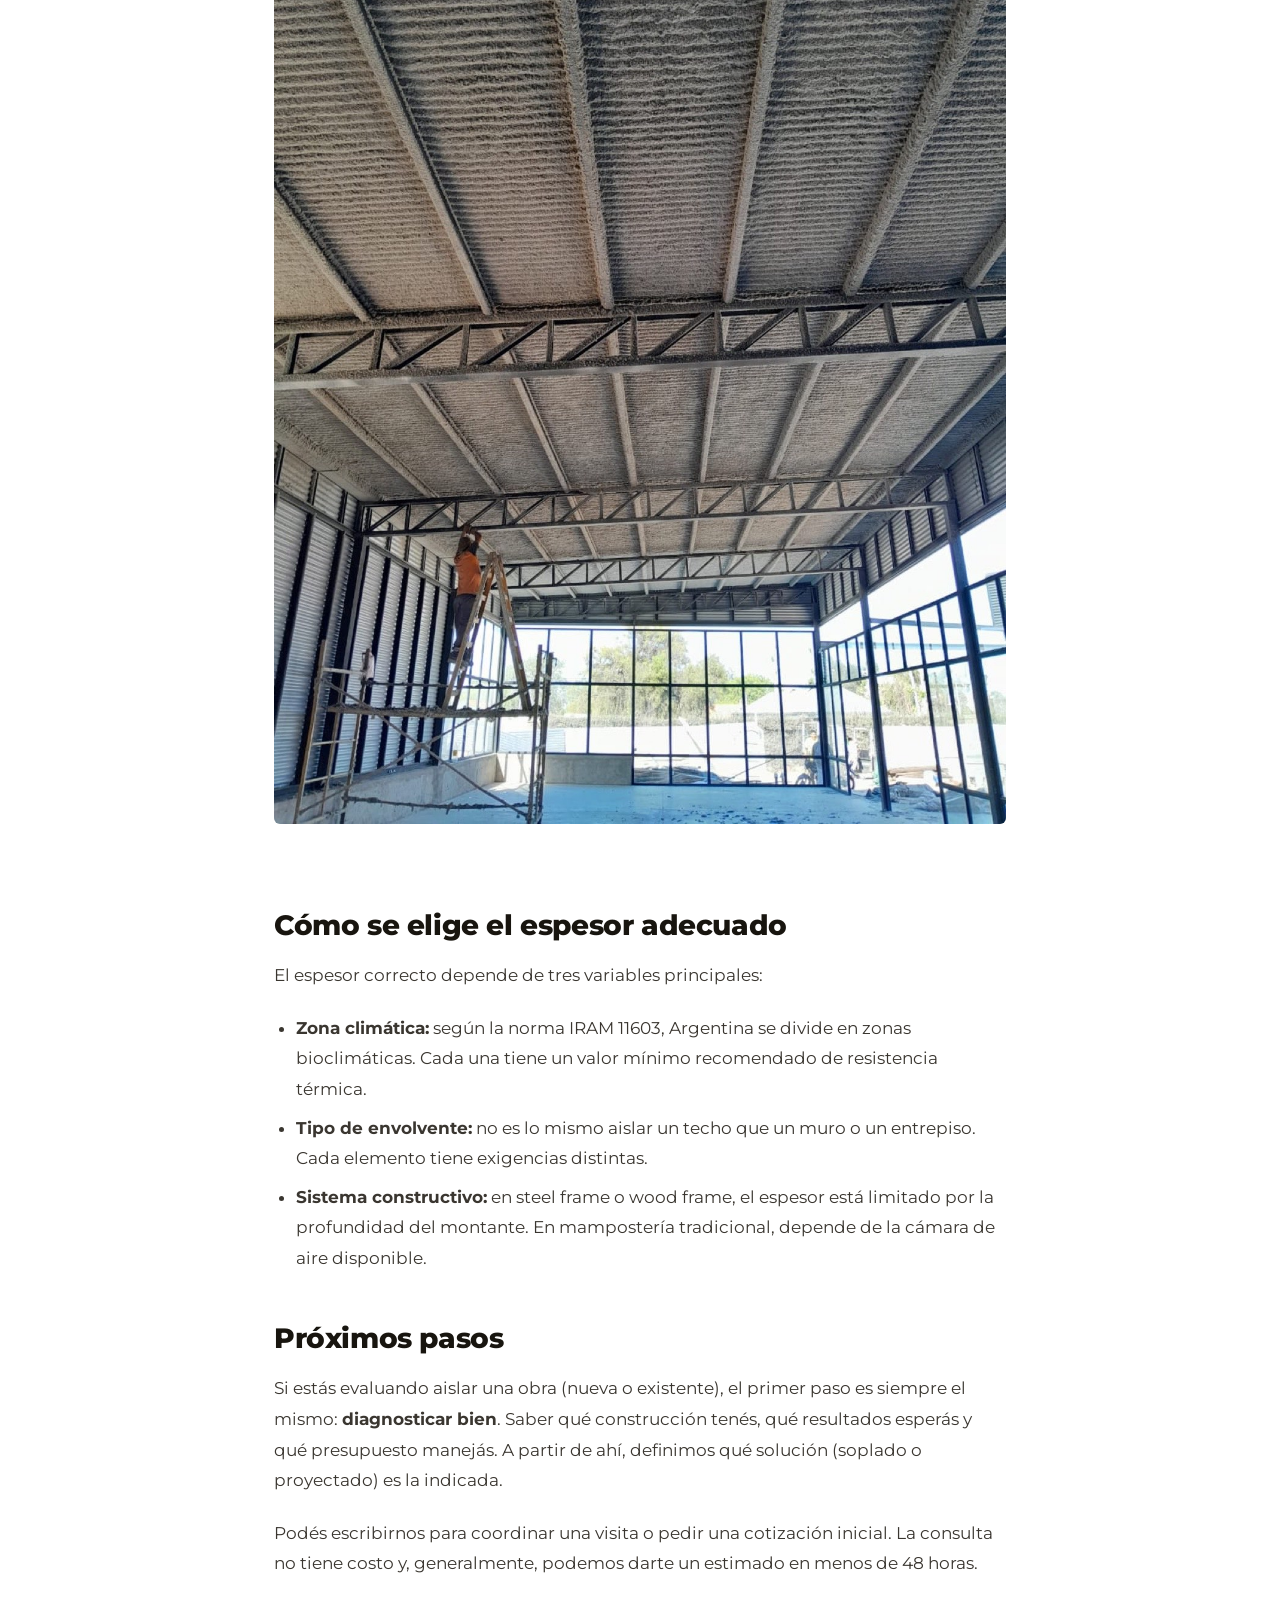
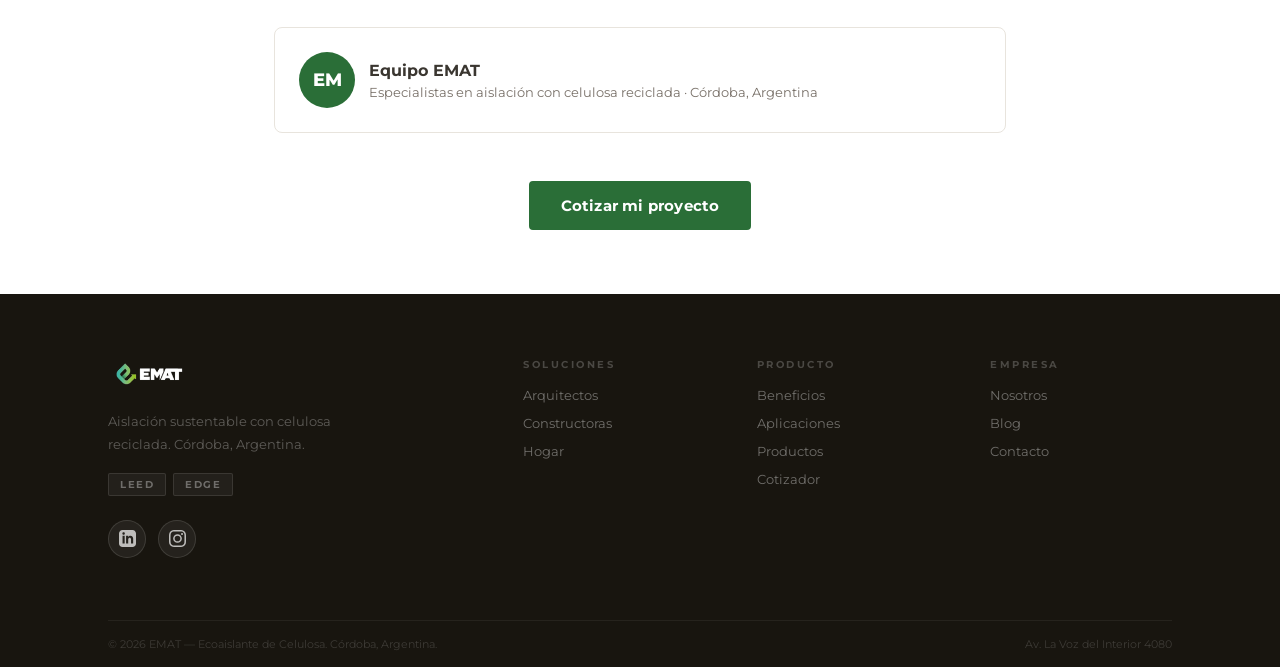
<file: blog/post-ejemplo.html>
<!DOCTYPE html>
<html lang="es">
<head>
<meta charset="UTF-8">
<meta name="viewport" content="width=device-width, initial-scale=1.0">
<title>Por qué la celulosa reciclada es el futuro de la aislación | Blog EMAT</title>
<meta name="description" content="Una mirada profunda a cómo el papel reciclado se convierte en uno de los aislantes más eficientes del mercado, con menor huella de carbono.">
<meta name="author" content="EMAT">
<meta name="robots" content="index, follow">
<meta name="theme-color" content="#2a6e37">
<link rel="canonical" href="https://emat.com.ar/blog/post-ejemplo.html">
<meta property="og:type" content="website">
<meta property="og:title" content="Por qué la celulosa reciclada es el futuro de la aislación">
<meta property="og:description" content="El papel reciclado se transforma en uno de los aislantes más eficientes y sustentables del mercado.">
<meta property="og:url" content="https://emat.com.ar/blog/post-ejemplo.html">
<meta property="og:locale" content="es_AR">
<meta name="twitter:card" content="summary_large_image">
<meta name="twitter:title" content="Por qué la celulosa reciclada es el futuro de la aislación">
<meta name="twitter:description" content="El papel reciclado se transforma en uno de los aislantes más eficientes y sustentables del mercado.">
<link rel="icon" type="image/png" href="../assets/img/favicon-32.png">
<link rel="apple-touch-icon" href="../assets/img/favicon-256.png">
<link rel="preconnect" href="https://fonts.googleapis.com">
<link href="https://fonts.googleapis.com/css2?family=Montserrat:wght@400;500;600;700;800;900&display=swap" rel="stylesheet">
<link rel="stylesheet" href="../assets/styles.css">
</head>
<body>

<!-- ═══ NAV ═══ -->
<nav id="nav">
  <div class="nav-bar">
    <a class="nav-logo" href="../index.html">
      <img src="../assets/logo.png" alt="EMAT" />
    </a>
    <div class="nav-links">
      <a href="../index.html#prods">Producto</a>
      <a href="../arquitectos.html">Arquitectos</a>
      <a href="../constructoras.html">Constructoras</a>
      <a href="../hogar.html">Hogar</a>
      <a href="../quienes-somos.html">Nosotros</a>
      <a href="../blog/index.html">Blog</a>
    </div>
    <div class="nav-r">
      <button class="nav-ham" id="hambtn" onclick="toggleNav()" aria-label="Menú">
        <span></span><span></span><span></span>
      </button>
      <a href="../index.html#presupuesto" class="nav-cta">Cotizar</a>
    </div>
  </div>
</nav>
<div id="nmob">
  <a href="../index.html#prods" onclick="closeNav()">Producto</a>
  <a href="../arquitectos.html" onclick="closeNav()">Arquitectos</a>
  <a href="../constructoras.html" onclick="closeNav()">Constructoras</a>
  <a href="../hogar.html" onclick="closeNav()">Hogar</a>
  <a href="../quienes-somos.html" onclick="closeNav()">Nosotros</a>
  <a href="../blog/index.html" onclick="closeNav()">Blog</a>
  <a href="../index.html#presupuesto" class="nm-btn" onclick="closeNav()">Cotizar proyecto</a>
</div>

<section class="page-hero" style="min-height:auto;padding:130px 0 60px">
  <div class="page-hero-bg" style="background-image:linear-gradient(135deg,rgba(8,26,11,.75) 0%,rgba(16,46,22,.6) 50%,rgba(26,72,34,.55) 100%),url('../assets/img/obra-01.jpg');background-size:cover;background-position:center"></div>
  <div class="wrap">
    <div class="hero-c sr" style="max-width:780px">
      <div class="post-meta"><span class="bp-cat">Sustentabilidad</span><span>29 Abril 2026</span><span>· 6 min de lectura</span></div>
      <h1 class="hero-h1 page-hero-h1" style="font-size:clamp(28px,4.2vw,46px)">Por qué la celulosa reciclada es el futuro de la aislación</h1>
    </div>
  </div>
</section>


<style>
.post-meta{display:flex;gap:14px;align-items:center;margin-bottom:18px;font-size:13px;color:rgba(255,255,255,.7)}
.post-meta .bp-cat{background:rgba(255,255,255,.15);color:var(--n0)}
.post-body{max-width:780px;margin:0 auto;padding:64px 24px}
.post-body p{font-size:17px;line-height:1.8;color:var(--n5);margin-bottom:22px}
.post-body h2{font-size:28px;font-weight:800;color:var(--n6);margin:48px 0 18px;letter-spacing:-.4px}
.post-body h3{font-size:22px;font-weight:700;color:var(--n6);margin:36px 0 14px}
.post-body ul{margin:0 0 22px 22px}
.post-body li{font-size:17px;line-height:1.8;color:var(--n5);margin-bottom:8px}
.post-body blockquote{border-left:4px solid var(--g3);padding:18px 24px;background:var(--g0);font-size:18px;font-style:italic;color:var(--n5);margin:32px 0;border-radius:0 6px 6px 0}
.post-body .img-placeholder{background:var(--n2);height:380px;display:flex;align-items:center;justify-content:center;color:var(--n4);font-style:italic;margin:32px 0;border-radius:6px}
.post-author{display:flex;align-items:center;gap:14px;padding:24px;border:1px solid var(--n2);border-radius:8px;margin:48px 0 24px}
.post-author-img{width:56px;height:56px;border-radius:50%;background:var(--g3);color:var(--n0);display:flex;align-items:center;justify-content:center;font-weight:800;font-size:18px;flex-shrink:0}
.post-author-name{font-weight:700;color:var(--n5);margin-bottom:4px}
.post-author-bio{font-size:13px;color:var(--n4)}
.post-back{display:inline-flex;align-items:center;gap:6px;color:var(--g3);text-decoration:none;font-weight:600;font-size:14px;margin-bottom:24px}
.post-back svg{width:14px;height:14px;stroke:currentColor;fill:none;stroke-width:2.5}
</style>

<article class="post-body">
  <a href="index.html" class="post-back"><svg viewBox="0 0 24 24"><line x1="19" y1="12" x2="5" y2="12"/><polyline points="12 19 5 12 12 5"/></svg>Volver al blog</a>

  <p><em>Esta nota es un template de ejemplo. Reemplazá el contenido y duplicá este archivo (con un slug nuevo) cada vez que cargues una nota.</em></p>

  <p>La aislación con celulosa reciclada está cambiando la forma en que pensamos los materiales en construcción. No es una tendencia: es una respuesta concreta a tres desafíos que hoy enfrenta cualquier obra: <strong>eficiencia energética, costos operativos y huella ambiental</strong>.</p>

  <img src="../assets/img/obra-01.jpg" alt="Aplicación de celulosa proyectada" style="width:100%;height:auto;border-radius:6px;margin:32px 0">

  <h2>Qué es la celulosa proyectada</h2>
  <p>La celulosa proyectada es un material aislante fabricado a partir de papel reciclado, tratado con sales de bórax para resistir el fuego, los hongos y los insectos. Se aplica directamente sobre la estructura mediante equipos especializados, formando una capa continua que rellena cada espacio sin dejar puentes térmicos.</p>

  <p>A diferencia de los paneles o las placas, no genera juntas ni recortes, y se adapta a geometrías complejas. Esto la hace especialmente eficiente en entrepisos, cubiertas inclinadas y muros con instalaciones internas.</p>

  <h2>Por qué importa hoy</h2>

  <h3>1. Eficiencia energética real</h3>
  <p>Una vivienda bien aislada puede reducir hasta un 40% su consumo de calefacción y refrigeración. En un contexto de tarifas al alza y mayor conciencia sobre el consumo energético doméstico, ese ahorro se vuelve un argumento decisivo para cualquier proyecto.</p>

  <h3>2. Sustentabilidad medible</h3>
  <p>Más del 80% del material proviene de papel descartado que, en su mayoría, terminaría en rellenos sanitarios. La energía requerida para producirlo es una fracción de la que demandan otros aislantes industriales. Y al ser biodegradable al final de su ciclo de vida, cierra el círculo.</p>

  <blockquote>"Aislar bien es la decisión de diseño más rentable que un proyecto puede tomar. Es lo único que sigue rindiendo durante toda la vida útil del edificio."</blockquote>

  <h3>3. Confort interior</h3>
  <p>Más allá del ahorro económico, una casa aislada se siente distinta. Las temperaturas se mantienen estables, no hay sensaciones de pared fría, el ruido exterior se reduce y la calidad del aire mejora porque se evita la condensación y el moho.</p>

  <img src="../assets/img/obra-08.jpg" alt="Detalle de aplicación" style="width:100%;height:auto;border-radius:6px;margin:32px 0">

  <h2>Cómo se elige el espesor adecuado</h2>
  <p>El espesor correcto depende de tres variables principales:</p>
  <ul>
    <li><strong>Zona climática:</strong> según la norma IRAM 11603, Argentina se divide en zonas bioclimáticas. Cada una tiene un valor mínimo recomendado de resistencia térmica.</li>
    <li><strong>Tipo de envolvente:</strong> no es lo mismo aislar un techo que un muro o un entrepiso. Cada elemento tiene exigencias distintas.</li>
    <li><strong>Sistema constructivo:</strong> en steel frame o wood frame, el espesor está limitado por la profundidad del montante. En mampostería tradicional, depende de la cámara de aire disponible.</li>
  </ul>

  <h2>Próximos pasos</h2>
  <p>Si estás evaluando aislar una obra (nueva o existente), el primer paso es siempre el mismo: <strong>diagnosticar bien</strong>. Saber qué construcción tenés, qué resultados esperás y qué presupuesto manejás. A partir de ahí, definimos qué solución (soplado o proyectado) es la indicada.</p>

  <p>Podés escribirnos para coordinar una visita o pedir una cotización inicial. La consulta no tiene costo y, generalmente, podemos darte un estimado en menos de 48 horas.</p>

  <div class="post-author">
    <div class="post-author-img">EM</div>
    <div>
      <div class="post-author-name">Equipo EMAT</div>
      <div class="post-author-bio">Especialistas en aislación con celulosa reciclada · Córdoba, Argentina</div>
    </div>
  </div>

  <div style="text-align:center;margin-top:48px">
    <a href="../index.html#presupuesto" class="btn btn-p">Cotizar mi proyecto</a>
  </div>
</article>


<!-- ═══ FOOTER ═══ -->
<footer>
  <div class="wrap">
    <div class="ft">
      <div class="fb">
        <a href="../index.html" class="fb-logo"><img src="../assets/logo.png" alt="EMAT" /></a>
        <p>Aislación sustentable con celulosa reciclada. Córdoba, Argentina.</p>
        <div class="fb-chips"><div class="fcc">LEED</div><div class="fcc">EDGE</div></div>
        <div class="fb-social">
          <a href="https://www.linkedin.com/company/emat" target="_blank" rel="noopener" aria-label="LinkedIn">
            <svg viewBox="0 0 24 24" fill="currentColor"><path d="M19 0h-14C2.24 0 0 2.24 0 5v14c0 2.76 2.24 5 5 5h14c2.76 0 5-2.24 5-5V5c0-2.76-2.24-5-5-5zM8 19H5V8h3v11zM6.5 6.73c-.97 0-1.75-.79-1.75-1.76s.78-1.76 1.75-1.76 1.75.79 1.75 1.76-.78 1.76-1.75 1.76zM20 19h-3v-5.6c0-3.37-4-3.11-4 0V19h-3V8h3v1.76c1.4-2.59 7-2.78 7 2.48V19z"/></svg>
          </a>
          <a href="https://www.instagram.com/emat.celulosa" target="_blank" rel="noopener" aria-label="Instagram">
            <svg viewBox="0 0 24 24" fill="currentColor"><path d="M12 2.16c3.2 0 3.58.01 4.85.07 1.17.05 1.8.25 2.23.41.56.22.96.48 1.38.9.42.42.68.82.9 1.38.16.42.36 1.06.41 2.23.06 1.27.07 1.65.07 4.85s-.01 3.58-.07 4.85c-.05 1.17-.25 1.8-.41 2.23-.22.56-.48.96-.9 1.38-.42.42-.82.68-1.38.9-.42.16-1.06.36-2.23.41-1.27.06-1.65.07-4.85.07s-3.58-.01-4.85-.07c-1.17-.05-1.8-.25-2.23-.41a3.81 3.81 0 01-1.38-.9 3.81 3.81 0 01-.9-1.38c-.16-.42-.36-1.06-.41-2.23-.06-1.27-.07-1.65-.07-4.85s.01-3.58.07-4.85c.05-1.17.25-1.8.41-2.23.22-.56.48-.96.9-1.38.42-.42.82-.68 1.38-.9.42-.16 1.06-.36 2.23-.41 1.27-.06 1.65-.07 4.85-.07M12 0C8.74 0 8.33.01 7.05.07 5.78.13 4.9.33 4.14.63a5.93 5.93 0 00-2.14 1.39A5.93 5.93 0 00.63 4.14C.33 4.9.13 5.78.07 7.05.01 8.33 0 8.74 0 12s.01 3.67.07 4.95c.06 1.27.26 2.15.56 2.91.31.79.73 1.46 1.39 2.14a5.93 5.93 0 002.14 1.39c.76.3 1.64.5 2.91.56C8.33 23.99 8.74 24 12 24s3.67-.01 4.95-.07c1.27-.06 2.15-.26 2.91-.56a5.93 5.93 0 002.14-1.39c.66-.68 1.08-1.35 1.39-2.14.3-.76.5-1.64.56-2.91.06-1.28.07-1.69.07-4.95s-.01-3.67-.07-4.95c-.06-1.27-.26-2.15-.56-2.91a5.93 5.93 0 00-1.39-2.14A5.93 5.93 0 0019.86.63C19.1.33 18.22.13 16.95.07 15.67.01 15.26 0 12 0z"/><path d="M12 5.84a6.16 6.16 0 100 12.32 6.16 6.16 0 000-12.32zM12 16a4 4 0 110-8 4 4 0 010 8z"/><circle cx="18.41" cy="5.59" r="1.44"/></svg>
          </a>
        </div>
      </div>
      <div class="fc"><h4>Soluciones</h4><ul><li><a href="../arquitectos.html">Arquitectos</a></li><li><a href="../constructoras.html">Constructoras</a></li><li><a href="../hogar.html">Hogar</a></li></ul></div>
      <div class="fc"><h4>Producto</h4><ul><li><a href="../index.html#perf">Beneficios</a></li><li><a href="../index.html#apps">Aplicaciones</a></li><li><a href="../index.html#prods">Productos</a></li><li><a href="../index.html#presupuesto">Cotizador</a></li></ul></div>
      <div class="fc"><h4>Empresa</h4><ul><li><a href="../quienes-somos.html">Nosotros</a></li><li><a href="../blog/index.html">Blog</a></li><li><a href="../index.html#cont">Contacto</a></li></ul></div>
    </div>
    <div class="fb-bot"><span>© 2026 EMAT — Ecoaislante de Celulosa. Córdoba, Argentina.</span><span>Av. La Voz del Interior 4080</span></div>
  </div>
</footer>

<!-- ═══ WHATSAPP FLOAT ═══ -->
<a class="wa-float" id="wa-float-btn" href="https://wa.me/5493515555555?text=Hola%2C%20me%20comunico%20desde%20la%20web%20de%20EMAT." target="_blank" rel="noopener" aria-label="Contactar por WhatsApp">
  <svg viewBox="0 0 24 24" xmlns="http://www.w3.org/2000/svg">
    <path d="M17.472 14.382c-.297-.149-1.758-.867-2.03-.967-.273-.099-.471-.148-.67.15-.197.297-.767.966-.94 1.164-.173.199-.347.223-.644.075-.297-.15-1.255-.463-2.39-1.475-.883-.788-1.48-1.761-1.653-2.059-.173-.297-.018-.458.13-.606.134-.133.298-.347.446-.52.149-.174.198-.298.298-.497.099-.198.05-.371-.025-.52-.075-.149-.669-1.612-.916-2.207-.242-.579-.487-.5-.669-.51a12.8 12.8 0 0 0-.57-.01c-.198 0-.52.074-.792.372-.272.297-1.04 1.016-1.04 2.479 0 1.462 1.065 2.875 1.213 3.074.149.198 2.096 3.2 5.077 4.487.709.306 1.262.489 1.694.625.712.227 1.36.195 1.871.118.571-.085 1.758-.719 2.006-1.413.248-.694.248-1.289.173-1.413-.074-.124-.272-.198-.57-.347m-5.421 7.403h-.004a9.87 9.87 0 0 1-5.031-1.378l-.361-.214-3.741.982.998-3.648-.235-.374a9.86 9.86 0 0 1-1.51-5.26c.001-5.45 4.436-9.884 9.888-9.884 2.64 0 5.122 1.03 6.988 2.898a9.825 9.825 0 0 1 2.893 6.994c-.003 5.45-4.437 9.884-9.885 9.884m8.413-18.297A11.815 11.815 0 0 0 12.05 0C5.495 0 .16 5.335.157 11.892c0 2.096.547 4.142 1.588 5.945L.057 24l6.305-1.654a11.882 11.882 0 0 0 5.683 1.448h.005c6.554 0 11.89-5.335 11.893-11.893a11.821 11.821 0 0 0-3.48-8.413z"/>
  </svg>
</a>

<script>
// Scroll reveal
const ro=new IntersectionObserver(ents=>{ents.forEach((e,i)=>{if(e.isIntersecting){setTimeout(()=>e.target.classList.add('in'),i*50);ro.unobserve(e.target)}})},{threshold:.07});
document.querySelectorAll('.sr').forEach(el=>ro.observe(el));
// Nav
window.addEventListener('scroll',()=>{document.querySelector('.nav-bar').style.boxShadow=scrollY>50?'0 2px 20px rgba(0,0,0,.55)':'none'},{passive:true});
function toggleNav(){document.getElementById('nmob').classList.toggle('open')}
function closeNav(){document.getElementById('nmob').classList.remove('open')}
document.addEventListener('click',e=>{if(!e.target.closest('#nav')&&!e.target.closest('#nmob'))closeNav()});
</script>
</body>
</html>
</file>
<file: assets/styles.css>
*,*::before,*::after{box-sizing:border-box;margin:0;padding:0}
:root{
  /* Greens */
  --g0:#f0f8f1;   /* lightest tint */
  --g1:#d4edda;
  --g2:#3a8a48;   /* mid green (accents) */
  --g3:#2a6e37;   /* main green */
  --g4:#1c5228;   /* dark green */
  --g5:#102e16;   /* very dark */
  --g6:#081a0b;   /* near black green */
  /* Neutrals */
  --n0:#ffffff;
  --n1:#f6f4f0;
  --n2:#e8e4dd;
  --n3:#b8b2a8;
  --n4:#787068;
  --n5:#3a3630;
  --n6:#18150f;
  /* Typography */
  --f:'Montserrat',sans-serif;
  /* Transitions */
  --ease:.22s ease;
}
html{scroll-behavior:smooth;font-size:16px}
body{font-family:var(--f);color:var(--n5);background:var(--n0);overflow-x:hidden;-webkit-font-smoothing:antialiased}

/* ── LAYOUT ── */
.wrap{max-width:1160px;margin:0 auto;padding:0 48px}

/* ── BUTTONS ── */
.btn{display:inline-flex;align-items:center;gap:9px;padding:15px 30px;border-radius:4px;font-family:var(--f);font-size:15px;font-weight:700;cursor:pointer;border:2px solid transparent;transition:all var(--ease);text-decoration:none;white-space:nowrap;line-height:1;letter-spacing:.2px}
/* Primary solid green */
.btn-p{background:var(--g3);color:var(--n0);border-color:var(--g3)}
.btn-p:hover{background:var(--g4);transform:translateY(-2px);box-shadow:0 8px 24px rgba(26,82,40,.35)}
/* Primary solid white */
.btn-w{background:var(--n0);color:var(--g4);border-color:var(--n0)}
.btn-w:hover{background:var(--g0);transform:translateY(-2px)}
/* Outline white */
.btn-ow{background:transparent;color:var(--n0);border-color:rgba(255,255,255,.5)}
.btn-ow:hover{border-color:var(--n0);background:rgba(255,255,255,.1)}
/* Outline green */
.btn-og{background:transparent;color:var(--g3);border-color:var(--g3)}
.btn-og:hover{background:var(--g3);color:var(--n0)}
/* Light green fill */
.btn-lg{background:var(--g2);color:var(--n0);border-color:var(--g2)}
.btn-lg:hover{background:var(--g3);border-color:var(--g3);transform:translateY(-2px)}

/* ── SCROLL REVEAL ── */
.sr{opacity:0;transform:translateY(22px);transition:opacity .6s ease,transform .6s ease}
.sr.in{opacity:1;transform:none}

/* ═══════════════════════════════
   NAV
═══════════════════════════════ */
#nav{position:fixed;top:0;left:0;right:0;z-index:500}
.nav-bar{display:flex;align-items:center;height:72px;background:rgba(8,26,11,.96);backdrop-filter:blur(20px);border-bottom:1px solid rgba(255,255,255,.07);transition:box-shadow .3s}
.nav-logo{display:flex;align-items:center;padding:0 20px 0 32px;text-decoration:none;border-right:1px solid rgba(255,255,255,.08);flex-shrink:0;height:100%}
.nav-logo img{height:50px;width:auto;display:block;object-fit:contain}
.nav-logo-t{display:none}
.nav-links{display:flex;flex:1;padding:0 8px;height:100%}
.nav-links a{display:flex;align-items:center;color:rgba(255,255,255,.58);text-decoration:none;font-size:11.5px;font-weight:600;letter-spacing:1.5px;text-transform:uppercase;padding:0 14px;border-bottom:2px solid transparent;transition:all var(--ease)}
.nav-links a:hover{color:var(--n0);border-bottom-color:rgba(255,255,255,.5)}
.nav-r{display:flex;align-items:center;gap:12px;padding:0 28px;flex-shrink:0;margin-left:auto}
.nav-cta{background:var(--g3);color:var(--n0);padding:9px 20px;border-radius:4px;white-space:nowrap;font-size:12px;font-weight:700;letter-spacing:1.2px;text-transform:uppercase;text-decoration:none;transition:all var(--ease)}
.nav-cta:hover{background:var(--g2)}
/* Hamburger */
.nav-ham{display:none;background:none;border:none;cursor:pointer;padding:6px;flex-direction:column;gap:5px;align-items:center;justify-content:center;flex-shrink:0}
.nav-ham span{display:block;width:22px;height:2px;background:rgba(255,255,255,.8);border-radius:2px;transition:all .25s}
#nmob{display:none;position:fixed;top:72px;left:0;right:0;background:rgba(8,26,11,.98);backdrop-filter:blur(20px);z-index:490;padding:8px 0 16px}
#nmob.open{display:block}
#nmob a{display:block;color:rgba(255,255,255,.7);text-decoration:none;font-size:15px;font-weight:600;letter-spacing:1px;text-transform:uppercase;padding:14px 28px;border-bottom:1px solid rgba(255,255,255,.05)}
#nmob a:last-child{border-bottom:none}
#nmob a:hover{color:var(--n0);background:rgba(255,255,255,.04)}
#nmob .nm-btn{background:var(--g3);color:var(--n0);margin:12px 28px 0;text-align:center;border-radius:4px;border-bottom:none;padding:13px 28px}

/* ═══════════════════════════════
   HERO — YouTube bg
═══════════════════════════════ */
#hero{
  position:relative;min-height:100vh;
  display:flex;align-items:center;
  padding-top:72px;overflow:hidden;
}
.hero-video{
  position:absolute;inset:0;z-index:0;
  width:100%;height:100%;
  object-fit:cover;
  pointer-events:none;
}
.hero-ov{
  position:absolute;inset:0;z-index:1;
  background:linear-gradient(
    100deg,
    rgba(6,18,8,.78) 0%,
    rgba(10,28,12,.62) 40%,
    rgba(6,18,8,.45) 100%
  );
}
.hero-c{
  position:relative;z-index:2;
  padding:30px 0 80px;
  /* LEFT ALIGNED — no text-align override */
}
.hero-eyebrow{
  display:inline-flex;align-items:center;gap:9px;
  background:rgba(58,138,72,.2);
  border:1px solid rgba(58,138,72,.45);
  color:#7dcf8a;
  font-size:11px;font-weight:700;letter-spacing:2.5px;text-transform:uppercase;
  padding:7px 15px;border-radius:3px;margin-bottom:28px;
}
.hero-dot{width:5px;height:5px;border-radius:50%;background:#7dcf8a;animation:blink 2.2s ease-in-out infinite;flex-shrink:0}
@keyframes blink{0%,100%{opacity:1}50%{opacity:.2}}
.hero-h1{
  font-size:clamp(34px,5vw,72px);
  font-weight:900;line-height:.92;
  color:var(--n0);letter-spacing:-1px;text-transform:uppercase;
  margin-bottom:26px;
  text-align:left;
}
.hero-h1 .accent{color:#7dcf8a}
.hero-h1 .soft{font-weight:500;opacity:.6;letter-spacing:0}
.hero-sub{
  font-size:clamp(16px,1.7vw,20px);font-weight:400;
  color:rgba(255,255,255,.65);line-height:1.75;
  max-width:520px;margin-bottom:40px;
  text-align:left;
}
.hero-ctas{display:flex;gap:13px;flex-wrap:wrap;margin-bottom:48px;justify-content:flex-start}
.hero-chips{
  display:flex;align-items:center;gap:10px;flex-wrap:wrap;
  padding-top:22px;border-top:1px solid rgba(255,255,255,.1);
  justify-content:flex-start;
}
.hero-chips-lbl{font-size:10px;font-weight:700;letter-spacing:2px;text-transform:uppercase;color:rgba(255,255,255,.28)}
.chip{
  background:rgba(255,255,255,.07);border:1px solid rgba(255,255,255,.14);
  color:rgba(255,255,255,.62);padding:5px 13px;border-radius:3px;
  font-size:11px;font-weight:600;letter-spacing:.8px;
}
/* Scroll hint */
.hero-scroll{position:absolute;bottom:28px;left:50%;transform:translateX(-50%);z-index:2;display:flex;flex-direction:column;align-items:center;gap:5px}
.hs-ln{width:1px;height:32px;background:linear-gradient(to bottom,rgba(255,255,255,.4),transparent);animation:grow 1.8s ease-in-out infinite}
@keyframes grow{0%{transform:scaleY(0);transform-origin:top}50%{transform:scaleY(1);transform-origin:top}51%{transform-origin:bottom}100%{transform:scaleY(0);transform-origin:bottom}}
.hs-lb{font-size:9px;font-weight:700;letter-spacing:2.5px;text-transform:uppercase;color:rgba(255,255,255,.22)}

/* ═══════════════════════════════
   RIBBON
═══════════════════════════════ */
.ribbon{background:var(--g3);padding:14px 0}
.rib{display:flex;align-items:center;justify-content:center;flex-wrap:nowrap;overflow-x:auto;-webkit-overflow-scrolling:touch;gap:0}
.rib::-webkit-scrollbar{display:none}
.ri{display:flex;align-items:center;gap:7px;color:rgba(255,255,255,.88);font-size:13px;font-weight:500;padding:3px 22px;flex-shrink:0;white-space:nowrap}
.ri svg{width:13px;height:13px;flex-shrink:0}
.rd{width:1px;height:14px;background:rgba(255,255,255,.2);flex-shrink:0}

/* ═══════════════════════════════
   STATS
═══════════════════════════════ */
.stats{background:var(--g5);padding:0}
.stats-g{display:grid;grid-template-columns:repeat(4,1fr);border-bottom:1px solid rgba(255,255,255,.05)}
.st{padding:32px 20px;text-align:center;border-right:1px solid rgba(255,255,255,.05)}
.st:last-child{border-right:none}
.st .n{font-size:clamp(36px,4.5vw,54px);font-weight:900;color:#7dcf8a;line-height:1;margin-bottom:7px;letter-spacing:-1px}
.st .l{font-size:14px;color:rgba(255,255,255,.42);font-weight:400}

/* ═══════════════════════════════
   SECTION BASE
═══════════════════════════════ */
.sec{padding:96px 0}
.lbl{font-size:11px;font-weight:700;letter-spacing:3px;text-transform:uppercase;color:var(--g2);margin-bottom:12px}
.lbl-w{color:rgba(255,255,255,.45)}
.h2{font-size:clamp(30px,3.8vw,52px);font-weight:800;line-height:1.05;color:var(--n5);margin-bottom:20px;text-transform:uppercase;letter-spacing:-.5px}
.h2-w{color:var(--n0)}
.bod{font-size:clamp(16px,1.5vw,18px);font-weight:400;line-height:1.8;color:var(--n4);max-width:560px}
.bod-w{color:rgba(255,255,255,.6)}
.sec-hdr{display:flex;align-items:flex-end;justify-content:space-between;gap:20px;margin-bottom:44px;flex-wrap:wrap}

/* ═══════════════════════════════
   FEATURES
═══════════════════════════════ */
#perf{background:var(--n0)}
.perf-2{display:grid;grid-template-columns:1fr 1fr;gap:72px;align-items:center;margin-bottom:56px}
.feat-row{display:grid;grid-template-columns:repeat(5,1fr);border:1px solid var(--n2);border-radius:6px;overflow:hidden}
.fi{padding:34px 18px;text-align:center;border-right:1px solid var(--n2);cursor:default;transition:background var(--ease);position:relative;display:flex;flex-direction:column;align-items:center}
.fi::after{content:'';position:absolute;bottom:0;left:0;right:0;height:2px;background:var(--g3);transform:scaleX(0);transform-origin:left;transition:transform .3s}
.fi:last-child{border-right:none}
.fi:hover{background:var(--g0)}
.fi:hover::after{transform:scaleX(1)}
.fi-ico{width:50px;height:50px;border-radius:50%;background:var(--g0);display:flex;align-items:center;justify-content:center;margin:0 auto 13px;transition:background var(--ease)}
.fi-ico svg{width:20px;height:20px;stroke:var(--g3);fill:none;stroke-width:1.9;stroke-linecap:round;stroke-linejoin:round}
.fi:hover .fi-ico{background:rgba(42,110,55,.15)}
.fi strong{display:block;font-size:14px;font-weight:700;color:var(--n5);margin-bottom:8px;letter-spacing:.1px}
.fi span{font-size:12.5px;color:var(--n4);font-weight:400;line-height:1.55;display:block}

/* ═══════════════════════════════
   APPLICATIONS
═══════════════════════════════ */
#apps{padding:0}
.apps-2{display:grid;grid-template-columns:1fr 1fr}
.ap{padding:80px 64px;position:relative;overflow:hidden}
.ap-l{background:var(--g5)}
.ap-r{background:var(--n6)}
.ap-deco{position:absolute;right:-40px;bottom:-40px;opacity:.04;pointer-events:none}
.ap-deco svg{width:250px;height:250px}
.ap .h2{font-size:clamp(22px,2.6vw,38px);margin-bottom:14px}
.ap .bod{font-size:clamp(15px,1.4vw,17px);margin-bottom:26px;max-width:100%}
.ap-ul{list-style:none;display:flex;flex-direction:column;gap:10px;margin-bottom:30px}
.ap-ul li{display:flex;align-items:center;gap:9px;color:rgba(255,255,255,.75);font-size:clamp(14px,1.3vw,16px);font-weight:400}
.ap-ul li svg{width:13px;height:13px;stroke:#7dcf8a;fill:none;stroke-width:2.5;stroke-linecap:round;flex-shrink:0}

/* ═══════════════════════════════
   PRODUCTS
═══════════════════════════════ */
#prods{background:var(--n0)}
.prods-3{display:grid;grid-template-columns:repeat(3,1fr);gap:1px;background:var(--n2);border:1px solid var(--n2);border-radius:6px;overflow:hidden}
.prods-2{display:grid;grid-template-columns:repeat(2,1fr);gap:1px;background:var(--n2);border:1px solid var(--n2);border-radius:6px;overflow:hidden}
.pc{background:var(--n0);display:flex;flex-direction:column;transition:background var(--ease)}
.pc:hover{background:var(--g0)}
.pc-img{height:300px;display:flex;align-items:center;justify-content:center;position:relative;background-size:cover;background-position:center;background-repeat:no-repeat;background-color:#0e2114}
.pi-g{background-image:linear-gradient(145deg,var(--g5),var(--g3))}
.pi-dg{background-image:linear-gradient(145deg,#121512,var(--g4))}
.pi-dk{background-image:linear-gradient(145deg,#181614,#383028)}
.pc-img svg{width:58px;height:58px;stroke:rgba(255,255,255,.55);fill:none;stroke-width:1.2;stroke-linecap:round;stroke-linejoin:round}
.pc-tag{position:absolute;top:13px;left:13px;background:var(--g2);color:var(--n0);font-size:10px;font-weight:700;letter-spacing:1.5px;text-transform:uppercase;padding:4px 10px;border-radius:3px}
.pc-body{padding:24px;flex:1;display:flex;flex-direction:column}
.pc-body h3{font-size:clamp(17px,1.8vw,20px);font-weight:800;color:var(--n5);margin-bottom:6px;text-transform:uppercase;letter-spacing:-.2px}
.pc-sub{display:block;font-size:13px;font-weight:600;color:var(--g3);margin-bottom:12px;letter-spacing:.1px;line-height:1.4}
.pc-body p{font-size:clamp(14px,1.3vw,15px);color:var(--n4);line-height:1.7;font-weight:400;flex:1;margin-bottom:18px}
.pc-lnk{display:inline-flex;align-items:center;gap:6px;color:var(--g3);font-size:14px;font-weight:600;text-decoration:none;border-top:1px solid var(--n2);padding-top:14px;transition:gap var(--ease)}
.pc-lnk svg{width:13px;height:13px;stroke:currentColor;fill:none;stroke-width:2.5;stroke-linecap:round;transition:transform var(--ease)}
.pc-lnk:hover{gap:10px}.pc-lnk:hover svg{transform:translateX(3px)}

/* ═══════════════════════════════
   BIENESTAR Y SALUD
═══════════════════════════════ */
#bienestar{background:var(--n1);position:relative}
.bs-head{text-align:center;max-width:780px;margin:0 auto 56px}
.bs-head .lbl{justify-content:center}
.bs-head h2{margin-bottom:20px}
.bs-head p{font-size:clamp(15px,1.4vw,17px);color:var(--n4);line-height:1.7;font-weight:400}
.bs-g{display:grid;grid-template-columns:repeat(2,1fr);gap:24px;margin-bottom:48px}
.bs-c{background:var(--n0);border:1px solid var(--n2);border-radius:8px;padding:36px 32px;display:flex;gap:22px;align-items:flex-start;transition:all var(--ease)}
.bs-c:hover{border-color:var(--g2);box-shadow:0 8px 28px rgba(26,82,40,.08);transform:translateY(-2px)}
.bs-ico{flex-shrink:0;width:52px;height:52px;border-radius:10px;background:var(--g0);display:flex;align-items:center;justify-content:center}
.bs-ico svg{width:24px;height:24px;stroke:var(--g3);fill:none;stroke-width:1.9;stroke-linecap:round;stroke-linejoin:round}
.bs-c h3{font-size:17px;font-weight:800;color:var(--n5);margin-bottom:10px;letter-spacing:-.1px;line-height:1.3}
.bs-c p{font-size:14.5px;color:var(--n4);line-height:1.65;font-weight:400}
.bs-foot{text-align:center;padding:36px 24px;border-top:1px solid var(--n2)}
.bs-foot strong{display:block;font-size:clamp(20px,2.2vw,26px);font-weight:700;color:var(--g4);margin-bottom:10px;letter-spacing:-.3px}
.bs-foot span{display:block;font-size:15px;color:var(--n4);line-height:1.6;max-width:620px;margin:0 auto}

/* ═══════════════════════════════
   TESTIMONIAL
═══════════════════════════════ */
#testi{background:var(--g5)}
.testi-2{display:grid;grid-template-columns:1fr 1fr;gap:80px;align-items:center}
.tq{font-size:clamp(18px,2.3vw,26px);font-weight:500;line-height:1.45;color:var(--n0);margin-bottom:24px;padding-left:22px;position:relative;font-style:italic}
.tq::before{content:'"';position:absolute;left:0;top:-8px;font-size:58px;color:rgba(125,207,138,.45);font-family:Georgia,serif;line-height:1;font-style:normal}
.ta{display:flex;align-items:center;gap:12px}
.tav{width:42px;height:42px;border-radius:50%;background:rgba(58,138,72,.3);display:flex;align-items:center;justify-content:center;font-size:14px;color:var(--n0);font-weight:700;flex-shrink:0}
.tai strong{display:block;color:var(--n0);font-size:14px;font-weight:700;margin-bottom:2px}
.tai span{color:rgba(255,255,255,.38);font-size:13px;font-weight:400}
.testi-r{display:flex;flex-direction:column;gap:13px}
.ts2{display:grid;grid-template-columns:1fr 1fr;gap:13px}
.tsc{background:rgba(255,255,255,.055);border:1px solid rgba(255,255,255,.09);border-radius:5px;padding:24px 22px}
.tsc .n{font-size:clamp(32px,4vw,46px);font-weight:900;color:#7dcf8a;line-height:1;margin-bottom:6px;letter-spacing:-1px}
.tsc .n small{font-size:clamp(20px,2.2vw,26px)}
.tsc .d{font-size:clamp(13px,1.2vw,14px);color:rgba(255,255,255,.4);line-height:1.55;font-weight:400}

/* ═══════════════════════════════
   PRESUPUESTO — PROMINENT
═══════════════════════════════ */
#presupuesto{
  background:var(--g4);
  padding:96px 0;
  position:relative;overflow:hidden;
}
/* Subtle texture */
#presupuesto::before{
  content:'';position:absolute;inset:0;
  background:repeating-linear-gradient(
    -55deg,transparent,transparent 30px,
    rgba(255,255,255,.018) 30px,rgba(255,255,255,.018) 31px
  );
}
.pres-head{text-align:center;margin-bottom:48px;position:relative;z-index:1}
.pres-head .lbl{color:rgba(255,255,255,.55)}
.pres-head .h2{color:var(--n0);font-size:clamp(28px,4vw,52px)}
.pres-head p{font-size:clamp(15px,1.5vw,18px);color:rgba(255,255,255,.6);font-weight:400;margin:0 auto;max-width:480px}
.pres-wrap{max-width:860px;margin:0 auto;position:relative;z-index:1}

/* Steps */
.step-bar{display:flex;align-items:flex-start;margin-bottom:36px;position:relative}
.step-bar::before{content:'';position:absolute;top:17px;left:calc(12.5%);right:calc(12.5%);height:1px;background:rgba(255,255,255,.15);z-index:0}
.step-bar::after{content:'';position:absolute;top:17px;left:calc(12.5%);height:1px;background:rgba(255,255,255,.7);z-index:1;transition:width .5s ease;width:var(--bw,0%)}
.si{flex:1;display:flex;flex-direction:column;align-items:center;gap:7px;position:relative;z-index:2}
.si-n{width:34px;height:34px;border-radius:50%;background:rgba(255,255,255,.12);border:1.5px solid rgba(255,255,255,.2);display:flex;align-items:center;justify-content:center;font-size:13px;font-weight:700;color:rgba(255,255,255,.4);transition:all .3s}
.si.done .si-n{background:rgba(255,255,255,.9);border-color:var(--n0);color:var(--g4)}
.si.active .si-n{background:var(--n0);border-color:var(--n0);color:var(--g4);box-shadow:0 0 0 5px rgba(255,255,255,.2)}
.si-l{font-size:11px;font-weight:600;color:rgba(255,255,255,.35);text-align:center;letter-spacing:.3px}
.si.done .si-l,.si.active .si-l{color:rgba(255,255,255,.85)}

/* Card */
.pcard{background:var(--n0);border-radius:10px;padding:clamp(24px,4vw,48px);box-shadow:0 20px 60px rgba(0,0,0,.25)}
.pstep{display:none}
.pstep.on{display:block;animation:fup .32s ease}
@keyframes fup{from{opacity:0;transform:translateY(10px)}to{opacity:1;transform:none}}
.ps-lbl{font-size:10px;font-weight:700;letter-spacing:2px;text-transform:uppercase;color:var(--n3);margin-bottom:6px}
.pstep h2{font-size:clamp(20px,2.5vw,26px);font-weight:800;color:var(--n5);margin-bottom:6px;text-transform:uppercase;letter-spacing:-.3px}
.pstep .pd{font-size:clamp(14px,1.3vw,15px);color:var(--n4);font-weight:400;margin-bottom:28px}

/* Category cards */
.cat-g{display:grid;grid-template-columns:repeat(3,1fr);gap:14px;margin:0 auto 24px;max-width:780px}
.cc{border:2px solid var(--n2);border-radius:6px;overflow:hidden;cursor:pointer;transition:all .2s;position:relative;background:var(--n0)}
.cc:hover,.cc.on{border-color:var(--g3);box-shadow:0 4px 18px rgba(42,110,55,.18)}
.cc.on .cc-ck{opacity:1;transform:scale(1)}
.cc-img{height:100px;display:flex;align-items:center;justify-content:center}
.c1{background:linear-gradient(145deg,#d8f2dd,#aadbb2)}
.c2{background:linear-gradient(145deg,#daeee0,#9ad0a8)}
.c3{background:linear-gradient(145deg,#d0ebd8,#88c898)}
.c4{background:linear-gradient(145deg,#c8e8d0,#70bc80)}
.cc-img svg{width:36px;height:36px;stroke-linecap:round;stroke-linejoin:round;fill:none;stroke-width:1.6}
.c1 svg,.c2 svg,.c3 svg,.c4 svg{stroke:var(--g4)}
.cc-body{padding:10px 12px}
.cc-body h4{font-size:13px;font-weight:700;color:var(--n5);margin-bottom:2px;text-transform:uppercase;letter-spacing:.1px}
.cc-body span{font-size:11px;color:var(--n4);font-weight:400;display:block;line-height:1.3}
.cc-ck{position:absolute;top:8px;right:8px;width:20px;height:20px;border-radius:50%;background:var(--g3);display:flex;align-items:center;justify-content:center;opacity:0;transform:scale(.5);transition:all .22s}
.cc-ck svg{width:10px;height:10px;stroke:white;fill:none;stroke-width:3;stroke-linecap:round}

/* Fields */
.pf-g{display:grid;grid-template-columns:1fr 1fr;gap:16px;margin-bottom:22px}
.pff{grid-column:1/-1}
.pf{display:flex;flex-direction:column;gap:7px}
.pf label{font-size:11px;font-weight:700;letter-spacing:1.5px;text-transform:uppercase;color:var(--n4)}
.pf input,.pf select,.pf textarea{
  background:var(--n1);border:1.5px solid var(--n2);border-radius:4px;
  color:var(--n5);font-family:var(--f);font-size:clamp(14px,1.3vw,15px);
  padding:12px 15px;outline:none;transition:all .2s;resize:none;-webkit-appearance:none;width:100%
}
.pf input:focus,.pf select:focus,.pf textarea:focus{border-color:var(--g3);background:var(--n0);box-shadow:0 0 0 3px rgba(42,110,55,.1)}
.pf input::placeholder,.pf textarea::placeholder{color:var(--n3)}
.pf textarea{height:82px}

/* Nav */
.pnav{display:flex;align-items:center;justify-content:space-between;padding-top:22px;border-top:1px solid var(--n2);gap:10px;flex-wrap:wrap}
.pbk{background:none;border:1.5px solid var(--n2);color:var(--n4);padding:10px 20px;border-radius:4px;font-family:var(--f);font-size:14px;font-weight:600;cursor:pointer;transition:all .2s;display:flex;align-items:center;gap:6px}
.pbk svg{width:13px;height:13px;stroke:currentColor;fill:none;stroke-width:2.5;stroke-linecap:round}
.pbk:hover{border-color:var(--n3);color:var(--n5)}
.pnxt{background:var(--g3);color:var(--n0);border:none;padding:13px 26px;border-radius:4px;font-family:var(--f);font-size:14px;font-weight:700;cursor:pointer;transition:all .2s;display:flex;align-items:center;gap:8px;letter-spacing:.2px}
.pnxt svg{width:13px;height:13px;stroke:currentColor;fill:none;stroke-width:2.5;stroke-linecap:round}
.pnxt:hover{background:var(--g4);box-shadow:0 4px 14px rgba(42,110,55,.35)}
.perr{font-size:13px;color:#c0392b;margin-top:8px;display:none}
.p-ind{font-size:12px;color:var(--n3);font-weight:500}

/* Result */
.res-hd{display:flex;align-items:center;gap:14px;margin-bottom:22px;padding-bottom:20px;border-bottom:1px solid var(--n2)}
.res-ico{width:48px;height:48px;border-radius:50%;background:var(--g0);border:1.5px solid rgba(42,110,55,.2);display:flex;align-items:center;justify-content:center;flex-shrink:0}
.res-ico svg{width:22px;height:22px;stroke:var(--g3);fill:none;stroke-width:2;stroke-linecap:round}
.res-hd h2{font-size:clamp(18px,2.2vw,24px);font-weight:800;color:var(--n5);text-transform:uppercase;margin-bottom:2px}
.res-hd p{font-size:13px;color:var(--n4);font-weight:400}
.res-nums{display:grid;grid-template-columns:repeat(3,1fr);gap:11px;margin-bottom:14px}
.rn{background:var(--n1);border:1px solid var(--n2);border-top:3px solid var(--g3);border-radius:4px;padding:18px 14px}
.rn.hi{border-top-color:var(--g2)}
.rn .rv{font-size:clamp(20px,2.5vw,28px);font-weight:900;color:var(--g3);line-height:1;margin-bottom:4px;letter-spacing:-.5px}
.rn.hi .rv{color:var(--g2)}
.rn .rl{font-size:11px;color:var(--n3);line-height:1.4;font-weight:500}
.res-nrg{background:rgba(42,110,55,.06);border:1px solid rgba(42,110,55,.15);border-radius:4px;padding:18px 20px;margin-bottom:20px}
.re-lbl{font-size:10px;font-weight:700;letter-spacing:2px;text-transform:uppercase;color:var(--g3);margin-bottom:10px}
.re-g{display:grid;grid-template-columns:repeat(3,1fr);gap:12px}
.re-i .rv{font-size:clamp(18px,2.2vw,22px);font-weight:800;color:var(--g4);line-height:1;margin-bottom:2px}
.re-i .rl{font-size:11px;color:var(--n4);font-weight:400}
.res-acts{display:flex;gap:10px;justify-content:center;flex-wrap:wrap}

/* ═══════════════════════════════
   CASA INTERACTIVA
═══════════════════════════════ */
#casa{background:var(--n1);padding:96px 0}
.casa-intro{text-align:center;max-width:580px;margin:0 auto 52px}
.casa-lay{display:grid;grid-template-columns:1fr 340px;gap:30px;align-items:start}
.casa-svg-w{border-radius:10px;overflow:hidden;background:linear-gradient(175deg,#ddf0e2 0%,#c8e8d0 100%);border:1px solid rgba(42,110,55,.14)}
.casa-svg-w svg{display:block;width:100%}
/* hotspot */
.hs{cursor:pointer}
.hs .outer{transition:r .2s}
.hs:hover .outer,.hs.on .outer{r:17;opacity:.28}
.hs.on .inner{fill:var(--g2)}
/* panel */
.cp{position:sticky;top:74px}
.cp-in{background:var(--n0);border:1px solid var(--n2);border-radius:8px;overflow:hidden;box-shadow:0 4px 24px rgba(0,0,0,.07)}
.cp-hd{background:var(--g5);padding:18px 22px}
.cp-hd h3{font-size:clamp(15px,1.8vw,18px);font-weight:800;color:var(--n0);text-transform:uppercase;margin-bottom:2px;letter-spacing:-.2px}
.cp-hd p{font-size:12px;color:rgba(255,255,255,.38);font-weight:400}
.cp-bd{padding:20px}
.cp-mt{text-align:center;padding:24px 12px;color:var(--n3)}
.cp-mt svg{width:40px;height:40px;stroke:var(--n2);fill:none;stroke-width:1.2;margin:0 auto 10px;display:block}
.cp-mt p{font-size:clamp(13px,1.2vw,14px);font-weight:400;line-height:1.6}
.zi{display:none}
.zi.on{display:block;animation:fup .3s ease}
.zi-title{display:flex;align-items:center;gap:9px;margin-bottom:12px}
.zi-ico{width:36px;height:36px;border-radius:5px;background:var(--g0);display:flex;align-items:center;justify-content:center;flex-shrink:0}
.zi-ico svg{width:17px;height:17px;stroke:var(--g3);fill:none;stroke-width:2;stroke-linecap:round}
.zi-title h4{font-size:clamp(14px,1.6vw,16px);font-weight:800;color:var(--n5);text-transform:uppercase;letter-spacing:-.2px}
.zi-desc{font-size:clamp(12px,1.2vw,13px);color:var(--n4);font-weight:400;line-height:1.7;margin-bottom:14px}
.zi-sp{display:flex;flex-direction:column;gap:6px;margin-bottom:16px}
.zs{display:flex;justify-content:space-between;align-items:center;padding:8px 10px;background:var(--n1);border:1px solid var(--n2);border-radius:3px;font-size:12px;gap:6px}
.zs strong{color:var(--n5);font-weight:600;flex-shrink:0}
.zs span{color:var(--g3);font-weight:700;font-size:11px;background:var(--g0);padding:2px 7px;border-radius:2px;text-align:right}
.zi-cta{width:100%;background:var(--g3);color:var(--n0);border:none;padding:11px;border-radius:4px;font-family:var(--f);font-size:13px;font-weight:700;cursor:pointer;transition:background var(--ease);display:flex;align-items:center;justify-content:center;gap:7px;letter-spacing:.2px}
.zi-cta svg{width:12px;height:12px;stroke:currentColor;fill:none;stroke-width:2.5;stroke-linecap:round}
.zi-cta:hover{background:var(--g4)}

/* ═══════════════════════════════
   CTA FINAL
═══════════════════════════════ */
#ctaf{background:var(--g3);padding:80px 0;text-align:center;position:relative;overflow:hidden}
#ctaf::before{content:'';position:absolute;inset:0;pointer-events:none;background:repeating-linear-gradient(45deg,transparent,transparent 36px,rgba(255,255,255,.018) 36px,rgba(255,255,255,.018) 37px)}
#ctaf .h2{text-align:center;font-size:clamp(28px,4.5vw,58px);position:relative;z-index:1}
#ctaf p{color:rgba(255,255,255,.6);font-size:clamp(15px,1.5vw,18px);text-align:center;margin:0 auto 32px;max-width:460px;font-weight:400;position:relative;z-index:1}
.ctaf-acts{display:flex;justify-content:center;gap:12px;flex-wrap:wrap;position:relative;z-index:1}

/* ═══════════════════════════════
   CONTACTO
═══════════════════════════════ */
#cont{background:var(--n0);padding:96px 0}
.cont-lay{display:grid;grid-template-columns:1fr 1.2fr;gap:80px}
.ci-items{display:flex;flex-direction:column;gap:10px;margin-top:24px}
.ci{display:flex;gap:13px;align-items:flex-start;padding:14px 16px;border:1.5px solid var(--n2);border-radius:4px;transition:all var(--ease);text-decoration:none;color:inherit}
a.ci{cursor:pointer}
.ci:hover{border-color:var(--g3)}
a.ci:hover{background:var(--g0);transform:translateY(-1px);box-shadow:0 4px 12px rgba(26,82,40,.08)}
.ci-ic{width:36px;height:36px;border-radius:4px;background:var(--g0);display:flex;align-items:center;justify-content:center;flex-shrink:0}
.ci-ic svg{width:15px;height:15px;stroke:var(--g3);fill:none;stroke-width:2.1;stroke-linecap:round}
.ci strong{display:block;font-size:14px;font-weight:700;color:var(--n5);margin-bottom:2px}
.ci span{font-size:14px;color:var(--n4);font-weight:400}
.cf{display:flex;flex-direction:column;gap:13px}
.fr{display:grid;grid-template-columns:1fr 1fr;gap:13px}
.fg{display:flex;flex-direction:column;gap:7px}
.fg label{font-size:11px;font-weight:700;letter-spacing:1.5px;text-transform:uppercase;color:var(--n4)}
.fg input,.fg select,.fg textarea{background:var(--n1);border:1.5px solid var(--n2);border-radius:4px;color:var(--n5);font-family:var(--f);font-size:clamp(14px,1.3vw,15px);padding:12px 15px;outline:none;transition:all .2s;resize:none;-webkit-appearance:none;width:100%}
.fg input:focus,.fg select:focus,.fg textarea:focus{border-color:var(--g3);background:var(--n0);box-shadow:0 0 0 3px rgba(42,110,55,.1)}
.fg input::placeholder,.fg textarea::placeholder{color:var(--n3)}
.fg textarea{height:100px}
.fsub{background:var(--g3);color:var(--n0);border:none;padding:13px 28px;border-radius:4px;font-family:var(--f);font-size:15px;font-weight:700;cursor:pointer;transition:all .2s;display:flex;align-items:center;gap:8px}
.fsub svg{width:13px;height:13px;stroke:currentColor;fill:none;stroke-width:2.5;stroke-linecap:round}
.fsub:hover{background:var(--g4);box-shadow:0 4px 14px rgba(42,110,55,.3)}
.fok{display:none;padding:14px;border-radius:4px;background:var(--g0);border:1px solid rgba(42,110,55,.2);color:var(--g4);font-size:15px;font-weight:600}

/* ═══════════════════════════════
   FOOTER
═══════════════════════════════ */
footer{background:var(--n6);padding:64px 0 0}
.ft{display:grid;grid-template-columns:2fr 1fr 1fr 1fr;gap:52px;padding-bottom:44px;border-bottom:1px solid rgba(255,255,255,.06)}
.fb-logo{display:flex;align-items:center;margin-bottom:18px;text-decoration:none}
.fb-logo img{height:34px;width:auto;display:block;object-fit:contain}
.fb-logo-t{display:none}
.fb p{font-size:13px;color:rgba(255,255,255,.3);line-height:1.8;font-weight:400;max-width:240px}
.fb-chips{display:flex;gap:7px;margin-top:16px;flex-wrap:wrap}
.fcc{background:rgba(255,255,255,.05);border:1px solid rgba(255,255,255,.1);color:rgba(255,255,255,.35);padding:4px 11px;border-radius:2px;font-size:10px;font-weight:700;letter-spacing:1.5px}
.fc h4{font-size:10px;font-weight:700;letter-spacing:2.5px;text-transform:uppercase;color:rgba(255,255,255,.22);margin-bottom:14px}
.fc ul{list-style:none;display:flex;flex-direction:column;gap:9px}
.fc ul li a{color:rgba(255,255,255,.38);text-decoration:none;font-size:13px;font-weight:400;transition:color .2s}
.fc ul li a:hover{color:rgba(255,255,255,.82)}
.fb-bot{display:flex;align-items:center;justify-content:space-between;flex-wrap:wrap;gap:8px;padding:16px 0;color:rgba(255,255,255,.16);font-size:11px}

/* ═══════════════════════════════
   RESPONSIVE
═══════════════════════════════ */
@media(max-width:960px){
  .wrap{padding:0 28px}
  .nav-links{display:none}
  .nav-ham{display:flex}
  .nav-logo{padding:0 16px 0 20px}
  .nav-logo img{height:44px}
  .perf-2{grid-template-columns:1fr;gap:32px}
  .feat-row{grid-template-columns:repeat(3,1fr)}
  .apps-2{grid-template-columns:1fr}
  .prods-3,.prods-2{grid-template-columns:1fr;gap:0;border-radius:6px}
  .prods-3 .pc,.prods-2 .pc{border-bottom:1px solid var(--n2)}
  .prods-3 .pc:last-child,.prods-2 .pc:last-child{border-bottom:none}
  .testi-2{grid-template-columns:1fr;gap:36px}
  .cont-lay{grid-template-columns:1fr;gap:40px}
  .casa-lay{grid-template-columns:1fr}
  .cp{position:static}
  .ft{grid-template-columns:1fr 1fr;gap:36px}
  .stats-g{grid-template-columns:repeat(2,1fr)}
  .ap{padding:52px 36px}
}
@media(max-width:600px){
  .wrap{padding:0 20px}
  .sec{padding:56px 0}
  .bs-g{grid-template-columns:1fr;gap:16px}
  .bs-c{padding:26px 22px;gap:16px}
  /* Nav mobile */
  .nav-bar{height:62px}
  #nmob{top:62px}
  .nav-logo{padding:0 14px 0 16px}
  .nav-logo img{height:40px}
  .nav-r{padding:0 14px;gap:10px}
  .nav-cta{padding:8px 14px;font-size:11px;letter-spacing:.8px}
  /* Hero */
  #hero{padding-top:62px}
  .hero-c{padding:44px 0 60px}
  .hero-h1{font-size:clamp(32px,9vw,52px);letter-spacing:-.5px}
  .hero-sub{font-size:16px;max-width:100%}
  .hero-ctas{flex-direction:column;align-items:stretch}
  .hero-ctas .btn{width:100%;justify-content:center}
  .hero-chips{flex-wrap:wrap;gap:8px}
  /* Sections */
  .feat-row{grid-template-columns:1fr 1fr;border:1px solid var(--n2)}
  .feat-row .fi{border-bottom:1px solid var(--n2)}
  .feat-row .fi:nth-child(5){grid-column:1/-1;border-bottom:none}
  .ts2,.res-nums{grid-template-columns:1fr 1fr}
  .re-g{grid-template-columns:1fr}
  .fr,.pf-g{grid-template-columns:1fr}
  .pff{grid-column:1}
  .cat-g{grid-template-columns:1fr 1fr}
  .cc-img{height:88px}
  .cc-img svg{width:30px;height:30px}
  .sec-hdr{flex-direction:column;align-items:flex-start;gap:10px}
  .ft{grid-template-columns:1fr}
  .fb-logo img{height:26px}
  .testi-r .ts2{grid-template-columns:1fr 1fr}
  .ap{padding:44px 24px}
  .pcard{padding:22px 18px}
  .pres-head .h2{font-size:clamp(24px,7vw,36px)}
  }
@media(max-width:380px){
  .wrap{padding:0 14px}
  .cat-g{grid-template-columns:1fr 1fr}
  .hero-h1{font-size:clamp(28px,8vw,42px)}
  .nav-logo img{height:36px}
  .nav-cta{padding:7px 12px;font-size:11px}
  .stats-g{grid-template-columns:1fr 1fr}
}

/* ── WhatsApp Float Button ── */
.wa-float{
  position:fixed;
  bottom:28px;
  right:28px;
  z-index:9000;
  width:56px;
  height:56px;
  background:#25D366;
  border-radius:50%;
  display:flex;
  align-items:center;
  justify-content:center;
  box-shadow:0 4px 20px rgba(37,211,102,.45);
  cursor:pointer;
  transition:transform .2s, box-shadow .2s;
  text-decoration:none;
}
.wa-float:hover{
  transform:scale(1.1);
  box-shadow:0 6px 28px rgba(37,211,102,.6);
}
.wa-float svg{
  width:30px;
  height:30px;
  fill:#fff;
}

/* ── HERO DE SUBPÁGINAS ── */
.page-hero{position:relative;min-height:62vh;display:flex;align-items:center;padding:120px 0 60px;overflow:hidden;color:var(--n0)}
.page-hero-bg{position:absolute;inset:0;z-index:0;background:linear-gradient(135deg,var(--g6) 0%,var(--g5) 50%,#1a4822 100%)}
.page-hero .wrap{position:relative;z-index:2}
.page-hero-h1{font-size:clamp(36px,5vw,64px);line-height:1.05;letter-spacing:-1px;margin-bottom:18px}
@media(max-width:600px){.page-hero{min-height:auto;padding:100px 0 50px}}


/* ── REVIEWS CAROUSEL ── */
.rev-head{text-align:center;margin-bottom:48px}
.rev-head .lbl{justify-content:center}
.rev-carousel{display:grid;grid-template-columns:auto 1fr auto;gap:24px;align-items:center;max-width:920px;margin:0 auto 32px;position:relative}
.rev-stage{position:relative;min-height:340px;display:flex;align-items:center;justify-content:center}
.rev-card{position:absolute;inset:0;display:flex;flex-direction:column;align-items:center;text-align:center;padding:32px 24px;opacity:0;transform:translateY(12px);transition:opacity .5s ease, transform .5s ease;pointer-events:none}
.rev-card.active{opacity:1;transform:none;pointer-events:auto;position:relative}
.rev-avatar{width:84px;height:84px;border-radius:50%;background:linear-gradient(145deg,var(--g2),var(--g4));display:flex;align-items:center;justify-content:center;color:var(--n0);font-weight:800;font-size:28px;letter-spacing:.5px;margin-bottom:22px;box-shadow:0 8px 22px rgba(0,0,0,.25);overflow:hidden}
.rev-avatar img{width:100%;height:100%;object-fit:cover}
.rev-avatar span{display:block}
.rev-quote{font-size:clamp(17px,2vw,22px);line-height:1.55;font-weight:500;color:var(--n0);font-style:italic;max-width:680px;margin-bottom:24px;position:relative;padding:0 12px}
.rev-quote::before,.rev-quote::after{content:'"';color:var(--g2);font-size:1.6em;font-weight:800;opacity:.6}
.rev-author strong{display:block;color:var(--n0);font-size:15px;font-weight:700;margin-bottom:4px;letter-spacing:.2px}
.rev-author span{display:block;color:rgba(255,255,255,.55);font-size:13px}
.rev-arrow{background:rgba(255,255,255,.08);border:1px solid rgba(255,255,255,.18);color:var(--n0);width:46px;height:46px;border-radius:50%;display:flex;align-items:center;justify-content:center;cursor:pointer;transition:all var(--ease);flex-shrink:0}
.rev-arrow:hover{background:var(--g3);border-color:var(--g3);transform:scale(1.05)}
.rev-arrow svg{width:20px;height:20px}
.rev-dots{display:flex;justify-content:center;gap:10px;margin-bottom:48px}
.rev-dot{width:9px;height:9px;border-radius:50%;border:none;background:rgba(255,255,255,.25);cursor:pointer;padding:0;transition:all var(--ease)}
.rev-dot.active{background:var(--g2);transform:scale(1.3)}
.rev-dot:hover{background:rgba(255,255,255,.5)}
.rev-stats{display:grid;grid-template-columns:repeat(3,1fr);gap:1px;background:rgba(255,255,255,.1);border:1px solid rgba(255,255,255,.1);border-radius:6px;overflow:hidden;max-width:760px;margin:0 auto}
.rev-stat{padding:24px 16px;text-align:center;background:var(--g5)}
.rev-stat .n{font-size:clamp(28px,3.2vw,38px);font-weight:800;color:var(--g2);line-height:1;margin-bottom:6px}
.rev-stat .n small{font-size:.55em;font-weight:700}
.rev-stat .d{font-size:12.5px;color:rgba(255,255,255,.65);line-height:1.4}
@media(max-width:600px){
  .rev-carousel{grid-template-columns:1fr;gap:16px}
  .rev-arrow{position:absolute;top:50%;transform:translateY(-50%);z-index:5}
  .rev-prev{left:-8px}
  .rev-next{right:-8px}
  .rev-stage{min-height:380px}
  .rev-stats{grid-template-columns:1fr}
}

/* ── FOOTER SOCIAL ── */
.fb-social{display:flex;gap:12px;margin:24px 0 18px;justify-content:flex-start}
.fb-social a{width:38px;height:38px;border-radius:50%;background:rgba(255,255,255,.06);border:1px solid rgba(255,255,255,.12);display:flex;align-items:center;justify-content:center;color:rgba(255,255,255,.7);transition:all var(--ease)}
.fb-social a:hover{background:var(--g3);border-color:var(--g3);color:var(--n0);transform:translateY(-2px)}
.fb-social svg{width:17px;height:17px}
@media(max-width:600px){.fb-social{justify-content:center}}


/* ── COMPACT REVIEWS GRID ── */
.rev-grid{display:grid;grid-template-columns:repeat(3,1fr);gap:18px;margin:0 auto 44px;max-width:1080px}
.rev-mini{background:rgba(255,255,255,.04);border:1px solid rgba(255,255,255,.08);border-radius:8px;padding:22px 22px 24px;transition:all var(--ease)}
.rev-mini:hover{background:rgba(255,255,255,.07);border-color:rgba(255,255,255,.18);transform:translateY(-2px)}
.rev-mini-head{display:flex;align-items:center;gap:12px;margin-bottom:14px}
.rev-mini-avatar{width:48px;height:48px;border-radius:50%;flex-shrink:0;overflow:hidden;background:linear-gradient(145deg,var(--g2),var(--g4));display:flex;align-items:center;justify-content:center;color:var(--n0);font-weight:800;font-size:16px}
.rev-mini-avatar img{width:100%;height:100%;object-fit:cover;display:block}
.rev-mini-author strong{display:block;color:var(--n0);font-size:13.5px;font-weight:700;letter-spacing:.1px;line-height:1.3;margin-bottom:2px}
.rev-mini-author span{display:block;color:rgba(255,255,255,.55);font-size:11.5px;line-height:1.3}
.rev-mini-quote{color:rgba(255,255,255,.85);font-size:13.5px;line-height:1.6;font-style:italic;font-weight:400}
@media(max-width:840px){.rev-grid{grid-template-columns:1fr;gap:14px;max-width:520px}}


/* ── GALERÍA DE OBRAS ── */
.gal-grid{display:grid;grid-template-columns:repeat(4,1fr);grid-template-rows:repeat(2,200px);gap:12px;margin-top:30px}
.gal-i{display:block;background-size:cover;background-position:center;border-radius:6px;position:relative;overflow:hidden;text-decoration:none;cursor:pointer;transition:transform var(--ease)}
.gal-i.gal-lg{grid-column:span 2;grid-row:span 2}
.gal-i::after{content:'';position:absolute;inset:0;background:linear-gradient(180deg,rgba(0,0,0,0) 50%,rgba(0,0,0,.55));pointer-events:none;transition:opacity var(--ease)}
.gal-i:hover{transform:scale(1.02)}
.gal-i:hover::after{background:linear-gradient(180deg,rgba(26,82,40,.15) 0%,rgba(0,0,0,.7))}
.gal-cap{position:absolute;bottom:0;left:0;right:0;padding:14px 16px;color:var(--n0);font-size:12.5px;font-weight:600;letter-spacing:.2px;z-index:2;line-height:1.3}
@media(max-width:840px){.gal-grid{grid-template-columns:repeat(2,1fr);grid-template-rows:repeat(3,170px)}.gal-i.gal-lg{grid-column:span 2;grid-row:span 1}}
@media(max-width:480px){.gal-grid{grid-template-columns:1fr;grid-template-rows:none}.gal-i,.gal-i.gal-lg{grid-column:auto;grid-row:auto;height:200px}}


/* ── LIGHTBOX (galería) ── */
.lb{position:fixed;inset:0;background:rgba(0,0,0,.92);z-index:9500;display:none;align-items:center;justify-content:center;padding:24px}
.lb.open{display:flex}
.lb-header{position:absolute;top:0;left:0;right:0;padding:18px 28px;display:flex;justify-content:space-between;align-items:center;z-index:10;background:linear-gradient(180deg,rgba(0,0,0,.55),rgba(0,0,0,0));pointer-events:none}
.lb-header .lb-close,.lb-header .lb-title{pointer-events:auto}

.lb-stage{position:relative;max-width:1200px;max-height:90vh;width:100%;display:flex;align-items:center;justify-content:center}
.lb-img{max-width:100%;max-height:90vh;border-radius:6px;box-shadow:0 20px 80px rgba(0,0,0,.6);object-fit:contain}
.lb-close{background:rgba(255,255,255,.1);border:1px solid rgba(255,255,255,.25);color:#fff;width:44px;height:44px;border-radius:50%;cursor:pointer;display:flex;align-items:center;justify-content:center;transition:all var(--ease);flex-shrink:0}
.lb-close:hover{background:rgba(255,255,255,.25);border-color:rgba(255,255,255,.5);transform:scale(1.05)}
.lb-close svg{width:24px;height:24px;stroke:currentColor;fill:none;stroke-width:2.5;stroke-linecap:round}
.lb-nav{position:absolute;top:50%;transform:translateY(-50%);background:rgba(255,255,255,.08);border:1px solid rgba(255,255,255,.2);color:#fff;width:48px;height:48px;border-radius:50%;cursor:pointer;display:flex;align-items:center;justify-content:center;transition:all var(--ease)}
.lb-nav:hover{background:rgba(255,255,255,.18)}
.lb-prev{left:-60px}
.lb-next{right:-60px}
.lb-nav svg{width:22px;height:22px;stroke:currentColor;fill:none;stroke-width:2.5;stroke-linecap:round}
.lb-counter{position:absolute;bottom:-36px;left:50%;transform:translateX(-50%);color:rgba(255,255,255,.7);font-size:13px;font-weight:600;letter-spacing:.5px}
@media(max-width:600px){
  .lb-prev{left:0;background:rgba(0,0,0,.5)}
  .lb-next{right:0;background:rgba(0,0,0,.5)}
}


/* ── REVIEW STARS ── */
.rev-stars{display:flex;gap:3px;margin-bottom:10px}
.rev-stars svg{width:14px;height:14px;fill:#f5c518;stroke:none}


/* ── PROJECT CARDS (galería) ── */
.proj-grid{display:grid;grid-template-columns:repeat(4,1fr);gap:18px;margin-top:30px}
.proj-card{background:var(--n0);border:1px solid var(--n2);border-radius:8px;overflow:hidden;cursor:pointer;transition:all var(--ease);display:flex;flex-direction:column}
.proj-card:hover{border-color:var(--g3);box-shadow:0 10px 30px rgba(26,82,40,.12);transform:translateY(-3px)}
.proj-img{height:180px;background-size:cover;background-position:center;background-color:var(--g5);position:relative}
.proj-overlay{position:absolute;inset:0;display:flex;align-items:flex-end;padding:14px;background:linear-gradient(180deg,rgba(0,0,0,0) 50%,rgba(0,0,0,.65))}
.proj-count{color:var(--n0);font-size:11.5px;font-weight:700;letter-spacing:.6px;text-transform:uppercase;background:rgba(0,0,0,.45);backdrop-filter:blur(6px);padding:5px 10px;border-radius:3px}
.proj-body{padding:18px 20px;flex:1;display:flex;flex-direction:column}
.proj-body h3{font-size:15px;font-weight:800;color:var(--n5);text-transform:uppercase;letter-spacing:-.1px;margin-bottom:6px}
.proj-body p{font-size:12.5px;color:var(--n4);line-height:1.5;margin:0}
@media(max-width:960px){.proj-grid{grid-template-columns:repeat(2,1fr)}}
@media(max-width:520px){.proj-grid{grid-template-columns:1fr}}

/* Lightbox extras for video + project name */
.lb-video{max-width:100%;max-height:90vh;border-radius:6px;box-shadow:0 20px 80px rgba(0,0,0,.6);background:#000}
.lb-title{color:#fff;font-size:18px;font-weight:700;letter-spacing:.3px;text-shadow:0 2px 8px rgba(0,0,0,.6);text-transform:uppercase;line-height:1.2}


/* ── REVIEW AVATAR (person icon) ── */
.rev-mini-avatar svg{width:26px;height:26px;stroke:rgba(255,255,255,.85);fill:none}


/* ── MAPA ARGENTINA — cobertura nacional ── */
#alcance{padding:96px 0}
.map-grid{display:grid;grid-template-columns:1.1fr 1fr;gap:80px;align-items:center}
.map-text .lbl{margin-bottom:14px}
.map-text .h2{margin-bottom:22px}
.map-text .bod{margin-bottom:24px;max-width:520px}
.map-list{list-style:none;padding:0;margin:0}
.map-list li{position:relative;padding:14px 0 14px 32px;border-bottom:1px solid var(--n2);font-size:14px;color:var(--n5)}
.map-list li:last-child{border-bottom:none}
.map-list li strong{display:block;color:var(--g4);font-weight:800;font-size:14px;letter-spacing:.1px}
.map-list li .ml-tag{display:block;color:var(--n4);font-size:12px;font-weight:500;margin-top:2px}
.map-list li .ml-addr{display:block;color:var(--n5);font-size:12.5px;font-weight:600;margin-top:6px;padding-top:6px;border-top:1px dashed var(--n2)}
.map-list li::before{content:'';position:absolute;left:0;top:18px;width:18px;height:18px;border-radius:50%;background:var(--g0);border:1.5px solid var(--g3)}
.map-list li::after{content:'';position:absolute;left:6px;top:24px;width:6px;height:6px;border-radius:50%;background:var(--g3)}
.map-list li:first-child::before{background:var(--g3);border-color:var(--g4)}
.map-list li:first-child::after{background:#7dcf8a}
.map-svg-wrap{display:flex;justify-content:center;position:relative}
.map-stage{position:relative;width:100%;max-width:280px;aspect-ratio:428/925;margin:0 auto}
.map-bg{width:100%;height:100%;display:block;filter:drop-shadow(0 14px 30px rgba(26,82,40,.18))}
.map-lines{position:absolute;inset:0;width:100%;height:100%;pointer-events:none;overflow:visible}
.map-lines .route{stroke:var(--g4);stroke-width:.45;stroke-dasharray:1.8,1.4;fill:none;opacity:.9;stroke-linecap:round;animation:ar-flow 6s linear infinite}
@keyframes ar-flow{to{stroke-dashoffset:-20}}
.map-marker{position:absolute;transform:translate(-50%,-50%);z-index:3}
.mm-dot{width:13px;height:13px;border-radius:50%;background:var(--g3);border:2px solid var(--n0);box-shadow:0 2px 6px rgba(0,0,0,.25)}
.map-marker.origin .mm-dot{background:#3a8a48;width:18px;height:18px;border:3px solid var(--n0);box-shadow:0 0 0 1px var(--g4),0 4px 14px rgba(26,82,40,.4)}
.mm-pulse{position:absolute;left:50%;top:50%;transform:translate(-50%,-50%);width:18px;height:18px;border-radius:50%;border:2px solid #3a8a48;animation:mm-pulse 2.4s ease-out infinite;pointer-events:none}
.mm-pulse-d{animation-delay:1.2s}
@keyframes mm-pulse{0%{width:18px;height:18px;opacity:.9}100%{width:80px;height:80px;opacity:0}}
.mm-label{position:absolute;font-size:10.5px;font-weight:800;color:var(--g4);letter-spacing:.3px;text-transform:uppercase;white-space:nowrap;background:rgba(255,255,255,.92);padding:3px 9px;border-radius:3px;box-shadow:0 2px 8px rgba(0,0,0,.10)}
.mm-label-r{left:calc(100% + 8px);top:50%;transform:translateY(-50%)}
.mm-label-l{right:calc(100% + 8px);top:50%;transform:translateY(-50%)}
.map-marker.origin .mm-label{font-size:12px;color:#fff;background:var(--g3);font-weight:800;box-shadow:0 4px 12px rgba(26,82,40,.35)}
@media(max-width:840px){
  .map-grid{grid-template-columns:1fr;gap:40px;text-align:center}
  .map-text .bod{margin-left:auto;margin-right:auto}
  .map-list li{text-align:left}
  .ar-map{max-width:260px}
}


/* ── MAPA: sucursales (replaza city/city-label) ── */
.ar-map .branch-dot{fill:var(--g3);stroke:var(--g0);stroke-width:1.2}
.ar-map .branch-label{font-family:var(--f);font-size:9px;font-weight:700;fill:var(--g4);letter-spacing:.3px;text-transform:uppercase}
.ar-map .branch{transition:transform .25s}
.ar-map .branch:hover .branch-dot{fill:#7dcf8a;r:5}


/* ── Galería técnica en Arquitectos ── */
.arq-gal{display:grid;grid-template-columns:repeat(4,1fr);gap:12px;margin-top:0}
.arq-gal-i{height:200px;background-size:cover;background-position:center;border-radius:6px;transition:transform var(--ease)}
.arq-gal-i:hover{transform:scale(1.02)}
@media(max-width:900px){.arq-gal{grid-template-columns:repeat(2,1fr)}}
@media(max-width:500px){.arq-gal{grid-template-columns:1fr}.arq-gal-i{height:180px}}


/* ── QUIÉNES SOMOS — imagen + cierre ── */
.nosotros-img{margin:60px auto 0;max-width:1280px;padding:0 24px}
.nosotros-img img{width:100%;height:auto;border-radius:8px;display:block;box-shadow:0 16px 48px rgba(0,0,0,.12)}
.qs-cierre{max-width:780px;margin:56px auto 16px;padding:32px 28px;text-align:center;border-top:1px solid var(--n2);border-bottom:1px solid var(--n2)}
.qs-cierre p{font-size:clamp(18px,2.2vw,24px);line-height:1.5;color:var(--g4);font-weight:500;letter-spacing:-.2px}
.qs-cierre p strong{color:var(--g3);font-weight:800}
@media(max-width:600px){
  .nosotros-img{margin-top:42px;padding:0 16px}
  .qs-cierre{margin:40px auto 10px;padding:24px 16px}
}


/* ── EQUIPO (Quiénes somos) ── */
.team-grid{display:grid;grid-template-columns:repeat(4,1fr);gap:24px;margin-top:48px}
.team-c{display:flex;flex-direction:column;align-items:center;text-align:center;padding:8px}
.team-photo{width:100%;aspect-ratio:1/1;border-radius:50%;overflow:hidden;background:var(--g5);margin-bottom:16px;box-shadow:0 8px 24px rgba(0,0,0,.10)}
.team-photo img{width:100%;height:100%;object-fit:cover;display:block}
.team-c strong{font-size:15px;font-weight:800;color:var(--g4);letter-spacing:-.1px;line-height:1.3;margin-bottom:4px}
.team-c span{font-size:12.5px;color:var(--n4);font-weight:500;line-height:1.4}
@media(max-width:840px){.team-grid{grid-template-columns:repeat(2,1fr);gap:28px}}
@media(max-width:480px){.team-grid{grid-template-columns:1fr;gap:24px;max-width:280px;margin-left:auto;margin-right:auto}}
</file>
